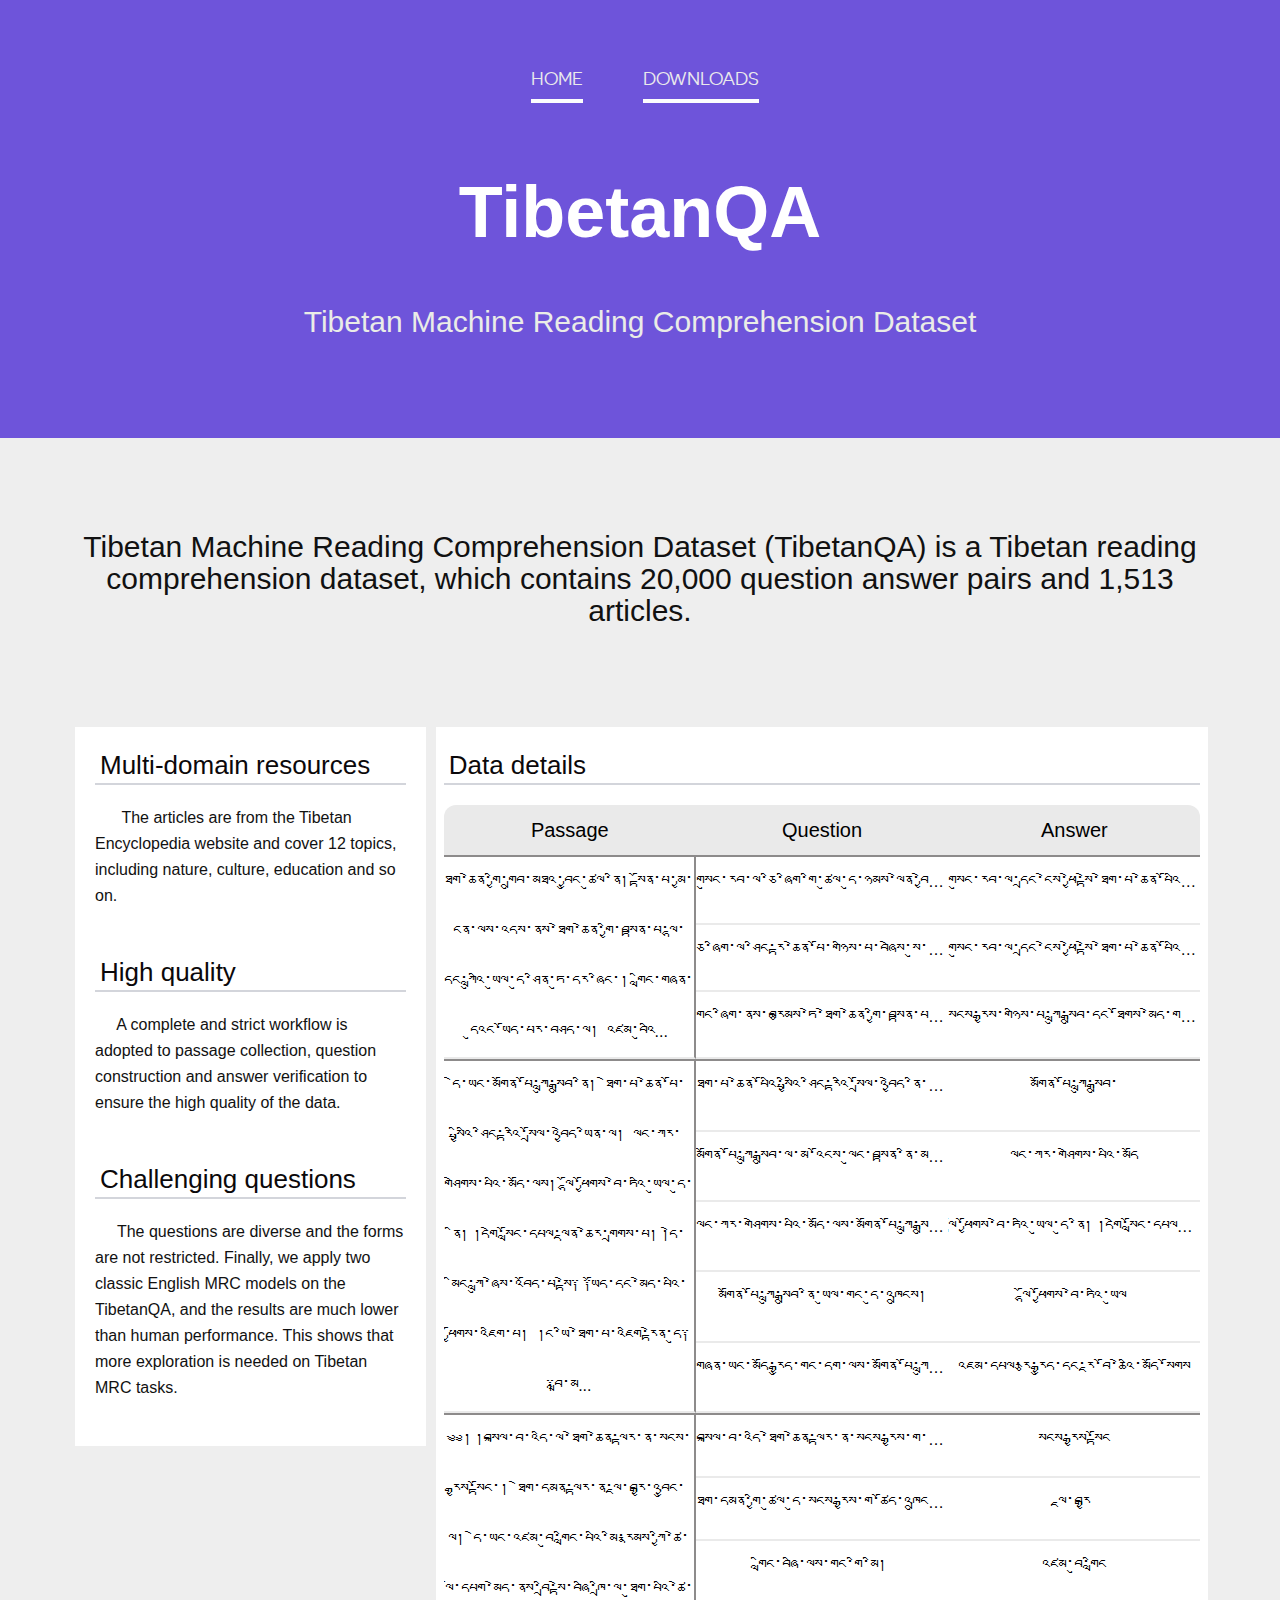
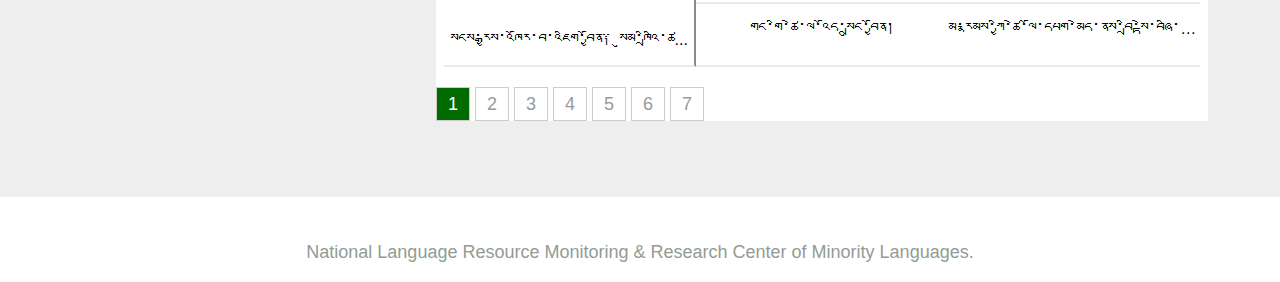
<file: index.html>
<!DOCTYPE html>
<!--[if lte IE 8]> <html class="oldie" lang="en"> <![endif]-->
<!--[if IE 9]> <html class="ie9" lang="en"> <![endif]-->
<!--[if gt IE 9]><!--> <html lang="en"> <!--<![endif]-->
<head>
	<meta charset="utf-8">
	<meta name="viewport" content="width=device-width, initial-scale=1, maximum-scale=1, minimum-scale=1, user-scalable=no">
	<meta http-equiv="X-UA-Compatible" content="IE=edge,chrome=1">
	<meta name="format-detection" content="telephone=no">
	<title>TibetanQA</title>
	<link rel="stylesheet" href="js/fancybox/jquery.fancybox.css" type="text/css" media="screen" />
	<link rel="stylesheet" href="css/all.css" />
	<link rel="stylesheet" href="css/screen.css" />
	<!--[if lt IE 9]>
		<script src="//html5shiv.googlecode.com/svn/trunk/html5.js"></script>
	<![endif]-->
	<style>
        #table_wrap > table {
			width: 98%;
            font-size: 16px;
            text-align: center;
            margin: 0 auto;
            border-collapse: separate;
            border-spacing: 0;
            border: 2px #000;
			color: black;
			table-layout: fixed;
        }
        table thead tr,table tbody tr {
            height: 50px;
            line-height: 50px;
            /*background-color: pink;*/
        }
		table thead tr th{
			font-size: 20px;
			line-height: 26px;
			vertical-align: middle;
		}
		table tbody tr td {
			overflow: hidden;
			text-overflow: ellipsis;
			white-space: nowrap;
		}

        table tr th:first-child,table tr td:first-child {/*设置table左边边框*/
            /* border-left: 2px solid #eaeaea; */
        }
        table tr th:last-child,table tr td:last-child {/*设置table右边边框*/
            /* border-right: 2px solid #eaeaea; */
        }
		/* table tr td:first-child{
			overflow: hidden;
			text-overflow: ellipsis;
			white-space: normal;
		} */
        table tr td:first-child,
        table tr td:nth-child(2),
        table tr td:nth-child(3),
		table tr td:nth-child(4),
        table tr td:last-child{/*设置table表格每列底部边框*/
            border-bottom: 2px solid #eaeaea;
        }
        /*table tr:last-child td:first-child,
        table tr:last-child td:nth-child(2),
        table tr:last-child td:nth-child(3),
        table tr:last-child td:last-child{/!*设置table表格最后一列底部边框*!/
            border-bottom: 2px solid #000;
        }*/
        table tr th {
            background: #eaeaea;
        }
        table tr:first-child th:first-child {
            border-top-left-radius: 12px;
        }

        table tr:first-child th:last-child {
            border-top-right-radius: 12px;
        }
        table tr:last-child td:first-child {
            border-bottom-left-radius: 12px;
        }

        table tr:last-child td:last-child {
            border-bottom-right-radius: 12px;
        }
		.merge_first{
			white-space: normal;
			border-right: 2px solid #8d8b8b;
		}
		.merge_td{
			white-space: normal;
			border-right: 2px solid #8d8b8b;
			border-top: 2px solid #8d8b8b;
		}
		.merge_td_second{
			/* border-left: 2px solid #0a0909; */
			border-top: 2px solid #8d8b8b;
		}
		.merge_td_third{
			border-top: 2px solid #8d8b8b;
		}
		/* .other_td_first{
			border-left: 2px solid #0a0909;
		} */


		#pageStyle{  
    display:inline-block;  
    width:32px;  
    height:32px;  
    border:1px solid #CCC;  
    line-height:32px;  
    text-align:center;  
    color:#999;  
    margin-top:20px;  
    text-decoration:none;  
 
    }  
 #pageStyle:hover{  
     background-color:#CCC;  
     }  
 #pageStyle .active{  
     background-color:#0CF;  
     color:#ffffff;  
     }        
    .style1
    {
        font-size: 12pt;
    }
    </style>
</head>

<body>
	<div id="wrapper">
		<div class="wrapper-holder">
			<header id="header">
				<a class="menu_trigger" href="#">menu</a>
					<nav id="nav">
						<ul>
							<li><a class="active" href="index.html">Home</a></li>
							<li><a href="downloads.html">Downloads</a></li>
							<!--li><a href="model.html">Model</a></li>
							<li><a href="contact.html">Contact</a></li-->
						</ul>
					</nav>
				<h1 class="logo">TibetanQA</h1>
				<h2 class="slogan">Tibetan Machine Reading Comprehension Dataset</h2>
			</header>
		</div>
		<div class="wrapper-holder grey">
			<section id="main">
				<h2>Tibetan Machine Reading Comprehension Dataset (TibetanQA) is a Tibetan reading comprehension dataset, which contains 20,000 question answer pairs and 1,513 articles.</h2>
				<div class="box_timeline_holder">
					<div class="box_timeline">
						<ul>
							<li>
								<!--div class="date">
									<span>01</span>
								</div-->
								<h3>Multi-domain resources</h3>
								<p> &nbsp;&nbsp;&nbsp; &nbsp;  The articles are from the Tibetan Encyclopedia website and cover 12 topics, including nature, culture, education and so on.</p>
							<!-- </li> -->

							<!-- <li> -->
								<!--div class="date">
									<span>02</span>
								</div-->
								<h3>High quality</h3>
								<p> &nbsp;&nbsp;&nbsp;&nbsp;   A complete and strict workflow is adopted to passage collection, question construction and answer verification to ensure the high quality of the data.</p>
							<!-- </li> -->

							<!-- <li> -->
								<!--div class="date">
									<span>03</span>
								</div-->
								<h3>Challenging questions</h3>
								<p>  &nbsp;&nbsp;&nbsp;&nbsp;  The questions are diverse and the forms are not restricted. Finally, we apply two classic English MRC models on the TibetanQA, and the results are much lower than human performance. This shows that more exploration is needed on Tibetan MRC tasks. </p>
							</li>
						</ul>
					</div>
					<div class="table_display">
						<ul>
							<li id="example">
								<h3>Data details</h3>
								<div id='table_wrap'>
									<table class="table" cellspacing="0" cellpadding="0">
										<thead class="table_head">
											<tr>
											<!-- <th>topics</th> -->
											<!-- <th>title</th> -->
											<th>Passage</th>
											<th>Question</th>
											<th>Answer</th>
											</tr>
										</thead>
										<tbody rows id='data_table'>
										</tbody>
									</table>
								</div>	
							</li>
						</ul>
					</div>
				</div>
			</section>
		</div>

		<footer id="footer">
			<div class="footer-content">
				<!--ul class="social">
					<li class="email"><a href="#">Email</a></li>
					<li class="facebook"><a href="#">Facebook</a></li>
					<li class="google"><a href="#">Google+</a></li>
					<li class="twitter"><a href="#">Twitter</a></li>
					<li class="pinterest"><a href="#">Pinterest</a></li>
				</ul-->
				<p class="copy">National Language Resource Monitoring & Research Center of Minority Languages.</p>
			</div>
		</footer>	
	</div>
	
	<script src="https://code.jquery.com/jquery-1.11.1.min.js"></script>
	<script src="js/isotope.pkgd.min.js"></script>
	<script src="js/cells-by-row.js"></script>
	<script type="text/javascript" src="js/fancybox/jquery.fancybox.pack.js"></script>
	<script type="text/javascript" src="js/main.js"></script>
	<script>
		function createTable(){
			data_old = [['Nature', 'བྱང་སྣེའི་འོད།', 'གླིང་སྣེའི་འོད་ཟེར་གྱི་གྲུབ་རྐྱེན་ཐད་ལ་མི་རྣམས་ལ་བཤད་ཚུལ་གང་འདྲ་ཞིག་ཡིན།', 'དུས་ཡུན་རིང་བོ་ཞིག་ལ་གླིང་སྣེའི་འོད་ཟེར་གྱི་གྲུབ་རྐྱེན་ནི་མི་རྣམས་ཀྱི་གླིང་གཞི་རུ་གྱུར་ཡོད་ཅིང་། མི་ལ་ལས་དེ་ནི་སའི་གོ་ལའི་ཕྱིའི་མཐའ་མཚམས་སུ་འབར་བའི་མེ་ཕུང་ཆེན་པོ་ཞིག་ཡིན་པར་འདོད་ལ། མི་ལ་ལས་དེ་ནི་ཉི་མ་ནུབ་རིར་ཡལ་རྗེས་ནམ་མཁའི་མཐོངས་སུ་འཕྲོས་པའི་འོད་ཅིག་ཡིན་པར་འདོད། ཡང་མི་ལ་ལས་དེ་ནི་གླིང་སྣེའི་འཁྱག་རོམ་གྱིས་ཉིན་དཀར་གྱི་དུས་སུ་ཉི་མའི་འོད་བཞིབས་རྗེས།', 'དུས་ཡུན་རིང་བོ་ཞིག་ལ་གླིང་སྣེའི་འོད་ཟེར་གྱི་གྲུབ་རྐྱེན་ནི་མི་རྣམས་ཀྱི་གླིང་གཞི་རུ་གྱུར་ཡོད་ཅིང་། མི་ལ་ལས་དེ་ནི་སའི་གོ་ལའི་ཕྱིའི་མཐའ་མཚམས་སུ་འབར་བའི་མེ་ཕུང་ཆེན་པོ་ཞིག་ཡིན་པར་འདོད་ལ། མི་ལ་ལས་དེ་ནི་ཉི་མ་ནུབ་རིར་ཡལ་རྗེས་ནམ་མཁའི་མཐོངས་སུ་འཕྲོས་པའི་འོད་ཅིག་ཡིན་པར་འདོད། ཡང་མི་ལ་ལས་དེ་ནི་གླིང་སྣེའི་འཁྱག་རོམ་གྱིས་ཉིན་དཀར་གྱི་དུས་སུ་ཉི་མའི་འོད་བཞིབས་རྗེས། མཚན་མོའི་དུས་སུ་ནུས་ཚད་རིགས་ཤིག་ཕྱིར་གཏོང་བྱ་བ་ཞིག་ཡིན་པར་འདོད། གཞན་བར་སྣང་ཁམས་ཀྱི་སྣང་ཚུལ་དེའི་རིགས་ཀྱི་གསང་བ་ལ་མིའི་རིགས་ཀྱིས་འཁོར་སྐར་འཕུར་མདའ་བར་སྣང་དུ་བཏང་བའི་རྗེས་སུ། ད་གཟོད་དངོས་ལུགས་རང་བཞིན་དང་ཚད་དང་རན་པའི་བདེན་དཔང་ཐོབ།'],
			['Nature', 'བྱང་སྣེའི་འོད།', 'གླིང་སྣེའི་འོད་ཟེར་ནི་ཅི་ཞིག་ཡིན།', 'གླིང་སྣེའི་འོད་ཟེར་ནི་རང་བྱུང་ཁམས་ཆེན་པོའི་གནམ་དཔྱད་ལྗོངས་རྣམ་ཁྱད་པར་བའི་རིགས་ཤིག་ཡིན་ལ།', 'གླིང་སྣེའི་འོད་ཟེར་ནི་རང་བྱུང་ཁམས་ཆེན་པོའི་གནམ་དཔྱད་ལྗོངས་རྣམ་ཁྱད་པར་བའི་རིགས་ཤིག་ཡིན་ལ། དེ་ལ་གཏན་འཇགས་ཀྱི་གྲུབ་ཚུལ་མེད་པ་དང་། ཁ་དོག་ཡང་མི་འདྲ་བ་སྣ་ཚོགས་ཡོད་དེ། ལྗང་གུ་དང་དཀར་པོ། སེར་པོ། སྔོན་པོ་བཅས་ཡིན་ཞིང་། དེའི་ནང་ནས་མང་ཆེ་བ་ནི་མདོག་སྔོན་པོ་ཡིན་པ་དང་། སྐབས་ལ་ལར་མིག་དབང་འཕྲོག་པར་བྱེད་པའི་དམར་སྨུག་གི་མདོག་ཀྱང་ཡོད། ཡང་གླིང་སྣེའི་འོད་ཟེར་ནི་གྲང་ངར་ཤིན་ཏུ་ཆེ་བའི་སྟོན་ཁ་དང་དགུན་དུས་ཀྱི་མཚན་མོ་ཁོ་ནར་འབྱུང་བ་ཞིག་ཡིན་ལ། འཕྲེད་ཐིག་མཐོན་པོའི་ས་ཁུལ་དུ་མ་གཏོགས་ལྗོངས་རྣམ་ཁྱད་པར་བ་དེ་མཐོང་བའི་གོ་སྐབས་དབེན། དེ་ཡང་གྲང་ངར་ཆེ་བའི་སྨག་ནག་གི་མཚན་མོའི་དུས་སུ་བྱང་སྣེའི་འོད་ཟེར་འབྱུང་བ་མང་བའི་རྐྱེན་གྱིས། དེ་ལ་བལྟ་བའི་དུས་ཚོད་ཆེས་བཟང་ཤོས་ནི་ལོ་རེའི་ཟླ11པ་ནས་ཕྱི་ལོའི་ཟླ2པའི་བར་གྱི་དགུང་མོའི་ཆུ་ཚོད10བ་ནས་ནམ་གུང་གི་ཆུ་ཚོད2པའི་བར་ཡིན་ལ། སྐབས་ལ་ལར་མཛེས་སྡུག་ལྡན་པའི་ལྗོངས་རྣམ་དེའི་རྒྱུན་ནི་ཆུ་ཚོད1རིང་ལ་བསྲིང་ཐུབ་པ་ཡིན་ཞིང་། དེ་ནི་དབྱིབས་དང་གྲུབ་ཚུལ་རྣམ་པ་སྣ་ཚོགས་ཡོད་པར་མ་ཟད། ཤིན་ཏུ་ནས་གསང་བ་ལྐོག་གྱུར་ཞིག་ཀྱང་ཡིན།'],
			['Nature', 'བྱང་སྣེའི་འོད།', 'དེ་ལ་གཏན་འཇགས་ཀྱི་གྲུབ་ཚུལ་མེད་པ་དང་། ཁ་དོག་ཡང་མི་འདྲ་བ་སྣ་ཚོགས་ཡོད་དེ་དེ་དག་རེ་རེ་ནི།', 'དེ་ལ་གཏན་འཇགས་ཀྱི་གྲུབ་ཚུལ་མེད་པ་དང་། ཁ་དོག་ཡང་མི་འདྲ་བ་སྣ་ཚོགས་ཡོད་དེ། ལྗང་གུ་དང་དཀར་པོ། སེར་པོ། སྔོན་པོ་བཅས་ཡིན་ཞིང་།', 'གླིང་སྣེའི་འོད་ཟེར་ནི་རང་བྱུང་ཁམས་ཆེན་པོའི་གནམ་དཔྱད་ལྗོངས་རྣམ་ཁྱད་པར་བའི་རིགས་ཤིག་ཡིན་ལ། དེ་ལ་གཏན་འཇགས་ཀྱི་གྲུབ་ཚུལ་མེད་པ་དང་། ཁ་དོག་ཡང་མི་འདྲ་བ་སྣ་ཚོགས་ཡོད་དེ། ལྗང་གུ་དང་དཀར་པོ། སེར་པོ། སྔོན་པོ་བཅས་ཡིན་ཞིང་། དེའི་ནང་ནས་མང་ཆེ་བ་ནི་མདོག་སྔོན་པོ་ཡིན་པ་དང་། སྐབས་ལ་ལར་མིག་དབང་འཕྲོག་པར་བྱེད་པའི་དམར་སྨུག་གི་མདོག་ཀྱང་ཡོད། ཡང་གླིང་སྣེའི་འོད་ཟེར་ནི་གྲང་ངར་ཤིན་ཏུ་ཆེ་བའི་སྟོན་ཁ་དང་དགུན་དུས་ཀྱི་མཚན་མོ་ཁོ་ནར་འབྱུང་བ་ཞིག་ཡིན་ལ། འཕྲེད་ཐིག་མཐོན་པོའི་ས་ཁུལ་དུ་མ་གཏོགས་ལྗོངས་རྣམ་ཁྱད་པར་བ་དེ་མཐོང་བའི་གོ་སྐབས་དབེན། དེ་ཡང་གྲང་ངར་ཆེ་བའི་སྨག་ནག་གི་མཚན་མོའི་དུས་སུ་བྱང་སྣེའི་འོད་ཟེར་འབྱུང་བ་མང་བའི་རྐྱེན་གྱིས། དེ་ལ་བལྟ་བའི་དུས་ཚོད་ཆེས་བཟང་ཤོས་ནི་ལོ་རེའི་ཟླ11པ་ནས་ཕྱི་ལོའི་ཟླ2པའི་བར་གྱི་དགུང་མོའི་ཆུ་ཚོད10བ་ནས་ནམ་གུང་གི་ཆུ་ཚོད2པའི་བར་ཡིན་ལ། སྐབས་ལ་ལར་མཛེས་སྡུག་ལྡན་པའི་ལྗོངས་རྣམ་དེའི་རྒྱུན་ནི་ཆུ་ཚོད1རིང་ལ་བསྲིང་ཐུབ་པ་ཡིན་ཞིང་། དེ་ནི་དབྱིབས་དང་གྲུབ་ཚུལ་རྣམ་པ་སྣ་ཚོགས་ཡོད་པར་མ་ཟད། ཤིན་ཏུ་ནས་གསང་བ་ལྐོག་གྱུར་ཞིག་ཀྱང་ཡིན།'],
			['Nature', 'བྱང་སྣེའི་འོད།', 'ཡང་གླིང་སྣེའི་འོད་ཟེར་ནི་ཅི་ཞིག་ཡིན།', 'ཡང་གླིང་སྣེའི་འོད་ཟེར་ནི་གྲང་ངར་ཤིན་ཏུ་ཆེ་བའི་སྟོན་ཁ་དང་དགུན་དུས་ཀྱི་མཚན་མོ་ཁོ་ནར་འབྱུང་བ་ཞིག་ཡིན་ལ། འཕྲེད་ཐིག་མཐོན་པོའི་ས་ཁུལ་དུ་མ་གཏོགས་ལྗོངས་རྣམ་ཁྱད་པར་བ་དེ་མཐོང་བའི་གོ་སྐབས་དབེན།', 'གླིང་སྣེའི་འོད་ཟེར་ནི་རང་བྱུང་ཁམས་ཆེན་པོའི་གནམ་དཔྱད་ལྗོངས་རྣམ་ཁྱད་པར་བའི་རིགས་ཤིག་ཡིན་ལ། དེ་ལ་གཏན་འཇགས་ཀྱི་གྲུབ་ཚུལ་མེད་པ་དང་། ཁ་དོག་ཡང་མི་འདྲ་བ་སྣ་ཚོགས་ཡོད་དེ། ལྗང་གུ་དང་དཀར་པོ། སེར་པོ། སྔོན་པོ་བཅས་ཡིན་ཞིང་། དེའི་ནང་ནས་མང་ཆེ་བ་ནི་མདོག་སྔོན་པོ་ཡིན་པ་དང་། སྐབས་ལ་ལར་མིག་དབང་འཕྲོག་པར་བྱེད་པའི་དམར་སྨུག་གི་མདོག་ཀྱང་ཡོད། ཡང་གླིང་སྣེའི་འོད་ཟེར་ནི་གྲང་ངར་ཤིན་ཏུ་ཆེ་བའི་སྟོན་ཁ་དང་དགུན་དུས་ཀྱི་མཚན་མོ་ཁོ་ནར་འབྱུང་བ་ཞིག་ཡིན་ལ། འཕྲེད་ཐིག་མཐོན་པོའི་ས་ཁུལ་དུ་མ་གཏོགས་ལྗོངས་རྣམ་ཁྱད་པར་བ་དེ་མཐོང་བའི་གོ་སྐབས་དབེན། དེ་ཡང་གྲང་ངར་ཆེ་བའི་སྨག་ནག་གི་མཚན་མོའི་དུས་སུ་བྱང་སྣེའི་འོད་ཟེར་འབྱུང་བ་མང་བའི་རྐྱེན་གྱིས། དེ་ལ་བལྟ་བའི་དུས་ཚོད་ཆེས་བཟང་ཤོས་ནི་ལོ་རེའི་ཟླ11པ་ནས་ཕྱི་ལོའི་ཟླ2པའི་བར་གྱི་དགུང་མོའི་ཆུ་ཚོད10བ་ནས་ནམ་གུང་གི་ཆུ་ཚོད2པའི་བར་ཡིན་ལ། སྐབས་ལ་ལར་མཛེས་སྡུག་ལྡན་པའི་ལྗོངས་རྣམ་དེའི་རྒྱུན་ནི་ཆུ་ཚོད1རིང་ལ་བསྲིང་ཐུབ་པ་ཡིན་ཞིང་། དེ་ནི་དབྱིབས་དང་གྲུབ་ཚུལ་རྣམ་པ་སྣ་ཚོགས་ཡོད་པར་མ་ཟད། ཤིན་ཏུ་ནས་གསང་བ་ལྐོག་གྱུར་ཞིག་ཀྱང་ཡིན།'],
			['Nature', 'བྱང་སྣེའི་འོད།', 'དེའི་རྒྱུ་མཚན་ནི་ཅི་ཞིག་ཡིན།', 'དེ་ཡང་གྲང་ངར་ཆེ་བའི་སྨག་ནག་གི་མཚན་མོའི་དུས་སུ་བྱང་སྣེའི་འོད་ཟེར་འབྱུང་བ་མང་བའི་རྐྱེན་གྱིས།', 'གླིང་སྣེའི་འོད་ཟེར་ནི་རང་བྱུང་ཁམས་ཆེན་པོའི་གནམ་དཔྱད་ལྗོངས་རྣམ་ཁྱད་པར་བའི་རིགས་ཤིག་ཡིན་ལ། དེ་ལ་གཏན་འཇགས་ཀྱི་གྲུབ་ཚུལ་མེད་པ་དང་། ཁ་དོག་ཡང་མི་འདྲ་བ་སྣ་ཚོགས་ཡོད་དེ། ལྗང་གུ་དང་དཀར་པོ། སེར་པོ། སྔོན་པོ་བཅས་ཡིན་ཞིང་། དེའི་ནང་ནས་མང་ཆེ་བ་ནི་མདོག་སྔོན་པོ་ཡིན་པ་དང་། སྐབས་ལ་ལར་མིག་དབང་འཕྲོག་པར་བྱེད་པའི་དམར་སྨུག་གི་མདོག་ཀྱང་ཡོད། ཡང་གླིང་སྣེའི་འོད་ཟེར་ནི་གྲང་ངར་ཤིན་ཏུ་ཆེ་བའི་སྟོན་ཁ་དང་དགུན་དུས་ཀྱི་མཚན་མོ་ཁོ་ནར་འབྱུང་བ་ཞིག་ཡིན་ལ། འཕྲེད་ཐིག་མཐོན་པོའི་ས་ཁུལ་དུ་མ་གཏོགས་ལྗོངས་རྣམ་ཁྱད་པར་བ་དེ་མཐོང་བའི་གོ་སྐབས་དབེན། དེ་ཡང་གྲང་ངར་ཆེ་བའི་སྨག་ནག་གི་མཚན་མོའི་དུས་སུ་བྱང་སྣེའི་འོད་ཟེར་འབྱུང་བ་མང་བའི་རྐྱེན་གྱིས། དེ་ལ་བལྟ་བའི་དུས་ཚོད་ཆེས་བཟང་ཤོས་ནི་ལོ་རེའི་ཟླ11པ་ནས་ཕྱི་ལོའི་ཟླ2པའི་བར་གྱི་དགུང་མོའི་ཆུ་ཚོད10བ་ནས་ནམ་གུང་གི་ཆུ་ཚོད2པའི་བར་ཡིན་ལ། སྐབས་ལ་ལར་མཛེས་སྡུག་ལྡན་པའི་ལྗོངས་རྣམ་དེའི་རྒྱུན་ནི་ཆུ་ཚོད1རིང་ལ་བསྲིང་ཐུབ་པ་ཡིན་ཞིང་། དེ་ནི་དབྱིབས་དང་གྲུབ་ཚུལ་རྣམ་པ་སྣ་ཚོགས་ཡོད་པར་མ་ཟད། ཤིན་ཏུ་ནས་གསང་བ་ལྐོག་གྱུར་ཞིག་ཀྱང་ཡིན།'],
			['Nature', 'བྱང་སྣེའི་འོད།', 'དེ་ལ་བལྟ་བའི་དུས་ཚོད་ཆེས་བཟང་ཤོས་ནི་ལོ་རེའི་ཟླ་བ་གང་གི་ནང་ཡིན།', 'དེ་ལ་བལྟ་བའི་དུས་ཚོད་ཆེས་བཟང་ཤོས་ནི་ལོ་རེའི་ཟླ11པ་ནས་ཕྱི་ལོའི་ཟླ2པའི་བར་གྱི་དགུང་མོའི་ཆུ་ཚོད10བ་ནས་ནམ་གུང་གི་ཆུ་ཚོད2པའི་བར་ཡིན་ལ།', 'གླིང་སྣེའི་འོད་ཟེར་ནི་རང་བྱུང་ཁམས་ཆེན་པོའི་གནམ་དཔྱད་ལྗོངས་རྣམ་ཁྱད་པར་བའི་རིགས་ཤིག་ཡིན་ལ། དེ་ལ་གཏན་འཇགས་ཀྱི་གྲུབ་ཚུལ་མེད་པ་དང་། ཁ་དོག་ཡང་མི་འདྲ་བ་སྣ་ཚོགས་ཡོད་དེ། ལྗང་གུ་དང་དཀར་པོ། སེར་པོ། སྔོན་པོ་བཅས་ཡིན་ཞིང་། དེའི་ནང་ནས་མང་ཆེ་བ་ནི་མདོག་སྔོན་པོ་ཡིན་པ་དང་། སྐབས་ལ་ལར་མིག་དབང་འཕྲོག་པར་བྱེད་པའི་དམར་སྨུག་གི་མདོག་ཀྱང་ཡོད། ཡང་གླིང་སྣེའི་འོད་ཟེར་ནི་གྲང་ངར་ཤིན་ཏུ་ཆེ་བའི་སྟོན་ཁ་དང་དགུན་དུས་ཀྱི་མཚན་མོ་ཁོ་ནར་འབྱུང་བ་ཞིག་ཡིན་ལ། འཕྲེད་ཐིག་མཐོན་པོའི་ས་ཁུལ་དུ་མ་གཏོགས་ལྗོངས་རྣམ་ཁྱད་པར་བ་དེ་མཐོང་བའི་གོ་སྐབས་དབེན། དེ་ཡང་གྲང་ངར་ཆེ་བའི་སྨག་ནག་གི་མཚན་མོའི་དུས་སུ་བྱང་སྣེའི་འོད་ཟེར་འབྱུང་བ་མང་བའི་རྐྱེན་གྱིས། དེ་ལ་བལྟ་བའི་དུས་ཚོད་ཆེས་བཟང་ཤོས་ནི་ལོ་རེའི་ཟླ11པ་ནས་ཕྱི་ལོའི་ཟླ2པའི་བར་གྱི་དགུང་མོའི་ཆུ་ཚོད10བ་ནས་ནམ་གུང་གི་ཆུ་ཚོད2པའི་བར་ཡིན་ལ། སྐབས་ལ་ལར་མཛེས་སྡུག་ལྡན་པའི་ལྗོངས་རྣམ་དེའི་རྒྱུན་ནི་ཆུ་ཚོད1རིང་ལ་བསྲིང་ཐུབ་པ་ཡིན་ཞིང་། དེ་ནི་དབྱིབས་དང་གྲུབ་ཚུལ་རྣམ་པ་སྣ་ཚོགས་ཡོད་པར་མ་ཟད། ཤིན་ཏུ་ནས་གསང་བ་ལྐོག་གྱུར་ཞིག་ཀྱང་ཡིན།'],
			['Nature', 'བྱང་སྣེའི་འོད།', 'སྐབས་ལ་ལར་མཛེས་སྡུག་ལྡན་པའི་ལྗོངས་རྣམ་དེའི་རྒྱུན་ནི་ཆུ་ཚོད་ག་ཚོད་ཀྱི་རིང་ལ་བསྲིང་ཐུབ།', 'སྐབས་ལ་ལར་མཛེས་སྡུག་ལྡན་པའི་ལྗོངས་རྣམ་དེའི་རྒྱུན་ནི་ཆུ་ཚོད1རིང་ལ་བསྲིང་ཐུབ་པ་ཡིན་ཞིང་།', 'གླིང་སྣེའི་འོད་ཟེར་ནི་རང་བྱུང་ཁམས་ཆེན་པོའི་གནམ་དཔྱད་ལྗོངས་རྣམ་ཁྱད་པར་བའི་རིགས་ཤིག་ཡིན་ལ། དེ་ལ་གཏན་འཇགས་ཀྱི་གྲུབ་ཚུལ་མེད་པ་དང་། ཁ་དོག་ཡང་མི་འདྲ་བ་སྣ་ཚོགས་ཡོད་དེ། ལྗང་གུ་དང་དཀར་པོ། སེར་པོ། སྔོན་པོ་བཅས་ཡིན་ཞིང་། དེའི་ནང་ནས་མང་ཆེ་བ་ནི་མདོག་སྔོན་པོ་ཡིན་པ་དང་། སྐབས་ལ་ལར་མིག་དབང་འཕྲོག་པར་བྱེད་པའི་དམར་སྨུག་གི་མདོག་ཀྱང་ཡོད། ཡང་གླིང་སྣེའི་འོད་ཟེར་ནི་གྲང་ངར་ཤིན་ཏུ་ཆེ་བའི་སྟོན་ཁ་དང་དགུན་དུས་ཀྱི་མཚན་མོ་ཁོ་ནར་འབྱུང་བ་ཞིག་ཡིན་ལ། འཕྲེད་ཐིག་མཐོན་པོའི་ས་ཁུལ་དུ་མ་གཏོགས་ལྗོངས་རྣམ་ཁྱད་པར་བ་དེ་མཐོང་བའི་གོ་སྐབས་དབེན། དེ་ཡང་གྲང་ངར་ཆེ་བའི་སྨག་ནག་གི་མཚན་མོའི་དུས་སུ་བྱང་སྣེའི་འོད་ཟེར་འབྱུང་བ་མང་བའི་རྐྱེན་གྱིས། དེ་ལ་བལྟ་བའི་དུས་ཚོད་ཆེས་བཟང་ཤོས་ནི་ལོ་རེའི་ཟླ11པ་ནས་ཕྱི་ལོའི་ཟླ2པའི་བར་གྱི་དགུང་མོའི་ཆུ་ཚོད10བ་ནས་ནམ་གུང་གི་ཆུ་ཚོད2པའི་བར་ཡིན་ལ། སྐབས་ལ་ལར་མཛེས་སྡུག་ལྡན་པའི་ལྗོངས་རྣམ་དེའི་རྒྱུན་ནི་ཆུ་ཚོད1རིང་ལ་བསྲིང་ཐུབ་པ་ཡིན་ཞིང་། དེ་ནི་དབྱིབས་དང་གྲུབ་ཚུལ་རྣམ་པ་སྣ་ཚོགས་ཡོད་པར་མ་ཟད། ཤིན་ཏུ་ནས་གསང་བ་ལྐོག་གྱུར་ཞིག་ཀྱང་ཡིན།'],
			['Nature', 'བྱང་སྣེའི་འོད།', 'དེའི་དབྱིབས་དང་གྲུབ་ཚུལ་ནི་གང་འདྲ་ཞིག་ཡིན།', 'དེ་ནི་དབྱིབས་དང་གྲུབ་ཚུལ་རྣམ་པ་སྣ་ཚོགས་ཡོད་པར་མ་ཟད། ཤིན་ཏུ་ནས་གསང་བ་ལྐོག་གྱུར་ཞིག་ཀྱང་ཡིན།', 'གླིང་སྣེའི་འོད་ཟེར་ནི་རང་བྱུང་ཁམས་ཆེན་པོའི་གནམ་དཔྱད་ལྗོངས་རྣམ་ཁྱད་པར་བའི་རིགས་ཤིག་ཡིན་ལ། དེ་ལ་གཏན་འཇགས་ཀྱི་གྲུབ་ཚུལ་མེད་པ་དང་། ཁ་དོག་ཡང་མི་འདྲ་བ་སྣ་ཚོགས་ཡོད་དེ། ལྗང་གུ་དང་དཀར་པོ། སེར་པོ། སྔོན་པོ་བཅས་ཡིན་ཞིང་། དེའི་ནང་ནས་མང་ཆེ་བ་ནི་མདོག་སྔོན་པོ་ཡིན་པ་དང་། སྐབས་ལ་ལར་མིག་དབང་འཕྲོག་པར་བྱེད་པའི་དམར་སྨུག་གི་མདོག་ཀྱང་ཡོད། ཡང་གླིང་སྣེའི་འོད་ཟེར་ནི་གྲང་ངར་ཤིན་ཏུ་ཆེ་བའི་སྟོན་ཁ་དང་དགུན་དུས་ཀྱི་མཚན་མོ་ཁོ་ནར་འབྱུང་བ་ཞིག་ཡིན་ལ། འཕྲེད་ཐིག་མཐོན་པོའི་ས་ཁུལ་དུ་མ་གཏོགས་ལྗོངས་རྣམ་ཁྱད་པར་བ་དེ་མཐོང་བའི་གོ་སྐབས་དབེན། དེ་ཡང་གྲང་ངར་ཆེ་བའི་སྨག་ནག་གི་མཚན་མོའི་དུས་སུ་བྱང་སྣེའི་འོད་ཟེར་འབྱུང་བ་མང་བའི་རྐྱེན་གྱིས། དེ་ལ་བལྟ་བའི་དུས་ཚོད་ཆེས་བཟང་ཤོས་ནི་ལོ་རེའི་ཟླ11པ་ནས་ཕྱི་ལོའི་ཟླ2པའི་བར་གྱི་དགུང་མོའི་ཆུ་ཚོད10བ་ནས་ནམ་གུང་གི་ཆུ་ཚོད2པའི་བར་ཡིན་ལ། སྐབས་ལ་ལར་མཛེས་སྡུག་ལྡན་པའི་ལྗོངས་རྣམ་དེའི་རྒྱུན་ནི་ཆུ་ཚོད1རིང་ལ་བསྲིང་ཐུབ་པ་ཡིན་ཞིང་། དེ་ནི་དབྱིབས་དང་གྲུབ་ཚུལ་རྣམ་པ་སྣ་ཚོགས་ཡོད་པར་མ་ཟད། ཤིན་ཏུ་ནས་གསང་བ་ལྐོག་གྱུར་ཞིག་ཀྱང་ཡིན།'],
			
			['Culture', 'ཚད་མིན་གྱི་ཤེས་པ།', 'བཅད་ཤེས་ཀྱི་མཚན་ཉིད་ནི་ཅི་ཞིག་ཡིན།', 'རྟོགས་ཟིན་རྟོགས་པའི་རིག་པ་བཅད་ཤེས་ཀྱི་མཚན་ཉིད།', 'རྟོགས་ཟིན་རྟོགས་པའི་རིག་པ་བཅད་ཤེས་ཀྱི་མཚན་ཉིད། དེ་ཡང་རང་འདྲེན་བྱེད་ཀྱི་ཚད་མ་སྔ་མས་རྟོགས་ཟིན་པའི་བྱེད་པ་མ་ཉམས་པའི་དོན་དེ་ཉིད་སླར་ཡང་འཛིན་པའམ་རྟོགས་པ་ཞིག་ཡིན། མཚན་གཞི་ནི། བུམ་འཛིན་མངོན་སུམ་སྐད་ཅིག་གཉིས་པ་དང་། སྒྲ་མི་རྟག་པར་རྟོགས་པའི་རྗེས་དཔག་སྐད་ཅིག་གཉིས་པ་ལྟ་བུའོ།།'],
			['Culture', 'ཚད་མིན་གྱི་ཤེས་པ།', 'རྟོགས་ཟིན་རྟོགས་པའི་རིག་པ་ཞེས་པ་ནི་ཅི་འདྲ་ཞིག་ཡིན།', 'དེ་ཡང་རང་འདྲེན་བྱེད་ཀྱི་ཚད་མ་སྔ་མས་རྟོགས་ཟིན་པའི་བྱེད་པ་མ་ཉམས་པའི་དོན་དེ་ཉིད་སླར་ཡང་འཛིན་པའམ་རྟོགས་པ་ཞིག་ཡིན།', 'རྟོགས་ཟིན་རྟོགས་པའི་རིག་པ་བཅད་ཤེས་ཀྱི་མཚན་ཉིད། དེ་ཡང་རང་འདྲེན་བྱེད་ཀྱི་ཚད་མ་སྔ་མས་རྟོགས་ཟིན་པའི་བྱེད་པ་མ་ཉམས་པའི་དོན་དེ་ཉིད་སླར་ཡང་འཛིན་པའམ་རྟོགས་པ་ཞིག་ཡིན། མཚན་གཞི་ནི། བུམ་འཛིན་མངོན་སུམ་སྐད་ཅིག་གཉིས་པ་དང་། སྒྲ་མི་རྟག་པར་རྟོགས་པའི་རྗེས་དཔག་སྐད་ཅིག་གཉིས་པ་ལྟ་བུའོ།།'],
			['Culture', 'ཚད་མིན་གྱི་ཤེས་པ།', 'བཅད་ཤེས་ཀྱི་མཚན་གཞི་ལ་གང་དག་ཡོད།', 'བུམ་འཛིན་མངོན་སུམ་སྐད་ཅིག་གཉིས་པ་དང་། སྒྲ་མི་རྟག་པར་རྟོགས་པའི་རྗེས་དཔག་སྐད་ཅིག་གཉིས་པ་ལྟ་བུའོ།།', 'རྟོགས་ཟིན་རྟོགས་པའི་རིག་པ་བཅད་ཤེས་ཀྱི་མཚན་ཉིད། དེ་ཡང་རང་འདྲེན་བྱེད་ཀྱི་ཚད་མ་སྔ་མས་རྟོགས་ཟིན་པའི་བྱེད་པ་མ་ཉམས་པའི་དོན་དེ་ཉིད་སླར་ཡང་འཛིན་པའམ་རྟོགས་པ་ཞིག་ཡིན། མཚན་གཞི་ནི། བུམ་འཛིན་མངོན་སུམ་སྐད་ཅིག་གཉིས་པ་དང་། སྒྲ་མི་རྟག་པར་རྟོགས་པའི་རྗེས་དཔག་སྐད་ཅིག་གཉིས་པ་ལྟ་བུའོ།།'],
			['Culture', 'ཚད་མིན་གྱི་ཤེས་པ།', 'ཡིད་དཔྱོད་ཀྱི་མཚན་ཉིད་ནི་ཅི་ཡིན།', 'མྱོང་སྟོབས་དང་རང་གི་རྟེན་རྟགས་ཡང་དག་གང་རུང་ལ་བརྟེན་ནས་དངོས་སུ་སྒྲོ་འདོགས་གཅོད་པའི་ངེས་པ་བྲལ་ཞིང་རང་ཡུལ་བདེན་པ་ལ་མཐའ་གཅིག་ཏུ་གསར་དུ་ཞེན་པའི་ཞེན་རིག་དེ་ཡིད་དཔྱོད་ཀྱི་མཚན་ཉིད།', 'མྱོང་སྟོབས་དང་རང་གི་རྟེན་རྟགས་ཡང་དག་གང་རུང་ལ་བརྟེན་ནས་དངོས་སུ་སྒྲོ་འདོགས་གཅོད་པའི་ངེས་པ་བྲལ་ཞིང་རང་ཡུལ་བདེན་པ་ལ་མཐའ་གཅིག་ཏུ་གསར་དུ་ཞེན་པའི་ཞེན་རིག་དེ་ཡིད་དཔྱོད་ཀྱི་མཚན་ཉིད། རྒྱུ་མཚན་གྱིས་ངེས་པ་མིན་པར་མཐའ་གཅིག་ཏུ་སྐྱེ་བ་ཕྱི་མ་ཡོད་པར་འཛིན་པའི་རྟོག་པ་ལྟ་བུའོ།། དེ་ཡང་མཚན་ཉིད་ཀྱི་ཟུར་དུ་མྱོང་སྟོབས་ཀྱི་ངེས་པ་དང་བྲལ་ཞེས་པས་མངོན་སུམ་དང་ཡིད་དཔྱོད་ཀྱི་གཞི་མཐུན་ཡོད་པ་གཅོད། རྟགས་ཡང་དག་གི་ངེས་པ་དང་བྲལ་ཞེས་པས་རྗེས་དཔག་དང་ཡིད་དཔྱོད་ཀྱི་གཞི་མཐུན་ཡོད་པ་གཅོད། རང་ཡུལ་བདེན་པ་ཞེན་པས་ལོག་ཤེས་དང་ཡིད་དཔྱོད་ཀྱི་གཞི་མཐུན་པ་གཅོད། མཐའ་གཅིག་ཏུ་ཞེས་པས་ཐེ་ཚོམ་དང་ཡིད་དཔྱོད་ཀྱི་གཞི་མཐུན་ཡོད་པ་གཅོད། གསར་དུ་ཞེས་པས་བཅད་ཤེས་དང་ཡིད་དཔྱོད་ཀྱི་གཞི་མཐུན་ཡོད་པ་གཅོད་པའོ།'],
			['Culture', 'ཚད་མིན་གྱི་ཤེས་པ།', 'ཡིད་དཔྱོད་ཀྱི་མཚན་གཞི་ལ་ཅི་ཡོད།', 'རྒྱུ་མཚན་གྱིས་ངེས་པ་མིན་པར་མཐའ་གཅིག་ཏུ་སྐྱེ་བ་ཕྱི་མ་ཡོད་པར་འཛིན་པའི་རྟོག་པ་ལྟ་བུའོ།།', 'མྱོང་སྟོབས་དང་རང་གི་རྟེན་རྟགས་ཡང་དག་གང་རུང་ལ་བརྟེན་ནས་དངོས་སུ་སྒྲོ་འདོགས་གཅོད་པའི་ངེས་པ་བྲལ་ཞིང་རང་ཡུལ་བདེན་པ་ལ་མཐའ་གཅིག་ཏུ་གསར་དུ་ཞེན་པའི་ཞེན་རིག་དེ་ཡིད་དཔྱོད་ཀྱི་མཚན་ཉིད། རྒྱུ་མཚན་གྱིས་ངེས་པ་མིན་པར་མཐའ་གཅིག་ཏུ་སྐྱེ་བ་ཕྱི་མ་ཡོད་པར་འཛིན་པའི་རྟོག་པ་ལྟ་བུའོ།། དེ་ཡང་མཚན་ཉིད་ཀྱི་ཟུར་དུ་མྱོང་སྟོབས་ཀྱི་ངེས་པ་དང་བྲལ་ཞེས་པས་མངོན་སུམ་དང་ཡིད་དཔྱོད་ཀྱི་གཞི་མཐུན་ཡོད་པ་གཅོད། རྟགས་ཡང་དག་གི་ངེས་པ་དང་བྲལ་ཞེས་པས་རྗེས་དཔག་དང་ཡིད་དཔྱོད་ཀྱི་གཞི་མཐུན་ཡོད་པ་གཅོད། རང་ཡུལ་བདེན་པ་ཞེན་པས་ལོག་ཤེས་དང་ཡིད་དཔྱོད་ཀྱི་གཞི་མཐུན་པ་གཅོད། མཐའ་གཅིག་ཏུ་ཞེས་པས་ཐེ་ཚོམ་དང་ཡིད་དཔྱོད་ཀྱི་གཞི་མཐུན་ཡོད་པ་གཅོད། གསར་དུ་ཞེས་པས་བཅད་ཤེས་དང་ཡིད་དཔྱོད་ཀྱི་གཞི་མཐུན་ཡོད་པ་གཅོད་པའོ།།'],
			['Culture', 'ཚད་མིན་གྱི་ཤེས་པ།', 'མཚན་ཉིད་ཀྱི་ཟུར་དུ་མྱོང་སྟོབས་ཀྱི་ངེས་པ་དང་བྲལ་ཞེས་པས་ཅི་ཞིག་གཅོད་པ་ཡིན།', 'དེ་ཡང་མཚན་ཉིད་ཀྱི་ཟུར་དུ་མྱོང་སྟོབས་ཀྱི་ངེས་པ་དང་བྲལ་ཞེས་པས་མངོན་སུམ་དང་ཡིད་དཔྱོད་ཀྱི་གཞི་མཐུན་ཡོད་པ་གཅོད།', 'མྱོང་སྟོབས་དང་རང་གི་རྟེན་རྟགས་ཡང་དག་གང་རུང་ལ་བརྟེན་ནས་དངོས་སུ་སྒྲོ་འདོགས་གཅོད་པའི་ངེས་པ་བྲལ་ཞིང་རང་ཡུལ་བདེན་པ་ལ་མཐའ་གཅིག་ཏུ་གསར་དུ་ཞེན་པའི་ཞེན་རིག་དེ་ཡིད་དཔྱོད་ཀྱི་མཚན་ཉིད། རྒྱུ་མཚན་གྱིས་ངེས་པ་མིན་པར་མཐའ་གཅིག་ཏུ་སྐྱེ་བ་ཕྱི་མ་ཡོད་པར་འཛིན་པའི་རྟོག་པ་ལྟ་བུའོ།། དེ་ཡང་མཚན་ཉིད་ཀྱི་ཟུར་དུ་མྱོང་སྟོབས་ཀྱི་ངེས་པ་དང་བྲལ་ཞེས་པས་མངོན་སུམ་དང་ཡིད་དཔྱོད་ཀྱི་གཞི་མཐུན་ཡོད་པ་གཅོད། རྟགས་ཡང་དག་གི་ངེས་པ་དང་བྲལ་ཞེས་པས་རྗེས་དཔག་དང་ཡིད་དཔྱོད་ཀྱི་གཞི་མཐུན་ཡོད་པ་གཅོད། རང་ཡུལ་བདེན་པ་ཞེན་པས་ལོག་ཤེས་དང་ཡིད་དཔྱོད་ཀྱི་གཞི་མཐུན་པ་གཅོད། མཐའ་གཅིག་ཏུ་ཞེས་པས་ཐེ་ཚོམ་དང་ཡིད་དཔྱོད་ཀྱི་གཞི་མཐུན་ཡོད་པ་གཅོད། གསར་དུ་ཞེས་པས་བཅད་ཤེས་དང་ཡིད་དཔྱོད་ཀྱི་གཞི་མཐུན་ཡོད་པ་གཅོད་པའོ།།'],
			['Culture', 'ཚད་མིན་གྱི་ཤེས་པ།', 'རྗེས་དཔག་དང་ཡིད་དཔྱོད་ཀྱི་གཞི་མཐུན་ཡོད་པ་ཅི་ལྟར་གཅོད་པ་ཡིན།', 'རྟགས་ཡང་དག་གི་ངེས་པ་དང་བྲལ་ཞེས་པས་རྗེས་དཔག་དང་ཡིད་དཔྱོད་ཀྱི་གཞི་མཐུན་ཡོད་པ་གཅོད།', 'མྱོང་སྟོབས་དང་རང་གི་རྟེན་རྟགས་ཡང་དག་གང་རུང་ལ་བརྟེན་ནས་དངོས་སུ་སྒྲོ་འདོགས་གཅོད་པའི་ངེས་པ་བྲལ་ཞིང་རང་ཡུལ་བདེན་པ་ལ་མཐའ་གཅིག་ཏུ་གསར་དུ་ཞེན་པའི་ཞེན་རིག་དེ་ཡིད་དཔྱོད་ཀྱི་མཚན་ཉིད། རྒྱུ་མཚན་གྱིས་ངེས་པ་མིན་པར་མཐའ་གཅིག་ཏུ་སྐྱེ་བ་ཕྱི་མ་ཡོད་པར་འཛིན་པའི་རྟོག་པ་ལྟ་བུའོ།། དེ་ཡང་མཚན་ཉིད་ཀྱི་ཟུར་དུ་མྱོང་སྟོབས་ཀྱི་ངེས་པ་དང་བྲལ་ཞེས་པས་མངོན་སུམ་དང་ཡིད་དཔྱོད་ཀྱི་གཞི་མཐུན་ཡོད་པ་གཅོད། རྟགས་ཡང་དག་གི་ངེས་པ་དང་བྲལ་ཞེས་པས་རྗེས་དཔག་དང་ཡིད་དཔྱོད་ཀྱི་གཞི་མཐུན་ཡོད་པ་གཅོད། རང་ཡུལ་བདེན་པ་ཞེན་པས་ལོག་ཤེས་དང་ཡིད་དཔྱོད་ཀྱི་གཞི་མཐུན་པ་གཅོད། མཐའ་གཅིག་ཏུ་ཞེས་པས་ཐེ་ཚོམ་དང་ཡིད་དཔྱོད་ཀྱི་གཞི་མཐུན་ཡོད་པ་གཅོད། གསར་དུ་ཞེས་པས་བཅད་ཤེས་དང་ཡིད་དཔྱོད་ཀྱི་གཞི་མཐུན་ཡོད་པ་གཅོད་པའོ།།'],
			['Culture', 'ཚད་མིན་གྱི་ཤེས་པ།', 'རང་ཡུལ་བདེན་པ་ཞེན་པས་ཅི་ཞིག་གཅོད་པ་ཡིན།', 'རང་ཡུལ་བདེན་པ་ཞེན་པས་ལོག་ཤེས་དང་ཡིད་དཔྱོད་ཀྱི་གཞི་མཐུན་པ་གཅོད།', 'མྱོང་སྟོབས་དང་རང་གི་རྟེན་རྟགས་ཡང་དག་གང་རུང་ལ་བརྟེན་ནས་དངོས་སུ་སྒྲོ་འདོགས་གཅོད་པའི་ངེས་པ་བྲལ་ཞིང་རང་ཡུལ་བདེན་པ་ལ་མཐའ་གཅིག་ཏུ་གསར་དུ་ཞེན་པའི་ཞེན་རིག་དེ་ཡིད་དཔྱོད་ཀྱི་མཚན་ཉིད། རྒྱུ་མཚན་གྱིས་ངེས་པ་མིན་པར་མཐའ་གཅིག་ཏུ་སྐྱེ་བ་ཕྱི་མ་ཡོད་པར་འཛིན་པའི་རྟོག་པ་ལྟ་བུའོ།། དེ་ཡང་མཚན་ཉིད་ཀྱི་ཟུར་དུ་མྱོང་སྟོབས་ཀྱི་ངེས་པ་དང་བྲལ་ཞེས་པས་མངོན་སུམ་དང་ཡིད་དཔྱོད་ཀྱི་གཞི་མཐུན་ཡོད་པ་གཅོད། རྟགས་ཡང་དག་གི་ངེས་པ་དང་བྲལ་ཞེས་པས་རྗེས་དཔག་དང་ཡིད་དཔྱོད་ཀྱི་གཞི་མཐུན་ཡོད་པ་གཅོད། རང་ཡུལ་བདེན་པ་ཞེན་པས་ལོག་ཤེས་དང་ཡིད་དཔྱོད་ཀྱི་གཞི་མཐུན་པ་གཅོད། མཐའ་གཅིག་ཏུ་ཞེས་པས་ཐེ་ཚོམ་དང་ཡིད་དཔྱོད་ཀྱི་གཞི་མཐུན་ཡོད་པ་གཅོད། གསར་དུ་ཞེས་པས་བཅད་ཤེས་དང་ཡིད་དཔྱོད་ཀྱི་གཞི་མཐུན་ཡོད་པ་གཅོད་པའོ།།'],
			['Culture', 'ཚད་མིན་གྱི་ཤེས་པ།', 'རང་ཡུལ་ལ་རང་སྟོབས་ཀྱིས་མཐའ་གཉིས་སུ་དོགས་པའི་རིག་པ་ཅི་ཞིག་གི་མཚན་ཉིད་ཡིན།', 'ཐེ་ཚོམ་གྱི་མཚན་ཉིད།', 'རང་ཡུལ་ལ་རང་སྟོབས་ཀྱིས་མཐའ་གཉིས་སུ་དོགས་པའི་རིག་པ་ཐེ་ཚོམ་གྱི་མཚན་ཉིད། མཚན་གཞི་ནི། སྐྱེ་བ་ཕྱི་མ་ཡོད་དམ་མེད་སྙམ་པ་ལྟ་བུའོ།།'],
			['Culture', 'ཚད་མིན་གྱི་ཤེས་པ།', 'ཐེ་ཚོམ་གྱི་མཚན་གཞི་ལ་ཅི་ཡོད།', 'སྐྱེ་བ་ཕྱི་མ་ཡོད་དམ་མེད་སྙམ་པ་ལྟ་བུའོ།།', 'རང་ཡུལ་ལ་རང་སྟོབས་ཀྱིས་མཐའ་གཉིས་སུ་དོགས་པའི་རིག་པ་ཐེ་ཚོམ་གྱི་མཚན་ཉིད། མཚན་གཞི་ནི། སྐྱེ་བ་ཕྱི་མ་ཡོད་དམ་མེད་སྙམ་པ་ལྟ་བུའོ།།'],
			
			['Geography', 'བྱ་དར་སྐྱིད་པོ་རི།', 'བྱ་དར་སྐྱིད་པོ་རི་གང་དུ་ཡོད།', 'བྱ་དར་སྐྱིད་པོ་རི་ནི་རྨ་ལྷོ་བོད་རིགས་རང་སྐྱོང་ཁུལ་རྩེ་ཁོག་རྫོང་སྲིད་གཞུང་གི་ནུབ་ཕྱོགས་སུ་ཡོད་ལ།', 'བྱ་དར་སྐྱིད་པོ་རི་ནི་རྨ་ལྷོ་བོད་རིགས་རང་སྐྱོང་ཁུལ་རྩེ་ཁོག་རྫོང་སྲིད་གཞུང་གི་ནུབ་ཕྱོགས་སུ་ཡོད་ལ། རྩེ་ཆུ་གྲོང་རྡལ་བྱ་དར་དགོན་པའི་ཡན་ལག་གི་གནས་རི་བྱེ་བྲག་པ་ཞིག་ཡིན་ཞིང་། བསྡུས་མིང་ལ་སྐྱིད་རི་ཞེས་འབོད། མཚོ་ངོས་ལས་མཐོ་ཚད་སྨི3685.5ཡོད་པ་དང་། ཆགས་གནས་རི་རྒྱུད་གཞན་དང་མ་འདྲེས་པའི་སྤང་རི་ཆུང་ཆུང་ཞིག་སྟེ། རྩེ་གཞུང་སའི་སྙིང་བོ་དང་ཀླུའི་རྒྱལ་བོའི་རིན་ཆེན་གཏེར་གྱི་བུམ་པ་ཡིན་པར་བཤད་ཅིང་། ཕྱོགས་མཚམས་བརྒྱད་ན་གནས་པའི་རྩེ་ལྷ་བཅུ་གསུམ་ནི་གཏེར་མཛོད་རི་ཆུང་འདིའི་མཛོད་བདག་ཡིན་པར་གླེང་། གནས་རི་འདི་ལ་སྤྱི་ཁྱབ་ཏུ་བྱ་དར་ཞེས་འབོད་ཅིང་། བདེ་སྐྱིད་ལོངས་སྤྱོད་འཛོམས་པའི་གནས་རི་གཏེར་གྱི་སྙིང་བོ་ཞིག་ཡིན་པས་བྱ་དར་སྐྱིད་རི་ཞེས་བཏགས་མོད། ཡིན་ནའང་ཁ་ཅིག་གིས་སྔོན་རབས་ཀྱི་བླ་དཔོན་མི་ཆེན་ཚང་མས་འབངས་ཀྱི་འཚོ་བ་བདེ་ཞིང་སྐྱིད་པར་རྟག་པའི་ཆེད་དུ་ལྷ་བསང་གཏོང་སའི་རི་ཆུང་ཆུང་ཞིག་ཡིན་ལ། ད་ལྟའང་སེར་སྐྱ་རྒན་གཞོན་ཕོ་མོ་ཚང་མས་ལྷ་བསང་གཏོང་བའི་སྲོལ་རྒྱུན་མ་ཆད་པར་ཡོད་པས་མིང་དེ་ལྟར་དུ་ཐོགས་པར་ཡང་བཤད། དེ་ཡང་སོ་ནག་ས་བསྟོད་ལས། ས་གཏེར་མཛོད་གཏེར་གྱི་སྙིང་བོ། ། རི་བདེ་སྐྱིད་སྐྱིད་པོ་རི་ཡིན། ། སྐྱིད་ལོངས་སྤྱོད་འཛོམས་ས་འདི་ཡིན། ། འདི་མཛོད་བདག་རྩེ་ལྷ་བཅུ་གསུམ། ། ཕྱོགས་ཕྱོགས་མཚམས་བརྒྱད་ན་བསྐོར་ཡོད། ། ཞེས་བསྔགས་པ་ལྟར་དུ། མདོར་ན་གང་ལ་གང་འདོད་པའི་དགེ་བཅུའི་དཔལ་ཡོངས་སུ་འཛོམས་པའི་གནས་འགངས་ཆེན་ཞིག་ཡིན་ནོ། ། སྤྱི་ལོ1980ལོར་པཎ་ཆེན་སྐུ་ཕྲེང་བཅུ་བ་མཆོག་རྩེ་ཁོག་ཏུ་ཕེབས་སྐབས་སྐྱིད་རིའི་རི་སྟེང་འདིར་དད་ལྡན་སེར་སྐྱ་མང་ཚོགས་རྣམས་ལ་ཁྲིད་ལུང་དང་ཆོས་ཀྱི་བཀའ་སློབ་མང་དུ་བསྩལ་ཞིང་། བྱ་དར་དགོན་ནམ་སོ་ནག་དགོན་པའི་ཆོས་སྒོ་གསར་དུ་ཕྱེས། ཤར་སྐྱབས་མགོན་ཆེན་པོས་ཀྱང་གནས་འདིར་ཐུགས་རྗེ་ཆེན་པོའི་བཀའ་དབང་བསྩལ། སྤྱི་ལོ1989ལོའི་ཟླ7པར་རྫོང་མི་དམངས་སྲིད་གཞུང་གི་གཞུང་ཞབས་པ་མགོན་ཤུལ་སྒར་བའི་ཇོ་མོ་ནས་ལྷག་བསམ་ཟོལ་མེད་ཀྱིས་རྩ་བའི་འགན་བླངས་ཤིང་། དད་ལྡན་མི་ཉུང་བ་ཞིག་གིས་ཞབས་འགྱུར་གང་ཐུབ་དང་། སོ་ནག་དགོན་པའི་དགེ་འདུན་ཚོའི་རོགས་རམ་ལ་བརྟེན་ནས་པན་ཆེན་བཞུགས་ཁྲིའི་ཁར་མཐོ་ཚད་ལ་སྨི6ལྷག་ཡོད་པའི་བྱང་ཆུབ་མཆོད་རྟེན་གསར་བཞེངས་བགྱིས་ཏེ། གཟུངས་གཞུག་ཚད་ལྡན་དང་ནང་རྟེན་རིམ་པ་ལ་བདེ་བར་གཤེགས་པའི་རིང་བསྲེལ་རྡོག་གསུམ་དང་། མ་ཡུམ་དངོས་ནས་གནང་བའི་ཀུན་གཟིགས་མཆོག་གི་ན་བཟའ་སྟོད་གོས་ཧྲིལ་བོ། ཤངས་མཚལ། དབུ་ལྗོན། ཕྱག་ཚའི་སྟོན་པ། འཇམ་དབྱངས། རྗེ་སྐུ། སྐུ་ཕྲེང་རིམ་བྱོན་གྱི་རྟེན་སྣ་བཅས་འདུས་པའི་རིལ་བུ་བཅས་གཙོ་བོར་བཞུགས་ཤིང་། གཞན་ཡང་འཇམ་མགོན་ཆོས་ཀྱི་རྒྱལ་བོའི་སྐུ་རུས་ཀྱི་ཆ་ཤས། དབུ་ཐོད་ཀྱི་རུས་ཕྱེ་གཙོ་བྱས་པའི་རྟེན་འདུས། གདུང་ཚའི་འཇམ་དབྱངས་ཀྱི་སྐུ་གསུམ། དབུ་ལྗོན། རྣམ་སྦྱར་གྱི་ཚལ་བུ། ན་བཟའི་ཚལ་བུ། མཁས་གྲུབ་ཆོས་ཀྱི་རྒྱལ་བོའི་ན་བཟའི་ཚལ་བུ། གོང་ས་རྒྱལ་དབང་སྐུ་ཕྲེང་རིམ་བྱོན་གྱི་ན་བཟའི་ཚལ་བུ་དང་རྟེན་འདུས་ཀྱི་རིགས་སྣ་ཚོགས། ཆོས་རྗེ་དོན་འགྲུབ་རིན་ཆེན་གྱི་རྣམ་སྦྱར། འདུལ་འཛིན་གྲགས་པ་རྒྱལ་མཚན་གྱི་སྐུ་ཆོས། པཎ་ཆེན་བློ་བཟང་ཡེ་ཤེས་ཀྱི་སྐུ་ཆོས། པཎ་ཆེན་ཐུབ་བསྟན་ཆོས་ཀྱི་ཉི་མའི་སྐུ་ཤམས། ལྷོ་བྲག་གྲུབ་ཆེན་གྱི་ན་བཟའ། ཡབ་རྗེ་སྐལ་ལྡན་རྒྱ་མཚོའི་རྣམ་སྦྱར། ཡབ་རྗེ་གསེར་ཁང་བའི་སྐུ་ལྕུགས། བླ་མ་བྱམས་པ་རིན་པོ་ཆེའི་ན་བཟའ། སྐྱབས་མགོན་དྲུག་པ་ཆེན་པོའི་སྐུ་གཟན། སྐྱབས་མགོན་བདུན་པ་ཆེན་པོའི་ན་བཟའ། ཨ་རོལ་རིན་པོ་ཆེའི་སྐུ་གཟན། སྐུ་ཐུལ། ཨ་རོལ་ལུང་རིགས་རྒྱ་མཚོའི་ན་བཟའ། གྲུབ་དབང་འཇིགས་མེད་བསམ་གཏན་གྱི་སྐུ་གཟན། ཁྲི་རྒན་འཇམ་དབྱངས་ཐུབ་བསྟན་རྒྱ་མཚོའི་ན་བཟའ། ཞྭ་དམར་པཎྚི་ཏའི་ན་བཟའ། ཡོངས་འཛིན་བློ་བཟང་དཔལ་བའི་ན་བཟའ། ལྷ་སའི་ཇོ་བོའི་ན་བཟའ། རང་བྱོན་ལྔ་ལྡན་གྱི་ན་བཟའ་བཅས་ཀྱི་ཚལ་བུ་དང་། བྱ་ཁྱུང་གསེར་གདུང་རིལ་བུ། རི་བོ་རྩེ་ལྔའི་གནས་རྟེན་ཇོ་བོ་རིན་པོ་ཆེའི་ལྷུང་འབྲུ། གཞན་ཡང་གང་འབྱོར་གྱི་རྟེན་སྣ་བྱིན་རྫས་མང་པོས་བྱུར་བུར་གཏམས་པ་གོ་རིམ་མ་འཆོལ་བར་བཞུགས། སྤྱི་ལོ2007ལོར་རིག་གནས་ལོ་རྒྱུས་རིན་ཐང་ཆེས་ཆེར་མངའ་བའི་གནས་མཆོག་འདི་ལ་སྲུང་སྐྱོབ་དང་མཛེས་སྡུག་ལྡན་པའི་ཁོར་ཡུག་ཅིག་བསྐྲུན་ཆེད་བྱ་དར་དགོན་པ་ནས་གོང་རིམ་པའི་སྲིང་གཞུང་ལ་སྙན་ཞུ་ཕུལ་ཏེ་རྫོང་དཔོན་འབྲུག་རྒྱལ་ཚེ་རིང་ནས་འཛུགས་སྐྲུན་གྱི་རྨིང་འདིང་བའི་འཆར་འགོད་བཟོས། སྤྱི་ལོ2010ལོ་ནས་རྫོང་དཔོན་གསང་བདག་ལགས་ཀྱིས་མི་རིགས་སྲོལ་རྒྱུན་གྱི་བཟོ་བཀོད་ལྟར་འཛུགས་སྐྲུན་རྒྱ་ཆེར་བྱས་ཏེ། དེང་སྐབས་རི་སྟེང་དུ་ཐོག་ཁང་བཞི་བརྩེགས་ཅན་གྱི་པཎ་ཆེན་རྗེས་དྲན་ལྷ་ཁང་དང་། ལྷོ་ངོས་སུ་མཆོད་རྟེན་ཆེ་ཆུང་བཅུ་ལྷག རི་འདབས་སུ་མ་ཎི་འཁོར་ཁང་གིས་ཟླུམ་པོར་བསྐོར་ཞིང་། མདུན་དུ་ཐང་ཆེན་དང་ཐེམ་སྐས་རིམ་པ་སོགས་ཡུལ་སྲོལ་རིག་གནས་ཀྱིས་མཛེས་པར་སྤྲས་པ་བཅས་བྱ་དར་དགོན་པ་རང་ཉིད་ནས་བདག་སྐྱོང་གནང་མུས་སུ་མཆིས་སོ། །'],
			['Geography', 'བྱ་དར་སྐྱིད་པོ་རི།', 'དེའི་བསྡུས་མིང་ལ་ཅི་ཞིག་ཟེར།', 'བསྡུས་མིང་ལ་སྐྱིད་རི་ཞེས་འབོད།', 'བྱ་དར་སྐྱིད་པོ་རི་ནི་རྨ་ལྷོ་བོད་རིགས་རང་སྐྱོང་ཁུལ་རྩེ་ཁོག་རྫོང་སྲིད་གཞུང་གི་ནུབ་ཕྱོགས་སུ་ཡོད་ལ། རྩེ་ཆུ་གྲོང་རྡལ་བྱ་དར་དགོན་པའི་ཡན་ལག་གི་གནས་རི་བྱེ་བྲག་པ་ཞིག་ཡིན་ཞིང་། བསྡུས་མིང་ལ་སྐྱིད་རི་ཞེས་འབོད། མཚོ་ངོས་ལས་མཐོ་ཚད་སྨི3685.5ཡོད་པ་དང་། ཆགས་གནས་རི་རྒྱུད་གཞན་དང་མ་འདྲེས་པའི་སྤང་རི་ཆུང་ཆུང་ཞིག་སྟེ། རྩེ་གཞུང་སའི་སྙིང་བོ་དང་ཀླུའི་རྒྱལ་བོའི་རིན་ཆེན་གཏེར་གྱི་བུམ་པ་ཡིན་པར་བཤད་ཅིང་། ཕྱོགས་མཚམས་བརྒྱད་ན་གནས་པའི་རྩེ་ལྷ་བཅུ་གསུམ་ནི་གཏེར་མཛོད་རི་ཆུང་འདིའི་མཛོད་བདག་ཡིན་པར་གླེང་། གནས་རི་འདི་ལ་སྤྱི་ཁྱབ་ཏུ་བྱ་དར་ཞེས་འབོད་ཅིང་། བདེ་སྐྱིད་ལོངས་སྤྱོད་འཛོམས་པའི་གནས་རི་གཏེར་གྱི་སྙིང་བོ་ཞིག་ཡིན་པས་བྱ་དར་སྐྱིད་རི་ཞེས་བཏགས་མོད། ཡིན་ནའང་ཁ་ཅིག་གིས་སྔོན་རབས་ཀྱི་བླ་དཔོན་མི་ཆེན་ཚང་མས་འབངས་ཀྱི་འཚོ་བ་བདེ་ཞིང་སྐྱིད་པར་རྟག་པའི་ཆེད་དུ་ལྷ་བསང་གཏོང་སའི་རི་ཆུང་ཆུང་ཞིག་ཡིན་ལ། ད་ལྟའང་སེར་སྐྱ་རྒན་གཞོན་ཕོ་མོ་ཚང་མས་ལྷ་བསང་གཏོང་བའི་སྲོལ་རྒྱུན་མ་ཆད་པར་ཡོད་པས་མིང་དེ་ལྟར་དུ་ཐོགས་པར་ཡང་བཤད། དེ་ཡང་སོ་ནག་ས་བསྟོད་ལས། ས་གཏེར་མཛོད་གཏེར་གྱི་སྙིང་བོ། ། རི་བདེ་སྐྱིད་སྐྱིད་པོ་རི་ཡིན། ། སྐྱིད་ལོངས་སྤྱོད་འཛོམས་ས་འདི་ཡིན། ། འདི་མཛོད་བདག་རྩེ་ལྷ་བཅུ་གསུམ། ། ཕྱོགས་ཕྱོགས་མཚམས་བརྒྱད་ན་བསྐོར་ཡོད། ། ཞེས་བསྔགས་པ་ལྟར་དུ། མདོར་ན་གང་ལ་གང་འདོད་པའི་དགེ་བཅུའི་དཔལ་ཡོངས་སུ་འཛོམས་པའི་གནས་འགངས་ཆེན་ཞིག་ཡིན་ནོ། ། སྤྱི་ལོ1980ལོར་པཎ་ཆེན་སྐུ་ཕྲེང་བཅུ་བ་མཆོག་རྩེ་ཁོག་ཏུ་ཕེབས་སྐབས་སྐྱིད་རིའི་རི་སྟེང་འདིར་དད་ལྡན་སེར་སྐྱ་མང་ཚོགས་རྣམས་ལ་ཁྲིད་ལུང་དང་ཆོས་ཀྱི་བཀའ་སློབ་མང་དུ་བསྩལ་ཞིང་། བྱ་དར་དགོན་ནམ་སོ་ནག་དགོན་པའི་ཆོས་སྒོ་གསར་དུ་ཕྱེས། ཤར་སྐྱབས་མགོན་ཆེན་པོས་ཀྱང་གནས་འདིར་ཐུགས་རྗེ་ཆེན་པོའི་བཀའ་དབང་བསྩལ། སྤྱི་ལོ1989ལོའི་ཟླ7པར་རྫོང་མི་དམངས་སྲིད་གཞུང་གི་གཞུང་ཞབས་པ་མགོན་ཤུལ་སྒར་བའི་ཇོ་མོ་ནས་ལྷག་བསམ་ཟོལ་མེད་ཀྱིས་རྩ་བའི་འགན་བླངས་ཤིང་། དད་ལྡན་མི་ཉུང་བ་ཞིག་གིས་ཞབས་འགྱུར་གང་ཐུབ་དང་། སོ་ནག་དགོན་པའི་དགེ་འདུན་ཚོའི་རོགས་རམ་ལ་བརྟེན་ནས་པན་ཆེན་བཞུགས་ཁྲིའི་ཁར་མཐོ་ཚད་ལ་སྨི6ལྷག་ཡོད་པའི་བྱང་ཆུབ་མཆོད་རྟེན་གསར་བཞེངས་བགྱིས་ཏེ། གཟུངས་གཞུག་ཚད་ལྡན་དང་ནང་རྟེན་རིམ་པ་ལ་བདེ་བར་གཤེགས་པའི་རིང་བསྲེལ་རྡོག་གསུམ་དང་། མ་ཡུམ་དངོས་ནས་གནང་བའི་ཀུན་གཟིགས་མཆོག་གི་ན་བཟའ་སྟོད་གོས་ཧྲིལ་བོ། ཤངས་མཚལ། དབུ་ལྗོན། ཕྱག་ཚའི་སྟོན་པ། འཇམ་དབྱངས། རྗེ་སྐུ། སྐུ་ཕྲེང་རིམ་བྱོན་གྱི་རྟེན་སྣ་བཅས་འདུས་པའི་རིལ་བུ་བཅས་གཙོ་བོར་བཞུགས་ཤིང་། གཞན་ཡང་འཇམ་མགོན་ཆོས་ཀྱི་རྒྱལ་བོའི་སྐུ་རུས་ཀྱི་ཆ་ཤས། དབུ་ཐོད་ཀྱི་རུས་ཕྱེ་གཙོ་བྱས་པའི་རྟེན་འདུས། གདུང་ཚའི་འཇམ་དབྱངས་ཀྱི་སྐུ་གསུམ། དབུ་ལྗོན། རྣམ་སྦྱར་གྱི་ཚལ་བུ། ན་བཟའི་ཚལ་བུ། མཁས་གྲུབ་ཆོས་ཀྱི་རྒྱལ་བོའི་ན་བཟའི་ཚལ་བུ། གོང་ས་རྒྱལ་དབང་སྐུ་ཕྲེང་རིམ་བྱོན་གྱི་ན་བཟའི་ཚལ་བུ་དང་རྟེན་འདུས་ཀྱི་རིགས་སྣ་ཚོགས། ཆོས་རྗེ་དོན་འགྲུབ་རིན་ཆེན་གྱི་རྣམ་སྦྱར། འདུལ་འཛིན་གྲགས་པ་རྒྱལ་མཚན་གྱི་སྐུ་ཆོས། པཎ་ཆེན་བློ་བཟང་ཡེ་ཤེས་ཀྱི་སྐུ་ཆོས། པཎ་ཆེན་ཐུབ་བསྟན་ཆོས་ཀྱི་ཉི་མའི་སྐུ་ཤམས། ལྷོ་བྲག་གྲུབ་ཆེན་གྱི་ན་བཟའ། ཡབ་རྗེ་སྐལ་ལྡན་རྒྱ་མཚོའི་རྣམ་སྦྱར། ཡབ་རྗེ་གསེར་ཁང་བའི་སྐུ་ལྕུགས། བླ་མ་བྱམས་པ་རིན་པོ་ཆེའི་ན་བཟའ། སྐྱབས་མགོན་དྲུག་པ་ཆེན་པོའི་སྐུ་གཟན། སྐྱབས་མགོན་བདུན་པ་ཆེན་པོའི་ན་བཟའ། ཨ་རོལ་རིན་པོ་ཆེའི་སྐུ་གཟན། སྐུ་ཐུལ། ཨ་རོལ་ལུང་རིགས་རྒྱ་མཚོའི་ན་བཟའ། གྲུབ་དབང་འཇིགས་མེད་བསམ་གཏན་གྱི་སྐུ་གཟན། ཁྲི་རྒན་འཇམ་དབྱངས་ཐུབ་བསྟན་རྒྱ་མཚོའི་ན་བཟའ། ཞྭ་དམར་པཎྚི་ཏའི་ན་བཟའ། ཡོངས་འཛིན་བློ་བཟང་དཔལ་བའི་ན་བཟའ། ལྷ་སའི་ཇོ་བོའི་ན་བཟའ། རང་བྱོན་ལྔ་ལྡན་གྱི་ན་བཟའ་བཅས་ཀྱི་ཚལ་བུ་དང་། བྱ་ཁྱུང་གསེར་གདུང་རིལ་བུ། རི་བོ་རྩེ་ལྔའི་གནས་རྟེན་ཇོ་བོ་རིན་པོ་ཆེའི་ལྷུང་འབྲུ། གཞན་ཡང་གང་འབྱོར་གྱི་རྟེན་སྣ་བྱིན་རྫས་མང་པོས་བྱུར་བུར་གཏམས་པ་གོ་རིམ་མ་འཆོལ་བར་བཞུགས། སྤྱི་ལོ2007ལོར་རིག་གནས་ལོ་རྒྱུས་རིན་ཐང་ཆེས་ཆེར་མངའ་བའི་གནས་མཆོག་འདི་ལ་སྲུང་སྐྱོབ་དང་མཛེས་སྡུག་ལྡན་པའི་ཁོར་ཡུག་ཅིག་བསྐྲུན་ཆེད་བྱ་དར་དགོན་པ་ནས་གོང་རིམ་པའི་སྲིང་གཞུང་ལ་སྙན་ཞུ་ཕུལ་ཏེ་རྫོང་དཔོན་འབྲུག་རྒྱལ་ཚེ་རིང་ནས་འཛུགས་སྐྲུན་གྱི་རྨིང་འདིང་བའི་འཆར་འགོད་བཟོས། སྤྱི་ལོ2010ལོ་ནས་རྫོང་དཔོན་གསང་བདག་ལགས་ཀྱིས་མི་རིགས་སྲོལ་རྒྱུན་གྱི་བཟོ་བཀོད་ལྟར་འཛུགས་སྐྲུན་རྒྱ་ཆེར་བྱས་ཏེ། དེང་སྐབས་རི་སྟེང་དུ་ཐོག་ཁང་བཞི་བརྩེགས་ཅན་གྱི་པཎ་ཆེན་རྗེས་དྲན་ལྷ་ཁང་དང་། ལྷོ་ངོས་སུ་མཆོད་རྟེན་ཆེ་ཆུང་བཅུ་ལྷག རི་འདབས་སུ་མ་ཎི་འཁོར་ཁང་གིས་ཟླུམ་པོར་བསྐོར་ཞིང་། མདུན་དུ་ཐང་ཆེན་དང་ཐེམ་སྐས་རིམ་པ་སོགས་ཡུལ་སྲོལ་རིག་གནས་ཀྱིས་མཛེས་པར་སྤྲས་པ་བཅས་བྱ་དར་དགོན་པ་རང་ཉིད་ནས་བདག་སྐྱོང་གནང་མུས་སུ་མཆིས་སོ། །'],
			['Geography', 'བྱ་དར་སྐྱིད་པོ་རི།', 'དེའི་མཚོ་ངོས་མཐོ་ཚད་ཅི་འདྲ་རེད།', 'མཚོ་ངོས་ལས་མཐོ་ཚད་སྨི3685.5ཡོད་པ་དང་།', 'བྱ་དར་སྐྱིད་པོ་རི་ནི་རྨ་ལྷོ་བོད་རིགས་རང་སྐྱོང་ཁུལ་རྩེ་ཁོག་རྫོང་སྲིད་གཞུང་གི་ནུབ་ཕྱོགས་སུ་ཡོད་ལ། རྩེ་ཆུ་གྲོང་རྡལ་བྱ་དར་དགོན་པའི་ཡན་ལག་གི་གནས་རི་བྱེ་བྲག་པ་ཞིག་ཡིན་ཞིང་། བསྡུས་མིང་ལ་སྐྱིད་རི་ཞེས་འབོད། མཚོ་ངོས་ལས་མཐོ་ཚད་སྨི3685.5ཡོད་པ་དང་། ཆགས་གནས་རི་རྒྱུད་གཞན་དང་མ་འདྲེས་པའི་སྤང་རི་ཆུང་ཆུང་ཞིག་སྟེ། རྩེ་གཞུང་སའི་སྙིང་བོ་དང་ཀླུའི་རྒྱལ་བོའི་རིན་ཆེན་གཏེར་གྱི་བུམ་པ་ཡིན་པར་བཤད་ཅིང་། ཕྱོགས་མཚམས་བརྒྱད་ན་གནས་པའི་རྩེ་ལྷ་བཅུ་གསུམ་ནི་གཏེར་མཛོད་རི་ཆུང་འདིའི་མཛོད་བདག་ཡིན་པར་གླེང་། གནས་རི་འདི་ལ་སྤྱི་ཁྱབ་ཏུ་བྱ་དར་ཞེས་འབོད་ཅིང་། བདེ་སྐྱིད་ལོངས་སྤྱོད་འཛོམས་པའི་གནས་རི་གཏེར་གྱི་སྙིང་བོ་ཞིག་ཡིན་པས་བྱ་དར་སྐྱིད་རི་ཞེས་བཏགས་མོད། ཡིན་ནའང་ཁ་ཅིག་གིས་སྔོན་རབས་ཀྱི་བླ་དཔོན་མི་ཆེན་ཚང་མས་འབངས་ཀྱི་འཚོ་བ་བདེ་ཞིང་སྐྱིད་པར་རྟག་པའི་ཆེད་དུ་ལྷ་བསང་གཏོང་སའི་རི་ཆུང་ཆུང་ཞིག་ཡིན་ལ། ད་ལྟའང་སེར་སྐྱ་རྒན་གཞོན་ཕོ་མོ་ཚང་མས་ལྷ་བསང་གཏོང་བའི་སྲོལ་རྒྱུན་མ་ཆད་པར་ཡོད་པས་མིང་དེ་ལྟར་དུ་ཐོགས་པར་ཡང་བཤད། དེ་ཡང་སོ་ནག་ས་བསྟོད་ལས། ས་གཏེར་མཛོད་གཏེར་གྱི་སྙིང་བོ། ། རི་བདེ་སྐྱིད་སྐྱིད་པོ་རི་ཡིན། ། སྐྱིད་ལོངས་སྤྱོད་འཛོམས་ས་འདི་ཡིན། ། འདི་མཛོད་བདག་རྩེ་ལྷ་བཅུ་གསུམ། ། ཕྱོགས་ཕྱོགས་མཚམས་བརྒྱད་ན་བསྐོར་ཡོད། ། ཞེས་བསྔགས་པ་ལྟར་དུ། མདོར་ན་གང་ལ་གང་འདོད་པའི་དགེ་བཅུའི་དཔལ་ཡོངས་སུ་འཛོམས་པའི་གནས་འགངས་ཆེན་ཞིག་ཡིན་ནོ། ། སྤྱི་ལོ1980ལོར་པཎ་ཆེན་སྐུ་ཕྲེང་བཅུ་བ་མཆོག་རྩེ་ཁོག་ཏུ་ཕེབས་སྐབས་སྐྱིད་རིའི་རི་སྟེང་འདིར་དད་ལྡན་སེར་སྐྱ་མང་ཚོགས་རྣམས་ལ་ཁྲིད་ལུང་དང་ཆོས་ཀྱི་བཀའ་སློབ་མང་དུ་བསྩལ་ཞིང་། བྱ་དར་དགོན་ནམ་སོ་ནག་དགོན་པའི་ཆོས་སྒོ་གསར་དུ་ཕྱེས། ཤར་སྐྱབས་མགོན་ཆེན་པོས་ཀྱང་གནས་འདིར་ཐུགས་རྗེ་ཆེན་པོའི་བཀའ་དབང་བསྩལ། སྤྱི་ལོ1989ལོའི་ཟླ7པར་རྫོང་མི་དམངས་སྲིད་གཞུང་གི་གཞུང་ཞབས་པ་མགོན་ཤུལ་སྒར་བའི་ཇོ་མོ་ནས་ལྷག་བསམ་ཟོལ་མེད་ཀྱིས་རྩ་བའི་འགན་བླངས་ཤིང་། དད་ལྡན་མི་ཉུང་བ་ཞིག་གིས་ཞབས་འགྱུར་གང་ཐུབ་དང་། སོ་ནག་དགོན་པའི་དགེ་འདུན་ཚོའི་རོགས་རམ་ལ་བརྟེན་ནས་པན་ཆེན་བཞུགས་ཁྲིའི་ཁར་མཐོ་ཚད་ལ་སྨི6ལྷག་ཡོད་པའི་བྱང་ཆུབ་མཆོད་རྟེན་གསར་བཞེངས་བགྱིས་ཏེ། གཟུངས་གཞུག་ཚད་ལྡན་དང་ནང་རྟེན་རིམ་པ་ལ་བདེ་བར་གཤེགས་པའི་རིང་བསྲེལ་རྡོག་གསུམ་དང་། མ་ཡུམ་དངོས་ནས་གནང་བའི་ཀུན་གཟིགས་མཆོག་གི་ན་བཟའ་སྟོད་གོས་ཧྲིལ་བོ། ཤངས་མཚལ། དབུ་ལྗོན། ཕྱག་ཚའི་སྟོན་པ། འཇམ་དབྱངས། རྗེ་སྐུ། སྐུ་ཕྲེང་རིམ་བྱོན་གྱི་རྟེན་སྣ་བཅས་འདུས་པའི་རིལ་བུ་བཅས་གཙོ་བོར་བཞུགས་ཤིང་། གཞན་ཡང་འཇམ་མགོན་ཆོས་ཀྱི་རྒྱལ་བོའི་སྐུ་རུས་ཀྱི་ཆ་ཤས། དབུ་ཐོད་ཀྱི་རུས་ཕྱེ་གཙོ་བྱས་པའི་རྟེན་འདུས། གདུང་ཚའི་འཇམ་དབྱངས་ཀྱི་སྐུ་གསུམ། དབུ་ལྗོན། རྣམ་སྦྱར་གྱི་ཚལ་བུ། ན་བཟའི་ཚལ་བུ། མཁས་གྲུབ་ཆོས་ཀྱི་རྒྱལ་བོའི་ན་བཟའི་ཚལ་བུ། གོང་ས་རྒྱལ་དབང་སྐུ་ཕྲེང་རིམ་བྱོན་གྱི་ན་བཟའི་ཚལ་བུ་དང་རྟེན་འདུས་ཀྱི་རིགས་སྣ་ཚོགས། ཆོས་རྗེ་དོན་འགྲུབ་རིན་ཆེན་གྱི་རྣམ་སྦྱར། འདུལ་འཛིན་གྲགས་པ་རྒྱལ་མཚན་གྱི་སྐུ་ཆོས། པཎ་ཆེན་བློ་བཟང་ཡེ་ཤེས་ཀྱི་སྐུ་ཆོས། པཎ་ཆེན་ཐུབ་བསྟན་ཆོས་ཀྱི་ཉི་མའི་སྐུ་ཤམས། ལྷོ་བྲག་གྲུབ་ཆེན་གྱི་ན་བཟའ། ཡབ་རྗེ་སྐལ་ལྡན་རྒྱ་མཚོའི་རྣམ་སྦྱར། ཡབ་རྗེ་གསེར་ཁང་བའི་སྐུ་ལྕུགས། བླ་མ་བྱམས་པ་རིན་པོ་ཆེའི་ན་བཟའ། སྐྱབས་མགོན་དྲུག་པ་ཆེན་པོའི་སྐུ་གཟན། སྐྱབས་མགོན་བདུན་པ་ཆེན་པོའི་ན་བཟའ། ཨ་རོལ་རིན་པོ་ཆེའི་སྐུ་གཟན། སྐུ་ཐུལ། ཨ་རོལ་ལུང་རིགས་རྒྱ་མཚོའི་ན་བཟའ། གྲུབ་དབང་འཇིགས་མེད་བསམ་གཏན་གྱི་སྐུ་གཟན། ཁྲི་རྒན་འཇམ་དབྱངས་ཐུབ་བསྟན་རྒྱ་མཚོའི་ན་བཟའ། ཞྭ་དམར་པཎྚི་ཏའི་ན་བཟའ། ཡོངས་འཛིན་བློ་བཟང་དཔལ་བའི་ན་བཟའ། ལྷ་སའི་ཇོ་བོའི་ན་བཟའ། རང་བྱོན་ལྔ་ལྡན་གྱི་ན་བཟའ་བཅས་ཀྱི་ཚལ་བུ་དང་། བྱ་ཁྱུང་གསེར་གདུང་རིལ་བུ། རི་བོ་རྩེ་ལྔའི་གནས་རྟེན་ཇོ་བོ་རིན་པོ་ཆེའི་ལྷུང་འབྲུ། གཞན་ཡང་གང་འབྱོར་གྱི་རྟེན་སྣ་བྱིན་རྫས་མང་པོས་བྱུར་བུར་གཏམས་པ་གོ་རིམ་མ་འཆོལ་བར་བཞུགས། སྤྱི་ལོ2007ལོར་རིག་གནས་ལོ་རྒྱུས་རིན་ཐང་ཆེས་ཆེར་མངའ་བའི་གནས་མཆོག་འདི་ལ་སྲུང་སྐྱོབ་དང་མཛེས་སྡུག་ལྡན་པའི་ཁོར་ཡུག་ཅིག་བསྐྲུན་ཆེད་བྱ་དར་དགོན་པ་ནས་གོང་རིམ་པའི་སྲིང་གཞུང་ལ་སྙན་ཞུ་ཕུལ་ཏེ་རྫོང་དཔོན་འབྲུག་རྒྱལ་ཚེ་རིང་ནས་འཛུགས་སྐྲུན་གྱི་རྨིང་འདིང་བའི་འཆར་འགོད་བཟོས། སྤྱི་ལོ2010ལོ་ནས་རྫོང་དཔོན་གསང་བདག་ལགས་ཀྱིས་མི་རིགས་སྲོལ་རྒྱུན་གྱི་བཟོ་བཀོད་ལྟར་འཛུགས་སྐྲུན་རྒྱ་ཆེར་བྱས་ཏེ། དེང་སྐབས་རི་སྟེང་དུ་ཐོག་ཁང་བཞི་བརྩེགས་ཅན་གྱི་པཎ་ཆེན་རྗེས་དྲན་ལྷ་ཁང་དང་། ལྷོ་ངོས་སུ་མཆོད་རྟེན་ཆེ་ཆུང་བཅུ་ལྷག རི་འདབས་སུ་མ་ཎི་འཁོར་ཁང་གིས་ཟླུམ་པོར་བསྐོར་ཞིང་། མདུན་དུ་ཐང་ཆེན་དང་ཐེམ་སྐས་རིམ་པ་སོགས་ཡུལ་སྲོལ་རིག་གནས་ཀྱིས་མཛེས་པར་སྤྲས་པ་བཅས་བྱ་དར་དགོན་པ་རང་ཉིད་ནས་བདག་སྐྱོང་གནང་མུས་སུ་མཆིས་སོ། །'],
			['Geography', 'བྱ་དར་སྐྱིད་པོ་རི།', 'རི་བོ་འདི་ལ་ཅིའི་ཕྱིར་བྱ་དར་སྐྱིད་རི་ཟེར་རམ།', 'བདེ་སྐྱིད་ལོངས་སྤྱོད་འཛོམས་པའི་གནས་རི་གཏེར་གྱི་སྙིང་བོ་ཞིག་ཡིན་པས་བྱ་དར་སྐྱིད་རི་ཞེས་བཏགས་མོད།', 'བྱ་དར་སྐྱིད་པོ་རི་ནི་རྨ་ལྷོ་བོད་རིགས་རང་སྐྱོང་ཁུལ་རྩེ་ཁོག་རྫོང་སྲིད་གཞུང་གི་ནུབ་ཕྱོགས་སུ་ཡོད་ལ། རྩེ་ཆུ་གྲོང་རྡལ་བྱ་དར་དགོན་པའི་ཡན་ལག་གི་གནས་རི་བྱེ་བྲག་པ་ཞིག་ཡིན་ཞིང་། བསྡུས་མིང་ལ་སྐྱིད་རི་ཞེས་འབོད། མཚོ་ངོས་ལས་མཐོ་ཚད་སྨི3685.5ཡོད་པ་དང་། ཆགས་གནས་རི་རྒྱུད་གཞན་དང་མ་འདྲེས་པའི་སྤང་རི་ཆུང་ཆུང་ཞིག་སྟེ། རྩེ་གཞུང་སའི་སྙིང་བོ་དང་ཀླུའི་རྒྱལ་བོའི་རིན་ཆེན་གཏེར་གྱི་བུམ་པ་ཡིན་པར་བཤད་ཅིང་། ཕྱོགས་མཚམས་བརྒྱད་ན་གནས་པའི་རྩེ་ལྷ་བཅུ་གསུམ་ནི་གཏེར་མཛོད་རི་ཆུང་འདིའི་མཛོད་བདག་ཡིན་པར་གླེང་། གནས་རི་འདི་ལ་སྤྱི་ཁྱབ་ཏུ་བྱ་དར་ཞེས་འབོད་ཅིང་། བདེ་སྐྱིད་ལོངས་སྤྱོད་འཛོམས་པའི་གནས་རི་གཏེར་གྱི་སྙིང་བོ་ཞིག་ཡིན་པས་བྱ་དར་སྐྱིད་རི་ཞེས་བཏགས་མོད། ཡིན་ནའང་ཁ་ཅིག་གིས་སྔོན་རབས་ཀྱི་བླ་དཔོན་མི་ཆེན་ཚང་མས་འབངས་ཀྱི་འཚོ་བ་བདེ་ཞིང་སྐྱིད་པར་རྟག་པའི་ཆེད་དུ་ལྷ་བསང་གཏོང་སའི་རི་ཆུང་ཆུང་ཞིག་ཡིན་ལ། ད་ལྟའང་སེར་སྐྱ་རྒན་གཞོན་ཕོ་མོ་ཚང་མས་ལྷ་བསང་གཏོང་བའི་སྲོལ་རྒྱུན་མ་ཆད་པར་ཡོད་པས་མིང་དེ་ལྟར་དུ་ཐོགས་པར་ཡང་བཤད། དེ་ཡང་སོ་ནག་ས་བསྟོད་ལས། ས་གཏེར་མཛོད་གཏེར་གྱི་སྙིང་བོ། ། རི་བདེ་སྐྱིད་སྐྱིད་པོ་རི་ཡིན། ། སྐྱིད་ལོངས་སྤྱོད་འཛོམས་ས་འདི་ཡིན། ། འདི་མཛོད་བདག་རྩེ་ལྷ་བཅུ་གསུམ། ། ཕྱོགས་ཕྱོགས་མཚམས་བརྒྱད་ན་བསྐོར་ཡོད། ། ཞེས་བསྔགས་པ་ལྟར་དུ། མདོར་ན་གང་ལ་གང་འདོད་པའི་དགེ་བཅུའི་དཔལ་ཡོངས་སུ་འཛོམས་པའི་གནས་འགངས་ཆེན་ཞིག་ཡིན་ནོ། ། སྤྱི་ལོ1980ལོར་པཎ་ཆེན་སྐུ་ཕྲེང་བཅུ་བ་མཆོག་རྩེ་ཁོག་ཏུ་ཕེབས་སྐབས་སྐྱིད་རིའི་རི་སྟེང་འདིར་དད་ལྡན་སེར་སྐྱ་མང་ཚོགས་རྣམས་ལ་ཁྲིད་ལུང་དང་ཆོས་ཀྱི་བཀའ་སློབ་མང་དུ་བསྩལ་ཞིང་། བྱ་དར་དགོན་ནམ་སོ་ནག་དགོན་པའི་ཆོས་སྒོ་གསར་དུ་ཕྱེས། ཤར་སྐྱབས་མགོན་ཆེན་པོས་ཀྱང་གནས་འདིར་ཐུགས་རྗེ་ཆེན་པོའི་བཀའ་དབང་བསྩལ། སྤྱི་ལོ1989ལོའི་ཟླ7པར་རྫོང་མི་དམངས་སྲིད་གཞུང་གི་གཞུང་ཞབས་པ་མགོན་ཤུལ་སྒར་བའི་ཇོ་མོ་ནས་ལྷག་བསམ་ཟོལ་མེད་ཀྱིས་རྩ་བའི་འགན་བླངས་ཤིང་། དད་ལྡན་མི་ཉུང་བ་ཞིག་གིས་ཞབས་འགྱུར་གང་ཐུབ་དང་། སོ་ནག་དགོན་པའི་དགེ་འདུན་ཚོའི་རོགས་རམ་ལ་བརྟེན་ནས་པན་ཆེན་བཞུགས་ཁྲིའི་ཁར་མཐོ་ཚད་ལ་སྨི6ལྷག་ཡོད་པའི་བྱང་ཆུབ་མཆོད་རྟེན་གསར་བཞེངས་བགྱིས་ཏེ། གཟུངས་གཞུག་ཚད་ལྡན་དང་ནང་རྟེན་རིམ་པ་ལ་བདེ་བར་གཤེགས་པའི་རིང་བསྲེལ་རྡོག་གསུམ་དང་། མ་ཡུམ་དངོས་ནས་གནང་བའི་ཀུན་གཟིགས་མཆོག་གི་ན་བཟའ་སྟོད་གོས་ཧྲིལ་བོ། ཤངས་མཚལ། དབུ་ལྗོན། ཕྱག་ཚའི་སྟོན་པ། འཇམ་དབྱངས། རྗེ་སྐུ། སྐུ་ཕྲེང་རིམ་བྱོན་གྱི་རྟེན་སྣ་བཅས་འདུས་པའི་རིལ་བུ་བཅས་གཙོ་བོར་བཞུགས་ཤིང་། གཞན་ཡང་འཇམ་མགོན་ཆོས་ཀྱི་རྒྱལ་བོའི་སྐུ་རུས་ཀྱི་ཆ་ཤས། དབུ་ཐོད་ཀྱི་རུས་ཕྱེ་གཙོ་བྱས་པའི་རྟེན་འདུས། གདུང་ཚའི་འཇམ་དབྱངས་ཀྱི་སྐུ་གསུམ། དབུ་ལྗོན། རྣམ་སྦྱར་གྱི་ཚལ་བུ། ན་བཟའི་ཚལ་བུ། མཁས་གྲུབ་ཆོས་ཀྱི་རྒྱལ་བོའི་ན་བཟའི་ཚལ་བུ། གོང་ས་རྒྱལ་དབང་སྐུ་ཕྲེང་རིམ་བྱོན་གྱི་ན་བཟའི་ཚལ་བུ་དང་རྟེན་འདུས་ཀྱི་རིགས་སྣ་ཚོགས། ཆོས་རྗེ་དོན་འགྲུབ་རིན་ཆེན་གྱི་རྣམ་སྦྱར། འདུལ་འཛིན་གྲགས་པ་རྒྱལ་མཚན་གྱི་སྐུ་ཆོས། པཎ་ཆེན་བློ་བཟང་ཡེ་ཤེས་ཀྱི་སྐུ་ཆོས། པཎ་ཆེན་ཐུབ་བསྟན་ཆོས་ཀྱི་ཉི་མའི་སྐུ་ཤམས། ལྷོ་བྲག་གྲུབ་ཆེན་གྱི་ན་བཟའ། ཡབ་རྗེ་སྐལ་ལྡན་རྒྱ་མཚོའི་རྣམ་སྦྱར། ཡབ་རྗེ་གསེར་ཁང་བའི་སྐུ་ལྕུགས། བླ་མ་བྱམས་པ་རིན་པོ་ཆེའི་ན་བཟའ། སྐྱབས་མགོན་དྲུག་པ་ཆེན་པོའི་སྐུ་གཟན། སྐྱབས་མགོན་བདུན་པ་ཆེན་པོའི་ན་བཟའ། ཨ་རོལ་རིན་པོ་ཆེའི་སྐུ་གཟན། སྐུ་ཐུལ། ཨ་རོལ་ལུང་རིགས་རྒྱ་མཚོའི་ན་བཟའ། གྲུབ་དབང་འཇིགས་མེད་བསམ་གཏན་གྱི་སྐུ་གཟན། ཁྲི་རྒན་འཇམ་དབྱངས་ཐུབ་བསྟན་རྒྱ་མཚོའི་ན་བཟའ། ཞྭ་དམར་པཎྚི་ཏའི་ན་བཟའ། ཡོངས་འཛིན་བློ་བཟང་དཔལ་བའི་ན་བཟའ། ལྷ་སའི་ཇོ་བོའི་ན་བཟའ། རང་བྱོན་ལྔ་ལྡན་གྱི་ན་བཟའ་བཅས་ཀྱི་ཚལ་བུ་དང་། བྱ་ཁྱུང་གསེར་གདུང་རིལ་བུ། རི་བོ་རྩེ་ལྔའི་གནས་རྟེན་ཇོ་བོ་རིན་པོ་ཆེའི་ལྷུང་འབྲུ། གཞན་ཡང་གང་འབྱོར་གྱི་རྟེན་སྣ་བྱིན་རྫས་མང་པོས་བྱུར་བུར་གཏམས་པ་གོ་རིམ་མ་འཆོལ་བར་བཞུགས། སྤྱི་ལོ2007ལོར་རིག་གནས་ལོ་རྒྱུས་རིན་ཐང་ཆེས་ཆེར་མངའ་བའི་གནས་མཆོག་འདི་ལ་སྲུང་སྐྱོབ་དང་མཛེས་སྡུག་ལྡན་པའི་ཁོར་ཡུག་ཅིག་བསྐྲུན་ཆེད་བྱ་དར་དགོན་པ་ནས་གོང་རིམ་པའི་སྲིང་གཞུང་ལ་སྙན་ཞུ་ཕུལ་ཏེ་རྫོང་དཔོན་འབྲུག་རྒྱལ་ཚེ་རིང་ནས་འཛུགས་སྐྲུན་གྱི་རྨིང་འདིང་བའི་འཆར་འགོད་བཟོས། སྤྱི་ལོ2010ལོ་ནས་རྫོང་དཔོན་གསང་བདག་ལགས་ཀྱིས་མི་རིགས་སྲོལ་རྒྱུན་གྱི་བཟོ་བཀོད་ལྟར་འཛུགས་སྐྲུན་རྒྱ་ཆེར་བྱས་ཏེ། དེང་སྐབས་རི་སྟེང་དུ་ཐོག་ཁང་བཞི་བརྩེགས་ཅན་གྱི་པཎ་ཆེན་རྗེས་དྲན་ལྷ་ཁང་དང་། ལྷོ་ངོས་སུ་མཆོད་རྟེན་ཆེ་ཆུང་བཅུ་ལྷག རི་འདབས་སུ་མ་ཎི་འཁོར་ཁང་གིས་ཟླུམ་པོར་བསྐོར་ཞིང་། མདུན་དུ་ཐང་ཆེན་དང་ཐེམ་སྐས་རིམ་པ་སོགས་ཡུལ་སྲོལ་རིག་གནས་ཀྱིས་མཛེས་པར་སྤྲས་པ་བཅས་བྱ་དར་དགོན་པ་རང་ཉིད་ནས་བདག་སྐྱོང་གནང་མུས་སུ་མཆིས་སོ། །'],
			['Geography', 'བྱ་དར་སྐྱིད་པོ་རི།', '2007ལོར་གནས་མཆོག་ཤ་ཏི་དགོན་པར་སྲུང་སྐྱོབ་བྱེད་ཆེད་བྱ་སྤྱོད་ཅི་ཞིག་ཡོད།', 'བྱ་དར་དགོན་པ་ནས་གོང་རིམ་པའི་སྲིང་གཞུང་ལ་སྙན་ཞུ་ཕུལ་ཏེ་རྫོང་དཔོན་འབྲུག་རྒྱལ་ཚེ་རིང་ནས་འཛུགས་སྐྲུན་གྱི་རྨིང་འདིང་བའི་འཆར་འགོད་བཟོས།', 'བྱ་དར་སྐྱིད་པོ་རི་ནི་རྨ་ལྷོ་བོད་རིགས་རང་སྐྱོང་ཁུལ་རྩེ་ཁོག་རྫོང་སྲིད་གཞུང་གི་ནུབ་ཕྱོགས་སུ་ཡོད་ལ། རྩེ་ཆུ་གྲོང་རྡལ་བྱ་དར་དགོན་པའི་ཡན་ལག་གི་གནས་རི་བྱེ་བྲག་པ་ཞིག་ཡིན་ཞིང་། བསྡུས་མིང་ལ་སྐྱིད་རི་ཞེས་འབོད། མཚོ་ངོས་ལས་མཐོ་ཚད་སྨི3685.5ཡོད་པ་དང་། ཆགས་གནས་རི་རྒྱུད་གཞན་དང་མ་འདྲེས་པའི་སྤང་རི་ཆུང་ཆུང་ཞིག་སྟེ། རྩེ་གཞུང་སའི་སྙིང་བོ་དང་ཀླུའི་རྒྱལ་བོའི་རིན་ཆེན་གཏེར་གྱི་བུམ་པ་ཡིན་པར་བཤད་ཅིང་། ཕྱོགས་མཚམས་བརྒྱད་ན་གནས་པའི་རྩེ་ལྷ་བཅུ་གསུམ་ནི་གཏེར་མཛོད་རི་ཆུང་འདིའི་མཛོད་བདག་ཡིན་པར་གླེང་། གནས་རི་འདི་ལ་སྤྱི་ཁྱབ་ཏུ་བྱ་དར་ཞེས་འབོད་ཅིང་། བདེ་སྐྱིད་ལོངས་སྤྱོད་འཛོམས་པའི་གནས་རི་གཏེར་གྱི་སྙིང་བོ་ཞིག་ཡིན་པས་བྱ་དར་སྐྱིད་རི་ཞེས་བཏགས་མོད། ཡིན་ནའང་ཁ་ཅིག་གིས་སྔོན་རབས་ཀྱི་བླ་དཔོན་མི་ཆེན་ཚང་མས་འབངས་ཀྱི་འཚོ་བ་བདེ་ཞིང་སྐྱིད་པར་རྟག་པའི་ཆེད་དུ་ལྷ་བསང་གཏོང་སའི་རི་ཆུང་ཆུང་ཞིག་ཡིན་ལ། ད་ལྟའང་སེར་སྐྱ་རྒན་གཞོན་ཕོ་མོ་ཚང་མས་ལྷ་བསང་གཏོང་བའི་སྲོལ་རྒྱུན་མ་ཆད་པར་ཡོད་པས་མིང་དེ་ལྟར་དུ་ཐོགས་པར་ཡང་བཤད། དེ་ཡང་སོ་ནག་ས་བསྟོད་ལས། ས་གཏེར་མཛོད་གཏེར་གྱི་སྙིང་བོ། ། རི་བདེ་སྐྱིད་སྐྱིད་པོ་རི་ཡིན། ། སྐྱིད་ལོངས་སྤྱོད་འཛོམས་ས་འདི་ཡིན། ། འདི་མཛོད་བདག་རྩེ་ལྷ་བཅུ་གསུམ། ། ཕྱོགས་ཕྱོགས་མཚམས་བརྒྱད་ན་བསྐོར་ཡོད། ། ཞེས་བསྔགས་པ་ལྟར་དུ། མདོར་ན་གང་ལ་གང་འདོད་པའི་དགེ་བཅུའི་དཔལ་ཡོངས་སུ་འཛོམས་པའི་གནས་འགངས་ཆེན་ཞིག་ཡིན་ནོ། ། སྤྱི་ལོ1980ལོར་པཎ་ཆེན་སྐུ་ཕྲེང་བཅུ་བ་མཆོག་རྩེ་ཁོག་ཏུ་ཕེབས་སྐབས་སྐྱིད་རིའི་རི་སྟེང་འདིར་དད་ལྡན་སེར་སྐྱ་མང་ཚོགས་རྣམས་ལ་ཁྲིད་ལུང་དང་ཆོས་ཀྱི་བཀའ་སློབ་མང་དུ་བསྩལ་ཞིང་། བྱ་དར་དགོན་ནམ་སོ་ནག་དགོན་པའི་ཆོས་སྒོ་གསར་དུ་ཕྱེས། ཤར་སྐྱབས་མགོན་ཆེན་པོས་ཀྱང་གནས་འདིར་ཐུགས་རྗེ་ཆེན་པོའི་བཀའ་དབང་བསྩལ། སྤྱི་ལོ1989ལོའི་ཟླ7པར་རྫོང་མི་དམངས་སྲིད་གཞུང་གི་གཞུང་ཞབས་པ་མགོན་ཤུལ་སྒར་བའི་ཇོ་མོ་ནས་ལྷག་བསམ་ཟོལ་མེད་ཀྱིས་རྩ་བའི་འགན་བླངས་ཤིང་། དད་ལྡན་མི་ཉུང་བ་ཞིག་གིས་ཞབས་འགྱུར་གང་ཐུབ་དང་། སོ་ནག་དགོན་པའི་དགེ་འདུན་ཚོའི་རོགས་རམ་ལ་བརྟེན་ནས་པན་ཆེན་བཞུགས་ཁྲིའི་ཁར་མཐོ་ཚད་ལ་སྨི6ལྷག་ཡོད་པའི་བྱང་ཆུབ་མཆོད་རྟེན་གསར་བཞེངས་བགྱིས་ཏེ། གཟུངས་གཞུག་ཚད་ལྡན་དང་ནང་རྟེན་རིམ་པ་ལ་བདེ་བར་གཤེགས་པའི་རིང་བསྲེལ་རྡོག་གསུམ་དང་། མ་ཡུམ་དངོས་ནས་གནང་བའི་ཀུན་གཟིགས་མཆོག་གི་ན་བཟའ་སྟོད་གོས་ཧྲིལ་བོ། ཤངས་མཚལ། དབུ་ལྗོན། ཕྱག་ཚའི་སྟོན་པ། འཇམ་དབྱངས། རྗེ་སྐུ། སྐུ་ཕྲེང་རིམ་བྱོན་གྱི་རྟེན་སྣ་བཅས་འདུས་པའི་རིལ་བུ་བཅས་གཙོ་བོར་བཞུགས་ཤིང་། གཞན་ཡང་འཇམ་མགོན་ཆོས་ཀྱི་རྒྱལ་བོའི་སྐུ་རུས་ཀྱི་ཆ་ཤས། དབུ་ཐོད་ཀྱི་རུས་ཕྱེ་གཙོ་བྱས་པའི་རྟེན་འདུས། གདུང་ཚའི་འཇམ་དབྱངས་ཀྱི་སྐུ་གསུམ། དབུ་ལྗོན། རྣམ་སྦྱར་གྱི་ཚལ་བུ། ན་བཟའི་ཚལ་བུ། མཁས་གྲུབ་ཆོས་ཀྱི་རྒྱལ་བོའི་ན་བཟའི་ཚལ་བུ། གོང་ས་རྒྱལ་དབང་སྐུ་ཕྲེང་རིམ་བྱོན་གྱི་ན་བཟའི་ཚལ་བུ་དང་རྟེན་འདུས་ཀྱི་རིགས་སྣ་ཚོགས། ཆོས་རྗེ་དོན་འགྲུབ་རིན་ཆེན་གྱི་རྣམ་སྦྱར། འདུལ་འཛིན་གྲགས་པ་རྒྱལ་མཚན་གྱི་སྐུ་ཆོས། པཎ་ཆེན་བློ་བཟང་ཡེ་ཤེས་ཀྱི་སྐུ་ཆོས། པཎ་ཆེན་ཐུབ་བསྟན་ཆོས་ཀྱི་ཉི་མའི་སྐུ་ཤམས། ལྷོ་བྲག་གྲུབ་ཆེན་གྱི་ན་བཟའ། ཡབ་རྗེ་སྐལ་ལྡན་རྒྱ་མཚོའི་རྣམ་སྦྱར། ཡབ་རྗེ་གསེར་ཁང་བའི་སྐུ་ལྕུགས། བླ་མ་བྱམས་པ་རིན་པོ་ཆེའི་ན་བཟའ། སྐྱབས་མགོན་དྲུག་པ་ཆེན་པོའི་སྐུ་གཟན། སྐྱབས་མགོན་བདུན་པ་ཆེན་པོའི་ན་བཟའ། ཨ་རོལ་རིན་པོ་ཆེའི་སྐུ་གཟན། སྐུ་ཐུལ། ཨ་རོལ་ལུང་རིགས་རྒྱ་མཚོའི་ན་བཟའ། གྲུབ་དབང་འཇིགས་མེད་བསམ་གཏན་གྱི་སྐུ་གཟན། ཁྲི་རྒན་འཇམ་དབྱངས་ཐུབ་བསྟན་རྒྱ་མཚོའི་ན་བཟའ། ཞྭ་དམར་པཎྚི་ཏའི་ན་བཟའ། ཡོངས་འཛིན་བློ་བཟང་དཔལ་བའི་ན་བཟའ། ལྷ་སའི་ཇོ་བོའི་ན་བཟའ། རང་བྱོན་ལྔ་ལྡན་གྱི་ན་བཟའ་བཅས་ཀྱི་ཚལ་བུ་དང་། བྱ་ཁྱུང་གསེར་གདུང་རིལ་བུ། རི་བོ་རྩེ་ལྔའི་གནས་རྟེན་ཇོ་བོ་རིན་པོ་ཆེའི་ལྷུང་འབྲུ། གཞན་ཡང་གང་འབྱོར་གྱི་རྟེན་སྣ་བྱིན་རྫས་མང་པོས་བྱུར་བུར་གཏམས་པ་གོ་རིམ་མ་འཆོལ་བར་བཞུགས། སྤྱི་ལོ2007ལོར་རིག་གནས་ལོ་རྒྱུས་རིན་ཐང་ཆེས་ཆེར་མངའ་བའི་གནས་མཆོག་འདི་ལ་སྲུང་སྐྱོབ་དང་མཛེས་སྡུག་ལྡན་པའི་ཁོར་ཡུག་ཅིག་བསྐྲུན་ཆེད་བྱ་དར་དགོན་པ་ནས་གོང་རིམ་པའི་སྲིང་གཞུང་ལ་སྙན་ཞུ་ཕུལ་ཏེ་རྫོང་དཔོན་འབྲུག་རྒྱལ་ཚེ་རིང་ནས་འཛུགས་སྐྲུན་གྱི་རྨིང་འདིང་བའི་འཆར་འགོད་བཟོས། སྤྱི་ལོ2010ལོ་ནས་རྫོང་དཔོན་གསང་བདག་ལགས་ཀྱིས་མི་རིགས་སྲོལ་རྒྱུན་གྱི་བཟོ་བཀོད་ལྟར་འཛུགས་སྐྲུན་རྒྱ་ཆེར་བྱས་ཏེ། དེང་སྐབས་རི་སྟེང་དུ་ཐོག་ཁང་བཞི་བརྩེགས་ཅན་གྱི་པཎ་ཆེན་རྗེས་དྲན་ལྷ་ཁང་དང་། ལྷོ་ངོས་སུ་མཆོད་རྟེན་ཆེ་ཆུང་བཅུ་ལྷག རི་འདབས་སུ་མ་ཎི་འཁོར་ཁང་གིས་ཟླུམ་པོར་བསྐོར་ཞིང་། མདུན་དུ་ཐང་ཆེན་དང་ཐེམ་སྐས་རིམ་པ་སོགས་ཡུལ་སྲོལ་རིག་གནས་ཀྱིས་མཛེས་པར་སྤྲས་པ་བཅས་བྱ་དར་དགོན་པ་རང་ཉིད་ནས་བདག་སྐྱོང་གནང་མུས་སུ་མཆིས་སོ། །'],
			['Geography', 'བྱ་དར་སྐྱིད་པོ་རི།', '2010ལོ་ནས་བཟུང་རྫོང་དཔོན་ལ་བྱེད་ཐབས་ཅི་ཞིག་ཡོད།', 'སྤྱི་ལོ2010ལོ་ནས་རྫོང་དཔོན་གསང་བདག་ལགས་ཀྱིས་མི་རིགས་སྲོལ་རྒྱུན་གྱི་བཟོ་བཀོད་ལྟར་འཛུགས་སྐྲུན་རྒྱ་ཆེར་བྱས་ཏེ།', 'བྱ་དར་སྐྱིད་པོ་རི་ནི་རྨ་ལྷོ་བོད་རིགས་རང་སྐྱོང་ཁུལ་རྩེ་ཁོག་རྫོང་སྲིད་གཞུང་གི་ནུབ་ཕྱོགས་སུ་ཡོད་ལ། རྩེ་ཆུ་གྲོང་རྡལ་བྱ་དར་དགོན་པའི་ཡན་ལག་གི་གནས་རི་བྱེ་བྲག་པ་ཞིག་ཡིན་ཞིང་། བསྡུས་མིང་ལ་སྐྱིད་རི་ཞེས་འབོད། མཚོ་ངོས་ལས་མཐོ་ཚད་སྨི3685.5ཡོད་པ་དང་། ཆགས་གནས་རི་རྒྱུད་གཞན་དང་མ་འདྲེས་པའི་སྤང་རི་ཆུང་ཆུང་ཞིག་སྟེ། རྩེ་གཞུང་སའི་སྙིང་བོ་དང་ཀླུའི་རྒྱལ་བོའི་རིན་ཆེན་གཏེར་གྱི་བུམ་པ་ཡིན་པར་བཤད་ཅིང་། ཕྱོགས་མཚམས་བརྒྱད་ན་གནས་པའི་རྩེ་ལྷ་བཅུ་གསུམ་ནི་གཏེར་མཛོད་རི་ཆུང་འདིའི་མཛོད་བདག་ཡིན་པར་གླེང་། གནས་རི་འདི་ལ་སྤྱི་ཁྱབ་ཏུ་བྱ་དར་ཞེས་འབོད་ཅིང་། བདེ་སྐྱིད་ལོངས་སྤྱོད་འཛོམས་པའི་གནས་རི་གཏེར་གྱི་སྙིང་བོ་ཞིག་ཡིན་པས་བྱ་དར་སྐྱིད་རི་ཞེས་བཏགས་མོད། ཡིན་ནའང་ཁ་ཅིག་གིས་སྔོན་རབས་ཀྱི་བླ་དཔོན་མི་ཆེན་ཚང་མས་འབངས་ཀྱི་འཚོ་བ་བདེ་ཞིང་སྐྱིད་པར་རྟག་པའི་ཆེད་དུ་ལྷ་བསང་གཏོང་སའི་རི་ཆུང་ཆུང་ཞིག་ཡིན་ལ། ད་ལྟའང་སེར་སྐྱ་རྒན་གཞོན་ཕོ་མོ་ཚང་མས་ལྷ་བསང་གཏོང་བའི་སྲོལ་རྒྱུན་མ་ཆད་པར་ཡོད་པས་མིང་དེ་ལྟར་དུ་ཐོགས་པར་ཡང་བཤད། དེ་ཡང་སོ་ནག་ས་བསྟོད་ལས། ས་གཏེར་མཛོད་གཏེར་གྱི་སྙིང་བོ། ། རི་བདེ་སྐྱིད་སྐྱིད་པོ་རི་ཡིན། ། སྐྱིད་ལོངས་སྤྱོད་འཛོམས་ས་འདི་ཡིན། ། འདི་མཛོད་བདག་རྩེ་ལྷ་བཅུ་གསུམ། ། ཕྱོགས་ཕྱོགས་མཚམས་བརྒྱད་ན་བསྐོར་ཡོད། ། ཞེས་བསྔགས་པ་ལྟར་དུ། མདོར་ན་གང་ལ་གང་འདོད་པའི་དགེ་བཅུའི་དཔལ་ཡོངས་སུ་འཛོམས་པའི་གནས་འགངས་ཆེན་ཞིག་ཡིན་ནོ། ། སྤྱི་ལོ1980ལོར་པཎ་ཆེན་སྐུ་ཕྲེང་བཅུ་བ་མཆོག་རྩེ་ཁོག་ཏུ་ཕེབས་སྐབས་སྐྱིད་རིའི་རི་སྟེང་འདིར་དད་ལྡན་སེར་སྐྱ་མང་ཚོགས་རྣམས་ལ་ཁྲིད་ལུང་དང་ཆོས་ཀྱི་བཀའ་སློབ་མང་དུ་བསྩལ་ཞིང་། བྱ་དར་དགོན་ནམ་སོ་ནག་དགོན་པའི་ཆོས་སྒོ་གསར་དུ་ཕྱེས། ཤར་སྐྱབས་མགོན་ཆེན་པོས་ཀྱང་གནས་འདིར་ཐུགས་རྗེ་ཆེན་པོའི་བཀའ་དབང་བསྩལ། སྤྱི་ལོ1989ལོའི་ཟླ7པར་རྫོང་མི་དམངས་སྲིད་གཞུང་གི་གཞུང་ཞབས་པ་མགོན་ཤུལ་སྒར་བའི་ཇོ་མོ་ནས་ལྷག་བསམ་ཟོལ་མེད་ཀྱིས་རྩ་བའི་འགན་བླངས་ཤིང་། དད་ལྡན་མི་ཉུང་བ་ཞིག་གིས་ཞབས་འགྱུར་གང་ཐུབ་དང་། སོ་ནག་དགོན་པའི་དགེ་འདུན་ཚོའི་རོགས་རམ་ལ་བརྟེན་ནས་པན་ཆེན་བཞུགས་ཁྲིའི་ཁར་མཐོ་ཚད་ལ་སྨི6ལྷག་ཡོད་པའི་བྱང་ཆུབ་མཆོད་རྟེན་གསར་བཞེངས་བགྱིས་ཏེ། གཟུངས་གཞུག་ཚད་ལྡན་དང་ནང་རྟེན་རིམ་པ་ལ་བདེ་བར་གཤེགས་པའི་རིང་བསྲེལ་རྡོག་གསུམ་དང་། མ་ཡུམ་དངོས་ནས་གནང་བའི་ཀུན་གཟིགས་མཆོག་གི་ན་བཟའ་སྟོད་གོས་ཧྲིལ་བོ། ཤངས་མཚལ། དབུ་ལྗོན། ཕྱག་ཚའི་སྟོན་པ། འཇམ་དབྱངས། རྗེ་སྐུ། སྐུ་ཕྲེང་རིམ་བྱོན་གྱི་རྟེན་སྣ་བཅས་འདུས་པའི་རིལ་བུ་བཅས་གཙོ་བོར་བཞུགས་ཤིང་། གཞན་ཡང་འཇམ་མགོན་ཆོས་ཀྱི་རྒྱལ་བོའི་སྐུ་རུས་ཀྱི་ཆ་ཤས། དབུ་ཐོད་ཀྱི་རུས་ཕྱེ་གཙོ་བྱས་པའི་རྟེན་འདུས། གདུང་ཚའི་འཇམ་དབྱངས་ཀྱི་སྐུ་གསུམ། དབུ་ལྗོན། རྣམ་སྦྱར་གྱི་ཚལ་བུ། ན་བཟའི་ཚལ་བུ། མཁས་གྲུབ་ཆོས་ཀྱི་རྒྱལ་བོའི་ན་བཟའི་ཚལ་བུ། གོང་ས་རྒྱལ་དབང་སྐུ་ཕྲེང་རིམ་བྱོན་གྱི་ན་བཟའི་ཚལ་བུ་དང་རྟེན་འདུས་ཀྱི་རིགས་སྣ་ཚོགས། ཆོས་རྗེ་དོན་འགྲུབ་རིན་ཆེན་གྱི་རྣམ་སྦྱར། འདུལ་འཛིན་གྲགས་པ་རྒྱལ་མཚན་གྱི་སྐུ་ཆོས། པཎ་ཆེན་བློ་བཟང་ཡེ་ཤེས་ཀྱི་སྐུ་ཆོས། པཎ་ཆེན་ཐུབ་བསྟན་ཆོས་ཀྱི་ཉི་མའི་སྐུ་ཤམས། ལྷོ་བྲག་གྲུབ་ཆེན་གྱི་ན་བཟའ། ཡབ་རྗེ་སྐལ་ལྡན་རྒྱ་མཚོའི་རྣམ་སྦྱར། ཡབ་རྗེ་གསེར་ཁང་བའི་སྐུ་ལྕུགས། བླ་མ་བྱམས་པ་རིན་པོ་ཆེའི་ན་བཟའ། སྐྱབས་མགོན་དྲུག་པ་ཆེན་པོའི་སྐུ་གཟན། སྐྱབས་མགོན་བདུན་པ་ཆེན་པོའི་ན་བཟའ། ཨ་རོལ་རིན་པོ་ཆེའི་སྐུ་གཟན། སྐུ་ཐུལ། ཨ་རོལ་ལུང་རིགས་རྒྱ་མཚོའི་ན་བཟའ། གྲུབ་དབང་འཇིགས་མེད་བསམ་གཏན་གྱི་སྐུ་གཟན། ཁྲི་རྒན་འཇམ་དབྱངས་ཐུབ་བསྟན་རྒྱ་མཚོའི་ན་བཟའ། ཞྭ་དམར་པཎྚི་ཏའི་ན་བཟའ། ཡོངས་འཛིན་བློ་བཟང་དཔལ་བའི་ན་བཟའ། ལྷ་སའི་ཇོ་བོའི་ན་བཟའ། རང་བྱོན་ལྔ་ལྡན་གྱི་ན་བཟའ་བཅས་ཀྱི་ཚལ་བུ་དང་། བྱ་ཁྱུང་གསེར་གདུང་རིལ་བུ། རི་བོ་རྩེ་ལྔའི་གནས་རྟེན་ཇོ་བོ་རིན་པོ་ཆེའི་ལྷུང་འབྲུ། གཞན་ཡང་གང་འབྱོར་གྱི་རྟེན་སྣ་བྱིན་རྫས་མང་པོས་བྱུར་བུར་གཏམས་པ་གོ་རིམ་མ་འཆོལ་བར་བཞུགས། སྤྱི་ལོ2007ལོར་རིག་གནས་ལོ་རྒྱུས་རིན་ཐང་ཆེས་ཆེར་མངའ་བའི་གནས་མཆོག་འདི་ལ་སྲུང་སྐྱོབ་དང་མཛེས་སྡུག་ལྡན་པའི་ཁོར་ཡུག་ཅིག་བསྐྲུན་ཆེད་བྱ་དར་དགོན་པ་ནས་གོང་རིམ་པའི་སྲིང་གཞུང་ལ་སྙན་ཞུ་ཕུལ་ཏེ་རྫོང་དཔོན་འབྲུག་རྒྱལ་ཚེ་རིང་ནས་འཛུགས་སྐྲུན་གྱི་རྨིང་འདིང་བའི་འཆར་འགོད་བཟོས། སྤྱི་ལོ2010ལོ་ནས་རྫོང་དཔོན་གསང་བདག་ལགས་ཀྱིས་མི་རིགས་སྲོལ་རྒྱུན་གྱི་བཟོ་བཀོད་ལྟར་འཛུགས་སྐྲུན་རྒྱ་ཆེར་བྱས་ཏེ། དེང་སྐབས་རི་སྟེང་དུ་ཐོག་ཁང་བཞི་བརྩེགས་ཅན་གྱི་པཎ་ཆེན་རྗེས་དྲན་ལྷ་ཁང་དང་། ལྷོ་ངོས་སུ་མཆོད་རྟེན་ཆེ་ཆུང་བཅུ་ལྷག རི་འདབས་སུ་མ་ཎི་འཁོར་ཁང་གིས་ཟླུམ་པོར་བསྐོར་ཞིང་། མདུན་དུ་ཐང་ཆེན་དང་ཐེམ་སྐས་རིམ་པ་སོགས་ཡུལ་སྲོལ་རིག་གནས་ཀྱིས་མཛེས་པར་སྤྲས་པ་བཅས་བྱ་དར་དགོན་པ་རང་ཉིད་ནས་བདག་སྐྱོང་གནང་མུས་སུ་མཆིས་སོ། །'],
			['Geography', 'བྱ་དར་སྐྱིད་པོ་རི།', 'མིག་སྔར་རི་སྟེང་དུ་ལྷ་ཁང་ག་ཚོད་ཡོད་རེད།', 'དེང་སྐབས་རི་སྟེང་དུ་ཐོག་ཁང་བཞི་བརྩེགས་ཅན་གྱི་པཎ་ཆེན་རྗེས་དྲན་ལྷ་ཁང', 'བྱ་དར་སྐྱིད་པོ་རི་ནི་རྨ་ལྷོ་བོད་རིགས་རང་སྐྱོང་ཁུལ་རྩེ་ཁོག་རྫོང་སྲིད་གཞུང་གི་ནུབ་ཕྱོགས་སུ་ཡོད་ལ། རྩེ་ཆུ་གྲོང་རྡལ་བྱ་དར་དགོན་པའི་ཡན་ལག་གི་གནས་རི་བྱེ་བྲག་པ་ཞིག་ཡིན་ཞིང་། བསྡུས་མིང་ལ་སྐྱིད་རི་ཞེས་འབོད། མཚོ་ངོས་ལས་མཐོ་ཚད་སྨི3685.5ཡོད་པ་དང་། ཆགས་གནས་རི་རྒྱུད་གཞན་དང་མ་འདྲེས་པའི་སྤང་རི་ཆུང་ཆུང་ཞིག་སྟེ། རྩེ་གཞུང་སའི་སྙིང་བོ་དང་ཀླུའི་རྒྱལ་བོའི་རིན་ཆེན་གཏེར་གྱི་བུམ་པ་ཡིན་པར་བཤད་ཅིང་། ཕྱོགས་མཚམས་བརྒྱད་ན་གནས་པའི་རྩེ་ལྷ་བཅུ་གསུམ་ནི་གཏེར་མཛོད་རི་ཆུང་འདིའི་མཛོད་བདག་ཡིན་པར་གླེང་། གནས་རི་འདི་ལ་སྤྱི་ཁྱབ་ཏུ་བྱ་དར་ཞེས་འབོད་ཅིང་། བདེ་སྐྱིད་ལོངས་སྤྱོད་འཛོམས་པའི་གནས་རི་གཏེར་གྱི་སྙིང་བོ་ཞིག་ཡིན་པས་བྱ་དར་སྐྱིད་རི་ཞེས་བཏགས་མོད། ཡིན་ནའང་ཁ་ཅིག་གིས་སྔོན་རབས་ཀྱི་བླ་དཔོན་མི་ཆེན་ཚང་མས་འབངས་ཀྱི་འཚོ་བ་བདེ་ཞིང་སྐྱིད་པར་རྟག་པའི་ཆེད་དུ་ལྷ་བསང་གཏོང་སའི་རི་ཆུང་ཆུང་ཞིག་ཡིན་ལ། ད་ལྟའང་སེར་སྐྱ་རྒན་གཞོན་ཕོ་མོ་ཚང་མས་ལྷ་བསང་གཏོང་བའི་སྲོལ་རྒྱུན་མ་ཆད་པར་ཡོད་པས་མིང་དེ་ལྟར་དུ་ཐོགས་པར་ཡང་བཤད། དེ་ཡང་སོ་ནག་ས་བསྟོད་ལས། ས་གཏེར་མཛོད་གཏེར་གྱི་སྙིང་བོ། ། རི་བདེ་སྐྱིད་སྐྱིད་པོ་རི་ཡིན། ། སྐྱིད་ལོངས་སྤྱོད་འཛོམས་ས་འདི་ཡིན། ། འདི་མཛོད་བདག་རྩེ་ལྷ་བཅུ་གསུམ། ། ཕྱོགས་ཕྱོགས་མཚམས་བརྒྱད་ན་བསྐོར་ཡོད། ། ཞེས་བསྔགས་པ་ལྟར་དུ། མདོར་ན་གང་ལ་གང་འདོད་པའི་དགེ་བཅུའི་དཔལ་ཡོངས་སུ་འཛོམས་པའི་གནས་འགངས་ཆེན་ཞིག་ཡིན་ནོ། ། སྤྱི་ལོ1980ལོར་པཎ་ཆེན་སྐུ་ཕྲེང་བཅུ་བ་མཆོག་རྩེ་ཁོག་ཏུ་ཕེབས་སྐབས་སྐྱིད་རིའི་རི་སྟེང་འདིར་དད་ལྡན་སེར་སྐྱ་མང་ཚོགས་རྣམས་ལ་ཁྲིད་ལུང་དང་ཆོས་ཀྱི་བཀའ་སློབ་མང་དུ་བསྩལ་ཞིང་། བྱ་དར་དགོན་ནམ་སོ་ནག་དགོན་པའི་ཆོས་སྒོ་གསར་དུ་ཕྱེས། ཤར་སྐྱབས་མགོན་ཆེན་པོས་ཀྱང་གནས་འདིར་ཐུགས་རྗེ་ཆེན་པོའི་བཀའ་དབང་བསྩལ། སྤྱི་ལོ1989ལོའི་ཟླ7པར་རྫོང་མི་དམངས་སྲིད་གཞུང་གི་གཞུང་ཞབས་པ་མགོན་ཤུལ་སྒར་བའི་ཇོ་མོ་ནས་ལྷག་བསམ་ཟོལ་མེད་ཀྱིས་རྩ་བའི་འགན་བླངས་ཤིང་། དད་ལྡན་མི་ཉུང་བ་ཞིག་གིས་ཞབས་འགྱུར་གང་ཐུབ་དང་། སོ་ནག་དགོན་པའི་དགེ་འདུན་ཚོའི་རོགས་རམ་ལ་བརྟེན་ནས་པན་ཆེན་བཞུགས་ཁྲིའི་ཁར་མཐོ་ཚད་ལ་སྨི6ལྷག་ཡོད་པའི་བྱང་ཆུབ་མཆོད་རྟེན་གསར་བཞེངས་བགྱིས་ཏེ། གཟུངས་གཞུག་ཚད་ལྡན་དང་ནང་རྟེན་རིམ་པ་ལ་བདེ་བར་གཤེགས་པའི་རིང་བསྲེལ་རྡོག་གསུམ་དང་། མ་ཡུམ་དངོས་ནས་གནང་བའི་ཀུན་གཟིགས་མཆོག་གི་ན་བཟའ་སྟོད་གོས་ཧྲིལ་བོ། ཤངས་མཚལ། དབུ་ལྗོན། ཕྱག་ཚའི་སྟོན་པ། འཇམ་དབྱངས། རྗེ་སྐུ། སྐུ་ཕྲེང་རིམ་བྱོན་གྱི་རྟེན་སྣ་བཅས་འདུས་པའི་རིལ་བུ་བཅས་གཙོ་བོར་བཞུགས་ཤིང་། གཞན་ཡང་འཇམ་མགོན་ཆོས་ཀྱི་རྒྱལ་བོའི་སྐུ་རུས་ཀྱི་ཆ་ཤས། དབུ་ཐོད་ཀྱི་རུས་ཕྱེ་གཙོ་བྱས་པའི་རྟེན་འདུས། གདུང་ཚའི་འཇམ་དབྱངས་ཀྱི་སྐུ་གསུམ། དབུ་ལྗོན། རྣམ་སྦྱར་གྱི་ཚལ་བུ། ན་བཟའི་ཚལ་བུ། མཁས་གྲུབ་ཆོས་ཀྱི་རྒྱལ་བོའི་ན་བཟའི་ཚལ་བུ། གོང་ས་རྒྱལ་དབང་སྐུ་ཕྲེང་རིམ་བྱོན་གྱི་ན་བཟའི་ཚལ་བུ་དང་རྟེན་འདུས་ཀྱི་རིགས་སྣ་ཚོགས། ཆོས་རྗེ་དོན་འགྲུབ་རིན་ཆེན་གྱི་རྣམ་སྦྱར། འདུལ་འཛིན་གྲགས་པ་རྒྱལ་མཚན་གྱི་སྐུ་ཆོས། པཎ་ཆེན་བློ་བཟང་ཡེ་ཤེས་ཀྱི་སྐུ་ཆོས། པཎ་ཆེན་ཐུབ་བསྟན་ཆོས་ཀྱི་ཉི་མའི་སྐུ་ཤམས། ལྷོ་བྲག་གྲུབ་ཆེན་གྱི་ན་བཟའ། ཡབ་རྗེ་སྐལ་ལྡན་རྒྱ་མཚོའི་རྣམ་སྦྱར། ཡབ་རྗེ་གསེར་ཁང་བའི་སྐུ་ལྕུགས། བླ་མ་བྱམས་པ་རིན་པོ་ཆེའི་ན་བཟའ། སྐྱབས་མགོན་དྲུག་པ་ཆེན་པོའི་སྐུ་གཟན། སྐྱབས་མགོན་བདུན་པ་ཆེན་པོའི་ན་བཟའ། ཨ་རོལ་རིན་པོ་ཆེའི་སྐུ་གཟན། སྐུ་ཐུལ། ཨ་རོལ་ལུང་རིགས་རྒྱ་མཚོའི་ན་བཟའ། གྲུབ་དབང་འཇིགས་མེད་བསམ་གཏན་གྱི་སྐུ་གཟན། ཁྲི་རྒན་འཇམ་དབྱངས་ཐུབ་བསྟན་རྒྱ་མཚོའི་ན་བཟའ། ཞྭ་དམར་པཎྚི་ཏའི་ན་བཟའ། ཡོངས་འཛིན་བློ་བཟང་དཔལ་བའི་ན་བཟའ། ལྷ་སའི་ཇོ་བོའི་ན་བཟའ། རང་བྱོན་ལྔ་ལྡན་གྱི་ན་བཟའ་བཅས་ཀྱི་ཚལ་བུ་དང་། བྱ་ཁྱུང་གསེར་གདུང་རིལ་བུ། རི་བོ་རྩེ་ལྔའི་གནས་རྟེན་ཇོ་བོ་རིན་པོ་ཆེའི་ལྷུང་འབྲུ། གཞན་ཡང་གང་འབྱོར་གྱི་རྟེན་སྣ་བྱིན་རྫས་མང་པོས་བྱུར་བུར་གཏམས་པ་གོ་རིམ་མ་འཆོལ་བར་བཞུགས། སྤྱི་ལོ2007ལོར་རིག་གནས་ལོ་རྒྱུས་རིན་ཐང་ཆེས་ཆེར་མངའ་བའི་གནས་མཆོག་འདི་ལ་སྲུང་སྐྱོབ་དང་མཛེས་སྡུག་ལྡན་པའི་ཁོར་ཡུག་ཅིག་བསྐྲུན་ཆེད་བྱ་དར་དགོན་པ་ནས་གོང་རིམ་པའི་སྲིང་གཞུང་ལ་སྙན་ཞུ་ཕུལ་ཏེ་རྫོང་དཔོན་འབྲུག་རྒྱལ་ཚེ་རིང་ནས་འཛུགས་སྐྲུན་གྱི་རྨིང་འདིང་བའི་འཆར་འགོད་བཟོས། སྤྱི་ལོ2010ལོ་ནས་རྫོང་དཔོན་གསང་བདག་ལགས་ཀྱིས་མི་རིགས་སྲོལ་རྒྱུན་གྱི་བཟོ་བཀོད་ལྟར་འཛུགས་སྐྲུན་རྒྱ་ཆེར་བྱས་ཏེ། དེང་སྐབས་རི་སྟེང་དུ་ཐོག་ཁང་བཞི་བརྩེགས་ཅན་གྱི་པཎ་ཆེན་རྗེས་དྲན་ལྷ་ཁང་དང་། ལྷོ་ངོས་སུ་མཆོད་རྟེན་ཆེ་ཆུང་བཅུ་ལྷག རི་འདབས་སུ་མ་ཎི་འཁོར་ཁང་གིས་ཟླུམ་པོར་བསྐོར་ཞིང་། མདུན་དུ་ཐང་ཆེན་དང་ཐེམ་སྐས་རིམ་པ་སོགས་ཡུལ་སྲོལ་རིག་གནས་ཀྱིས་མཛེས་པར་སྤྲས་པ་བཅས་བྱ་དར་དགོན་པ་རང་ཉིད་ནས་བདག་སྐྱོང་གནང་མུས་སུ་མཆིས་སོ། །'],
			['Geography', 'བྱ་དར་སྐྱིད་པོ་རི།', 'མཆོད་རྟེན་ལ་ག་ཚོད་ཡོད་རེད།', 'ལྷོ་ངོས་སུ་མཆོད་རྟེན་ཆེ་ཆུང་བཅུ་ལྷག', 'བྱ་དར་སྐྱིད་པོ་རི་ནི་རྨ་ལྷོ་བོད་རིགས་རང་སྐྱོང་ཁུལ་རྩེ་ཁོག་རྫོང་སྲིད་གཞུང་གི་ནུབ་ཕྱོགས་སུ་ཡོད་ལ། རྩེ་ཆུ་གྲོང་རྡལ་བྱ་དར་དགོན་པའི་ཡན་ལག་གི་གནས་རི་བྱེ་བྲག་པ་ཞིག་ཡིན་ཞིང་། བསྡུས་མིང་ལ་སྐྱིད་རི་ཞེས་འབོད། མཚོ་ངོས་ལས་མཐོ་ཚད་སྨི3685.5ཡོད་པ་དང་། ཆགས་གནས་རི་རྒྱུད་གཞན་དང་མ་འདྲེས་པའི་སྤང་རི་ཆུང་ཆུང་ཞིག་སྟེ། རྩེ་གཞུང་སའི་སྙིང་བོ་དང་ཀླུའི་རྒྱལ་བོའི་རིན་ཆེན་གཏེར་གྱི་བུམ་པ་ཡིན་པར་བཤད་ཅིང་། ཕྱོགས་མཚམས་བརྒྱད་ན་གནས་པའི་རྩེ་ལྷ་བཅུ་གསུམ་ནི་གཏེར་མཛོད་རི་ཆུང་འདིའི་མཛོད་བདག་ཡིན་པར་གླེང་། གནས་རི་འདི་ལ་སྤྱི་ཁྱབ་ཏུ་བྱ་དར་ཞེས་འབོད་ཅིང་། བདེ་སྐྱིད་ལོངས་སྤྱོད་འཛོམས་པའི་གནས་རི་གཏེར་གྱི་སྙིང་བོ་ཞིག་ཡིན་པས་བྱ་དར་སྐྱིད་རི་ཞེས་བཏགས་མོད། ཡིན་ནའང་ཁ་ཅིག་གིས་སྔོན་རབས་ཀྱི་བླ་དཔོན་མི་ཆེན་ཚང་མས་འབངས་ཀྱི་འཚོ་བ་བདེ་ཞིང་སྐྱིད་པར་རྟག་པའི་ཆེད་དུ་ལྷ་བསང་གཏོང་སའི་རི་ཆུང་ཆུང་ཞིག་ཡིན་ལ། ད་ལྟའང་སེར་སྐྱ་རྒན་གཞོན་ཕོ་མོ་ཚང་མས་ལྷ་བསང་གཏོང་བའི་སྲོལ་རྒྱུན་མ་ཆད་པར་ཡོད་པས་མིང་དེ་ལྟར་དུ་ཐོགས་པར་ཡང་བཤད། དེ་ཡང་སོ་ནག་ས་བསྟོད་ལས། ས་གཏེར་མཛོད་གཏེར་གྱི་སྙིང་བོ། ། རི་བདེ་སྐྱིད་སྐྱིད་པོ་རི་ཡིན། ། སྐྱིད་ལོངས་སྤྱོད་འཛོམས་ས་འདི་ཡིན། ། འདི་མཛོད་བདག་རྩེ་ལྷ་བཅུ་གསུམ། ། ཕྱོགས་ཕྱོགས་མཚམས་བརྒྱད་ན་བསྐོར་ཡོད། ། ཞེས་བསྔགས་པ་ལྟར་དུ། མདོར་ན་གང་ལ་གང་འདོད་པའི་དགེ་བཅུའི་དཔལ་ཡོངས་སུ་འཛོམས་པའི་གནས་འགངས་ཆེན་ཞིག་ཡིན་ནོ། ། སྤྱི་ལོ1980ལོར་པཎ་ཆེན་སྐུ་ཕྲེང་བཅུ་བ་མཆོག་རྩེ་ཁོག་ཏུ་ཕེབས་སྐབས་སྐྱིད་རིའི་རི་སྟེང་འདིར་དད་ལྡན་སེར་སྐྱ་མང་ཚོགས་རྣམས་ལ་ཁྲིད་ལུང་དང་ཆོས་ཀྱི་བཀའ་སློབ་མང་དུ་བསྩལ་ཞིང་། བྱ་དར་དགོན་ནམ་སོ་ནག་དགོན་པའི་ཆོས་སྒོ་གསར་དུ་ཕྱེས། ཤར་སྐྱབས་མགོན་ཆེན་པོས་ཀྱང་གནས་འདིར་ཐུགས་རྗེ་ཆེན་པོའི་བཀའ་དབང་བསྩལ། སྤྱི་ལོ1989ལོའི་ཟླ7པར་རྫོང་མི་དམངས་སྲིད་གཞུང་གི་གཞུང་ཞབས་པ་མགོན་ཤུལ་སྒར་བའི་ཇོ་མོ་ནས་ལྷག་བསམ་ཟོལ་མེད་ཀྱིས་རྩ་བའི་འགན་བླངས་ཤིང་། དད་ལྡན་མི་ཉུང་བ་ཞིག་གིས་ཞབས་འགྱུར་གང་ཐུབ་དང་། སོ་ནག་དགོན་པའི་དགེ་འདུན་ཚོའི་རོགས་རམ་ལ་བརྟེན་ནས་པན་ཆེན་བཞུགས་ཁྲིའི་ཁར་མཐོ་ཚད་ལ་སྨི6ལྷག་ཡོད་པའི་བྱང་ཆུབ་མཆོད་རྟེན་གསར་བཞེངས་བགྱིས་ཏེ། གཟུངས་གཞུག་ཚད་ལྡན་དང་ནང་རྟེན་རིམ་པ་ལ་བདེ་བར་གཤེགས་པའི་རིང་བསྲེལ་རྡོག་གསུམ་དང་། མ་ཡུམ་དངོས་ནས་གནང་བའི་ཀུན་གཟིགས་མཆོག་གི་ན་བཟའ་སྟོད་གོས་ཧྲིལ་བོ། ཤངས་མཚལ། དབུ་ལྗོན། ཕྱག་ཚའི་སྟོན་པ། འཇམ་དབྱངས། རྗེ་སྐུ། སྐུ་ཕྲེང་རིམ་བྱོན་གྱི་རྟེན་སྣ་བཅས་འདུས་པའི་རིལ་བུ་བཅས་གཙོ་བོར་བཞུགས་ཤིང་། གཞན་ཡང་འཇམ་མགོན་ཆོས་ཀྱི་རྒྱལ་བོའི་སྐུ་རུས་ཀྱི་ཆ་ཤས། དབུ་ཐོད་ཀྱི་རུས་ཕྱེ་གཙོ་བྱས་པའི་རྟེན་འདུས། གདུང་ཚའི་འཇམ་དབྱངས་ཀྱི་སྐུ་གསུམ། དབུ་ལྗོན། རྣམ་སྦྱར་གྱི་ཚལ་བུ། ན་བཟའི་ཚལ་བུ། མཁས་གྲུབ་ཆོས་ཀྱི་རྒྱལ་བོའི་ན་བཟའི་ཚལ་བུ། གོང་ས་རྒྱལ་དབང་སྐུ་ཕྲེང་རིམ་བྱོན་གྱི་ན་བཟའི་ཚལ་བུ་དང་རྟེན་འདུས་ཀྱི་རིགས་སྣ་ཚོགས། ཆོས་རྗེ་དོན་འགྲུབ་རིན་ཆེན་གྱི་རྣམ་སྦྱར། འདུལ་འཛིན་གྲགས་པ་རྒྱལ་མཚན་གྱི་སྐུ་ཆོས། པཎ་ཆེན་བློ་བཟང་ཡེ་ཤེས་ཀྱི་སྐུ་ཆོས། པཎ་ཆེན་ཐུབ་བསྟན་ཆོས་ཀྱི་ཉི་མའི་སྐུ་ཤམས། ལྷོ་བྲག་གྲུབ་ཆེན་གྱི་ན་བཟའ། ཡབ་རྗེ་སྐལ་ལྡན་རྒྱ་མཚོའི་རྣམ་སྦྱར། ཡབ་རྗེ་གསེར་ཁང་བའི་སྐུ་ལྕུགས། བླ་མ་བྱམས་པ་རིན་པོ་ཆེའི་ན་བཟའ། སྐྱབས་མགོན་དྲུག་པ་ཆེན་པོའི་སྐུ་གཟན། སྐྱབས་མགོན་བདུན་པ་ཆེན་པོའི་ན་བཟའ། ཨ་རོལ་རིན་པོ་ཆེའི་སྐུ་གཟན། སྐུ་ཐུལ། ཨ་རོལ་ལུང་རིགས་རྒྱ་མཚོའི་ན་བཟའ། གྲུབ་དབང་འཇིགས་མེད་བསམ་གཏན་གྱི་སྐུ་གཟན། ཁྲི་རྒན་འཇམ་དབྱངས་ཐུབ་བསྟན་རྒྱ་མཚོའི་ན་བཟའ། ཞྭ་དམར་པཎྚི་ཏའི་ན་བཟའ། ཡོངས་འཛིན་བློ་བཟང་དཔལ་བའི་ན་བཟའ། ལྷ་སའི་ཇོ་བོའི་ན་བཟའ། རང་བྱོན་ལྔ་ལྡན་གྱི་ན་བཟའ་བཅས་ཀྱི་ཚལ་བུ་དང་། བྱ་ཁྱུང་གསེར་གདུང་རིལ་བུ། རི་བོ་རྩེ་ལྔའི་གནས་རྟེན་ཇོ་བོ་རིན་པོ་ཆེའི་ལྷུང་འབྲུ། གཞན་ཡང་གང་འབྱོར་གྱི་རྟེན་སྣ་བྱིན་རྫས་མང་པོས་བྱུར་བུར་གཏམས་པ་གོ་རིམ་མ་འཆོལ་བར་བཞུགས། སྤྱི་ལོ2007ལོར་རིག་གནས་ལོ་རྒྱུས་རིན་ཐང་ཆེས་ཆེར་མངའ་བའི་གནས་མཆོག་འདི་ལ་སྲུང་སྐྱོབ་དང་མཛེས་སྡུག་ལྡན་པའི་ཁོར་ཡུག་ཅིག་བསྐྲུན་ཆེད་བྱ་དར་དགོན་པ་ནས་གོང་རིམ་པའི་སྲིང་གཞུང་ལ་སྙན་ཞུ་ཕུལ་ཏེ་རྫོང་དཔོན་འབྲུག་རྒྱལ་ཚེ་རིང་ནས་འཛུགས་སྐྲུན་གྱི་རྨིང་འདིང་བའི་འཆར་འགོད་བཟོས། སྤྱི་ལོ2010ལོ་ནས་རྫོང་དཔོན་གསང་བདག་ལགས་ཀྱིས་མི་རིགས་སྲོལ་རྒྱུན་གྱི་བཟོ་བཀོད་ལྟར་འཛུགས་སྐྲུན་རྒྱ་ཆེར་བྱས་ཏེ། དེང་སྐབས་རི་སྟེང་དུ་ཐོག་ཁང་བཞི་བརྩེགས་ཅན་གྱི་པཎ་ཆེན་རྗེས་དྲན་ལྷ་ཁང་དང་། ལྷོ་ངོས་སུ་མཆོད་རྟེན་ཆེ་ཆུང་བཅུ་ལྷག རི་འདབས་སུ་མ་ཎི་འཁོར་ཁང་གིས་ཟླུམ་པོར་བསྐོར་ཞིང་། མདུན་དུ་ཐང་ཆེན་དང་ཐེམ་སྐས་རིམ་པ་སོགས་ཡུལ་སྲོལ་རིག་གནས་ཀྱིས་མཛེས་པར་སྤྲས་པ་བཅས་བྱ་དར་དགོན་པ་རང་ཉིད་ནས་བདག་སྐྱོང་གནང་མུས་སུ་མཆིས་སོ། །'],
			['Geography', 'བྱ་དར་སྐྱིད་པོ་རི།', 'མ་ཎི་འཁོར་ཁང་གནས་གང་དུ་ཡོད།', 'རི་འདབས་སུ་མ་ཎི་འཁོར་ཁང་གིས་ཟླུམ་པོར་བསྐོར་ཞིང་།', 'བྱ་དར་སྐྱིད་པོ་རི་ནི་རྨ་ལྷོ་བོད་རིགས་རང་སྐྱོང་ཁུལ་རྩེ་ཁོག་རྫོང་སྲིད་གཞུང་གི་ནུབ་ཕྱོགས་སུ་ཡོད་ལ། རྩེ་ཆུ་གྲོང་རྡལ་བྱ་དར་དགོན་པའི་ཡན་ལག་གི་གནས་རི་བྱེ་བྲག་པ་ཞིག་ཡིན་ཞིང་། བསྡུས་མིང་ལ་སྐྱིད་རི་ཞེས་འབོད། མཚོ་ངོས་ལས་མཐོ་ཚད་སྨི3685.5ཡོད་པ་དང་། ཆགས་གནས་རི་རྒྱུད་གཞན་དང་མ་འདྲེས་པའི་སྤང་རི་ཆུང་ཆུང་ཞིག་སྟེ། རྩེ་གཞུང་སའི་སྙིང་བོ་དང་ཀླུའི་རྒྱལ་བོའི་རིན་ཆེན་གཏེར་གྱི་བུམ་པ་ཡིན་པར་བཤད་ཅིང་། ཕྱོགས་མཚམས་བརྒྱད་ན་གནས་པའི་རྩེ་ལྷ་བཅུ་གསུམ་ནི་གཏེར་མཛོད་རི་ཆུང་འདིའི་མཛོད་བདག་ཡིན་པར་གླེང་། གནས་རི་འདི་ལ་སྤྱི་ཁྱབ་ཏུ་བྱ་དར་ཞེས་འབོད་ཅིང་། བདེ་སྐྱིད་ལོངས་སྤྱོད་འཛོམས་པའི་གནས་རི་གཏེར་གྱི་སྙིང་བོ་ཞིག་ཡིན་པས་བྱ་དར་སྐྱིད་རི་ཞེས་བཏགས་མོད། ཡིན་ནའང་ཁ་ཅིག་གིས་སྔོན་རབས་ཀྱི་བླ་དཔོན་མི་ཆེན་ཚང་མས་འབངས་ཀྱི་འཚོ་བ་བདེ་ཞིང་སྐྱིད་པར་རྟག་པའི་ཆེད་དུ་ལྷ་བསང་གཏོང་སའི་རི་ཆུང་ཆུང་ཞིག་ཡིན་ལ། ད་ལྟའང་སེར་སྐྱ་རྒན་གཞོན་ཕོ་མོ་ཚང་མས་ལྷ་བསང་གཏོང་བའི་སྲོལ་རྒྱུན་མ་ཆད་པར་ཡོད་པས་མིང་དེ་ལྟར་དུ་ཐོགས་པར་ཡང་བཤད། དེ་ཡང་སོ་ནག་ས་བསྟོད་ལས། ས་གཏེར་མཛོད་གཏེར་གྱི་སྙིང་བོ། ། རི་བདེ་སྐྱིད་སྐྱིད་པོ་རི་ཡིན། ། སྐྱིད་ལོངས་སྤྱོད་འཛོམས་ས་འདི་ཡིན། ། འདི་མཛོད་བདག་རྩེ་ལྷ་བཅུ་གསུམ། ། ཕྱོགས་ཕྱོགས་མཚམས་བརྒྱད་ན་བསྐོར་ཡོད། ། ཞེས་བསྔགས་པ་ལྟར་དུ། མདོར་ན་གང་ལ་གང་འདོད་པའི་དགེ་བཅུའི་དཔལ་ཡོངས་སུ་འཛོམས་པའི་གནས་འགངས་ཆེན་ཞིག་ཡིན་ནོ། ། སྤྱི་ལོ1980ལོར་པཎ་ཆེན་སྐུ་ཕྲེང་བཅུ་བ་མཆོག་རྩེ་ཁོག་ཏུ་ཕེབས་སྐབས་སྐྱིད་རིའི་རི་སྟེང་འདིར་དད་ལྡན་སེར་སྐྱ་མང་ཚོགས་རྣམས་ལ་ཁྲིད་ལུང་དང་ཆོས་ཀྱི་བཀའ་སློབ་མང་དུ་བསྩལ་ཞིང་། བྱ་དར་དགོན་ནམ་སོ་ནག་དགོན་པའི་ཆོས་སྒོ་གསར་དུ་ཕྱེས། ཤར་སྐྱབས་མགོན་ཆེན་པོས་ཀྱང་གནས་འདིར་ཐུགས་རྗེ་ཆེན་པོའི་བཀའ་དབང་བསྩལ། སྤྱི་ལོ1989ལོའི་ཟླ7པར་རྫོང་མི་དམངས་སྲིད་གཞུང་གི་གཞུང་ཞབས་པ་མགོན་ཤུལ་སྒར་བའི་ཇོ་མོ་ནས་ལྷག་བསམ་ཟོལ་མེད་ཀྱིས་རྩ་བའི་འགན་བླངས་ཤིང་། དད་ལྡན་མི་ཉུང་བ་ཞིག་གིས་ཞབས་འགྱུར་གང་ཐུབ་དང་། སོ་ནག་དགོན་པའི་དགེ་འདུན་ཚོའི་རོགས་རམ་ལ་བརྟེན་ནས་པན་ཆེན་བཞུགས་ཁྲིའི་ཁར་མཐོ་ཚད་ལ་སྨི6ལྷག་ཡོད་པའི་བྱང་ཆུབ་མཆོད་རྟེན་གསར་བཞེངས་བགྱིས་ཏེ། གཟུངས་གཞུག་ཚད་ལྡན་དང་ནང་རྟེན་རིམ་པ་ལ་བདེ་བར་གཤེགས་པའི་རིང་བསྲེལ་རྡོག་གསུམ་དང་། མ་ཡུམ་དངོས་ནས་གནང་བའི་ཀུན་གཟིགས་མཆོག་གི་ན་བཟའ་སྟོད་གོས་ཧྲིལ་བོ། ཤངས་མཚལ། དབུ་ལྗོན། ཕྱག་ཚའི་སྟོན་པ། འཇམ་དབྱངས། རྗེ་སྐུ། སྐུ་ཕྲེང་རིམ་བྱོན་གྱི་རྟེན་སྣ་བཅས་འདུས་པའི་རིལ་བུ་བཅས་གཙོ་བོར་བཞུགས་ཤིང་། གཞན་ཡང་འཇམ་མགོན་ཆོས་ཀྱི་རྒྱལ་བོའི་སྐུ་རུས་ཀྱི་ཆ་ཤས། དབུ་ཐོད་ཀྱི་རུས་ཕྱེ་གཙོ་བྱས་པའི་རྟེན་འདུས། གདུང་ཚའི་འཇམ་དབྱངས་ཀྱི་སྐུ་གསུམ། དབུ་ལྗོན། རྣམ་སྦྱར་གྱི་ཚལ་བུ། ན་བཟའི་ཚལ་བུ། མཁས་གྲུབ་ཆོས་ཀྱི་རྒྱལ་བོའི་ན་བཟའི་ཚལ་བུ། གོང་ས་རྒྱལ་དབང་སྐུ་ཕྲེང་རིམ་བྱོན་གྱི་ན་བཟའི་ཚལ་བུ་དང་རྟེན་འདུས་ཀྱི་རིགས་སྣ་ཚོགས། ཆོས་རྗེ་དོན་འགྲུབ་རིན་ཆེན་གྱི་རྣམ་སྦྱར། འདུལ་འཛིན་གྲགས་པ་རྒྱལ་མཚན་གྱི་སྐུ་ཆོས། པཎ་ཆེན་བློ་བཟང་ཡེ་ཤེས་ཀྱི་སྐུ་ཆོས། པཎ་ཆེན་ཐུབ་བསྟན་ཆོས་ཀྱི་ཉི་མའི་སྐུ་ཤམས། ལྷོ་བྲག་གྲུབ་ཆེན་གྱི་ན་བཟའ། ཡབ་རྗེ་སྐལ་ལྡན་རྒྱ་མཚོའི་རྣམ་སྦྱར། ཡབ་རྗེ་གསེར་ཁང་བའི་སྐུ་ལྕུགས། བླ་མ་བྱམས་པ་རིན་པོ་ཆེའི་ན་བཟའ། སྐྱབས་མགོན་དྲུག་པ་ཆེན་པོའི་སྐུ་གཟན། སྐྱབས་མགོན་བདུན་པ་ཆེན་པོའི་ན་བཟའ། ཨ་རོལ་རིན་པོ་ཆེའི་སྐུ་གཟན། སྐུ་ཐུལ། ཨ་རོལ་ལུང་རིགས་རྒྱ་མཚོའི་ན་བཟའ། གྲུབ་དབང་འཇིགས་མེད་བསམ་གཏན་གྱི་སྐུ་གཟན། ཁྲི་རྒན་འཇམ་དབྱངས་ཐུབ་བསྟན་རྒྱ་མཚོའི་ན་བཟའ། ཞྭ་དམར་པཎྚི་ཏའི་ན་བཟའ། ཡོངས་འཛིན་བློ་བཟང་དཔལ་བའི་ན་བཟའ། ལྷ་སའི་ཇོ་བོའི་ན་བཟའ། རང་བྱོན་ལྔ་ལྡན་གྱི་ན་བཟའ་བཅས་ཀྱི་ཚལ་བུ་དང་། བྱ་ཁྱུང་གསེར་གདུང་རིལ་བུ། རི་བོ་རྩེ་ལྔའི་གནས་རྟེན་ཇོ་བོ་རིན་པོ་ཆེའི་ལྷུང་འབྲུ། གཞན་ཡང་གང་འབྱོར་གྱི་རྟེན་སྣ་བྱིན་རྫས་མང་པོས་བྱུར་བུར་གཏམས་པ་གོ་རིམ་མ་འཆོལ་བར་བཞུགས། སྤྱི་ལོ2007ལོར་རིག་གནས་ལོ་རྒྱུས་རིན་ཐང་ཆེས་ཆེར་མངའ་བའི་གནས་མཆོག་འདི་ལ་སྲུང་སྐྱོབ་དང་མཛེས་སྡུག་ལྡན་པའི་ཁོར་ཡུག་ཅིག་བསྐྲུན་ཆེད་བྱ་དར་དགོན་པ་ནས་གོང་རིམ་པའི་སྲིང་གཞུང་ལ་སྙན་ཞུ་ཕུལ་ཏེ་རྫོང་དཔོན་འབྲུག་རྒྱལ་ཚེ་རིང་ནས་འཛུགས་སྐྲུན་གྱི་རྨིང་འདིང་བའི་འཆར་འགོད་བཟོས། སྤྱི་ལོ2010ལོ་ནས་རྫོང་དཔོན་གསང་བདག་ལགས་ཀྱིས་མི་རིགས་སྲོལ་རྒྱུན་གྱི་བཟོ་བཀོད་ལྟར་འཛུགས་སྐྲུན་རྒྱ་ཆེར་བྱས་ཏེ། དེང་སྐབས་རི་སྟེང་དུ་ཐོག་ཁང་བཞི་བརྩེགས་ཅན་གྱི་པཎ་ཆེན་རྗེས་དྲན་ལྷ་ཁང་དང་། ལྷོ་ངོས་སུ་མཆོད་རྟེན་ཆེ་ཆུང་བཅུ་ལྷག རི་འདབས་སུ་མ་ཎི་འཁོར་ཁང་གིས་ཟླུམ་པོར་བསྐོར་ཞིང་། མདུན་དུ་ཐང་ཆེན་དང་ཐེམ་སྐས་རིམ་པ་སོགས་ཡུལ་སྲོལ་རིག་གནས་ཀྱིས་མཛེས་པར་སྤྲས་པ་བཅས་བྱ་དར་དགོན་པ་རང་ཉིད་ནས་བདག་སྐྱོང་གནང་མུས་སུ་མཆིས་སོ། །'],
			['Geography', 'དྲོད་རྒྱུད་དུས་རླུང་གི་ནམ་ཟླ།', 'དྲོད་རྒྱུད་དུས་རླུང་གི་ནམ་ཟླ་ལ་ཁྱད་ཆོས་ཅི་ཡོད།', 'དྲོད་རྒྱུད་དུས་རླུང་གི་ནམ་ཟླ་ནི་སྐམ་ས་ཆེས་ཆེན་པོ', 'དྲོད་རྒྱུད་དུས་རླུང་གི་ནམ་ཟླ་ནི་སྐམ་ས་ཆེས་ཆེན་པོ་སྟེ་ཡ་ཨའོ་སྐམ་ས་ཆེན་པོ་དང་ཆེས་ཆེ་བའི་རྒྱ་མཚོ་སྟེ་ཞི་བདེ་རྒྱ་མཚོ་ཆེན་མོའི་བར་དུ་གནས་ཤིང་།     རྒྱ་མཚོ་དང་སྐམ་སའི་ཚ་བའི་ཆེ་ཆུང་གི་ངོ་བོའི་ཁྱད་པར་མངོན་གསལ་ཡིན་ལ།     དབྱར་དུས་ཀྱི་ཡ་ཨའོ་སྐམ་ས་ཆེན་པོའི་གནོན་ཤུགས་དམའ་བ་མུ་འབྲེལ་དུ་གནས་པ་དེ་དང་རྒྱ་མཚོ་སྟེང་གི་དྲོད་མ་ཚ་རྒྱུད་ཀྱི་གནོན་ཤུགས་མཐོན་པོ་ནུབ་དུ་བསྲིངས་ནས་བྱང་ནས་ཞུགས་པ་ན་ལྷོ་ཤར་དུས་རླུང་གིས་ཆར་ཆུ་ཤིན་ཏུ་མང་བར་འགྱུར་བ་ཡིན།   '],

			['History', 'སྤུ་རྒྱལ་བཙན་པོའི་སྐབས་ཀྱི་སྐུ་བླ་གསོལ་བའི་ཆོ་ག', 'སྐུ་བླའི་ཆོ་ག་འདི་དཔེ་ཆ་གང་གི་ནང་དུ་བཤད་པ་མང་།', 'སྐུ་བླའི་ཆོ་ག་འདི《བོད་བཙན་པོའི་སྐབས་ཀྱི་ལོ་རྒྱུས་དོན་ཆེན་གནད་བསྡུས།》(PT 1288, IOL Tib J 750, Or . 8210/ 187)སུ་བྱུང་མེད་མོད།', 'སྐུ་བླའི་ཆོ་ག་འདི《བོད་བཙན་པོའི་སྐབས་ཀྱི་ལོ་རྒྱུས་དོན་ཆེན་གནད་བསྡུས།》(PT 1288, IOL Tib J 750, Or . 8210/ 187)སུ་བྱུང་མེད་མོད། ལོ་རྒྱུས་འགོད་སྟངས་རིགས་འདྲ་བའི་བཙན་པོའི་མངའ་འོག་གི་རྒྱལ་ཕྲན་《འ་ཞའི་ལོ་ཚིགས་དོན་ཆེན་གནད་བསྡུས》 (IOL Tib J 1368)སུ་བྱུང་ཡོད། སྐུ་བླ་བྱུང་སའི་ཡིག་ཚང་མི་འདྲ་བའི་སྟེང་ནས་ལྟ་བ་མི་འདྲ་བ་གཉིས་གྱེས་ཡོད། མེ་ཁི་རྡ་ནོ་(Ariane Macdonald)ཡིས་སྐུ་བླའི་ཐ་སྙད་འབྱུང་སའི་ཡུལ་མི་འདྲ་བ་འ་ཞའི་ལོ་ཚིགས་དོན་ཆེན་གནད་བསྡུས་དང་《ཀོང་པོ་གཡུང་དྲུང་འཛིན་རྡོ་བརྐོས་》གཉིས་སུ་བྱུང་ཡོད་པར་གཞིགས་ནས་རིག་གནས་འདི་བོད་དམ་བོད་དུ་གྱུར་བའི་མཐོ་རིམ་སྤྱི་ཚོགས་ནང་རྒྱུགས་ཆེ་བ་ཞིག་རེད་ཅེས་དང་།  བོད་བཙན་པོའི་སྐབས་ཀྱི་ལོ་རྒྱུས་དོན་ཆེན་གནད་བསྡུས་སུ་བྱུང་མེད་མོད། གོང་གི་ཡིག་ཆ་མི་འདྲ་བ་གཉིས་ནི་ཆོ་ག་དེ་བོད་དུ་དར་ཆེ་བའི་བདེན་དབང་འཛོམས་པོ་ཞིག་ཏུ་བསམ་པ་མ་ཟད། རིགས་འདྲ་བའི་ཆོ་ག་བཙན་པོའི་ཕོ་བྲང་དུ་ཡང་གསོལ་བར་སྣང་ཞེས་གསུངས་འདུག'],
			['History', 'སྤུ་རྒྱལ་བཙན་པོའི་སྐབས་ཀྱི་སྐུ་བླ་གསོལ་བའི་ཆོ་ག', 'ལོ་རྒྱུས་འགོད་སྟངས་རིགས་འདྲ་བའི་བཙན་པོའི་མངའ་འོག་གི་རྒྱལ་ཕྲན་དེ་དཔེ་ཆ་གང་དུ་བྱུང་ཡོད་པ་བྲེས་ཡོད།', 'ལོ་རྒྱུས་འགོད་སྟངས་རིགས་འདྲ་བའི་བཙན་པོའི་མངའ་འོག་གི་རྒྱལ་ཕྲན་《འ་ཞའི་ལོ་ཚིགས་དོན་ཆེན་གནད་བསྡུས》 (IOL Tib J 1368)སུ་བྱུང་ཡོད།', 'སྐུ་བླའི་ཆོ་ག་འདི《བོད་བཙན་པོའི་སྐབས་ཀྱི་ལོ་རྒྱུས་དོན་ཆེན་གནད་བསྡུས།》(PT 1288, IOL Tib J 750, Or . 8210/ 187)སུ་བྱུང་མེད་མོད། ལོ་རྒྱུས་འགོད་སྟངས་རིགས་འདྲ་བའི་བཙན་པོའི་མངའ་འོག་གི་རྒྱལ་ཕྲན་《འ་ཞའི་ལོ་ཚིགས་དོན་ཆེན་གནད་བསྡུས》 (IOL Tib J 1368)སུ་བྱུང་ཡོད། སྐུ་བླ་བྱུང་སའི་ཡིག་ཚང་མི་འདྲ་བའི་སྟེང་ནས་ལྟ་བ་མི་འདྲ་བ་གཉིས་གྱེས་ཡོད། མེ་ཁི་རྡ་ནོ་(Ariane Macdonald)ཡིས་སྐུ་བླའི་ཐ་སྙད་འབྱུང་སའི་ཡུལ་མི་འདྲ་བ་འ་ཞའི་ལོ་ཚིགས་དོན་ཆེན་གནད་བསྡུས་དང་《ཀོང་པོ་གཡུང་དྲུང་འཛིན་རྡོ་བརྐོས་》གཉིས་སུ་བྱུང་ཡོད་པར་གཞིགས་ནས་རིག་གནས་འདི་བོད་དམ་བོད་དུ་གྱུར་བའི་མཐོ་རིམ་སྤྱི་ཚོགས་ནང་རྒྱུགས་ཆེ་བ་ཞིག་རེད་ཅེས་དང་།  བོད་བཙན་པོའི་སྐབས་ཀྱི་ལོ་རྒྱུས་དོན་ཆེན་གནད་བསྡུས་སུ་བྱུང་མེད་མོད། གོང་གི་ཡིག་ཆ་མི་འདྲ་བ་གཉིས་ནི་ཆོ་ག་དེ་བོད་དུ་དར་ཆེ་བའི་བདེན་དབང་འཛོམས་པོ་ཞིག་ཏུ་བསམ་པ་མ་ཟད། རིགས་འདྲ་བའི་ཆོ་ག་བཙན་པོའི་ཕོ་བྲང་དུ་ཡང་གསོལ་བར་སྣང་ཞེས་གསུངས་འདུག'],
			['History', 'སྤུ་རྒྱལ་བཙན་པོའི་སྐབས་ཀྱི་སྐུ་བླ་གསོལ་བའི་ཆོ་ག', 'སྐུ་བླ་བྱུང་སའི་ཡིག་ཚང་མི་འདྲ་བའི་སྟེང་ནས་ལྟ་བ་མི་འདྲ་བ་ག་ཚོད་ཡོད།', 'སྐུ་བླ་བྱུང་སའི་ཡིག་ཚང་མི་འདྲ་བའི་སྟེང་ནས་ལྟ་བ་མི་འདྲ་བ་གཉིས་གྱེས་ཡོད།', 'སྐུ་བླའི་ཆོ་ག་འདི《བོད་བཙན་པོའི་སྐབས་ཀྱི་ལོ་རྒྱུས་དོན་ཆེན་གནད་བསྡུས།》(PT 1288, IOL Tib J 750, Or . 8210/ 187)སུ་བྱུང་མེད་མོད། ལོ་རྒྱུས་འགོད་སྟངས་རིགས་འདྲ་བའི་བཙན་པོའི་མངའ་འོག་གི་རྒྱལ་ཕྲན་《འ་ཞའི་ལོ་ཚིགས་དོན་ཆེན་གནད་བསྡུས》 (IOL Tib J 1368)སུ་བྱུང་ཡོད། སྐུ་བླ་བྱུང་སའི་ཡིག་ཚང་མི་འདྲ་བའི་སྟེང་ནས་ལྟ་བ་མི་འདྲ་བ་གཉིས་གྱེས་ཡོད། མེ་ཁི་རྡ་ནོ་(Ariane Macdonald)ཡིས་སྐུ་བླའི་ཐ་སྙད་འབྱུང་སའི་ཡུལ་མི་འདྲ་བ་འ་ཞའི་ལོ་ཚིགས་དོན་ཆེན་གནད་བསྡུས་དང་《ཀོང་པོ་གཡུང་དྲུང་འཛིན་རྡོ་བརྐོས་》གཉིས་སུ་བྱུང་ཡོད་པར་གཞིགས་ནས་རིག་གནས་འདི་བོད་དམ་བོད་དུ་གྱུར་བའི་མཐོ་རིམ་སྤྱི་ཚོགས་ནང་རྒྱུགས་ཆེ་བ་ཞིག་རེད་ཅེས་དང་།  བོད་བཙན་པོའི་སྐབས་ཀྱི་ལོ་རྒྱུས་དོན་ཆེན་གནད་བསྡུས་སུ་བྱུང་མེད་མོད། གོང་གི་ཡིག་ཆ་མི་འདྲ་བ་གཉིས་ནི་ཆོ་ག་དེ་བོད་དུ་དར་ཆེ་བའི་བདེན་དབང་འཛོམས་པོ་ཞིག་ཏུ་བསམ་པ་མ་ཟད། རིགས་འདྲ་བའི་ཆོ་ག་བཙན་པོའི་ཕོ་བྲང་དུ་ཡང་གསོལ་བར་སྣང་ཞེས་གསུངས་འདུག'],
			['History', 'སྤུ་རྒྱལ་བཙན་པོའི་སྐབས་ཀྱི་སྐུ་བླ་གསོལ་བའི་ཆོ་ག', 'མེ་ཁི་རྡ་ནོ་(Ariane Macdonald)ཡིས་སྐུ་བླའི་ཐ་སྙད་འབྱུང་སའི་ཡུལ་མི་འདྲ་བ་དེ་གང་དང་གང་གི་ནང་དུ་བྲིས་ཡོད།', 'མེ་ཁི་རྡ་ནོ་(Ariane Macdonald)ཡིས་སྐུ་བླའི་ཐ་སྙད་འབྱུང་སའི་ཡུལ་མི་འདྲ་བ་འ་ཞའི་ལོ་ཚིགས་དོན་ཆེན་གནད་བསྡུས་དང་《ཀོང་པོ་གཡུང་དྲུང་འཛིན་རྡོ་བརྐོས་》གཉིས་སུ་བྱུང་ཡོད་པར་གཞིགས་ནས་རིག་གནས་འདི་བོད་དམ་བོད་དུ་གྱུར་བའི་མཐོ་རིམ་སྤྱི་ཚོགས་ནང་རྒྱུགས་ཆེ་བ་ཞིག་རེད་ཅེས་དང་།  བོད་བཙན་པོའི་སྐབས་ཀྱི་ལོ་རྒྱུས་དོན་ཆེན་གནད་བསྡུས་སུ་བྱུང་མེད་མོད། གོང་གི་ཡིག་ཆ་མི་འདྲ་བ་གཉིས་ནི་ཆོ་ག་དེ་བོད་དུ་དར་ཆེ་བའི་བདེན་དབང་འཛོམས་པོ་ཞིག་ཏུ་བསམ་པ་མ་ཟད། རིགས་འདྲ་བའི་ཆོ་ག་བཙན་པོའི་ཕོ་བྲང་དུ་ཡང་གསོལ་བར་སྣང་ཞེས་གསུངས་འདུག', 'སྐུ་བླའི་ཆོ་ག་འདི《བོད་བཙན་པོའི་སྐབས་ཀྱི་ལོ་རྒྱུས་དོན་ཆེན་གནད་བསྡུས།》(PT 1288, IOL Tib J 750, Or . 8210/ 187)སུ་བྱུང་མེད་མོད། ལོ་རྒྱུས་འགོད་སྟངས་རིགས་འདྲ་བའི་བཙན་པོའི་མངའ་འོག་གི་རྒྱལ་ཕྲན་《འ་ཞའི་ལོ་ཚིགས་དོན་ཆེན་གནད་བསྡུས》 (IOL Tib J 1368)སུ་བྱུང་ཡོད། སྐུ་བླ་བྱུང་སའི་ཡིག་ཚང་མི་འདྲ་བའི་སྟེང་ནས་ལྟ་བ་མི་འདྲ་བ་གཉིས་གྱེས་ཡོད། མེ་ཁི་རྡ་ནོ་(Ariane Macdonald)ཡིས་སྐུ་བླའི་ཐ་སྙད་འབྱུང་སའི་ཡུལ་མི་འདྲ་བ་འ་ཞའི་ལོ་ཚིགས་དོན་ཆེན་གནད་བསྡུས་དང་《ཀོང་པོ་གཡུང་དྲུང་འཛིན་རྡོ་བརྐོས་》གཉིས་སུ་བྱུང་ཡོད་པར་གཞིགས་ནས་རིག་གནས་འདི་བོད་དམ་བོད་དུ་གྱུར་བའི་མཐོ་རིམ་སྤྱི་ཚོགས་ནང་རྒྱུགས་ཆེ་བ་ཞིག་རེད་ཅེས་དང་།  བོད་བཙན་པོའི་སྐབས་ཀྱི་ལོ་རྒྱུས་དོན་ཆེན་གནད་བསྡུས་སུ་བྱུང་མེད་མོད། གོང་གི་ཡིག་ཆ་མི་འདྲ་བ་གཉིས་ནི་ཆོ་ག་དེ་བོད་དུ་དར་ཆེ་བའི་བདེན་དབང་འཛོམས་པོ་ཞིག་ཏུ་བསམ་པ་མ་ཟད། རིགས་འདྲ་བའི་ཆོ་ག་བཙན་པོའི་ཕོ་བྲང་དུ་ཡང་གསོལ་བར་སྣང་ཞེས་གསུངས་འདུག'],
			['History', 'ལིའོ་ཏུང་གཡུལ་འགྱེད།', 'འཇའ་དམག་གིས་ནམ་ལམ་ཁག་གཉིས་སུ་བགོས་ནས་ཀྲུང་གོར་དཔུང་འཇུག་བྱས།', 'རྒྱ་མཚོ་སེར་བོའི་འཁྲུག་ཆེན་གྱི་རྗེས་སུ', 'རྒྱ་མཚོ་སེར་བོའི་འཁྲུག་ཆེན་གྱི་རྗེས་སུ། འཇའ་དམག་གིས་ལམ་ཁག་གཉིས་སུ་བགོས་ནས་ཀྲུང་གོར་དཔུང་འཇུག་བྱས།  ལམ་ཁག་གཅིག་གིས་ཀོ་རི་ཨ་ནས་ཡ་ལུའུ་ཅང་གཙང་བོར་བརྒལ་ཏེ་ལིའོ་ཏུང་དུ་དཔུང་འཇུག་བྱས། མཚོ་རྒྱུད་འགོག་སྲུང་བྱེད་པའི་ཆིང་དམག་ལས་ཉི་ཧྲི་ཁྲེང་གིས་རང་འོག་གི་དམག་དཔུང་ཁྲིད་དེ་འགོག་རྒོལ་བྱས་པ་ལས་གཞན་མང་ཤོས་འཐོར་ནས་བྲོས་བྱོལ་བརྒྱབ་པས། འཇའ་དམག་གིས་ཅིའུ་ལེན་མཁར་ལ་སོགས་པའི་ས་ཆ་བཙན་བཟུང་བྱས། ལམ་ཁག་གཞན་ཞིག་གི་འཇའ་དམག་ལིའོ་ཏུང་ཕྱེད་གླིང་གི་ཧྭ་ཡོན་ཁུའུ་ནས་སྐམ་སར་བུད་དེ། ཏ་ལེན་དང་ལུའི་ཧྲུན་བཙན་བཟུང་བྱས། ལུའོ་ཧྲུན་དུ་འཇའ་དམག་གིས་དེའི་ཞི་བདེའི་སྡོད་དམངས་ལ་གདུག་རྩུབ་ཀྱིས་དམར་གསོད་དྲག་པོ་བྱས། '],
			['History', 'ལིའོ་ཏུང་གཡུལ་འགྱེད།', 'ལམ་ཁག་གཅིག་གིས་གང་ནས་དཔུང་འཇུག་བྱས།', 'ལམ་ཁག་གཅིག་གིས་ཀོ་རི་ཨ་ནས་ཡ་ལུའུ་ཅང་གཙང་བོར་བརྒལ་ཏེ་ལིའོ་ཏུང་དུ་དཔུང་འཇུག་བྱས།', 'རྒྱ་མཚོ་སེར་བོའི་འཁྲུག་ཆེན་གྱི་རྗེས་སུ། འཇའ་དམག་གིས་ལམ་ཁག་གཉིས་སུ་བགོས་ནས་ཀྲུང་གོར་དཔུང་འཇུག་བྱས།  ལམ་ཁག་གཅིག་གིས་ཀོ་རི་ཨ་ནས་ཡ་ལུའུ་ཅང་གཙང་བོར་བརྒལ་ཏེ་ལིའོ་ཏུང་དུ་དཔུང་འཇུག་བྱས། མཚོ་རྒྱུད་འགོག་སྲུང་བྱེད་པའི་ཆིང་དམག་ལས་ཉི་ཧྲི་ཁྲེང་གིས་རང་འོག་གི་དམག་དཔུང་ཁྲིད་དེ་འགོག་རྒོལ་བྱས་པ་ལས་གཞན་མང་ཤོས་འཐོར་ནས་བྲོས་བྱོལ་བརྒྱབ་པས། འཇའ་དམག་གིས་ཅིའུ་ལེན་མཁར་ལ་སོགས་པའི་ས་ཆ་བཙན་བཟུང་བྱས། ལམ་ཁག་གཞན་ཞིག་གི་འཇའ་དམག་ལིའོ་ཏུང་ཕྱེད་གླིང་གི་ཧྭ་ཡོན་ཁུའུ་ནས་སྐམ་སར་བུད་དེ། ཏ་ལེན་དང་ལུའི་ཧྲུན་བཙན་བཟུང་བྱས། ལུའོ་ཧྲུན་དུ་འཇའ་དམག་གིས་དེའི་ཞི་བདེའི་སྡོད་དམངས་ལ་གདུག་རྩུབ་ཀྱིས་དམར་གསོད་དྲག་པོ་བྱས། '],
			['History', 'ལིའོ་ཏུང་གཡུལ་འགྱེད།', 'སུས་དེ་ལ་འགོག་རྒོལ་བྱས།', 'ཉི་ཧྲི་ཁྲེང་གིས་རང་འོག་གི་དམག་དཔུང་ཁྲིད་དེ་འགོག་རྒོལ་བྱས', 'རྒྱ་མཚོ་སེར་བོའི་འཁྲུག་ཆེན་གྱི་རྗེས་སུ། འཇའ་དམག་གིས་ལམ་ཁག་གཉིས་སུ་བགོས་ནས་ཀྲུང་གོར་དཔུང་འཇུག་བྱས།  ལམ་ཁག་གཅིག་གིས་ཀོ་རི་ཨ་ནས་ཡ་ལུའུ་ཅང་གཙང་བོར་བརྒལ་ཏེ་ལིའོ་ཏུང་དུ་དཔུང་འཇུག་བྱས། མཚོ་རྒྱུད་འགོག་སྲུང་བྱེད་པའི་ཆིང་དམག་ལས་ཉི་ཧྲི་ཁྲེང་གིས་རང་འོག་གི་དམག་དཔུང་ཁྲིད་དེ་འགོག་རྒོལ་བྱས་པ་ལས་གཞན་མང་ཤོས་འཐོར་ནས་བྲོས་བྱོལ་བརྒྱབ་པས། འཇའ་དམག་གིས་ཅིའུ་ལེན་མཁར་ལ་སོགས་པའི་ས་ཆ་བཙན་བཟུང་བྱས། ལམ་ཁག་གཞན་ཞིག་གི་འཇའ་དམག་ལིའོ་ཏུང་ཕྱེད་གླིང་གི་ཧྭ་ཡོན་ཁུའུ་ནས་སྐམ་སར་བུད་དེ། ཏ་ལེན་དང་ལུའི་ཧྲུན་བཙན་བཟུང་བྱས། ལུའོ་ཧྲུན་དུ་འཇའ་དམག་གིས་དེའི་ཞི་བདེའི་སྡོད་དམངས་ལ་གདུག་རྩུབ་ཀྱིས་དམར་གསོད་དྲག་པོ་བྱས། '],
			['History', 'ལིའོ་ཏུང་གཡུལ་འགྱེད།', 'གཞན་མང་ཆེ་བས་བྱས།', 'གཞན་མང་ཤོས་འཐོར་ནས་བྲོས་བྱོལ་བརྒྱབ་', 'རྒྱ་མཚོ་སེར་བོའི་འཁྲུག་ཆེན་གྱི་རྗེས་སུ། འཇའ་དམག་གིས་ལམ་ཁག་གཉིས་སུ་བགོས་ནས་ཀྲུང་གོར་དཔུང་འཇུག་བྱས།  ལམ་ཁག་གཅིག་གིས་ཀོ་རི་ཨ་ནས་ཡ་ལུའུ་ཅང་གཙང་བོར་བརྒལ་ཏེ་ལིའོ་ཏུང་དུ་དཔུང་འཇུག་བྱས། མཚོ་རྒྱུད་འགོག་སྲུང་བྱེད་པའི་ཆིང་དམག་ལས་ཉི་ཧྲི་ཁྲེང་གིས་རང་འོག་གི་དམག་དཔུང་ཁྲིད་དེ་འགོག་རྒོལ་བྱས་པ་ལས་གཞན་མང་ཤོས་འཐོར་ནས་བྲོས་བྱོལ་བརྒྱབ་པས། འཇའ་དམག་གིས་ཅིའུ་ལེན་མཁར་ལ་སོགས་པའི་ས་ཆ་བཙན་བཟུང་བྱས། ལམ་ཁག་གཞན་ཞིག་གི་འཇའ་དམག་ལིའོ་ཏུང་ཕྱེད་གླིང་གི་ཧྭ་ཡོན་ཁུའུ་ནས་སྐམ་སར་བུད་དེ། ཏ་ལེན་དང་ལུའི་ཧྲུན་བཙན་བཟུང་བྱས། ལུའོ་ཧྲུན་དུ་འཇའ་དམག་གིས་དེའི་ཞི་བདེའི་སྡོད་དམངས་ལ་གདུག་རྩུབ་ཀྱིས་དམར་གསོད་དྲག་པོ་བྱས། '],
			['History', 'ལིའོ་ཏུང་གཡུལ་འགྱེད།', 'འཇའ་དམག་གིས་ས་ཆ་གང་དག་བཙན་བཟུང་བྱས།', 'ལམ་ཁག་གཞན་ཞིག་གི་འཇའ་དམག་ལིའོ་ཏུང་ཕྱེད་གླིང་གི་ཧྭ་ཡོན་ཁུའུ་ནས་སྐམ་སར་བུད་', 'རྒྱ་མཚོ་སེར་བོའི་འཁྲུག་ཆེན་གྱི་རྗེས་སུ། འཇའ་དམག་གིས་ལམ་ཁག་གཉིས་སུ་བགོས་ནས་ཀྲུང་གོར་དཔུང་འཇུག་བྱས།  ལམ་ཁག་གཅིག་གིས་ཀོ་རི་ཨ་ནས་ཡ་ལུའུ་ཅང་གཙང་བོར་བརྒལ་ཏེ་ལིའོ་ཏུང་དུ་དཔུང་འཇུག་བྱས། མཚོ་རྒྱུད་འགོག་སྲུང་བྱེད་པའི་ཆིང་དམག་ལས་ཉི་ཧྲི་ཁྲེང་གིས་རང་འོག་གི་དམག་དཔུང་ཁྲིད་དེ་འགོག་རྒོལ་བྱས་པ་ལས་གཞན་མང་ཤོས་འཐོར་ནས་བྲོས་བྱོལ་བརྒྱབ་པས། འཇའ་དམག་གིས་ཅིའུ་ལེན་མཁར་ལ་སོགས་པའི་ས་ཆ་བཙན་བཟུང་བྱས། ལམ་ཁག་གཞན་ཞིག་གི་འཇའ་དམག་ལིའོ་ཏུང་ཕྱེད་གླིང་གི་ཧྭ་ཡོན་ཁུའུ་ནས་སྐམ་སར་བུད་དེ། ཏ་ལེན་དང་ལུའི་ཧྲུན་བཙན་བཟུང་བྱས། ལུའོ་ཧྲུན་དུ་འཇའ་དམག་གིས་དེའི་ཞི་བདེའི་སྡོད་དམངས་ལ་གདུག་རྩུབ་ཀྱིས་དམར་གསོད་དྲག་པོ་བྱས། '],
			['History', 'ལིའོ་ཏུང་གཡུལ་འགྱེད།', 'ལམ་ཁག་གཞན་ཞིག་གི་གང་ནས་སྐམ་སར་བུད།', 'ལམ་ཁག་གཞན་ཞིག་གི་འཇའ་དམག་ལིའོ་ཏུང་ཕྱེད་གླིང་གི་ཧྭ་ཡོན་ཁུའུ་ནས་སྐམ་སར་བུད', 'རྒྱ་མཚོ་སེར་བོའི་འཁྲུག་ཆེན་གྱི་རྗེས་སུ། འཇའ་དམག་གིས་ལམ་ཁག་གཉིས་སུ་བགོས་ནས་ཀྲུང་གོར་དཔུང་འཇུག་བྱས།  ལམ་ཁག་གཅིག་གིས་ཀོ་རི་ཨ་ནས་ཡ་ལུའུ་ཅང་གཙང་བོར་བརྒལ་ཏེ་ལིའོ་ཏུང་དུ་དཔུང་འཇུག་བྱས། མཚོ་རྒྱུད་འགོག་སྲུང་བྱེད་པའི་ཆིང་དམག་ལས་ཉི་ཧྲི་ཁྲེང་གིས་རང་འོག་གི་དམག་དཔུང་ཁྲིད་དེ་འགོག་རྒོལ་བྱས་པ་ལས་གཞན་མང་ཤོས་འཐོར་ནས་བྲོས་བྱོལ་བརྒྱབ་པས། འཇའ་དམག་གིས་ཅིའུ་ལེན་མཁར་ལ་སོགས་པའི་ས་ཆ་བཙན་བཟུང་བྱས། ལམ་ཁག་གཞན་ཞིག་གི་འཇའ་དམག་ལིའོ་ཏུང་ཕྱེད་གླིང་གི་ཧྭ་ཡོན་ཁུའུ་ནས་སྐམ་སར་བུད་དེ། ཏ་ལེན་དང་ལུའི་ཧྲུན་བཙན་བཟུང་བྱས། ལུའོ་ཧྲུན་དུ་འཇའ་དམག་གིས་དེའི་ཞི་བདེའི་སྡོད་དམངས་ལ་གདུག་རྩུབ་ཀྱིས་དམར་གསོད་དྲག་པོ་བྱས། '],

			['Life', 'ཞིང་ལས།', 'ཞིང་བ་རྣམས་ཀྱིས་གནས་གཏན་ཁེལ་གཅིག་ཏུ་བསྡད་ནས་ཅི་ལས་པ་ཡིན།', 'ཞིང་བ་རྣམས་ཀྱིས་གནས་གཏན་ཁེལ་གཅིག་ཏུ་བསྡད་ནས་ས་ཞིང་བཏབ་སྟེ་འབྲུ་རིགས་གསོག་འཇོག་བྱེད་ཀྱིན་ཡོད་པ་རེད།', 'ཞིང་བ་རྣམས་ཀྱིས་གནས་གཏན་ཁེལ་གཅིག་ཏུ་བསྡད་ནས་ས་ཞིང་བཏབ་སྟེ་འབྲུ་རིགས་གསོག་འཇོག་བྱེད་ཀྱིན་ཡོད་པ་རེད། ཞིང་བ་མང་ཆེ་བའི་སྡོད་ཁང་ཉིས་བརྩེགས་ཡིན་པ་དང་སྟེང་ཁང་མི་སྡོད་ས་དང་ཅ་དངོས་འཇོག་ས། འོག་ཁང་དུ་བ་ཕྱུགས་དང་རྩྭ་ཤིང་འཇོག་ས་བྱེད་ཀྱི་ཡོད། ལོ་གཅིག་གི་རིང་དུས་ཚིགས་བཞི་བོ་ཐམས་ཅད་ལ་ཞིང་ལས་བྱེད་དགོས་པ་དཔེར་ན། དགུན་དུས་སུ་ཞིང་ནང་དུ་ལུད་བཀྲམས་དགོས་པ་དང་། དཔྱིད་དུས་སུ་ས་ཞིང་རྨོ་ཞིང་ས་བོན་འདེབས་པ། དེ་ཡང་ས་ཁུལ་ཀྱི་མཐོ་དམའ་ལ་གཞིགས་ནས་སྔ་འདེབས་དང་བར་འདེབས། ཕྱི་འདེབས་བཅས་སུ་ཡོད། ས་བོན་བཏབས་རྗེས་སུ་ལོ་ཏོག་ཡག་པོ་ཞིག་ཡོང་མིན་ས་ཞིང་བདག་སྐྱོང་བྱེད་སྟངས་ལ་རག་ལས་ཡོད་སྟབས། དབྱར་དུས་སུ་སྐྱ་ཡུར་དང་ལྡུམ་འཐོག་རྣམས་ཡག་པོར་བྱས་ཏེ་ལྗང་བུར་སྲུང་སྐྱོབས་ཡག་པོ་བྱ་དགོས།'],
			['Life', 'ཞིང་ལས།', 'ཞིང་བ་མང་ཆེ་བའི་སྡོད་ཁང་བརྩེགས་ག་ཚོད་ཡིན།', 'ཞིང་བ་མང་ཆེ་བའི་སྡོད་ཁང་ཉིས་བརྩེགས་ཡིན་པ', 'ཞིང་བ་རྣམས་ཀྱིས་གནས་གཏན་ཁེལ་གཅིག་ཏུ་བསྡད་ནས་ས་ཞིང་བཏབ་སྟེ་འབྲུ་རིགས་གསོག་འཇོག་བྱེད་ཀྱིན་ཡོད་པ་རེད། ཞིང་བ་མང་ཆེ་བའི་སྡོད་ཁང་ཉིས་བརྩེགས་ཡིན་པ་དང་སྟེང་ཁང་མི་སྡོད་ས་དང་ཅ་དངོས་འཇོག་ས། འོག་ཁང་དུ་བ་ཕྱུགས་དང་རྩྭ་ཤིང་འཇོག་ས་བྱེད་ཀྱི་ཡོད། ལོ་གཅིག་གི་རིང་དུས་ཚིགས་བཞི་བོ་ཐམས་ཅད་ལ་ཞིང་ལས་བྱེད་དགོས་པ་དཔེར་ན། དགུན་དུས་སུ་ཞིང་ནང་དུ་ལུད་བཀྲམས་དགོས་པ་དང་། དཔྱིད་དུས་སུ་ས་ཞིང་རྨོ་ཞིང་ས་བོན་འདེབས་པ། དེ་ཡང་ས་ཁུལ་ཀྱི་མཐོ་དམའ་ལ་གཞིགས་ནས་སྔ་འདེབས་དང་བར་འདེབས། ཕྱི་འདེབས་བཅས་སུ་ཡོད། ས་བོན་བཏབས་རྗེས་སུ་ལོ་ཏོག་ཡག་པོ་ཞིག་ཡོང་མིན་ས་ཞིང་བདག་སྐྱོང་བྱེད་སྟངས་ལ་རག་ལས་ཡོད་སྟབས། དབྱར་དུས་སུ་སྐྱ་ཡུར་དང་ལྡུམ་འཐོག་རྣམས་ཡག་པོར་བྱས་ཏེ་ལྗང་བུར་སྲུང་སྐྱོབས་ཡག་པོ་བྱ་དགོས།'],
			['Life', 'ཞིང་ལས།', 'སྟེང་ཁང་དུ་ཅི་ལས་ས་ཡིན།', 'སྟེང་ཁང་མི་སྡོད་ས་དང་ཅ་དངོས་འཇོག་ས།', 'ཞིང་བ་རྣམས་ཀྱིས་གནས་གཏན་ཁེལ་གཅིག་ཏུ་བསྡད་ནས་ས་ཞིང་བཏབ་སྟེ་འབྲུ་རིགས་གསོག་འཇོག་བྱེད་ཀྱིན་ཡོད་པ་རེད། ཞིང་བ་མང་ཆེ་བའི་སྡོད་ཁང་ཉིས་བརྩེགས་ཡིན་པ་དང་སྟེང་ཁང་མི་སྡོད་ས་དང་ཅ་དངོས་འཇོག་ས། འོག་ཁང་དུ་བ་ཕྱུགས་དང་རྩྭ་ཤིང་འཇོག་ས་བྱེད་ཀྱི་ཡོད། ལོ་གཅིག་གི་རིང་དུས་ཚིགས་བཞི་བོ་ཐམས་ཅད་ལ་ཞིང་ལས་བྱེད་དགོས་པ་དཔེར་ན། དགུན་དུས་སུ་ཞིང་ནང་དུ་ལུད་བཀྲམས་དགོས་པ་དང་། དཔྱིད་དུས་སུ་ས་ཞིང་རྨོ་ཞིང་ས་བོན་འདེབས་པ། དེ་ཡང་ས་ཁུལ་ཀྱི་མཐོ་དམའ་ལ་གཞིགས་ནས་སྔ་འདེབས་དང་བར་འདེབས། ཕྱི་འདེབས་བཅས་སུ་ཡོད། ས་བོན་བཏབས་རྗེས་སུ་ལོ་ཏོག་ཡག་པོ་ཞིག་ཡོང་མིན་ས་ཞིང་བདག་སྐྱོང་བྱེད་སྟངས་ལ་རག་ལས་ཡོད་སྟབས། དབྱར་དུས་སུ་སྐྱ་ཡུར་དང་ལྡུམ་འཐོག་རྣམས་ཡག་པོར་བྱས་ཏེ་ལྗང་བུར་སྲུང་སྐྱོབས་ཡག་པོ་བྱ་དགོས།'],
			['Life', 'ཞིང་ལས།', 'འོག་ཁང་དུ་གང་དུ་བཀོལ་བ་ཡིན།', 'འོག་ཁང་དུ་བ་ཕྱུགས་དང་རྩྭ་ཤིང་འཇོག་ས་བྱེད་ཀྱི་ཡོད།', 'ཞིང་བ་རྣམས་ཀྱིས་གནས་གཏན་ཁེལ་གཅིག་ཏུ་བསྡད་ནས་ས་ཞིང་བཏབ་སྟེ་འབྲུ་རིགས་གསོག་འཇོག་བྱེད་ཀྱིན་ཡོད་པ་རེད། ཞིང་བ་མང་ཆེ་བའི་སྡོད་ཁང་ཉིས་བརྩེགས་ཡིན་པ་དང་སྟེང་ཁང་མི་སྡོད་ས་དང་ཅ་དངོས་འཇོག་ས། འོག་ཁང་དུ་བ་ཕྱུགས་དང་རྩྭ་ཤིང་འཇོག་ས་བྱེད་ཀྱི་ཡོད། ལོ་གཅིག་གི་རིང་དུས་ཚིགས་བཞི་བོ་ཐམས་ཅད་ལ་ཞིང་ལས་བྱེད་དགོས་པ་དཔེར་ན། དགུན་དུས་སུ་ཞིང་ནང་དུ་ལུད་བཀྲམས་དགོས་པ་དང་། དཔྱིད་དུས་སུ་ས་ཞིང་རྨོ་ཞིང་ས་བོན་འདེབས་པ། དེ་ཡང་ས་ཁུལ་ཀྱི་མཐོ་དམའ་ལ་གཞིགས་ནས་སྔ་འདེབས་དང་བར་འདེབས། ཕྱི་འདེབས་བཅས་སུ་ཡོད། ས་བོན་བཏབས་རྗེས་སུ་ལོ་ཏོག་ཡག་པོ་ཞིག་ཡོང་མིན་ས་ཞིང་བདག་སྐྱོང་བྱེད་སྟངས་ལ་རག་ལས་ཡོད་སྟབས། དབྱར་དུས་སུ་སྐྱ་ཡུར་དང་ལྡུམ་འཐོག་རྣམས་ཡག་པོར་བྱས་ཏེ་ལྗང་བུར་སྲུང་སྐྱོབས་ཡག་པོ་བྱ་དགོས།'],
			['Life', 'ཞིང་ལས།', 'ལོ་གཅིག་གི་རིང་དུས་ཚིགས་བཞི་བོ་ཐམས་ཅད་ལ་ཅི་ལས་དགོས།', 'ལོ་གཅིག་གི་རིང་དུས་ཚིགས་བཞི་བོ་ཐམས་ཅད་ལ་ཞིང་ལས་བྱེད་དགོས་པ', 'ཞིང་བ་རྣམས་ཀྱིས་གནས་གཏན་ཁེལ་གཅིག་ཏུ་བསྡད་ནས་ས་ཞིང་བཏབ་སྟེ་འབྲུ་རིགས་གསོག་འཇོག་བྱེད་ཀྱིན་ཡོད་པ་རེད། ཞིང་བ་མང་ཆེ་བའི་སྡོད་ཁང་ཉིས་བརྩེགས་ཡིན་པ་དང་སྟེང་ཁང་མི་སྡོད་ས་དང་ཅ་དངོས་འཇོག་ས། འོག་ཁང་དུ་བ་ཕྱུགས་དང་རྩྭ་ཤིང་འཇོག་ས་བྱེད་ཀྱི་ཡོད། ལོ་གཅིག་གི་རིང་དུས་ཚིགས་བཞི་བོ་ཐམས་ཅད་ལ་ཞིང་ལས་བྱེད་དགོས་པ་དཔེར་ན། དགུན་དུས་སུ་ཞིང་ནང་དུ་ལུད་བཀྲམས་དགོས་པ་དང་། དཔྱིད་དུས་སུ་ས་ཞིང་རྨོ་ཞིང་ས་བོན་འདེབས་པ། དེ་ཡང་ས་ཁུལ་ཀྱི་མཐོ་དམའ་ལ་གཞིགས་ནས་སྔ་འདེབས་དང་བར་འདེབས། ཕྱི་འདེབས་བཅས་སུ་ཡོད། ས་བོན་བཏབས་རྗེས་སུ་ལོ་ཏོག་ཡག་པོ་ཞིག་ཡོང་མིན་ས་ཞིང་བདག་སྐྱོང་བྱེད་སྟངས་ལ་རག་ལས་ཡོད་སྟབས། དབྱར་དུས་སུ་སྐྱ་ཡུར་དང་ལྡུམ་འཐོག་རྣམས་ཡག་པོར་བྱས་ཏེ་ལྗང་བུར་སྲུང་སྐྱོབས་ཡག་པོ་བྱ་དགོས།'],
			['Life', 'ཞིང་ལས།', 'དགུན་དུས་ཅི་ལས་དགོས།', 'དགུན་དུས་སུ་ཞིང་ནང་དུ་ལུད་བཀྲམས་དགོས་པ་', 'ཞིང་བ་རྣམས་ཀྱིས་གནས་གཏན་ཁེལ་གཅིག་ཏུ་བསྡད་ནས་ས་ཞིང་བཏབ་སྟེ་འབྲུ་རིགས་གསོག་འཇོག་བྱེད་ཀྱིན་ཡོད་པ་རེད། ཞིང་བ་མང་ཆེ་བའི་སྡོད་ཁང་ཉིས་བརྩེགས་ཡིན་པ་དང་སྟེང་ཁང་མི་སྡོད་ས་དང་ཅ་དངོས་འཇོག་ས། འོག་ཁང་དུ་བ་ཕྱུགས་དང་རྩྭ་ཤིང་འཇོག་ས་བྱེད་ཀྱི་ཡོད། ལོ་གཅིག་གི་རིང་དུས་ཚིགས་བཞི་བོ་ཐམས་ཅད་ལ་ཞིང་ལས་བྱེད་དགོས་པ་དཔེར་ན། དགུན་དུས་སུ་ཞིང་ནང་དུ་ལུད་བཀྲམས་དགོས་པ་དང་། དཔྱིད་དུས་སུ་ས་ཞིང་རྨོ་ཞིང་ས་བོན་འདེབས་པ། དེ་ཡང་ས་ཁུལ་ཀྱི་མཐོ་དམའ་ལ་གཞིགས་ནས་སྔ་འདེབས་དང་བར་འདེབས། ཕྱི་འདེབས་བཅས་སུ་ཡོད། ས་བོན་བཏབས་རྗེས་སུ་ལོ་ཏོག་ཡག་པོ་ཞིག་ཡོང་མིན་ས་ཞིང་བདག་སྐྱོང་བྱེད་སྟངས་ལ་རག་ལས་ཡོད་སྟབས། དབྱར་དུས་སུ་སྐྱ་ཡུར་དང་ལྡུམ་འཐོག་རྣམས་ཡག་པོར་བྱས་ཏེ་ལྗང་བུར་སྲུང་སྐྱོབས་ཡག་པོ་བྱ་དགོས།'],
			['Life', 'ཞིང་ལས།', 'དཔྱིད་དུས་ཅི་ལས་དགོས།', 'དཔྱིད་དུས་སུ་ས་ཞིང་རྨོ་ཞིང་ས་བོན་འདེབས་པ།', 'ཞིང་བ་རྣམས་ཀྱིས་གནས་གཏན་ཁེལ་གཅིག་ཏུ་བསྡད་ནས་ས་ཞིང་བཏབ་སྟེ་འབྲུ་རིགས་གསོག་འཇོག་བྱེད་ཀྱིན་ཡོད་པ་རེད། ཞིང་བ་མང་ཆེ་བའི་སྡོད་ཁང་ཉིས་བརྩེགས་ཡིན་པ་དང་སྟེང་ཁང་མི་སྡོད་ས་དང་ཅ་དངོས་འཇོག་ས། འོག་ཁང་དུ་བ་ཕྱུགས་དང་རྩྭ་ཤིང་འཇོག་ས་བྱེད་ཀྱི་ཡོད། ལོ་གཅིག་གི་རིང་དུས་ཚིགས་བཞི་བོ་ཐམས་ཅད་ལ་ཞིང་ལས་བྱེད་དགོས་པ་དཔེར་ན། དགུན་དུས་སུ་ཞིང་ནང་དུ་ལུད་བཀྲམས་དགོས་པ་དང་། དཔྱིད་དུས་སུ་ས་ཞིང་རྨོ་ཞིང་ས་བོན་འདེབས་པ། དེ་ཡང་ས་ཁུལ་ཀྱི་མཐོ་དམའ་ལ་གཞིགས་ནས་སྔ་འདེབས་དང་བར་འདེབས། ཕྱི་འདེབས་བཅས་སུ་ཡོད། ས་བོན་བཏབས་རྗེས་སུ་ལོ་ཏོག་ཡག་པོ་ཞིག་ཡོང་མིན་ས་ཞིང་བདག་སྐྱོང་བྱེད་སྟངས་ལ་རག་ལས་ཡོད་སྟབས། དབྱར་དུས་སུ་སྐྱ་ཡུར་དང་ལྡུམ་འཐོག་རྣམས་ཡག་པོར་བྱས་ཏེ་ལྗང་བུར་སྲུང་སྐྱོབས་ཡག་པོ་བྱ་དགོས།'],
			['Life', 'ཞིང་ལས།', 'དབྱར་དུས་ཅི་ལས་དགོས།', 'དབྱར་དུས་སུ་སྐྱ་ཡུར་དང་ལྡུམ་འཐོག་རྣམས་ཡག་པོར་བྱས་ཏེ་ལྗང་བུར་སྲུང་སྐྱོབས་ཡག་པོ་བྱ་དགོས།', 'ཞིང་བ་རྣམས་ཀྱིས་གནས་གཏན་ཁེལ་གཅིག་ཏུ་བསྡད་ནས་ས་ཞིང་བཏབ་སྟེ་འབྲུ་རིགས་གསོག་འཇོག་བྱེད་ཀྱིན་ཡོད་པ་རེད། ཞིང་བ་མང་ཆེ་བའི་སྡོད་ཁང་ཉིས་བརྩེགས་ཡིན་པ་དང་སྟེང་ཁང་མི་སྡོད་ས་དང་ཅ་དངོས་འཇོག་ས། འོག་ཁང་དུ་བ་ཕྱུགས་དང་རྩྭ་ཤིང་འཇོག་ས་བྱེད་ཀྱི་ཡོད། ལོ་གཅིག་གི་རིང་དུས་ཚིགས་བཞི་བོ་ཐམས་ཅད་ལ་ཞིང་ལས་བྱེད་དགོས་པ་དཔེར་ན། དགུན་དུས་སུ་ཞིང་ནང་དུ་ལུད་བཀྲམས་དགོས་པ་དང་། དཔྱིད་དུས་སུ་ས་ཞིང་རྨོ་ཞིང་ས་བོན་འདེབས་པ། དེ་ཡང་ས་ཁུལ་ཀྱི་མཐོ་དམའ་ལ་གཞིགས་ནས་སྔ་འདེབས་དང་བར་འདེབས། ཕྱི་འདེབས་བཅས་སུ་ཡོད། ས་བོན་བཏབས་རྗེས་སུ་ལོ་ཏོག་ཡག་པོ་ཞིག་ཡོང་མིན་ས་ཞིང་བདག་སྐྱོང་བྱེད་སྟངས་ལ་རག་ལས་ཡོད་སྟབས། དབྱར་དུས་སུ་སྐྱ་ཡུར་དང་ལྡུམ་འཐོག་རྣམས་ཡག་པོར་བྱས་ཏེ་ལྗང་བུར་སྲུང་སྐྱོབས་ཡག་པོ་བྱ་དགོས།'],
			['Life', 'ཞིང་ལས།', 'འདེབས་ལ་རིགས་གང་དག་ཡོད།', 'སྔ་འདེབས་དང་བར་འདེབས། ཕྱི་འདེབས་བཅས་སུ་ཡོད།', 'ཞིང་བ་རྣམས་ཀྱིས་གནས་གཏན་ཁེལ་གཅིག་ཏུ་བསྡད་ནས་ས་ཞིང་བཏབ་སྟེ་འབྲུ་རིགས་གསོག་འཇོག་བྱེད་ཀྱིན་ཡོད་པ་རེད། ཞིང་བ་མང་ཆེ་བའི་སྡོད་ཁང་ཉིས་བརྩེགས་ཡིན་པ་དང་སྟེང་ཁང་མི་སྡོད་ས་དང་ཅ་དངོས་འཇོག་ས། འོག་ཁང་དུ་བ་ཕྱུགས་དང་རྩྭ་ཤིང་འཇོག་ས་བྱེད་ཀྱི་ཡོད། ལོ་གཅིག་གི་རིང་དུས་ཚིགས་བཞི་བོ་ཐམས་ཅད་ལ་ཞིང་ལས་བྱེད་དགོས་པ་དཔེར་ན། དགུན་དུས་སུ་ཞིང་ནང་དུ་ལུད་བཀྲམས་དགོས་པ་དང་། དཔྱིད་དུས་སུ་ས་ཞིང་རྨོ་ཞིང་ས་བོན་འདེབས་པ། དེ་ཡང་ས་ཁུལ་ཀྱི་མཐོ་དམའ་ལ་གཞིགས་ནས་སྔ་འདེབས་དང་བར་འདེབས། ཕྱི་འདེབས་བཅས་སུ་ཡོད། ས་བོན་བཏབས་རྗེས་སུ་ལོ་ཏོག་ཡག་པོ་ཞིག་ཡོང་མིན་ས་ཞིང་བདག་སྐྱོང་བྱེད་སྟངས་ལ་རག་ལས་ཡོད་སྟབས། དབྱར་དུས་སུ་སྐྱ་ཡུར་དང་ལྡུམ་འཐོག་རྣམས་ཡག་པོར་བྱས་ཏེ་ལྗང་བུར་སྲུང་སྐྱོབས་ཡག་པོ་བྱ་དགོས།'],
			['Life', 'ཞིང་ལས།', 'དེ་ནི་གང་ལ་གཞིགས་ནས་བཀར་བ་ཡིན།', 'དེ་ཡང་ས་ཁུལ་ཀྱི་མཐོ་དམའ་ལ་གཞིགས་ནས', 'ཞིང་བ་རྣམས་ཀྱིས་གནས་གཏན་ཁེལ་གཅིག་ཏུ་བསྡད་ནས་ས་ཞིང་བཏབ་སྟེ་འབྲུ་རིགས་གསོག་འཇོག་བྱེད་ཀྱིན་ཡོད་པ་རེད། ཞིང་བ་མང་ཆེ་བའི་སྡོད་ཁང་ཉིས་བརྩེགས་ཡིན་པ་དང་སྟེང་ཁང་མི་སྡོད་ས་དང་ཅ་དངོས་འཇོག་ས། འོག་ཁང་དུ་བ་ཕྱུགས་དང་རྩྭ་ཤིང་འཇོག་ས་བྱེད་ཀྱི་ཡོད། ལོ་གཅིག་གི་རིང་དུས་ཚིགས་བཞི་བོ་ཐམས་ཅད་ལ་ཞིང་ལས་བྱེད་དགོས་པ་དཔེར་ན། དགུན་དུས་སུ་ཞིང་ནང་དུ་ལུད་བཀྲམས་དགོས་པ་དང་། དཔྱིད་དུས་སུ་ས་ཞིང་རྨོ་ཞིང་ས་བོན་འདེབས་པ། དེ་ཡང་ས་ཁུལ་ཀྱི་མཐོ་དམའ་ལ་གཞིགས་ནས་སྔ་འདེབས་དང་བར་འདེབས། ཕྱི་འདེབས་བཅས་སུ་ཡོད། ས་བོན་བཏབས་རྗེས་སུ་ལོ་ཏོག་ཡག་པོ་ཞིག་ཡོང་མིན་ས་ཞིང་བདག་སྐྱོང་བྱེད་སྟངས་ལ་རག་ལས་ཡོད་སྟབས། དབྱར་དུས་སུ་སྐྱ་ཡུར་དང་ལྡུམ་འཐོག་རྣམས་ཡག་པོར་བྱས་ཏེ་ལྗང་བུར་སྲུང་སྐྱོབས་ཡག་པོ་བྱ་དགོས།'],

			['Society', 'སྤྱི་ཚོགས་འཚོ་བ།', 'དངོས་པོའི་འཚོ་བའི་ཁྲོད། དངོས་པོའི་རྒྱུ་ཆའི་ཐོན་སྐྱེད་བྱ་འགུལ་ནི་ཅི་འདྲ་ཞིག་ཡིན།', 'དངོས་པོའི་འཚོ་བའི་ཁྲོད། དངོས་པོའི་རྒྱུ་ཆའི་ཐོན་སྐྱེད་བྱ་འགུལ་ནི་ནི་སྤྱི་ཚོགས་འཚོ་བའི་གཙོ་གནད་དང་རྩ་བའི་ནང་དོན་ཡིན་ཞིང་། སྲོག་ཆགས་རྣམས་ཀྱིས་འཚོ་བའི་བྱ་འགུལ་གཞན་ལ་ཞུགས་པའི་རྨང་གཞི་ཡང་ཡིན།', 'དངོས་པོའི་འཚོ་བའི་ཁྲོད། དངོས་པོའི་རྒྱུ་ཆའི་ཐོན་སྐྱེད་བྱ་འགུལ་ནི་ནི་སྤྱི་ཚོགས་འཚོ་བའི་གཙོ་གནད་དང་རྩ་བའི་ནང་དོན་ཡིན་ཞིང་། སྲོག་ཆགས་རྣམས་ཀྱིས་འཚོ་བའི་བྱ་འགུལ་གཞན་ལ་ཞུགས་པའི་རྨང་གཞི་ཡང་ཡིན། དངོས་པོའི་ཐོན་སྐྱེད་བྱ་འགུལ་ལ་དམ་པོར་འབྲེལ་བ་ནི་དངོས་པོའི་འཚོ་བའི་རྒྱུ་ཆ(ཟས་གོས་འགྲོ་འདུག་ཐད་ཀྱི་འཚོ་གནས་དང་ལོངས་སྤྱོད། འཕེལ་རྒྱས་རྒྱུ་ཆ)ཡི་འཛད་སྤྱོད་བྱ་འགུལ་ཡིན། འཛད་སྤྱོད་བྱ་འགུལ་འདིའི་རིགས་ཀྱང་དངོས་པོའི་འཚོ་བའི་གྲུབ་ཆ་གཙོ་བོ་ཡིན་ཞིང་། དེ་ནི་སྲོག་ཆགས་རང་ངོས་ནས་འཚོ་གནས་དང་རྒྱུད་སྤེལ། འཕེལ་རྒྱས་ལ་ངེས་པར་དུ་མཁོ་བའི་ཆ་རྐྱེན་ཡིན། འཛད་སྤྱོད་ནི་དཔལ་འབྱོར་བྱ་འགུལ་ཡིན་པའི་ཆ་ནས། མིའི་རིགས་ལ་ཕན་པ་ཆེན་པོ་ལྡན་པ་རེད།'],
			['Society', 'སྤྱི་ཚོགས་འཚོ་བ།', 'དངོས་པོའི་ཐོན་སྐྱེད་བྱ་འགུལ་ལ་དམ་པོར་འབྲེལ་བ་ནི།', 'དངོས་པོའི་ཐོན་སྐྱེད་བྱ་འགུལ་ལ་དམ་པོར་འབྲེལ་བ་ནི་དངོས་པོའི་འཚོ་བའི་རྒྱུ་ཆ(ཟས་གོས་འགྲོ་འདུག་ཐད་ཀྱི་འཚོ་གནས་དང་ལོངས་སྤྱོད། འཕེལ་རྒྱས་རྒྱུ་ཆ)ཡི་འཛད་སྤྱོད་བྱ་འགུལ་ཡིན། འཛད་སྤྱོད་བྱ་འགུལ་འདིའི་རིགས་ཀྱང་དངོས་པོའི་འཚོ་བའི་གྲུབ་ཆ་གཙོ་བོ་ཡིན་ཞིང་། དེ་ནི་སྲོག་ཆགས་རང་ངོས་ནས་འཚོ་གནས་དང་རྒྱུད་སྤེལ། འཕེལ་རྒྱས་ལ་ངེས་པར་དུ་མཁོ་བའི་ཆ་རྐྱེན་ཡིན།', 'དངོས་པོའི་འཚོ་བའི་ཁྲོད། དངོས་པོའི་རྒྱུ་ཆའི་ཐོན་སྐྱེད་བྱ་འགུལ་ནི་ནི་སྤྱི་ཚོགས་འཚོ་བའི་གཙོ་གནད་དང་རྩ་བའི་ནང་དོན་ཡིན་ཞིང་། སྲོག་ཆགས་རྣམས་ཀྱིས་འཚོ་བའི་བྱ་འགུལ་གཞན་ལ་ཞུགས་པའི་རྨང་གཞི་ཡང་ཡིན། དངོས་པོའི་ཐོན་སྐྱེད་བྱ་འགུལ་ལ་དམ་པོར་འབྲེལ་བ་ནི་དངོས་པོའི་འཚོ་བའི་རྒྱུ་ཆ(ཟས་གོས་འགྲོ་འདུག་ཐད་ཀྱི་འཚོ་གནས་དང་ལོངས་སྤྱོད། འཕེལ་རྒྱས་རྒྱུ་ཆ)ཡི་འཛད་སྤྱོད་བྱ་འགུལ་ཡིན། འཛད་སྤྱོད་བྱ་འགུལ་འདིའི་རིགས་ཀྱང་དངོས་པོའི་འཚོ་བའི་གྲུབ་ཆ་གཙོ་བོ་ཡིན་ཞིང་། དེ་ནི་སྲོག་ཆགས་རང་ངོས་ནས་འཚོ་གནས་དང་རྒྱུད་སྤེལ། འཕེལ་རྒྱས་ལ་ངེས་པར་དུ་མཁོ་བའི་ཆ་རྐྱེན་ཡིན། འཛད་སྤྱོད་ནི་དཔལ་འབྱོར་བྱ་འགུལ་ཡིན་པའི་ཆ་ནས། མིའི་རིགས་ལ་ཕན་པ་ཆེན་པོ་ལྡན་པ་རེད།'],
			['Society', 'སྤྱི་ཚོགས་འཚོ་བ།', 'འཛད་སྤྱོད་ནི་ཅི་ཞིག་ཡིན།', 'འཛད་སྤྱོད་ནི་དཔལ་འབྱོར་བྱ་འགུལ་ཡིན་པའི་ཆ་ནས། མིའི་རིགས་ལ་ཕན་པ་ཆེན་པོ་ལྡན་པ་རེད།', 'དངོས་པོའི་འཚོ་བའི་ཁྲོད། དངོས་པོའི་རྒྱུ་ཆའི་ཐོན་སྐྱེད་བྱ་འགུལ་ནི་ནི་སྤྱི་ཚོགས་འཚོ་བའི་གཙོ་གནད་དང་རྩ་བའི་ནང་དོན་ཡིན་ཞིང་། སྲོག་ཆགས་རྣམས་ཀྱིས་འཚོ་བའི་བྱ་འགུལ་གཞན་ལ་ཞུགས་པའི་རྨང་གཞི་ཡང་ཡིན། དངོས་པོའི་ཐོན་སྐྱེད་བྱ་འགུལ་ལ་དམ་པོར་འབྲེལ་བ་ནི་དངོས་པོའི་འཚོ་བའི་རྒྱུ་ཆ(ཟས་གོས་འགྲོ་འདུག་ཐད་ཀྱི་འཚོ་གནས་དང་ལོངས་སྤྱོད། འཕེལ་རྒྱས་རྒྱུ་ཆ)ཡི་འཛད་སྤྱོད་བྱ་འགུལ་ཡིན། འཛད་སྤྱོད་བྱ་འགུལ་འདིའི་རིགས་ཀྱང་དངོས་པོའི་འཚོ་བའི་གྲུབ་ཆ་གཙོ་བོ་ཡིན་ཞིང་། དེ་ནི་སྲོག་ཆགས་རང་ངོས་ནས་འཚོ་གནས་དང་རྒྱུད་སྤེལ། འཕེལ་རྒྱས་ལ་ངེས་པར་དུ་མཁོ་བའི་ཆ་རྐྱེན་ཡིན། འཛད་སྤྱོད་ནི་དཔལ་འབྱོར་བྱ་འགུལ་ཡིན་པའི་ཆ་ནས། མིའི་རིགས་ལ་ཕན་པ་ཆེན་པོ་ལྡན་པ་རེད།'],
			['Society', 'སྤྱི་ཚོགས་འཚོ་བ།', 'སྤྱི་ཚོགས་ཀྱི་བསམ་པའི་འཚོ་བ་ཡི་རྨང་གཞི་ནི་གང་འདྲ་ཞིག་ཡིན།', 'སྤྱི་ཚོགས་ཀྱི་བསམ་པའི་འཚོ་བ་ཡི་རྨང་གཞི་ནི་དངོས་པོའི་འཚོ་བ་ཡིན། དེའི་ནང་དོན་ལ་ཚན་རིག་དང་གཏན་ཚིགས། མི་ཆོས། ཆབ་སྲིད། ཁྲིམས་ལུགས། སྒྲིག་ལམ། སྐད་ཡིག  དམངས་སྲོལ། སློབ་གསོ། སྒྱུ་རྩལ། ཆོས་ལུགས་སོགས་བསམ་པའི་ཐོན་རྫས་ཀྱི་ཐོན་སྐྱེད་བྱ་འགུལ་འདུ་བ་ཡིན།', 'སྤྱི་ཚོགས་ཀྱི་བསམ་པའི་འཚོ་བ་ཡི་རྨང་གཞི་ནི་དངོས་པོའི་འཚོ་བ་ཡིན། དེའི་ནང་དོན་ལ་ཚན་རིག་དང་གཏན་ཚིགས། མི་ཆོས། ཆབ་སྲིད། ཁྲིམས་ལུགས། སྒྲིག་ལམ། སྐད་ཡིག  དམངས་སྲོལ། སློབ་གསོ། སྒྱུ་རྩལ། ཆོས་ལུགས་སོགས་བསམ་པའི་ཐོན་རྫས་ཀྱི་ཐོན་སྐྱེད་བྱ་འགུལ་འདུ་བ་ཡིན། དེ་མིན་ད་དུང་སྤྱི་ཚོགས་འབྲེལ་བ་དང་སློབ་སྦྱོང་། ལུས་རྩལ། ཡིག་རིས། རོལ་རྩེད་སོགས་བསམ་པའི་ཐོན་རྫས་ཀྱི་འཛད་སྤྱོད་བྱ་འགུལ་ཡང་འདུ་བ་ཡིན། སྤྱི་ཚོགས་འཚོ་བས་ཕྱོགས་འདི་གཉིས་གནས་ཚུལ་མང་པོའི་ཁྲོད་ཕན་ཚུན་སིམ་བསྲེས་དང་མཉམ་འདྲེས་བྱས་ཡོད་དེ། དཔེར་ན། ཟས་རིགས་དང་གྱོན་གོས། འཛུགས་སྐྲུན་སོགས་མིའི་རིགས་ཀྱིས་ཚབ་བྱེད་པའི་སྲོག་ཆགས་ཀྱི་དངོས་པོའི་འཚོ་བའི་ཁྱབས་ཁོངས་ལ་གཏོགས་པ་དང་། བསམ་པའི་འཚོ་བ་ལའང་གཏོགས། སྤྱི་ཚོགས་འཚོ་བའི་རྨང་གཞིའི་སྡེ་ཚན་དུ་བྱས་པའི་ཁྱིམ་ཚང་འཚོ་བ་ལས་དངོས་པོའི་འཚོ་བ་དང་བསམ་པའི་འཚོ་བ་གཅིག་གྱུར་ཡིན་པ་མངོན་པར་མཚོན་ཡོད།'],
			['Society', 'སྤྱི་ཚོགས་འཚོ་བ།', 'སྤྱི་ཚོགས་ཀྱི་བསམ་པའི་འཚོ་བ་ཡི་རྨང་གཞིའི་ནང་དུ་ད་དུང་གང་དག་འདུས།', 'དེ་མིན་ད་དུང་སྤྱི་ཚོགས་འབྲེལ་བ་དང་སློབ་སྦྱོང་། ལུས་རྩལ། ཡིག་རིས། རོལ་རྩེད་སོགས་བསམ་པའི་ཐོན་རྫས་ཀྱི་འཛད་སྤྱོད་བྱ་འགུལ་ཡང་འདུ་བ་ཡིན། སྤྱི་ཚོགས་འཚོ་བས་ཕྱོགས་འདི་གཉིས་གནས་ཚུལ་མང་པོའི་ཁྲོད་ཕན་ཚུན་སིམ་བསྲེས་དང་མཉམ་འདྲེས་བྱས་ཡོད་དེ།', 'སྤྱི་ཚོགས་ཀྱི་བསམ་པའི་འཚོ་བ་ཡི་རྨང་གཞི་ནི་དངོས་པོའི་འཚོ་བ་ཡིན། དེའི་ནང་དོན་ལ་ཚན་རིག་དང་གཏན་ཚིགས། མི་ཆོས། ཆབ་སྲིད། ཁྲིམས་ལུགས། སྒྲིག་ལམ། སྐད་ཡིག  དམངས་སྲོལ། སློབ་གསོ། སྒྱུ་རྩལ། ཆོས་ལུགས་སོགས་བསམ་པའི་ཐོན་རྫས་ཀྱི་ཐོན་སྐྱེད་བྱ་འགུལ་འདུ་བ་ཡིན། དེ་མིན་ད་དུང་སྤྱི་ཚོགས་འབྲེལ་བ་དང་སློབ་སྦྱོང་། ལུས་རྩལ། ཡིག་རིས། རོལ་རྩེད་སོགས་བསམ་པའི་ཐོན་རྫས་ཀྱི་འཛད་སྤྱོད་བྱ་འགུལ་ཡང་འདུ་བ་ཡིན། སྤྱི་ཚོགས་འཚོ་བས་ཕྱོགས་འདི་གཉིས་གནས་ཚུལ་མང་པོའི་ཁྲོད་ཕན་ཚུན་སིམ་བསྲེས་དང་མཉམ་འདྲེས་བྱས་ཡོད་དེ། དཔེར་ན། ཟས་རིགས་དང་གྱོན་གོས། འཛུགས་སྐྲུན་སོགས་མིའི་རིགས་ཀྱིས་ཚབ་བྱེད་པའི་སྲོག་ཆགས་ཀྱི་དངོས་པོའི་འཚོ་བའི་ཁྱབས་ཁོངས་ལ་གཏོགས་པ་དང་། བསམ་པའི་འཚོ་བ་ལའང་གཏོགས། སྤྱི་ཚོགས་འཚོ་བའི་རྨང་གཞིའི་སྡེ་ཚན་དུ་བྱས་པའི་ཁྱིམ་ཚང་འཚོ་བ་ལས་དངོས་པོའི་འཚོ་བ་དང་བསམ་པའི་འཚོ་བ་གཅིག་གྱུར་ཡིན་པ་མངོན་པར་མཚོན་ཡོད།'],
			['Society', 'སྤྱི་ཚོགས་འཚོ་བ།', 'དེ་ལ་དཔེ་བརྫོད་རེ་བཞག་ན་ཅི་འདྲ་ཞིག་རེད།', 'དཔེར་ན། ཟས་རིགས་དང་གྱོན་གོས། འཛུགས་སྐྲུན་སོགས་མིའི་རིགས་ཀྱིས་ཚབ་བྱེད་པའི་སྲོག་ཆགས་ཀྱི་དངོས་པོའི་འཚོ་བའི་ཁྱབས་ཁོངས་ལ་གཏོགས་པ་དང་། བསམ་པའི་འཚོ་བ་ལའང་གཏོགས། སྤྱི་ཚོགས་འཚོ་བའི་རྨང་གཞིའི་སྡེ་ཚན་དུ་བྱས་པའི་ཁྱིམ་ཚང་འཚོ་བ་ལས་དངོས་པོའི་འཚོ་བ་དང་བསམ་པའི་འཚོ་བ་གཅིག་གྱུར་ཡིན་པ་མངོན་པར་མཚོན་ཡོད།', 'སྤྱི་ཚོགས་ཀྱི་བསམ་པའི་འཚོ་བ་ཡི་རྨང་གཞི་ནི་དངོས་པོའི་འཚོ་བ་ཡིན། དེའི་ནང་དོན་ལ་ཚན་རིག་དང་གཏན་ཚིགས། མི་ཆོས། ཆབ་སྲིད། ཁྲིམས་ལུགས། སྒྲིག་ལམ། སྐད་ཡིག  དམངས་སྲོལ། སློབ་གསོ། སྒྱུ་རྩལ། ཆོས་ལུགས་སོགས་བསམ་པའི་ཐོན་རྫས་ཀྱི་ཐོན་སྐྱེད་བྱ་འགུལ་འདུ་བ་ཡིན། དེ་མིན་ད་དུང་སྤྱི་ཚོགས་འབྲེལ་བ་དང་སློབ་སྦྱོང་། ལུས་རྩལ། ཡིག་རིས། རོལ་རྩེད་སོགས་བསམ་པའི་ཐོན་རྫས་ཀྱི་འཛད་སྤྱོད་བྱ་འགུལ་ཡང་འདུ་བ་ཡིན། སྤྱི་ཚོགས་འཚོ་བས་ཕྱོགས་འདི་གཉིས་གནས་ཚུལ་མང་པོའི་ཁྲོད་ཕན་ཚུན་སིམ་བསྲེས་དང་མཉམ་འདྲེས་བྱས་ཡོད་དེ། དཔེར་ན། ཟས་རིགས་དང་གྱོན་གོས། འཛུགས་སྐྲུན་སོགས་མིའི་རིགས་ཀྱིས་ཚབ་བྱེད་པའི་སྲོག་ཆགས་ཀྱི་དངོས་པོའི་འཚོ་བའི་ཁྱབས་ཁོངས་ལ་གཏོགས་པ་དང་། བསམ་པའི་འཚོ་བ་ལའང་གཏོགས། སྤྱི་ཚོགས་འཚོ་བའི་རྨང་གཞིའི་སྡེ་ཚན་དུ་བྱས་པའི་ཁྱིམ་ཚང་འཚོ་བ་ལས་དངོས་པོའི་འཚོ་བ་དང་བསམ་པའི་འཚོ་བ་གཅིག་གྱུར་ཡིན་པ་མངོན་པར་མཚོན་ཡོད།'],
			['Society', 'སྤྱི་ཚོགས་འཚོ་བ།', 'སྤྱི་ཚོགས་འཚོ་བ་ནི་གང་འདྲ་ཞིག་ཡིན།', 'སྤྱི་ཚོགས་འཚོ་བ་ནི་སྤྱི་ཚོགས་འབྲེལ་བ་ངེས་ཅན་གྱི་སྦྲེལ་ཐག་ཡིན། དེ་སྤྱི་ཚོགས་དཔལ་འབྱོར་དང་ཆབ་སྲིད། རིག་གནས། སེམས་ཁམས། ཁོར་ཡུག་སོགས་རྒྱུ་རྐྱེན་མང་པོ་ཞིག་གི་ཕྱོགས་བསྡུས་ནུས་པར་བརྟེན། རྙོག་འཛིང་ཆེ་ཞིང་རིམ་པ་མང་པོའི་སྤྱི་ཚོགས་ཀྱི་སྣང་ཚུལ་རབ་དང་རིམ་པ་གྲུབ་པ་རེད།', 'སྤྱི་ཚོགས་འཚོ་བ་ནི་སྤྱི་ཚོགས་འབྲེལ་བ་ངེས་ཅན་གྱི་སྦྲེལ་ཐག་ཡིན། དེ་སྤྱི་ཚོགས་དཔལ་འབྱོར་དང་ཆབ་སྲིད། རིག་གནས། སེམས་ཁམས། ཁོར་ཡུག་སོགས་རྒྱུ་རྐྱེན་མང་པོ་ཞིག་གི་ཕྱོགས་བསྡུས་ནུས་པར་བརྟེན། རྙོག་འཛིང་ཆེ་ཞིང་རིམ་པ་མང་པོའི་སྤྱི་ཚོགས་ཀྱི་སྣང་ཚུལ་རབ་དང་རིམ་པ་གྲུབ་པ་རེད། སྤྱི་ཚོགས་འཚོ་བ་གྲུབ་པའི་གཞི་རྩའི་རྒྱུ་རྐྱེན་འགའ་ཡོད་དེ། ས་ཁམས་གནས་ཡུལ་དང་ས་ཁམས། སྐྱེ་དངོས། རང་བྱུང་ཐོན་ཁུངས་སོགས་འདུས་པའི་རང་བྱུང་ཁོར་ཡུག་དང་། རིགས་ཚོགས་གྲངས་ཚད། ངལ་རྩོལ། འབྲེལ་འདྲིས་ཀྱི་རྣམ་པ། རྩ་འཛུགས། ཀུན་སྤྱོད་བཅས་ཡོད་དོ། །'],
			['Society', 'སྤྱི་ཚོགས་འཚོ་བ།', 'སྤྱི་ཚོགས་འཚོ་བ་གྲུབ་པའི་གཞི་རྩའི་རྒྱུ་རྐྱེན་འགའ་ཡོད་དེ།དེ་དག་ནི་གང་རེད།', 'སྤྱི་ཚོགས་འཚོ་བ་གྲུབ་པའི་གཞི་རྩའི་རྒྱུ་རྐྱེན་འགའ་ཡོད་དེ། ས་ཁམས་གནས་ཡུལ་དང་ས་ཁམས། སྐྱེ་དངོས། རང་བྱུང་ཐོན་ཁུངས་སོགས་འདུས་པའི་རང་བྱུང་ཁོར་ཡུག་དང་། རིགས་ཚོགས་གྲངས་ཚད། ངལ་རྩོལ། འབྲེལ་འདྲིས་ཀྱི་རྣམ་པ། རྩ་འཛུགས། ཀུན་སྤྱོད་བཅས་ཡོད་དོ། །', 'སྤྱི་ཚོགས་འཚོ་བ་ནི་སྤྱི་ཚོགས་འབྲེལ་བ་ངེས་ཅན་གྱི་སྦྲེལ་ཐག་ཡིན། དེ་སྤྱི་ཚོགས་དཔལ་འབྱོར་དང་ཆབ་སྲིད། རིག་གནས། སེམས་ཁམས། ཁོར་ཡུག་སོགས་རྒྱུ་རྐྱེན་མང་པོ་ཞིག་གི་ཕྱོགས་བསྡུས་ནུས་པར་བརྟེན། རྙོག་འཛིང་ཆེ་ཞིང་རིམ་པ་མང་པོའི་སྤྱི་ཚོགས་ཀྱི་སྣང་ཚུལ་རབ་དང་རིམ་པ་གྲུབ་པ་རེད། སྤྱི་ཚོགས་འཚོ་བ་གྲུབ་པའི་གཞི་རྩའི་རྒྱུ་རྐྱེན་འགའ་ཡོད་དེ། ས་ཁམས་གནས་ཡུལ་དང་ས་ཁམས། སྐྱེ་དངོས། རང་བྱུང་ཐོན་ཁུངས་སོགས་འདུས་པའི་རང་བྱུང་ཁོར་ཡུག་དང་། རིགས་ཚོགས་གྲངས་ཚད། ངལ་རྩོལ། འབྲེལ་འདྲིས་ཀྱི་རྣམ་པ། རྩ་འཛུགས། ཀུན་སྤྱོད་བཅས་ཡོད་དོ། །'],
			['Society', 'སྤྱི་ཚོགས་འཕེལ་རྒྱས།', 'སྤྱི་ཚོགས་འཕེལ་རྒྱས་ལ་དོན་དུ་རུ་འདུ་བ་ཡིན།', 'དོན་གཉིས་སུ་འདུ་བ', 'སྤྱི་ཚོགས་འཕེལ་རྒྱས་ནི་སྤྱི་ཚོགས་ཡོངས་སྔོན་ལ་བསྐྱོད་པའི་འགུལ་སྐྱོད་ཀྱི་བརྒྱུད་རིམ་ལ་ཟེར་བ་ཡིན། དེ་ལ་དོན་གཉིས་སུ་འདུ་བ་སྟེ། གཞུང་ཕྱོགས་ནི་སྤྱི་ཚོགས་ཀྱི་འོག་རིམ་ནས་གོང་རིམ་དུ་འཕེལ་བའི་འགུལ་སྐྱོད་དང་འཕེལ་རྒྱས་བརྒྱུད་རིམ་ལ་སྟོན་པ་ཡིན། འཕྲེད་ཕྱོགས་ནི་དམིགས་བསལ་གྱི་སྤྱི་ཚོགས་འཕེལ་རྒྱས་དུས་རིམ་ཁྲོད་སྤྱི་ཚོགས་ཞིག་གི་ཕྱོགས་སོ་སོ་ནས་ཁྱོན་ཡོངས་སྒོས་འགུལ་སྐྱོད་དང་འཕེལ་རྒྱས་འབྱུང་བའི་བརྒྱུད་རིམ་ལ་ཟེར།'],
			['Society', 'སྤྱི་ཚོགས་འཕེལ་རྒྱས།', 'སྤྱི་ཚོགས་འཕེལ་རྒྱས་ནི་གང་ལ་ཟེར་པ་ཡིན།', 'མི་སྒེར་རྨང་གཞི་བྱས་པའི་སྤྱི་ཚོགས་འབྲེལ་བ་བྱུང་བ་དེ་མི་སྒེར་ནས་སྤྱི་ཚོགས་ཁྱོན་ཡོངས་ལ་གང་རུང་དུ་བསྐྱེད་པ་དང་། མི་སྒེར་གྱི་རང་དགར་རྒྱ་བསྐྱེད་ནས་སྤྱི་ཚོགས་ཀྱི་ཕྱོགས་ཡོངས་ལ་ཟེར་བ་', 'སྤྱི་ཚོགས་འཕེལ་རྒྱས་ནི་མི་སྒེར་རྨང་གཞི་བྱས་པའི་སྤྱི་ཚོགས་འབྲེལ་བ་བྱུང་བ་དེ་མི་སྒེར་ནས་སྤྱི་ཚོགས་ཁྱོན་ཡོངས་ལ་གང་རུང་དུ་བསྐྱེད་པ་དང་། མི་སྒེར་གྱི་རང་དགར་རྒྱ་བསྐྱེད་ནས་སྤྱི་ཚོགས་ཀྱི་ཕྱོགས་ཡོངས་ལ་ཟེར་བ་སྟེ། མི་སྒེར་གྱི་བསམ་པ་དང་དངོས་པོ་རང་དགར་གྱིས་སྤྱི་ཚོགས་ཀྱི་ངོས་ཐད་ལ་འཕེལ་བར་མ་ཟད། སྤྱི་ཚོགས་ཅན་གྱི་གཅིག་གྱུར་ཐོན་ཐུབ། དེའི་ནང་ལ་དཔལ་འབྱོར་དང་རིག་གནས། ཆབ་སྲིད། གོམས་སྲོལ། ལམ་ལུགས་སོགས་རབ་དང་རིམ་པའི་སྤྱི་ཚོགས་ཁྲོད་གནས་པའི་སྤྱི་ཁོག་གི་འཕེལ་རྒྱས་སོགས་འདུ་བ་ཡིན། གཞན་རྣམས་ནི་སྤྱི་ཚོགས་ཡར་རྒྱས་ཁྲོད་ཀྱི་སྤྱི་ཚོགས་དཔལ་འབྱོར་གྱི་འཕེལ་རྒྱས་དང་། ལྷག་པར་དུ་སྤྱི་ཚོགས་ཐོན་སྐྱེད་ནུས་ཤུགས་ཀྱི་འཕེལ་རྒྱས་ལ་ཟེར་བ་ཡིན། སྤྱི་ཚོགས་འཕེལ་རྒྱས་ནི་དཔལ་འབྱོར་མ་ཡིན་པའི་གྲུབ་ཆ་ལ་ཟེར་བ་ཡིན།'],

			['Art', 'བོད་ཀྱི་སྒྲ་སྙན།', 'ལག་གཡས་པས་སྒྲ་སྙན་དཀྲོལ་ཐབས་ལ་གང་ཟེར་རམ།', 'ལག་གཡས་པས་སྒྲ་སྙན་དཀྲོལ་ཐབས་ལ་སེན་ལྡེ་སྤྱོད་ཐབས་ཀྱང་ཟེར་', 'ལག་གཡས་པས་སྒྲ་སྙན་དཀྲོལ་ཐབས་ལ་སེན་ལྡེ་སྤྱོད་ཐབས་ཀྱང་ཟེར་ཞིང་། དེར་ཡང་མར་སྐྲོག་དང་། ཡར་སྐྲོག སྡེབ་སྐྲོག བརྩེགས་གཏོང་བཅས་བཞི་ཡོད།'],
			['Art', 'བོད་ཀྱི་སྒྲ་སྙན།', 'ལག་གཡས་པས་སྒྲ་སྙན་དཀྲོལ་ཐབས་ལ་གང་བཅས་བཞི་ཡོད་དམ།', 'དེར་ཡང་མར་སྐྲོག་དང་། ཡར་སྐྲོག སྡེབ་སྐྲོག བརྩེགས་གཏོང་བཅས་བཞི་ཡོད།', 'ལག་གཡས་པས་སྒྲ་སྙན་དཀྲོལ་ཐབས་ལ་སེན་ལྡེ་སྤྱོད་ཐབས་ཀྱང་ཟེར་ཞིང་། དེར་ཡང་མར་སྐྲོག་དང་། ཡར་སྐྲོག སྡེབ་སྐྲོག བརྩེགས་གཏོང་བཅས་བཞི་ཡོད།'],
			['Art', 'བོད་ཀྱི་སྒྲ་སྙན།', 'ཡར་སྐྲོག་ནི་གང་ལ་ཟེར་རམ།', 'ཡར་སྐྲོག་ནི་སེན་ལྡེ་རྒྱུད་སྐུད་ཀྱི་སྨད་ནས་སྟོད་དུ་ཡར་བརྡར་བར་ཟེར།', '2.ཡར་སྐྲོག ཡར་སྐྲོག་ནི་སེན་ལྡེ་རྒྱུད་སྐུད་ཀྱི་སྨད་ནས་སྟོད་དུ་ཡར་བརྡར་བར་ཟེར།'],
			['Art', 'བོད་ཀྱི་སྒྲ་སྙན།', 'སྡེབ་སྐྲོག་ནི་གང་ལ་ཟེར་རམ།', 'སྡེབ་སྐྲོག་ནི་ཡར་བརྡར་དང་མར་བརྡར་ཟུང་དུ་འབྲེལ་བར་ཟེར།', '3.སྡེབ་སྐྲོག སྡེབ་སྐྲོག་ནི་ཡར་བརྡར་དང་མར་བརྡར་ཟུང་དུ་འབྲེལ་བར་ཟེར། '],
			['Art', 'བོད་ཀྱི་སྒྲ་སྙན།', 'སེན་ལྡེ་བརྡར་བའི་གྲངས་ཚད་ལའང་གང་ཞེས་པ་ཡིན་ནམ།', 'སེན་ལྡེ་བརྡར་བའི་གྲངས་ཚད་ལའང་གཅིག་བརྡུང་ཞེས་པ།', 'ད་དུང་སེན་ལྡེ་བརྡར་བའི་གྲངས་ཚད་ལའང་གཅིག་བརྡུང་ཞེས་པ། དཔེར་ན། “མར་བརྡར”(↓ )དང་། “ཡར་བརྡར”（ ↑） ལྟ་བུ་དང་། གཉིས་བརྡུང་། དཔེར་ན། “མར་གཉིས་བརྡར”（ ↓↓）དང་། “མར་བརྡར་ཡར་བརྡར”（↓↑）དང་། “ཡར་གཉིས་བརྡར”（ ↑↑）（སྤྱོད་མཁན་ཉུང）“ཡར་གཅིག་མར་གཅིག”（ ↑↓）（སྤྱོད་མཁན་ཉུང）ལྟ་བུ། གསུམ་བརྡུང་དཔེར་ན། “མར་གཉིས་ཡར་གཅིག”（ ↓↓↑） “མར་གཅིག་ཡར་གཅིག་མར་གཅིག”（ ↓↑↓）（སྤྱོད་མཁན་ཉུང） “ཡར་གཅིག་མར་གཅིག་ཡར་གཅིག”（ ↑↓↑）（སྤྱོད་མཁན་ཉུང）ལྟ་བུ་ཡོད། བསྲེས་བརྡུང་དཔེར་ན། “མར་ཡར་ཟུང་འབྲེལ”（ ↓↑↓↑） “ཡར་མར་ཟུང་འབྲེལ”（ ↑↓↑↓）（སྤྱོད་མཁན་ཉུང）ལྟ་བུ་ཡོད། དེ་དག་ཁྲོད་ནས་མར་ཡར་ཟུང་འབྲེལ་དང་ཡར་མར་ཟུང་འབྲེལ་གཉིས་དཀྲོལ་གཏོང་མྱུར་ཚད་མགྱོགས་ལ་དབྱངས་རྟགས་མང་བའི་རོལ་དབྱངས་དཀྲོལ་སྐབས་སྤྱོད་པ་དཔེར་ན། བཅུ་དྲུག་ཆའི་སྒྲ་རྟགས་བསྟུན་མར་དཀྲོལ་སྐབས་སྤྱོད་པ་དང་། ད་དུང་རེས་སྐོར་བསྟུད་དཀྲོལ་གྱི་ཐབས་རྩལ་གྱི་ངོས་ནས་སྒྲ་རིང་པོ་དཀྲོལ་སྐབས་སྤྱོད་པར་བྱེད།'],
			['Art', 'བོད་ཀྱི་སྒྲ་སྙན།', 'བརྩེགས་གཏོང་ནི་གང་ལ་ཟེར་རམ།', 'བརྩེགས་གཏོང་ནི་འགྲོས་བརྡབ་ཀྱི་དྲག་གནས་ཀྱི་སྒྲ་དཀྲོལ་རྗེས། འགྲོས་བརྡབ་ཀྱི་ཞན་གནས་སུ་སེན་ལྡེ་ཡང་བརྡར་བ་ལས་བྱུང་བའི་རྗེས་འབྲེལ་གྱི་རྒྱན་སྤྲོས་སྒྲ་དབྱངས་ཤིག་གྲགས་པར་བྱེད་པའི་རྩལ་ལ་ཟེར།', '4.བརྩེགས་གཏོང་། བརྩེགས་གཏོང་ནི་འགྲོས་བརྡབ་ཀྱི་དྲག་གནས་ཀྱི་སྒྲ་དཀྲོལ་རྗེས། འགྲོས་བརྡབ་ཀྱི་ཞན་གནས་སུ་སེན་ལྡེ་ཡང་བརྡར་བ་ལས་བྱུང་བའི་རྗེས་འབྲེལ་གྱི་རྒྱན་སྤྲོས་སྒྲ་དབྱངས་ཤིག་གྲགས་པར་བྱེད་པའི་རྩལ་ལ་ཟེར། རྗེས་འབྲེལ་གྱི་རྒྱུན་སྤྲོས་སྒྲ་དབྱངས་དེའི་ནང་སྒྲ་བརྩེགས་ཀྱང་ཡོད།        མ་གཞི་སྒྲ་སྙན་གྱི་སེན་ལྡེ་སྤྱོད་སྟངས་སྟབས་བདེ་བར་སྣང་ཡང་། དེ་ནི་སྒྲ་སྙན་དཀྲོལ་རྩལ་དངོས་མངོན་པའི་རྩལ་ཐབས་ཤིག་ཡིན་ཞིང་། དེ་ཡང་དཀྲོལ་གཏོང་གི་སྒྲ་སྤུས་དང་། སྒྲ་ཤུགས། མྱུར་ཚད། དེ་བཞིན་སེན་ལྡེ་རྒྱུད་སྐུད་ལ་བརྡར་བའི་གཏིང་རིང་ཐུང་དང་། མགྱོགས་མྱུར་ངང་དཀྲོལ་སྐབས་སྒྲ་དབྱངས་དོ་སྙོམས་པོ་ཡོད་མེད་སོགས་ནས་མངོན་གྱི་ཡོད། སྤྱིར་བཏང་བྱས་ན། མྱུར་ཚད་ཅུང་དལ་བའི་རོལ་དབྱངས་དཀྲོལ་གཏོང་བྱེད་སྐབས་མང་ཆེ་བ་མར་བརྡར་བའམ་ཡར་བརྡར་ལས་མར་བརྡར་མང་བ་ཡོད་ཅིང་། དེ་ལྟར་བྱས་ན་དཀྲོལ་གཏོང་གི་སྒྲ་སྤུས་ཡག་པ་ཡོང་གི་ཡོད། རྒྱུ་མཚན་ནི་མར་བརྡར་གྱི་སྒྲ་ཤུགས་དང་སྒྲ་ཉམས་སོགས་ཡར་བརྡར་ལས་ཡག་པ་ཡོད་པས་རེད། ཡིན་ནའང་དཀྲོལ་གཏོང་མྱུར་ཚད་མགྱོགས་སུ་གཏོང་བའམ་སྒྲ་རྟགས་མང་བའི་རོལ་དབྱངས་དཀྲོལ་སྐབས་ཡར་བརྡར་གྱི་གྲངས་ཚད་ཀྱང་དེ་དང་བསྟུན་ནས་མང་དུ་འགྲོ་བ་དང་ལྷག་པར་དུ། སྦྲེལ་དཀྲོལ་ལས་གྲུབ་པའི་སྒྲ་རིང་པོ་དཀྲོལ་སྐབས་དེ་གཉིས་ཧ་ལམ་ཆ་སྙོམས་པར་སྤྱོད་ཀྱི་ཡོད།'],
			['Art', 'བོད་ཀྱི་སྒྲ་སྙན།', 'དེ་ཡང་དཀྲོལ་གཏོང་གི་གང་དང་ དེ་བཞིན་སེན་ལྡེ་རྒྱུད་སྐུད་ལ་བརྡར་བའི་གང་དང་མགྱོགས་མྱུར་ངང་དཀྲོལ་སྐབས་ཡོད་མེད་སོགས་ནས་མངོན་གྱི་ཡོད་དམ།', 'དེ་ཡང་དཀྲོལ་གཏོང་གི་སྒྲ་སྤུས་དང་། སྒྲ་ཤུགས། མྱུར་ཚད། དེ་བཞིན་སེན་ལྡེ་རྒྱུད་སྐུད་ལ་བརྡར་བའི་གཏིང་རིང་ཐུང་དང་། མགྱོགས་མྱུར་ངང་དཀྲོལ་སྐབས་སྒྲ་དབྱངས་དོ་སྙོམས་པོ་ཡོད་མེད་སོགས་ནས་མངོན་གྱི་ཡོད།', '4.བརྩེགས་གཏོང་། བརྩེགས་གཏོང་ནི་འགྲོས་བརྡབ་ཀྱི་དྲག་གནས་ཀྱི་སྒྲ་དཀྲོལ་རྗེས། འགྲོས་བརྡབ་ཀྱི་ཞན་གནས་སུ་སེན་ལྡེ་ཡང་བརྡར་བ་ལས་བྱུང་བའི་རྗེས་འབྲེལ་གྱི་རྒྱན་སྤྲོས་སྒྲ་དབྱངས་ཤིག་གྲགས་པར་བྱེད་པའི་རྩལ་ལ་ཟེར། རྗེས་འབྲེལ་གྱི་རྒྱུན་སྤྲོས་སྒྲ་དབྱངས་དེའི་ནང་སྒྲ་བརྩེགས་ཀྱང་ཡོད།        མ་གཞི་སྒྲ་སྙན་གྱི་སེན་ལྡེ་སྤྱོད་སྟངས་སྟབས་བདེ་བར་སྣང་ཡང་། དེ་ནི་སྒྲ་སྙན་དཀྲོལ་རྩལ་དངོས་མངོན་པའི་རྩལ་ཐབས་ཤིག་ཡིན་ཞིང་། དེ་ཡང་དཀྲོལ་གཏོང་གི་སྒྲ་སྤུས་དང་། སྒྲ་ཤུགས། མྱུར་ཚད། དེ་བཞིན་སེན་ལྡེ་རྒྱུད་སྐུད་ལ་བརྡར་བའི་གཏིང་རིང་ཐུང་དང་། མགྱོགས་མྱུར་ངང་དཀྲོལ་སྐབས་སྒྲ་དབྱངས་དོ་སྙོམས་པོ་ཡོད་མེད་སོགས་ནས་མངོན་གྱི་ཡོད། སྤྱིར་བཏང་བྱས་ན། མྱུར་ཚད་ཅུང་དལ་བའི་རོལ་དབྱངས་དཀྲོལ་གཏོང་བྱེད་སྐབས་མང་ཆེ་བ་མར་བརྡར་བའམ་ཡར་བརྡར་ལས་མར་བརྡར་མང་བ་ཡོད་ཅིང་། དེ་ལྟར་བྱས་ན་དཀྲོལ་གཏོང་གི་སྒྲ་སྤུས་ཡག་པ་ཡོང་གི་ཡོད། རྒྱུ་མཚན་ནི་མར་བརྡར་གྱི་སྒྲ་ཤུགས་དང་སྒྲ་ཉམས་སོགས་ཡར་བརྡར་ལས་ཡག་པ་ཡོད་པས་རེད། ཡིན་ནའང་དཀྲོལ་གཏོང་མྱུར་ཚད་མགྱོགས་སུ་གཏོང་བའམ་སྒྲ་རྟགས་མང་བའི་རོལ་དབྱངས་དཀྲོལ་སྐབས་ཡར་བརྡར་གྱི་གྲངས་ཚད་ཀྱང་དེ་དང་བསྟུན་ནས་མང་དུ་འགྲོ་བ་དང་ལྷག་པར་དུ། སྦྲེལ་དཀྲོལ་ལས་གྲུབ་པའི་སྒྲ་རིང་པོ་དཀྲོལ་སྐབས་དེ་གཉིས་ཧ་ལམ་ཆ་སྙོམས་པར་སྤྱོད་ཀྱི་ཡོད།'],
			['Art', 'བོད་ཀྱི་སྒྲ་སྙན།', 'གང་བྱ་རྒྱུ་ནི་ཧ་ལམ་རོལ་ཆ་ཚང་མའི་དཀྲོལ་གཏོང་ཐད་ཁོང་དུ་ཆུད་པ་བྱ་དགོས་པའི་རྩལ་ནུས་གལ་ཆེན་པོ་ཞིག་ཡིན་ནམ།', 'ག་གཉིས་ཕན་ཚུན་གཞོགས་འདེགས་བྱ་རྒྱུ་ནི་ཧ་ལམ་རོལ་ཆ་ཚང་མའི་དཀྲོལ་གཏོང་ཐད་ཁོང་དུ་ཆུད་པ་བྱ་དགོས་པའི་རྩལ་ནུས་གལ་ཆེན་པོ་ཞིག་ཡིན་', 'ལག་གཉིས་ཕན་ཚུན་གཞོགས་འདེགས་བྱ་རྒྱུ་ནི་ཧ་ལམ་རོལ་ཆ་ཚང་མའི་དཀྲོལ་གཏོང་ཐད་ཁོང་དུ་ཆུད་པ་བྱ་དགོས་པའི་རྩལ་ནུས་གལ་ཆེན་པོ་ཞིག་ཡིན་ལ། སྒྲ་སྙན་དཀྲོལ་སྐབས་ཀྱང་དེ་ལྟར་ཡིན། དོ་སྣང་བྱ་དགོས་པ་ཞིག་ལ། བོད་ལྗོངས་ལྷ་རྩེ་རྫོང་གི་སྐུ་ཞབས་བཀྲ་ཤིས་དབང་ལགས་ཀྱིས་ལག་གཉིས་གཞོགས་འདེགས་བྱེད་པའི་རྣམ་པ་དམིགས་བསལ་ཞིག་འཚོལ་བསྡུ་ལེགས་སྒྲིག་དང་ཆབས་ཅིག་ལེགས་བཅོས་བྱས་ནས་གླུ་གར་འཁྲབ་སྟོན་ནང་སྤྱད་ཡོད། དེ་ཡང་གླུ་གར་འཁྲབ་སྟོན་པའི་རུ་སྟར་ནང་གཞོགས་གཡོན་ནས་རྩིས་པའི་འཁྲབ་སྟོན་པ་དང་པོ་དེའི་ལག་གཡོན་མས། དེའི་གཡས་སུ་ཡོད་པའི་འཁྲབ་སྟོན་པ་གཉིས་པའི་སྒྲ་སྙན་གྱི་མཐེབ་རྒྱག་པ་དང་། འཁྲབ་སྟོན་པ་གཉིས་པ་དེས་ཀྱང་ལག་གཡོན་མས་རང་ཉིད་ཀྱི་གཡས་སུ་ཡོད་པའི་འཁྲབ་སྟོན་པ་གསུམ་པའི་སྒྲ་སྙན་གྱི་མཐེབ་རྒྱག་པ། དེ་ལྟར་རིམ་བཞིན་འཁྲབ་སྟོན་པ་ཕན་ཚུན་གཞོགས་འདེགས་བྱས་ནས་སྒྲ་སྙན་དཀྲོལ་གཏོང་བྱེད་པའི་དམིགས་བསལ་གྱི་རྣམ་པ་ཞིག་ཡིན། དཀྲོལ་ཐབས་དེ་རིགས་སྤྱད་པ་དེས་གཅིག་ནས་སྒྲ་སྙན་འདི་བཞིན་གླུ་གར་འཁྲབ་སྟོན་ནང་སྤྱོད་པའི་རྣམ་པ་མང་དུ་ཕྱིན་ཡོད་ལ། ད་དུང་སྒྲ་སྙན་དཀྲོལ་ཐབས་ཕུན་སུམ་ཚོགས་སུ་ཡང་ཕྱིན་ཡོད། རྒྱུ་མཚན་ནི་ལག་གཉིས་གཞོགས་འདེགས་བྱེད་པའི་དམིགས་བསལ་གྱི་དཀྲོལ་ཐབས་དེ་རིགས་དམངས་ཁྲོད་དུ་ཐར་ཐོར་དུ་མཐོང་རྒྱུ་ཡོད་ཀྱང་མཉམ་སྡེབ་ཞབས་བྲོའི་ནང་གཞི་ཁྱོན་ཆེན་པོའི་སྒོ་ནས་སྤྱད་པ་ནི་སྔར་མཐོང་དཀོན་པའི་རྣམ་པ་གསར་པ་ཞིག་ཡིན།'],
			['Art', 'བོད་ཀྱི་སྒྲ་སྙན།', 'བོད་ལྗོངས་ལྷ་རྩེ་རྫོང་གི་སྐུ་ཞབས་བཀྲ་ཤིས་དབང་ལགས་ཀྱིས་ལག་གཉིས་གཞོགས་འདེགས་བྱེད་པའི་རྣམ་པ་དམིགས་བསལ་ཞིག་འཚོལ་བསྡུ་ལེགས་སྒྲིག་དང་ཆབས་ཅིག་ལེགས་བཅོས་བྱས་ནས་གླུ་གར་འཁྲབ་སྟོན་ནང་སྤྱད་ཡོད་པ་གང་ཡིན་ནམ།', 'དེ་ཡང་གླུ་གར་འཁྲབ་སྟོན་པའི་རུ་སྟར་ནང་གཞོགས་གཡོན་ནས་རྩིས་པའི་འཁྲབ་སྟོན་པ་དང་པོ་དེའི་ལག་གཡོན་མས། དེའི་གཡས་སུ་ཡོད་པའི་འཁྲབ་སྟོན་པ་གཉིས་པའི་སྒྲ་སྙན་གྱི་མཐེབ་རྒྱག་པ་དང་། འཁྲབ་སྟོན་པ་གཉིས་པ་དེས་ཀྱང་ལག་གཡོན་མས་རང་ཉིད་ཀྱི་གཡས་སུ་ཡོད་པའི་འཁྲབ་སྟོན་པ་གསུམ་པའི་སྒྲ་སྙན་གྱི་མཐེབ་རྒྱག་པ། དེ་ལྟར་རིམ་བཞིན་འཁྲབ་སྟོན་པ་ཕན་ཚུན་གཞོགས་འདེགས་བྱས་ནས་སྒྲ་སྙན་དཀྲོལ་གཏོང་བྱེད་པའི་དམིགས་བསལ་གྱི་རྣམ་པ་ཞིག་ཡིན།', 'ལག་གཉིས་ཕན་ཚུན་གཞོགས་འདེགས་བྱ་རྒྱུ་ནི་ཧ་ལམ་རོལ་ཆ་ཚང་མའི་དཀྲོལ་གཏོང་ཐད་ཁོང་དུ་ཆུད་པ་བྱ་དགོས་པའི་རྩལ་ནུས་གལ་ཆེན་པོ་ཞིག་ཡིན་ལ། སྒྲ་སྙན་དཀྲོལ་སྐབས་ཀྱང་དེ་ལྟར་ཡིན། དོ་སྣང་བྱ་དགོས་པ་ཞིག་ལ། བོད་ལྗོངས་ལྷ་རྩེ་རྫོང་གི་སྐུ་ཞབས་བཀྲ་ཤིས་དབང་ལགས་ཀྱིས་ལག་གཉིས་གཞོགས་འདེགས་བྱེད་པའི་རྣམ་པ་དམིགས་བསལ་ཞིག་འཚོལ་བསྡུ་ལེགས་སྒྲིག་དང་ཆབས་ཅིག་ལེགས་བཅོས་བྱས་ནས་གླུ་གར་འཁྲབ་སྟོན་ནང་སྤྱད་ཡོད། དེ་ཡང་གླུ་གར་འཁྲབ་སྟོན་པའི་རུ་སྟར་ནང་གཞོགས་གཡོན་ནས་རྩིས་པའི་འཁྲབ་སྟོན་པ་དང་པོ་དེའི་ལག་གཡོན་མས། དེའི་གཡས་སུ་ཡོད་པའི་འཁྲབ་སྟོན་པ་གཉིས་པའི་སྒྲ་སྙན་གྱི་མཐེབ་རྒྱག་པ་དང་། འཁྲབ་སྟོན་པ་གཉིས་པ་དེས་ཀྱང་ལག་གཡོན་མས་རང་ཉིད་ཀྱི་གཡས་སུ་ཡོད་པའི་འཁྲབ་སྟོན་པ་གསུམ་པའི་སྒྲ་སྙན་གྱི་མཐེབ་རྒྱག་པ། དེ་ལྟར་རིམ་བཞིན་འཁྲབ་སྟོན་པ་ཕན་ཚུན་གཞོགས་འདེགས་བྱས་ནས་སྒྲ་སྙན་དཀྲོལ་གཏོང་བྱེད་པའི་དམིགས་བསལ་གྱི་རྣམ་པ་ཞིག་ཡིན། དཀྲོལ་ཐབས་དེ་རིགས་སྤྱད་པ་དེས་གཅིག་ནས་སྒྲ་སྙན་འདི་བཞིན་གླུ་གར་འཁྲབ་སྟོན་ནང་སྤྱོད་པའི་རྣམ་པ་མང་དུ་ཕྱིན་ཡོད་ལ། ད་དུང་སྒྲ་སྙན་དཀྲོལ་ཐབས་ཕུན་སུམ་ཚོགས་སུ་ཡང་ཕྱིན་ཡོད། རྒྱུ་མཚན་ནི་ལག་གཉིས་གཞོགས་འདེགས་བྱེད་པའི་དམིགས་བསལ་གྱི་དཀྲོལ་ཐབས་དེ་རིགས་དམངས་ཁྲོད་དུ་ཐར་ཐོར་དུ་མཐོང་རྒྱུ་ཡོད་ཀྱང་མཉམ་སྡེབ་ཞབས་བྲོའི་ནང་གཞི་ཁྱོན་ཆེན་པོའི་སྒོ་ནས་སྤྱད་པ་ནི་སྔར་མཐོང་དཀོན་པའི་རྣམ་པ་གསར་པ་ཞིག་ཡིན།'],
			['Art', 'བོད་ཀྱི་སྒྲ་སྙན།', 'དཀྲོལ་ཐབས་དེ་རིགས་སྤྱད་པ་དེས་གཅིག་ནས་སྒྲ་སྙན་འདི་བཞིན་གླུ་གར་འཁྲབ་སྟོན་ནང་སྤྱོད་པའི་རྣམ་པ་མང་དུ་ཕྱིན་ཡོད་ལ། ད་དུང་སྒྲ་སྙན་དཀྲོལ་ཐབས་ཕུན་སུམ་ཚོགས་སུ་ཡང་ཕྱིན་ཡོད་པའི་རྒྱུ་མཚན་ནི་གང་ཡིན་ནམ།', 'རྒྱུ་མཚན་ནི་ལག་གཉིས་གཞོགས་འདེགས་བྱེད་པའི་དམིགས་བསལ་གྱི་དཀྲོལ་ཐབས་དེ་རིགས་དམངས་ཁྲོད་དུ་ཐར་ཐོར་དུ་མཐོང་རྒྱུ་ཡོད་ཀྱང་མཉམ་སྡེབ་ཞབས་བྲོའི་ནང་གཞི་ཁྱོན་ཆེན་པོའི་སྒོ་ནས་སྤྱད་པ་ནི་སྔར་མཐོང་དཀོན་པའི་རྣམ་པ་གསར་པ་ཞིག་ཡིན།', 'ལག་གཉིས་ཕན་ཚུན་གཞོགས་འདེགས་བྱ་རྒྱུ་ནི་ཧ་ལམ་རོལ་ཆ་ཚང་མའི་དཀྲོལ་གཏོང་ཐད་ཁོང་དུ་ཆུད་པ་བྱ་དགོས་པའི་རྩལ་ནུས་གལ་ཆེན་པོ་ཞིག་ཡིན་ལ། སྒྲ་སྙན་དཀྲོལ་སྐབས་ཀྱང་དེ་ལྟར་ཡིན། དོ་སྣང་བྱ་དགོས་པ་ཞིག་ལ། བོད་ལྗོངས་ལྷ་རྩེ་རྫོང་གི་སྐུ་ཞབས་བཀྲ་ཤིས་དབང་ལགས་ཀྱིས་ལག་གཉིས་གཞོགས་འདེགས་བྱེད་པའི་རྣམ་པ་དམིགས་བསལ་ཞིག་འཚོལ་བསྡུ་ལེགས་སྒྲིག་དང་ཆབས་ཅིག་ལེགས་བཅོས་བྱས་ནས་གླུ་གར་འཁྲབ་སྟོན་ནང་སྤྱད་ཡོད། དེ་ཡང་གླུ་གར་འཁྲབ་སྟོན་པའི་རུ་སྟར་ནང་གཞོགས་གཡོན་ནས་རྩིས་པའི་འཁྲབ་སྟོན་པ་དང་པོ་དེའི་ལག་གཡོན་མས། དེའི་གཡས་སུ་ཡོད་པའི་འཁྲབ་སྟོན་པ་གཉིས་པའི་སྒྲ་སྙན་གྱི་མཐེབ་རྒྱག་པ་དང་། འཁྲབ་སྟོན་པ་གཉིས་པ་དེས་ཀྱང་ལག་གཡོན་མས་རང་ཉིད་ཀྱི་གཡས་སུ་ཡོད་པའི་འཁྲབ་སྟོན་པ་གསུམ་པའི་སྒྲ་སྙན་གྱི་མཐེབ་རྒྱག་པ། དེ་ལྟར་རིམ་བཞིན་འཁྲབ་སྟོན་པ་ཕན་ཚུན་གཞོགས་འདེགས་བྱས་ནས་སྒྲ་སྙན་དཀྲོལ་གཏོང་བྱེད་པའི་དམིགས་བསལ་གྱི་རྣམ་པ་ཞིག་ཡིན། དཀྲོལ་ཐབས་དེ་རིགས་སྤྱད་པ་དེས་གཅིག་ནས་སྒྲ་སྙན་འདི་བཞིན་གླུ་གར་འཁྲབ་སྟོན་ནང་སྤྱོད་པའི་རྣམ་པ་མང་དུ་ཕྱིན་ཡོད་ལ། ད་དུང་སྒྲ་སྙན་དཀྲོལ་ཐབས་ཕུན་སུམ་ཚོགས་སུ་ཡང་ཕྱིན་ཡོད། རྒྱུ་མཚན་ནི་ལག་གཉིས་གཞོགས་འདེགས་བྱེད་པའི་དམིགས་བསལ་གྱི་དཀྲོལ་ཐབས་དེ་རིགས་དམངས་ཁྲོད་དུ་ཐར་ཐོར་དུ་མཐོང་རྒྱུ་ཡོད་ཀྱང་མཉམ་སྡེབ་ཞབས་བྲོའི་ནང་གཞི་ཁྱོན་ཆེན་པོའི་སྒོ་ནས་སྤྱད་པ་ནི་སྔར་མཐོང་དཀོན་པའི་རྣམ་པ་གསར་པ་ཞིག་ཡིན།'],

			['Technology', 'སྒྱུ་རྩལ་ཤེར་རྟོགས་རིག་པ།', 'སྒྱུ་རྩལ་ཤེར་རྟོགས་རིག་པ་ནི་ནུབ་ཕྱོགས་སྲོལ་རྒྱུན་གྱི་གང་གི་གཞུང་ལུགས་ཡིན།', 'མཛེས་རིག་གི་གཞུང་ལུགས', 'སྒྱུ་རྩལ་ཤེར་རྟོགས་རིག་པ་ནི་ནུབ་ཕྱོགས་སྲོལ་རྒྱུན་གྱི་མཛེས་རིག་གི་གཞུང་ལུགས་ཤིག་དང་། དང་ཐོག་ཤེར་རྟོགས་རིག་པའི་ཡ་གྱལ་ཞིག་ལ་བརྩི། འཇར་མན་གྱི་ཤེར་རྟོགས་རིག་པ་བ་སྤའུ་མུ་ཅ་ཐན་ནས་མིའི་སེམས་ཁམས་ཀྱི་འགུལ་སྐྱོད་ཁྲོད་དུ་གཏན་ཚིགས་རིག་པ་དང་མི་ཆོས་རིག་པས་རྗེས་དཔག་གི་ངོས་འཛིན་དང་ཀུན་གཞིར་ཞིབ་འཇུག་བྱས་ཡོད་པར་སེམས། སྤྱི་ལོ1750ལོར་མཛེས་རིག་གི་ལྟ་བ་གསར་བཏོད་དང་། ཚོར་བ་དང་བརྩེ་སེམས་ལ་ཞིབ་འཇུག་བྱས་པ་རེད། ཁང་ཐའི་མཛེས་རིག་གི་གནད་དོན་གླེང་བའི་གསུང་རྩོམ་གཙོ་བོ་ནི«བརྡར་གཅོད་ནུས་ཤུགས་ཀྱི་རྩོད་སྤོངས»ཡིན་ལ། དེས་ཁང་ཐའི་རྩོད་སྤོངས་ཤེར་རྟོགས་པའི་གཞུང་ལུགས་ཀྱི་གསུམ་ཆའི་གཅིག་ཙམ་ཟིན་ཡོད་པར་བཤད།'],
			['Technology', 'སྒྱུ་རྩལ་ཤེར་རྟོགས་རིག་པ།', 'སྒྱུ་རྩལ་ཤེར་རྟོགས་རིག་པ་ནི་དང་ཐོག་རིག་པ་གང་གི་ཡ་གྱལ་ལ་བརྩི་པ་ཡིན།', 'ཤེར་རྟོགས་རིག་པའི་ཡ་གྱལ་ཞིག་ལ་བརྩི', 'སྒྱུ་རྩལ་ཤེར་རྟོགས་རིག་པ་ནི་ནུབ་ཕྱོགས་སྲོལ་རྒྱུན་གྱི་མཛེས་རིག་གི་གཞུང་ལུགས་ཤིག་དང་། དང་ཐོག་ཤེར་རྟོགས་རིག་པའི་ཡ་གྱལ་ཞིག་ལ་བརྩི། འཇར་མན་གྱི་ཤེར་རྟོགས་རིག་པ་བ་སྤའུ་མུ་ཅ་ཐན་ནས་མིའི་སེམས་ཁམས་ཀྱི་འགུལ་སྐྱོད་ཁྲོད་དུ་གཏན་ཚིགས་རིག་པ་དང་མི་ཆོས་རིག་པས་རྗེས་དཔག་གི་ངོས་འཛིན་དང་ཀུན་གཞིར་ཞིབ་འཇུག་བྱས་ཡོད་པར་སེམས། སྤྱི་ལོ1750ལོར་མཛེས་རིག་གི་ལྟ་བ་གསར་བཏོད་དང་། ཚོར་བ་དང་བརྩེ་སེམས་ལ་ཞིབ་འཇུག་བྱས་པ་རེད། ཁང་ཐའི་མཛེས་རིག་གི་གནད་དོན་གླེང་བའི་གསུང་རྩོམ་གཙོ་བོ་ནི«བརྡར་གཅོད་ནུས་ཤུགས་ཀྱི་རྩོད་སྤོངས»ཡིན་ལ། དེས་ཁང་ཐའི་རྩོད་སྤོངས་ཤེར་རྟོགས་པའི་གཞུང་ལུགས་ཀྱི་གསུམ་ཆའི་གཅིག་ཙམ་ཟིན་ཡོད་པར་བཤད།'],
			['Technology', 'ཉི་འོད་དྲོད་ཁང་གི་ཞིང་ཁའི་དོ་དམ།', 'སྔོ་ཚོད་སྐྱེ་འཚར་གྱི་ཆེས་འཚམ་པའི་དྲོད་ཚད་ག་ཚོད་རེད།', 'ཕལ་ཆེར10-20℃ཡིན', 'སྔོ་ཚོད་སྐྱེ་བའི་དུས་སྐབས་སུ་སྔོ་ཚོད་ལ་འཕྲོད་པའི་དྲོད་ཚད་ཕལ་ཆེར10-20℃ཡིན། དྲོད་ཚད་མཐོ་དྲགས་པའམ་ཡང་ན་མང་དྲགས་ན་སྔོ་ཚོད་ལ་གནོད་པ་ཡོད། དེ་བས་རྒྱུན་དུ་དྲོད་ཁང་ནང་གི་དྲོད་ཚད་ཀྱི་འགྱུར་ལྡོག་ལ་ཁ་ལོ་བསྒྱུར་དགོས། ཉིན་མོར་དྲོད་ཚད་མཐོ་བ་དང་མཚན་མོར་དྲོད་ཚད་དམའ་བས། དྲོད་ཁང་ནང་དུ་དྲོད་ཚད་དཔྱད་ཆས་ཤིག་བཞག་ནས་རྒྱུན་དུ་བལྟ་དགོས། དྲོད་ཚད་མཐོ་དུས་སྒོ་ཕྱེ་ནས་བསེར་བུ་རྒྱག་ཏུ་འཇུག་པ་དང་། དྲོད་ཚད་དམའ་དུས་སྒོ་བརྒྱབ་ནས་དྲོད་ཚད་རྒྱུན་འཁྱོངས་བྱེད་དགོས།'],
			['Technology', 'ཉི་འོད་དྲོད་ཁང་གི་ཞིང་ཁའི་དོ་དམ།', 'ཅིའི་ཕྱིར་དུས་རྒྱུན་དུ་དྲོད་ཁང་ནང་གི་དྲོད་ཚད་ཀྱི་འགྱུར་བར་ཚོད་འཛིན་བྱེད་དགོས།', 'དྲོད་ཚད་མཐོ་དྲགས་པའམ་ཡང་ན་མང་དྲགས་ན་སྔོ་ཚོད་ལ་གནོད་པ་ཡོད།', 'སྔོ་ཚོད་སྐྱེ་བའི་དུས་སྐབས་སུ་སྔོ་ཚོད་ལ་འཕྲོད་པའི་དྲོད་ཚད་ཕལ་ཆེར10-20℃ཡིན། དྲོད་ཚད་མཐོ་དྲགས་པའམ་ཡང་ན་མང་དྲགས་ན་སྔོ་ཚོད་ལ་གནོད་པ་ཡོད། དེ་བས་རྒྱུན་དུ་དྲོད་ཁང་ནང་གི་དྲོད་ཚད་ཀྱི་འགྱུར་ལྡོག་ལ་ཁ་ལོ་བསྒྱུར་དགོས། ཉིན་མོར་དྲོད་ཚད་མཐོ་བ་དང་མཚན་མོར་དྲོད་ཚད་དམའ་བས། དྲོད་ཁང་ནང་དུ་དྲོད་ཚད་དཔྱད་ཆས་ཤིག་བཞག་ནས་རྒྱུན་དུ་བལྟ་དགོས། དྲོད་ཚད་མཐོ་དུས་སྒོ་ཕྱེ་ནས་བསེར་བུ་རྒྱག་ཏུ་འཇུག་པ་དང་། དྲོད་ཚད་དམའ་དུས་སྒོ་བརྒྱབ་ནས་དྲོད་ཚད་རྒྱུན་འཁྱོངས་བྱེད་དགོས།'],
			['Technology', 'ཉི་འོད་དྲོད་ཁང་གི་ཞིང་ཁའི་དོ་དམ།', 'ཇི་ལྟར་བྱས་ནས་དྲོད་ཁང་ནང་གི་དྲོད་ཚད་འགྱུར་ལྡོག་ལ་ཚོད་འཛིན་བྱེད་དགོས།', 'དྲོད་ཚད་མཐོ་དུས་སྒོ་ཕྱེ་ནས་བསེར་བུ་རྒྱག་ཏུ་འཇུག་པ་དང་། དྲོད་ཚད་དམའ་དུས་སྒོ་བརྒྱབ་ནས་དྲོད་ཚད་རྒྱུན་འཁྱོངས་བྱེད་དགོས།', 'སྔོ་ཚོད་སྐྱེ་བའི་དུས་སྐབས་སུ་སྔོ་ཚོད་ལ་འཕྲོད་པའི་དྲོད་ཚད་ཕལ་ཆེར10-20℃ཡིན། དྲོད་ཚད་མཐོ་དྲགས་པའམ་ཡང་ན་མང་དྲགས་ན་སྔོ་ཚོད་ལ་གནོད་པ་ཡོད། དེ་བས་རྒྱུན་དུ་དྲོད་ཁང་ནང་གི་དྲོད་ཚད་ཀྱི་འགྱུར་ལྡོག་ལ་ཁ་ལོ་བསྒྱུར་དགོས། ཉིན་མོར་དྲོད་ཚད་མཐོ་བ་དང་མཚན་མོར་དྲོད་ཚད་དམའ་བས། དྲོད་ཁང་ནང་དུ་དྲོད་ཚད་དཔྱད་ཆས་ཤིག་བཞག་ནས་རྒྱུན་དུ་བལྟ་དགོས། དྲོད་ཚད་མཐོ་དུས་སྒོ་ཕྱེ་ནས་བསེར་བུ་རྒྱག་ཏུ་འཇུག་པ་དང་། དྲོད་ཚད་དམའ་དུས་སྒོ་བརྒྱབ་ནས་དྲོད་ཚད་རྒྱུན་འཁྱོངས་བྱེད་དགོས།'],
			['Technology', 'ཉི་འོད་དྲོད་ཁང་གི་ཞིང་ཁའི་དོ་དམ།', 'ནམ་ཞིག་ལ་རྩྭ་ལྡུམ་བཀོག་ན་འཚམ་མམ།', 'རྩྭ་ལྡུམ་སྐྱེས་ནས5cm-10cmབར་ཐོན་དུས་མྱུར་དུ་འབལ་དགོས།', 'དེ་ནི་རྩྭ་ལྡུམ་འབལ་བ་ལ་ཟེར། ཞིང་སའི་ནང་དུ་རྩྭ་ལྡུམ་ཡོད་ན་སྔོ་ཚོད་སྐྱེ་བར་གནོད། རྩྭ་ལྡུམ་སྐྱེས་ནས5cm-10cmབར་ཐོན་དུས་མྱུར་དུ་འབལ་དགོས། སྤྱིར་བཏང་དུ་འདེབས་སར་སྐྱེས་པའི་རྩྭ་ལྡུམ་ལ་ཡིག་ཚལ་དང་། ཁུར་མོང་། ཚོ་ཨར་ཚལ་སོགས་ཡོད།'],
			['Technology', 'ཉི་འོད་དྲོད་ཁང་གི་ཞིང་ཁའི་དོ་དམ།', 'སྔོ་ཚོད་ལ་སྤྱིར་བཏང་དུ་ཆུ་ཐེངས་ག་ཚོད་རྒྱག་དགོས།', 'ཐེངས3-5ལ་གཏོང་དགོས', 'སྔོ་ཚོད་ཀྱི་རིགས་དང་དབྱེ་བ། ཕན་ནུས། སྐྱེ་ཡུན། འབྲས་སྨིན་སོགས་མི་འདྲ་བའི་དབང་གིས་ཆུའི་གཏོང་ཚུལ་དང་གཏོང་ཐེངས་ཀྱང་མི་འདྲ། སྔོ་ཚོད་ལ་ལར་ཆུ་ཆུང་ཆུང་སྒོས་དལ་གཏོང་བྱེད་དགོས་པ་དང་། ལ་ལར་ཆུ་ཆེན་པོས་མགྱོགས་གཏོང་བྱ་ཆོག སྔོ་ཚོད་ཁ་ཤས་ལ་ཆུ་ཐེངས་མང་ལ་གཏོང་དགོས་པ་དང་། ཁ་ཤས་ལ་ཆུ་ཉུང་གཏོང་བྱས་ན་ཆོག དེ་ནི་སྔོ་ཚོད་རེ་རེའི་རང་གི་ཁྱད་གཤིས་དང་། གནམ་གྱི་ཐང་རུབ། ཆར་ཆུའི་མང་ཉུང་བཅས་ཀྱིས་ཐག་བཅད་པ་རེད། དེ་བས་སྔོ་ཚོད་འདེབས་མཁན་སུ་ཞིག་ཡིན་རུང་རང་གིས་བཏབ་པའི་སྔོ་ཚོད་ཀྱི་རིགས་དང་ཁྱད་གཤིས། སྐྱེ་བའི་གནས་ཚུལ། ཕྱི་ཡུལ་གྱི་ཆ་རྐྱེན་བཅས་ལ་བལྟས་ནས་ཆུ་ཐེངས་དུ་མར་གཏོང་བ་དང་ཇི་ལྟར་གཏོང་བར་བསམ་བློ་གཏོང་དགོས། གང་ལྟར་ཡང་སྤྱི་ཕྱོགས་ནས་བཤད་ན་སྔོ་ཚོད་གང་ཞིག་ཡིན་རུང་ཆུ་ཐེངས3-5ལ་གཏོང་དགོས།'],
			['Technology', 'ཉི་འོད་དྲོད་ཁང་གི་ཞིང་ཁའི་དོ་དམ།', 'སྔོ་ཚོད་གྱི་ནད་འབུ་འགོག་པའི་ཐབས་ལམ་གང་དག་ཡོད།', 'ཞིང་ལས་ཀྱི་འགོག་བཅོས་དང་རྫས་འགྱུར་གྱི་འགོག་བཅོས། དངོས་ལུགས་ཀྱི་འགོག་བཅོས། སྐྱེ་དངོས་ཀྱི་འགོག་བཅོས་བཅས་སོ།།', 'སྤྱིར་ན་ཉི་འོད་དྲོད་ཁང་ནང་དུ་འདེབས་གསོ་བྱེད་པའི་སྔོ་ཚོད་ལ་རྒྱུན་འབྱུང་གི་ནད་དང་གནོད་འབུ་མང་པོ་ཞིག་ཡོད་པ་བཞིན་དེ་དག་འགོག་བཅོས་བྱེད་པའི་ཐབས་ལའང་དེ་ལྟར་མང་པོ་ཞིག་ཡོད་མོད། མདོར་བསྡུས་ན་བཞི་སྟེ། ཞིང་ལས་ཀྱི་འགོག་བཅོས་དང་རྫས་འགྱུར་གྱི་འགོག་བཅོས། དངོས་ལུགས་ཀྱི་འགོག་བཅོས། སྐྱེ་དངོས་ཀྱི་འགོག་བཅོས་བཅས་སོ།།'],
			['Technology', 'ཉི་འོད་དྲོད་ཁང་གི་ཞིང་ཁའི་དོ་དམ།', 'ཞིང་སྨན་ནི་ཅི་འདྲ་རེད།', 'འདི་ནི་རྫས་འགྱུར་སྨན་རྫས་ཀྱི་དུག་གཤིས་སྤྱད་ནས་གནོད་འབུ་འགོག་བཅོས་བྱེད་པ་ཞིག་ཡིན་པ་དང་། སྐྱེ་དངོས་སྲུང་སྐྱོང་ལ་རྒྱུན་དུ་སྤྱོད་པའི་བྱེད་ཐབས་ཤིག་ཡིན་ལ། ཕྱོགས་བསྡུས་འགོག་བཅོས་ཀྱི་བྱེད་ཐབས་གལ་ཆེ་བ་ཞིག་ཀྱང་ཡིན།', 'འདི་ལ་ཞིང་སྨན་གྱི་འགོག་བཅོས་ཀྱང་ཟེར། འདི་ནི་རྫས་འགྱུར་སྨན་རྫས་ཀྱི་དུག་གཤིས་སྤྱད་ནས་གནོད་འབུ་འགོག་བཅོས་བྱེད་པ་ཞིག་ཡིན་པ་དང་། སྐྱེ་དངོས་སྲུང་སྐྱོང་ལ་རྒྱུན་དུ་སྤྱོད་པའི་བྱེད་ཐབས་ཤིག་ཡིན་ལ། ཕྱོགས་བསྡུས་འགོག་བཅོས་ཀྱི་བྱེད་ཐབས་གལ་ཆེ་བ་ཞིག་ཀྱང་ཡིན།'],
			['Technology', 'ཉི་འོད་དྲོད་ཁང་གི་ཞིང་ཁའི་དོ་དམ།', 'སྐྱེ་དངོས་འགོག་བཅོས་ལ་རིགས་གང་དག་ཡོད།', 'སྐྱེ་དངོས་ཀྱི་འགོག་བཅོས་ལ་ཧ་ལམ་འབུ་ཡིས་འབུ་འདུལ་བ་དང་བྱ་ཡིས་འབུ་འདུལ་བ། སྲིན་གྱིས་འབུ་འདུལ་བ་བཅས་རིགས་ཆེན་པོ་གསུམ་ཡོད་པ་དང་།', 'འདི་ནི་སྐྱེ་དངོས་ཤིག་བེད་སྤྱད་ནས་སྐྱེ་དངོས་གཞན་ཞིག་འདུལ་བའི་ཐབས་དམ་པ་ཞིག་ཡིན། སྐྱེ་དངོས་ཀྱི་འགོག་བཅོས་ལ་ཧ་ལམ་འབུ་ཡིས་འབུ་འདུལ་བ་དང་བྱ་ཡིས་འབུ་འདུལ་བ། སྲིན་གྱིས་འབུ་འདུལ་བ་བཅས་རིགས་ཆེན་པོ་གསུམ་ཡོད་པ་དང་། རྩྭ་ལྡུམ་དང་གནོད་འབུ་སོགས་གནོད་ལྡན་སྐྱེ་དངོས་ཚོགས་ཀྱི་འདུས་ཚད་ཇེ་ཉུང་དུ་གཏོང་བའི་བྱེད་ཐབས་ཤིག་ཀྱང་ཡིན།'],

			['Person', 'རྡོ་དགོན་གསང་བདག་རྡོ་རྗེ།', 'རྡོ་དགོན་གསང་བདག་རྡོ་རྗེ་ནི་དུས་ནམ་ཞིག་ལ་སྐྱེས།', 'རྡོ་དགོན་གསང་བདག་རྡོ་རྗེ་ནི་སྤྱི་ལོ1945ལོར་སྐྱེས།', 'རྡོ་དགོན་གསང་བདག་རྡོ་རྗེ་ནི་སྤྱི་ལོ1945ལོར་སྐྱེས། བོད་ལྗོངས་སློབ་གྲྭ་ཆེན་མོའི་རིག་གཞུང་སློབ་གླིང་གི་དགེ་རྒན་ཆེན་མོ་དང་། ཞིབ་འཇུག་སློབ་མའི་སློབ་དཔོན། རིག་གཞུང་སློབ་གླིང་གི་བོད་སྐད་ཡིག་རྩོམ་རིག་གི་རྒྱལ་ཁབ་རིམ་པའི་སློབ་གསོའི་རུ་ཁག་གི་སྣེ་ཁྲིད་པ། བོད་ལྗོངས་རིག་རྩལ་ལྷན་ཚོགས་ཀྱི་གདན་ཞུས་ཞིབ་འཇུག་པ། བོད་རང་སྐྱོང་ལྗོངས་སློབ་གསོ་ཞིབ་བཤེར་ཨུ་ཡོན། ཀྲུང་གོ་རྩོམ་པ་པོ་མཐུན་ཚོགས་བོད་ལྗོངས་ཡན་ལག་མཐུན་ཚོགས་ཀྱི་ཚོགས་མི་བཅས་ཡིན། སྤྱི་ལོ2006ལོར་རྒྱལ་ཁབ་སློབ་གསོ་པུའུ་ནས་རྒྱལ་ཁབ་དང་ཞིང་ཆེན་རིམ་པའི་གྲགས་ཅན་དགེ་རྒན་གྱི་མིང་གནས་བསྩལ་བ་སོགས་རྒྱལ་ཁབ་དང་ཞིང་ཆེན་རིམ་པའི་གཟིགས་བཟོས་ཀྱང་མི་ཉུང་བ་ཞིག་ཐོབ་ཡོད། མི་ལོ་ལྔ་བཅུ་ཙམ་གྱི་རིང་སློབ་གསོའི་བྱ་གཞག་ཁོ་ནའི་ཐོག་ལྷག་བསམ་རྣམ་དག་གི་ཐོག་ནས་འབད་པ་ལྷོད་མེད་ཀྱིས་སློབ་མ་མང་པོ་ཞིག་གསོ་སྐྱོང་གནང་ཡོད་ཅིང་། སློབ་མ་དེ་དག་ཀྱང་རང་རང་གི་ལས་གནས་ཐོག་གཙོ་ཤུགས་ཀྱི་ནུས་པ་འདོན་བཞིན་ཡོད་ལ་སློབ་མ་མི་ཉུང་བ་ཞིག་ལ་མཐོ་རིམ་ཆེད་ལས་ཀྱི་གོ་མིང་ཡང་ཐོབ་ཡོད། '],
			['Person', 'རྡོ་དགོན་གསང་བདག་རྡོ་རྗེ།', 'རྡོ་དགོན་གསང་བདག་རྡོ་རྗེ་ངོ་སྤྲོད་མདོར་བསྡུས།', 'བོད་ལྗོངས་སློབ་གྲྭ་ཆེན་མོའི་རིག་གཞུང་སློབ་གླིང་གི་དགེ་རྒན་ཆེན་མོ་དང་། ཞིབ་འཇུག་སློབ་མའི་སློབ་དཔོན། རིག་གཞུང་སློབ་གླིང་གི་བོད་སྐད་ཡིག་རྩོམ་རིག་གི་རྒྱལ་ཁབ་རིམ་པའི་སློབ་གསོའི་རུ་ཁག་གི་སྣེ་ཁྲིད་པ། བོད་ལྗོངས་རིག་རྩལ་ལྷན་ཚོགས་ཀྱི་གདན་ཞུས་ཞིབ་འཇུག་པ། བོད་རང་སྐྱོང་ལྗོངས་སློབ་གསོ་ཞིབ་བཤེར་ཨུ་ཡོན། ཀྲུང་གོ་རྩོམ་པ་པོ་མཐུན་ཚོགས་བོད་ལྗོངས་ཡན་ལག་མཐུན་ཚོགས་ཀྱི་ཚོགས་མི་བཅས་ཡིན། སྤྱི་ལོ2006ལོར་རྒྱལ་ཁབ་སློབ་གསོ་པུའུ་ནས་རྒྱལ་ཁབ་དང་ཞིང་ཆེན་རིམ་པའི་གྲགས་ཅན་དགེ་རྒན་གྱི་མིང་གནས་བསྩལ་བ་སོགས་རྒྱལ་ཁབ་དང་ཞིང་ཆེན་རིམ་པའི་གཟིགས་བཟོས་ཀྱང་མི་ཉུང་བ་ཞིག་ཐོབ་ཡོད། མི་ལོ་ལྔ་བཅུ་ཙམ་གྱི་རིང་སློབ་གསོའི་བྱ་གཞག་ཁོ་ནའི་ཐོག་ལྷག་བསམ་རྣམ་དག་གི་ཐོག་ནས་འབད་པ་ལྷོད་མེད་ཀྱིས་སློབ་མ་མང་པོ་ཞིག་གསོ་སྐྱོང་གནང་ཡོད་ཅིང་། སློབ་མ་དེ་དག་ཀྱང་རང་རང་གི་ལས་གནས་ཐོག་གཙོ་ཤུགས་ཀྱི་ནུས་པ་འདོན་བཞིན་ཡོད་ལ་སློབ་མ་མི་ཉུང་བ་ཞིག་ལ་མཐོ་རིམ་ཆེད་ལས་ཀྱི་གོ་མིང་ཡང་ཐོབ་ཡོད། ', 'རྡོ་དགོན་གསང་བདག་རྡོ་རྗེ་ནི་སྤྱི་ལོ1945ལོར་སྐྱེས། བོད་ལྗོངས་སློབ་གྲྭ་ཆེན་མོའི་རིག་གཞུང་སློབ་གླིང་གི་དགེ་རྒན་ཆེན་མོ་དང་། ཞིབ་འཇུག་སློབ་མའི་སློབ་དཔོན། རིག་གཞུང་སློབ་གླིང་གི་བོད་སྐད་ཡིག་རྩོམ་རིག་གི་རྒྱལ་ཁབ་རིམ་པའི་སློབ་གསོའི་རུ་ཁག་གི་སྣེ་ཁྲིད་པ། བོད་ལྗོངས་རིག་རྩལ་ལྷན་ཚོགས་ཀྱི་གདན་ཞུས་ཞིབ་འཇུག་པ། བོད་རང་སྐྱོང་ལྗོངས་སློབ་གསོ་ཞིབ་བཤེར་ཨུ་ཡོན། ཀྲུང་གོ་རྩོམ་པ་པོ་མཐུན་ཚོགས་བོད་ལྗོངས་ཡན་ལག་མཐུན་ཚོགས་ཀྱི་ཚོགས་མི་བཅས་ཡིན། སྤྱི་ལོ2006ལོར་རྒྱལ་ཁབ་སློབ་གསོ་པུའུ་ནས་རྒྱལ་ཁབ་དང་ཞིང་ཆེན་རིམ་པའི་གྲགས་ཅན་དགེ་རྒན་གྱི་མིང་གནས་བསྩལ་བ་སོགས་རྒྱལ་ཁབ་དང་ཞིང་ཆེན་རིམ་པའི་གཟིགས་བཟོས་ཀྱང་མི་ཉུང་བ་ཞིག་ཐོབ་ཡོད། མི་ལོ་ལྔ་བཅུ་ཙམ་གྱི་རིང་སློབ་གསོའི་བྱ་གཞག་ཁོ་ནའི་ཐོག་ལྷག་བསམ་རྣམ་དག་གི་ཐོག་ནས་འབད་པ་ལྷོད་མེད་ཀྱིས་སློབ་མ་མང་པོ་ཞིག་གསོ་སྐྱོང་གནང་ཡོད་ཅིང་། སློབ་མ་དེ་དག་ཀྱང་རང་རང་གི་ལས་གནས་ཐོག་གཙོ་ཤུགས་ཀྱི་ནུས་པ་འདོན་བཞིན་ཡོད་ལ་སློབ་མ་མི་ཉུང་བ་ཞིག་ལ་མཐོ་རིམ་ཆེད་ལས་ཀྱི་གོ་མིང་ཡང་ཐོབ་ཡོད། '],
			['Person', 'རྔོག་ལོ་ཙཱ་བ་བློ་ལྡན་ཤེས་རབ།', 'རྔོག་ལོ་ཙཱ་བ་བློ་ལྡན་ཤེས་རབ་ནི་དུས་ནམ་ཞིག་ལ་འཁྲུངས།', 'རྔོག་ལོ་ཙཱ་བ་བློ་ལྡན་ཤེས་རབ་ནི་རབ་བྱུང་དང་པོའི་ས་ཕག་སྤྱི་ལོ1059ལོར་སྐུ་འཁྲུངས།', 'རྔོག་ལོ་ཙཱ་བ་བློ་ལྡན་ཤེས་རབ་ནི་རབ་བྱུང་དང་པོའི་ས་ཕག་སྤྱི་ལོ1059ལོར་སྐུ་འཁྲུངས། དགུང་ལོ་བཅུ་བདུན་གྱི་སྐབས་ཁུ་བོ་རྔོག་ལེགས་པའི་ཤེས་རབ་ཀྱི་དྲུང་དུ་བྲོས་ནས་ལོ་གཅིག་ཙམ་བཞུགས། ཁུ་བོས་བཀའ་སློབ་དང་མཐུན་རྐྱེན་ལ་བརྟེན་ནས་རྒྱ་གར་དུ་སློབ་གཉེར་ལ་ཕེབས། དེའི་ཚེ་རྭ་ལོ་ཙཱ་བ་དང་གཉན་ལོ་ཙཱ་བ། ཁྱུང་བོ་ཆོས་བརྩོན། རྡོ་སྟོན། བཙན་ཁ་བོ་ཆེ་རྣམས་དང་འགྲོགས་ནས་བྱོན། རྒྱ་གར་དབུས་དང་ཡུལ་དང་ཁ་ཆེ་བཅས་སུ་ལོ་བཅུ་བདུན་རིང་མདོ་དང་། སྔགས། སྒྲ་རིག་པ། ཚད་མ་རིག་པ་སོགས་ལ་སྦྱངས་པས་མཁས་པ་ཆེན་པོར་གྱུར། རབ་བྱུང་དང་པོའི་ཆུ་སྤྲེལ་སྤྱི་ལོ1092ལོར་བོད་དུ་ཕྱིར་ཕེབས།  ཚད་མ་རིག་པ་དང་ཕར་ཕྱིན་སོགས་གཞུང་རིགས་མི་འདྲ་བ་སྟོང་ཕྲག་ཁ་ཤས་རྒྱ་གར་སྐད་ནས་བོད་སྐད་དུ་བསྒྱུར་བར་མཛད་པས། བོད་ཀྱི་ལོ་ཙཱ་བའི་ནང་ནས་གཞུང་བསྒྱུར་ཆེས་མང་ཤོས་དང་མཁས་ཤོས་ཡིན། དགུང་ལོ་ང་གཉིས་པ་ལ་བསམ་ཡས་མ་རིའི་དྲུང་དུ་སྐུ་གཤེགས།'],
			['Person', 'རྔོག་ལོ་ཙཱ་བ་བློ་ལྡན་ཤེས་རབ།', 'རྔོག་ལོ་ཙཱ་བ་བློ་ལྡན་ཤེས་རབ་ནི་དུས་ནམ་ཞིག་ལ་ས་ཆ་གང་དུ་འཁྲུངས།', 'རྔོག་ལོ་ཙཱ་བ་བློ་ལྡན་ཤེས་རབ་ནི་རབ་བྱུང་དང་པོའི་ས་ཕག་སྤྱི་ལོ1059ལོར་སྐུ་འཁྲུངས།', 'རྔོག་ལོ་ཙཱ་བ་བློ་ལྡན་ཤེས་རབ་ནི་རབ་བྱུང་དང་པོའི་ས་ཕག་སྤྱི་ལོ1059ལོར་སྐུ་འཁྲུངས། དགུང་ལོ་བཅུ་བདུན་གྱི་སྐབས་ཁུ་བོ་རྔོག་ལེགས་པའི་ཤེས་རབ་ཀྱི་དྲུང་དུ་བྲོས་ནས་ལོ་གཅིག་ཙམ་བཞུགས། ཁུ་བོས་བཀའ་སློབ་དང་མཐུན་རྐྱེན་ལ་བརྟེན་ནས་རྒྱ་གར་དུ་སློབ་གཉེར་ལ་ཕེབས། དེའི་ཚེ་རྭ་ལོ་ཙཱ་བ་དང་གཉན་ལོ་ཙཱ་བ། ཁྱུང་བོ་ཆོས་བརྩོན། རྡོ་སྟོན། བཙན་ཁ་བོ་ཆེ་རྣམས་དང་འགྲོགས་ནས་བྱོན། རྒྱ་གར་དབུས་དང་ཡུལ་དང་ཁ་ཆེ་བཅས་སུ་ལོ་བཅུ་བདུན་རིང་མདོ་དང་། སྔགས། སྒྲ་རིག་པ། ཚད་མ་རིག་པ་སོགས་ལ་སྦྱངས་པས་མཁས་པ་ཆེན་པོར་གྱུར། རབ་བྱུང་དང་པོའི་ཆུ་སྤྲེལ་སྤྱི་ལོ1092ལོར་བོད་དུ་ཕྱིར་ཕེབས།  ཚད་མ་རིག་པ་དང་ཕར་ཕྱིན་སོགས་གཞུང་རིགས་མི་འདྲ་བ་སྟོང་ཕྲག་ཁ་ཤས་རྒྱ་གར་སྐད་ནས་བོད་སྐད་དུ་བསྒྱུར་བར་མཛད་པས། བོད་ཀྱི་ལོ་ཙཱ་བའི་ནང་ནས་གཞུང་བསྒྱུར་ཆེས་མང་ཤོས་དང་མཁས་ཤོས་ཡིན། དགུང་ལོ་ང་གཉིས་པ་ལ་བསམ་ཡས་མ་རིའི་དྲུང་དུ་སྐུ་གཤེགས།'],
			['Person', 'རྔོག་ལོ་ཙཱ་བ་བློ་ལྡན་ཤེས་རབ།', 'རྔོག་ལོ་ཙཱ་བ་བློ་ལྡན་ཤེས་རབ་སློབ་གཉེར་ཇི་ལྟར་མཛད།', 'རྔོག་ལོ་ཙཱ་བ་བློ་ལྡན་ཤེས་རབ་ནི་རབ་བྱུང་དང་པོའི་ས་ཕག་སྤྱི་ལོ1059ལོར་སྐུ་འཁྲུངས། དགུང་ལོ་བཅུ་བདུན་གྱི་སྐབས་ཁུ་བོ་རྔོག་ལེགས་པའི་ཤེས་རབ་ཀྱི་དྲུང་དུ་བྲོས་ནས་ལོ་གཅིག་ཙམ་བཞུགས། ཁུ་བོས་བཀའ་སློབ་དང་མཐུན་རྐྱེན་ལ་བརྟེན་ནས་རྒྱ་གར་དུ་སློབ་གཉེར་ལ་ཕེབས། དེའི་ཚེ་རྭ་ལོ་ཙཱ་བ་དང་གཉན་ལོ་ཙཱ་བ། ཁྱུང་བོ་ཆོས་བརྩོན། རྡོ་སྟོན། བཙན་ཁ་བོ་ཆེ་རྣམས་དང་འགྲོགས་ནས་བྱོན། རྒྱ་གར་དབུས་དང་ཡུལ་དང་ཁ་ཆེ་བཅས་སུ་ལོ་བཅུ་བདུན་རིང་མདོ་དང་། སྔགས། སྒྲ་རིག་པ། ཚད་མ་རིག་པ་སོགས་ལ་སྦྱངས་པས་མཁས་པ་ཆེན་པོར་གྱུར། རབ་བྱུང་དང་པོའི་ཆུ་སྤྲེལ་སྤྱི་ལོ1092ལོར་བོད་དུ་ཕྱིར་ཕེབས།  ཚད་མ་རིག་པ་དང་ཕར་ཕྱིན་སོགས་གཞུང་རིགས་མི་འདྲ་བ་སྟོང་ཕྲག་ཁ་ཤས་རྒྱ་གར་སྐད་ནས་བོད་སྐད་དུ་བསྒྱུར་བར་མཛད་པས། བོད་ཀྱི་ལོ་ཙཱ་བའི་ནང་ནས་གཞུང་བསྒྱུར་ཆེས་མང་ཤོས་དང་མཁས་ཤོས་ཡིན། དགུང་ལོ་ང་གཉིས་པ་ལ་བསམ་ཡས་མ་རིའི་དྲུང་དུ་སྐུ་གཤེགས།', 'རྔོག་ལོ་ཙཱ་བ་བློ་ལྡན་ཤེས་རབ་ནི་རབ་བྱུང་དང་པོའི་ས་ཕག་སྤྱི་ལོ1059ལོར་སྐུ་འཁྲུངས། དགུང་ལོ་བཅུ་བདུན་གྱི་སྐབས་ཁུ་བོ་རྔོག་ལེགས་པའི་ཤེས་རབ་ཀྱི་དྲུང་དུ་བྲོས་ནས་ལོ་གཅིག་ཙམ་བཞུགས། ཁུ་བོས་བཀའ་སློབ་དང་མཐུན་རྐྱེན་ལ་བརྟེན་ནས་རྒྱ་གར་དུ་སློབ་གཉེར་ལ་ཕེབས། དེའི་ཚེ་རྭ་ལོ་ཙཱ་བ་དང་གཉན་ལོ་ཙཱ་བ། ཁྱུང་བོ་ཆོས་བརྩོན། རྡོ་སྟོན། བཙན་ཁ་བོ་ཆེ་རྣམས་དང་འགྲོགས་ནས་བྱོན། རྒྱ་གར་དབུས་དང་ཡུལ་དང་ཁ་ཆེ་བཅས་སུ་ལོ་བཅུ་བདུན་རིང་མདོ་དང་། སྔགས། སྒྲ་རིག་པ། ཚད་མ་རིག་པ་སོགས་ལ་སྦྱངས་པས་མཁས་པ་ཆེན་པོར་གྱུར། རབ་བྱུང་དང་པོའི་ཆུ་སྤྲེལ་སྤྱི་ལོ1092ལོར་བོད་དུ་ཕྱིར་ཕེབས།  ཚད་མ་རིག་པ་དང་ཕར་ཕྱིན་སོགས་གཞུང་རིགས་མི་འདྲ་བ་སྟོང་ཕྲག་ཁ་ཤས་རྒྱ་གར་སྐད་ནས་བོད་སྐད་དུ་བསྒྱུར་བར་མཛད་པས། བོད་ཀྱི་ལོ་ཙཱ་བའི་ནང་ནས་གཞུང་བསྒྱུར་ཆེས་མང་ཤོས་དང་མཁས་ཤོས་ཡིན། དགུང་ལོ་ང་གཉིས་པ་ལ་བསམ་ཡས་མ་རིའི་དྲུང་དུ་སྐུ་གཤེགས།'],
			['Person', 'རྔོག་ལོ་ཙཱ་བ་བློ་ལྡན་ཤེས་རབ།', 'རྔོག་ལོ་ཙཱ་བ་བློ་ལྡན་ཤེས་རབ་ཀྱིས་བསྒྱུར་བའི་བསྟན་བཅོས་ཀྱི་ཆེ་བ་ལ་གང་དག་ཡོད།', 'ལོ་ཙཱ་བ་ཆེན་པོ་འདིས་བསྒྱུར་བའི་བསྟན་བཅོས་ཀྱི་ཆེ་བ་ལ། གྲོ་ལུང་པས། དམ་ཆོས་སྒྱུར་ལ་མངའ་བརྙེས་པ། །རྒྱལ་ཡུམ་གཉིས་དང་བསྟན་བཅོས་གཞུང༌། །འབུམ་ཕྲག་གཅིག་དང་ཁྲི་ཁྲག་གསུམ། །སྟོང་ཕྲག་བདུན་ནི་ལྷག་བཅས་བསྒྱུར། །ཞེས་འབྱུང་བ་དེའོ། །', 'ལོ་ཙཱ་བ་ཆེན་པོ་འདིས་བསྒྱུར་བའི་བསྟན་བཅོས་ཀྱི་ཆེ་བ་ལ། གྲོ་ལུང་པས། དམ་ཆོས་སྒྱུར་ལ་མངའ་བརྙེས་པ། །རྒྱལ་ཡུམ་གཉིས་དང་བསྟན་བཅོས་གཞུང༌། །འབུམ་ཕྲག་གཅིག་དང་ཁྲི་ཁྲག་གསུམ། །སྟོང་ཕྲག་བདུན་ནི་ལྷག་བཅས་བསྒྱུར། །ཞེས་འབྱུང་བ་དེའོ། །'],
			['Person', 'རྔོག་ལོ་ཙཱ་བ་བློ་ལྡན་ཤེས་རབ།', 'རྔོག་ལོ་ཙཱ་བ་བློ་ལྡན་ཤེས་རབ་ཀྱི་མཛད་རྣམ་གང་དག་ཡོད།', 'ལྷ་ས་དང༌། བསམ་ཡས། གཉལ་སྒང་ཐོག རྒྱང་མཁར་དང༌། ངན་ལམ་གྱི་མྱུ་གུ་སྣ་ལ་སོགས་པར་བཤད་པ་མཛད་པའི་ཚེ། མཁས་བཙུན་གྲྭ་པ་རིམ་པ་བཞིན་དུ་ལྷ་སར་ཁྲི་དང་སུམ་སྟོང་བདུན་བརྒྱ། བསམ་ཡས་དང་སྒང་ཐོག་གཉིས་སུ་སྟོང་ཚོ་བཅུ་གསུམ་རེ་དང༌། རྒྱང་མཁར་དུ་ཁྲི་ཚོ་གཉིས། ངན་ལམ་དུ་དགེ་བཤེས་ཁྲི་ཚོ་གཅིག་དང༌། རྣལ་འབྱོར་ཕོ་མོ་ཁྲི་ཚོ་གཉིས་ཏེ་ཁྲི་ཚོ་གསུམ་འཚོགས་སོ། །ཟུར་ཆོས་པའི་གྲངས་ཀྱང༌། རྒྱན་དང་ཆོས་མཆོག་འཆད་མཁན་ལྔ་བཅུ་རྩ་ལྔ། རྣམ་ངེས་འཆད་མཁན་ཉིས་བརྒྱ་རྩ་ལྔ། ལུང་ཆོས་སྨྲ་བ་སྟོང་ལྔ་བརྒྱ་བདུན་ཅུ་དོན་ལྔ། དྲིལ་བས་ཆོས་སྨྲ་བ་སྟོང་བརྒྱད་བརྒྱ་བརྒྱད་ཅུ་རྩ་ལྔ་བྱུང༌། ཚད་མ་དང་བྱམས་ཆོས་དང༌། དབུ་མ་ལ་སོགས་པའི་རྣམ་པར་བཤད་པ་མང་དུ་མཛད་དོ། །', 'ལྷ་ས་དང༌། བསམ་ཡས། གཉལ་སྒང་ཐོག རྒྱང་མཁར་དང༌། ངན་ལམ་གྱི་མྱུ་གུ་སྣ་ལ་སོགས་པར་བཤད་པ་མཛད་པའི་ཚེ། མཁས་བཙུན་གྲྭ་པ་རིམ་པ་བཞིན་དུ་ལྷ་སར་ཁྲི་དང་སུམ་སྟོང་བདུན་བརྒྱ། བསམ་ཡས་དང་སྒང་ཐོག་གཉིས་སུ་སྟོང་ཚོ་བཅུ་གསུམ་རེ་དང༌། རྒྱང་མཁར་དུ་ཁྲི་ཚོ་གཉིས། ངན་ལམ་དུ་དགེ་བཤེས་ཁྲི་ཚོ་གཅིག་དང༌། རྣལ་འབྱོར་ཕོ་མོ་ཁྲི་ཚོ་གཉིས་ཏེ་ཁྲི་ཚོ་གསུམ་འཚོགས་སོ། །ཟུར་ཆོས་པའི་གྲངས་ཀྱང༌། རྒྱན་དང་ཆོས་མཆོག་འཆད་མཁན་ལྔ་བཅུ་རྩ་ལྔ། རྣམ་ངེས་འཆད་མཁན་ཉིས་བརྒྱ་རྩ་ལྔ། ལུང་ཆོས་སྨྲ་བ་སྟོང་ལྔ་བརྒྱ་བདུན་ཅུ་དོན་ལྔ། དྲིལ་བས་ཆོས་སྨྲ་བ་སྟོང་བརྒྱད་བརྒྱ་བརྒྱད་ཅུ་རྩ་ལྔ་བྱུང༌། ཚད་མ་དང་བྱམས་ཆོས་དང༌། དབུ་མ་ལ་སོགས་པའི་རྣམ་པར་བཤད་པ་མང་དུ་མཛད་དོ། །'],
			['Person', 'ཀུན་དགའ་རིན་ཆེན་གྲགས་པ།', 'ཀུན་དགའ་རིན་ཆེན་གྲགས་པའི་མཛད་རྣམ་མདོར་བསྡུས།', 'ཀུན་དགའ་རིན་ཆེན་གྲགས་པ་ཁོང་ཉིད་ཀྱིས་དུས་འཁོར་དབང་ཆེན་སོགས་རྒྱུད་སྡེ་དུ་མའི་ཟབ་གནད་དང་སྤྱོད་འཇུག་སོགས་མདོ་ཕྱོགས་ཀྱི་གཞུང་ལུགས་འགའ་དང་བཅས་གསན་སྦྱང་མཛད།  དམ་པའི་ཡོན་ཏན་མཁས་བཙུན་བཟང་གསུམ་གྱི་དཔལ་མངའ་ཞིང་།  གཞན་དོན་འཕྲིན་ལས་ཀྱི་མཛད་སྒོ་ཡང་ཚེས་བཅུའི་ཡིག་བརྒྱའི་མཚམས་སོགས་གྲྭ་ཚང་དུ་མ་ལ་རང་རང་དང་འཚམ་པའི་ཆོས་ཁྲིད་གནང་། མཆོད་རྟེན་བཀྲ་ཤིས་སྒོ་མང་ཕྱི་ནང་ཡོངས་རྫོགས་ཞིག་གསོ་ལེགས་པར་གནང་བ་དང་བཅས་ལོ་རབས་དྲུག་བཅུ་བའི་ནང་དུ་གཟུགས་སྐུའི་བཀོད་པ་བསྡུས་སོ།།', 'ཀུན་དགའ་རིན་ཆེན་གྲགས་པ་ཁོང་ཉིད་ཀྱིས་དུས་འཁོར་དབང་ཆེན་སོགས་རྒྱུད་སྡེ་དུ་མའི་ཟབ་གནད་དང་སྤྱོད་འཇུག་སོགས་མདོ་ཕྱོགས་ཀྱི་གཞུང་ལུགས་འགའ་དང་བཅས་གསན་སྦྱང་མཛད།  དམ་པའི་ཡོན་ཏན་མཁས་བཙུན་བཟང་གསུམ་གྱི་དཔལ་མངའ་ཞིང་།  གཞན་དོན་འཕྲིན་ལས་ཀྱི་མཛད་སྒོ་ཡང་ཚེས་བཅུའི་ཡིག་བརྒྱའི་མཚམས་སོགས་གྲྭ་ཚང་དུ་མ་ལ་རང་རང་དང་འཚམ་པའི་ཆོས་ཁྲིད་གནང་། མཆོད་རྟེན་བཀྲ་ཤིས་སྒོ་མང་ཕྱི་ནང་ཡོངས་རྫོགས་ཞིག་གསོ་ལེགས་པར་གནང་བ་དང་བཅས་ལོ་རབས་དྲུག་བཅུ་བའི་ནང་དུ་གཟུགས་སྐུའི་བཀོད་པ་བསྡུས་སོ།།'],
			['Person', 'ཀུན་དགའ་རིན་ཆེན་གྲགས་པ།', 'ཀུན་དགའ་རིན་ཆེན་གྲགས་པས་གང་དག་མཛད།', 'ཀུན་དགའ་རིན་ཆེན་གྲགས་པ་ཁོང་ཉིད་ཀྱིས་དུས་འཁོར་དབང་ཆེན་སོགས་རྒྱུད་སྡེ་དུ་མའི་ཟབ་གནད་དང་སྤྱོད་འཇུག་སོགས་མདོ་ཕྱོགས་ཀྱི་གཞུང་ལུགས་འགའ་དང་བཅས་གསན་སྦྱང་མཛད།  དམ་པའི་ཡོན་ཏན་མཁས་བཙུན་བཟང་གསུམ་གྱི་དཔལ་མངའ་ཞིང་།  གཞན་དོན་འཕྲིན་ལས་ཀྱི་མཛད་སྒོ་ཡང་ཚེས་བཅུའི་ཡིག་བརྒྱའི་མཚམས་སོགས་གྲྭ་ཚང་དུ་མ་ལ་རང་རང་དང་འཚམ་པའི་ཆོས་ཁྲིད་གནང་། མཆོད་རྟེན་བཀྲ་ཤིས་སྒོ་མང་ཕྱི་ནང་ཡོངས་རྫོགས་ཞིག་གསོ་ལེགས་པར་གནང་བ་དང་བཅས་ལོ་རབས་དྲུག་བཅུ་བའི་ནང་དུ་གཟུགས་སྐུའི་བཀོད་པ་བསྡུས་སོ།', 'ཀུན་དགའ་རིན་ཆེན་གྲགས་པ་ཁོང་ཉིད་ཀྱིས་དུས་འཁོར་དབང་ཆེན་སོགས་རྒྱུད་སྡེ་དུ་མའི་ཟབ་གནད་དང་སྤྱོད་འཇུག་སོགས་མདོ་ཕྱོགས་ཀྱི་གཞུང་ལུགས་འགའ་དང་བཅས་གསན་སྦྱང་མཛད།  དམ་པའི་ཡོན་ཏན་མཁས་བཙུན་བཟང་གསུམ་གྱི་དཔལ་མངའ་ཞིང་།  གཞན་དོན་འཕྲིན་ལས་ཀྱི་མཛད་སྒོ་ཡང་ཚེས་བཅུའི་ཡིག་བརྒྱའི་མཚམས་སོགས་གྲྭ་ཚང་དུ་མ་ལ་རང་རང་དང་འཚམ་པའི་ཆོས་ཁྲིད་གནང་། མཆོད་རྟེན་བཀྲ་ཤིས་སྒོ་མང་ཕྱི་ནང་ཡོངས་རྫོགས་ཞིག་གསོ་ལེགས་པར་གནང་བ་དང་བཅས་ལོ་རབས་དྲུག་བཅུ་བའི་ནང་དུ་གཟུགས་སྐུའི་བཀོད་པ་བསྡུས་སོ།།'],

			['Science', 'ཚན་རིག་ལག་རྩལ་གྱི་གྲུབ་འབྲས་མངོན་གསལ།', 'གང་ཞིག་དབུ་བརྙེས་རྗེས་བཤད་ཡོད།', 'ཀྲུང་དབྱང་མི་དམངས་སྲིད་གཞུང་དབུ་བརྙེས་རྗེས།', 'ཀྲུང་དབྱང་མི་དམངས་སྲིད་གཞུང་དབུ་བརྙེས་རྗེས། ཚན་རིག་ལག་རྩལ་གྱི་ལས་དོན་གོང་དུ་སྤེལ་བར་ཧ་ཅང་མཐོང་ཆེན་བྱས་པ་སྟེ། དང་པོ། ཚན་རིག་ཞིབ་འཇུག་ལས་ཁུངས་བཙུགས་ནས། ཚན་རིག་ཞིབ་འཇུག་གི་དཔུང་ཁག་རྩ་འཛུགས་བྱས་པ། སྤྱི་ལོ1949ལོའི་ཟླ11པར་ཀྲུང་གོའི་ཚན་རིག་གླིང་བཙུགས་ཤིང་། རིམ་བཞིན་དུ་ཀྲུང་དབྱང་གི་སྡེ་ཁག་སོ་སོ་དང་མཐོ་རིམ་སློབ་གྲྭ ས་གནས་བཅས་ཀྱིས་རྩ་འཛུགས་བྱས་པའི་ཚན་རིག་ཞིབ་འཇུག་གི་མ་ལག་བཙུགས། གཉིས་པ། ཚན་རིག་ལག་རྩལ་གོང་དུ་སྤེལ་བའི་འཆར་གཞི་གཏན་ལ་ཕབ་པ། ཚན་རིག་ལག་རྩལ་གྱི་ལས་དོན་མགྱོགས་མྱུར་ངང་གོང་དུ་སྤེལ་ཆེད། སྤྱི་ལོ1956ལོར་ཀྲུང་གུང་ཀྲུང་དབྱང་གིས་རྒྱལ་ཡོངས་ཤེས་ལྡན་མི་སྣའི་ཚོགས་ཆེན་བསྡུས་ཏེ། ཚན་རིག་གི་ཕྱོགས་སུ་དཔུང་སྐྱོད་བྱེད་དགོས་པའི་འབོད་སྐུལ་བཏང་ཞིང་། ལོ་བཅུ་ཕྲག་འགའི་རིང་རང་རྒྱལ་འདི་ཉིད་དཔལ་འབྱོར་དང་ཚན་རྩལ་གྱི་ཐད་འཛམ་གླིང་གི་སྔོན་ཐོན་ཆུ་ཚད་དུ་སླེབས་སུ་འཇུག་པའི་རེ་འདུན་བཏོན། ཚོགས་ཆེན་གྱི་རྗེས་སུ། རྒྱལ་ཁབ་ཀྱིས་སྟོབས་ཤུགས་རྩ་འཛུགས་བྱས་ནས། སྔ་ཕྱིར་ལོ་བཅུ་གཉིས་རིང་ཚན་རྩལ་འཕེལ་རྒྱས་སུ་གཏོང་བའི་ཕུགས་ཡུལ་གྱི་འཆར་གཞི་དང་ཚན་རིག་ལག་རྩལ་འཕེལ་རྒྱས་སུ་གཏོང་བའི་འཆར་གཞི་གཉིས་པ་བཀོད་ཅིང་། ཚན་རིག་ལག་རྩལ་འཕེལ་རྒྱས་སུ་གཏོང་བའི་འཆར་གཞི་གཉིས་མངོན་དུ་གྱུར་བ་དེས། རང་རྒྱལ་གྱི་ཚན་རིག་ལག་རྩལ་ལ་ཅུང་ཆ་ཚང་བའི་འཕེལ་རྒྱས་དང་ཕྱོགས་མི་ཉུང་བ་ཞིག་ནས་འཛམ་གླིང་གི་སྔོན་ཐོན་ཆུ་ཚད་དུ་ཉེ་བར་བཅུག་སྟེ། རང་རྒྱལ་གྱི་ཚན་རིག་ལག་རྩལ་དེང་རབས་ཅན་དུ་འགྱུར་བར་རྨང་གཞི་བཏིང་བ་རེད། སྤྱི་ལོ1978ལོར། ཀྲུང་གུང་ཀྲུང་དབྱང་གིས་རྒྱལ་ཡོངས་ཚན་རིག་ཚོགས་ཆེན་བསྡུས་ཏེ། རྒྱལ་ཡོངས་ཀྱི་ཚན་རིག་ལག་རྩལ་གོང་དུ་སྤེལ་བའི་འཆར་འགོད་རྩ་གནད་གཏན་ལ་ཕབ་ཅིང་། ནུས་ཁུངས་དང་རྒྱུ་ཆ། གློག་རྡུལ་རྩིས་འཁོར། རྒྱུད་འཛིན་བཟོ་གྲྭ་སོགས་ཁྱོན་ཡོངས་ལ་ཤུགས་རྐྱེན་ཐེབས་པའི་གནད་དོན་ཏེ་ཞིབ་འཇུག་བྱ་གཞི་བརྒྱད་ཞིབ་འཇུག་གི་ལས་སྒོ་གལ་ཆེན་དུ་བསྟར། རྗེས་སུ། ཏེང་ཞའོ་ཕིང་གིས་སྔར་ལས་ལྷག་པར་ཚན་རིག་ལག་རྩལ་ནི་ཐོན་སྐྱེད་ནུས་ཤུགས་དང་པོ་ཡིན་པའི་ཚན་རིག་དང་མཐུན་པའི་ཆོད་གཏམ་བཏོན་ཞིང་། ཀྲུང་གུང་ཀྲུང་དབྱང་གིས་ཚན་རིག་ལག་རྩལ་གྱི་སྒྲིག་སྲོལ་བཅོས་སྒྱུར་སྐོར་གྱི་ཆོད་དོན་བཀོད་པ་དེས། ཚན་རིག་ལག་རྩལ་དང་དཔལ་འབྱོར་ཟུང་དུ་འབྲེལ་བར་སྐུལ་འདེད་ཀྱི་ནུས་པ་ཆེན་པོ་ཐོན་ནས། ཀྲུང་གོའི་ཚན་རིག་ལག་རྩལ་དབྱར་མཚོ་རྒྱས་པ་ལྟར་གོང་དུ་འཕེལ་པའི་དུས་སྐབས་གསར་བ་ཞིག་ཏུ་སླེབས་པ་རེད།  ཉེ་བའི་ལོ་ངོ་བཅུའི་རིང་ལ། རང་རྒྱལ་གྱི་ཚན་རིག་ལག་རྩལ་གྱི་ལས་དོན་ལ་འཕེལ་རྒྱས་ཆེན་པོ་བྱུང་སྟེ། གྲུབ་འབྲས་གཡུར་དུ་ཟ་བ་བླངས་ཤིང་། གྲུབ་འབྲས་གཟིངས་སུ་ཐོན་པའི་ཚན་རིག་པ་མང་པོ་བྱུང་། ཆན་ཞུའེ་སེན་དང་ཐུའུ་ཧྲོའུ་ཨུ། ཏེང་ཅ་ཞན། ཡོན་ལུང་ཕིང་སོགས་ནི་ཁོ་ཚོའི་ཁྲོད་ཀྱི་ཕུལ་དུ་བྱུང་བའི་མཚོན་བྱེད་ཡིན།'],
			['Science', 'ཚན་རིག་ལག་རྩལ་གྱི་གྲུབ་འབྲས་མངོན་གསལ།', 'དེ་དང་པོ་ལས་གང་མཛད།', 'ཚན་རིག་ཞིབ་འཇུག་ལས་ཁུངས་བཙུགས་ནས། ཚན་རིག་ཞིབ་འཇུག་གི་དཔུང་ཁག་རྩ་འཛུགས་བྱས་པ།', 'ཀྲུང་དབྱང་མི་དམངས་སྲིད་གཞུང་དབུ་བརྙེས་རྗེས། ཚན་རིག་ལག་རྩལ་གྱི་ལས་དོན་གོང་དུ་སྤེལ་བར་ཧ་ཅང་མཐོང་ཆེན་བྱས་པ་སྟེ། དང་པོ། ཚན་རིག་ཞིབ་འཇུག་ལས་ཁུངས་བཙུགས་ནས། ཚན་རིག་ཞིབ་འཇུག་གི་དཔུང་ཁག་རྩ་འཛུགས་བྱས་པ། སྤྱི་ལོ1949ལོའི་ཟླ11པར་ཀྲུང་གོའི་ཚན་རིག་གླིང་བཙུགས་ཤིང་། རིམ་བཞིན་དུ་ཀྲུང་དབྱང་གི་སྡེ་ཁག་སོ་སོ་དང་མཐོ་རིམ་སློབ་གྲྭ ས་གནས་བཅས་ཀྱིས་རྩ་འཛུགས་བྱས་པའི་ཚན་རིག་ཞིབ་འཇུག་གི་མ་ལག་བཙུགས། གཉིས་པ། ཚན་རིག་ལག་རྩལ་གོང་དུ་སྤེལ་བའི་འཆར་གཞི་གཏན་ལ་ཕབ་པ། ཚན་རིག་ལག་རྩལ་གྱི་ལས་དོན་མགྱོགས་མྱུར་ངང་གོང་དུ་སྤེལ་ཆེད། སྤྱི་ལོ1956ལོར་ཀྲུང་གུང་ཀྲུང་དབྱང་གིས་རྒྱལ་ཡོངས་ཤེས་ལྡན་མི་སྣའི་ཚོགས་ཆེན་བསྡུས་ཏེ། ཚན་རིག་གི་ཕྱོགས་སུ་དཔུང་སྐྱོད་བྱེད་དགོས་པའི་འབོད་སྐུལ་བཏང་ཞིང་། ལོ་བཅུ་ཕྲག་འགའི་རིང་རང་རྒྱལ་འདི་ཉིད་དཔལ་འབྱོར་དང་ཚན་རྩལ་གྱི་ཐད་འཛམ་གླིང་གི་སྔོན་ཐོན་ཆུ་ཚད་དུ་སླེབས་སུ་འཇུག་པའི་རེ་འདུན་བཏོན། ཚོགས་ཆེན་གྱི་རྗེས་སུ། རྒྱལ་ཁབ་ཀྱིས་སྟོབས་ཤུགས་རྩ་འཛུགས་བྱས་ནས། སྔ་ཕྱིར་ལོ་བཅུ་གཉིས་རིང་ཚན་རྩལ་འཕེལ་རྒྱས་སུ་གཏོང་བའི་ཕུགས་ཡུལ་གྱི་འཆར་གཞི་དང་ཚན་རིག་ལག་རྩལ་འཕེལ་རྒྱས་སུ་གཏོང་བའི་འཆར་གཞི་གཉིས་པ་བཀོད་ཅིང་། ཚན་རིག་ལག་རྩལ་འཕེལ་རྒྱས་སུ་གཏོང་བའི་འཆར་གཞི་གཉིས་མངོན་དུ་གྱུར་བ་དེས། རང་རྒྱལ་གྱི་ཚན་རིག་ལག་རྩལ་ལ་ཅུང་ཆ་ཚང་བའི་འཕེལ་རྒྱས་དང་ཕྱོགས་མི་ཉུང་བ་ཞིག་ནས་འཛམ་གླིང་གི་སྔོན་ཐོན་ཆུ་ཚད་དུ་ཉེ་བར་བཅུག་སྟེ། རང་རྒྱལ་གྱི་ཚན་རིག་ལག་རྩལ་དེང་རབས་ཅན་དུ་འགྱུར་བར་རྨང་གཞི་བཏིང་བ་རེད། སྤྱི་ལོ1978ལོར། ཀྲུང་གུང་ཀྲུང་དབྱང་གིས་རྒྱལ་ཡོངས་ཚན་རིག་ཚོགས་ཆེན་བསྡུས་ཏེ། རྒྱལ་ཡོངས་ཀྱི་ཚན་རིག་ལག་རྩལ་གོང་དུ་སྤེལ་བའི་འཆར་འགོད་རྩ་གནད་གཏན་ལ་ཕབ་ཅིང་། ནུས་ཁུངས་དང་རྒྱུ་ཆ། གློག་རྡུལ་རྩིས་འཁོར། རྒྱུད་འཛིན་བཟོ་གྲྭ་སོགས་ཁྱོན་ཡོངས་ལ་ཤུགས་རྐྱེན་ཐེབས་པའི་གནད་དོན་ཏེ་ཞིབ་འཇུག་བྱ་གཞི་བརྒྱད་ཞིབ་འཇུག་གི་ལས་སྒོ་གལ་ཆེན་དུ་བསྟར། རྗེས་སུ། ཏེང་ཞའོ་ཕིང་གིས་སྔར་ལས་ལྷག་པར་ཚན་རིག་ལག་རྩལ་ནི་ཐོན་སྐྱེད་ནུས་ཤུགས་དང་པོ་ཡིན་པའི་ཚན་རིག་དང་མཐུན་པའི་ཆོད་གཏམ་བཏོན་ཞིང་། ཀྲུང་གུང་ཀྲུང་དབྱང་གིས་ཚན་རིག་ལག་རྩལ་གྱི་སྒྲིག་སྲོལ་བཅོས་སྒྱུར་སྐོར་གྱི་ཆོད་དོན་བཀོད་པ་དེས། ཚན་རིག་ལག་རྩལ་དང་དཔལ་འབྱོར་ཟུང་དུ་འབྲེལ་བར་སྐུལ་འདེད་ཀྱི་ནུས་པ་ཆེན་པོ་ཐོན་ནས། ཀྲུང་གོའི་ཚན་རིག་ལག་རྩལ་དབྱར་མཚོ་རྒྱས་པ་ལྟར་གོང་དུ་འཕེལ་པའི་དུས་སྐབས་གསར་བ་ཞིག་ཏུ་སླེབས་པ་རེད།  ཉེ་བའི་ལོ་ངོ་བཅུའི་རིང་ལ། རང་རྒྱལ་གྱི་ཚན་རིག་ལག་རྩལ་གྱི་ལས་དོན་ལ་འཕེལ་རྒྱས་ཆེན་པོ་བྱུང་སྟེ། གྲུབ་འབྲས་གཡུར་དུ་ཟ་བ་བླངས་ཤིང་། གྲུབ་འབྲས་གཟིངས་སུ་ཐོན་པའི་ཚན་རིག་པ་མང་པོ་བྱུང་། ཆན་ཞུའེ་སེན་དང་ཐུའུ་ཧྲོའུ་ཨུ། ཏེང་ཅ་ཞན། ཡོན་ལུང་ཕིང་སོགས་ནི་ཁོ་ཚོའི་ཁྲོད་ཀྱི་ཕུལ་དུ་བྱུང་བའི་མཚོན་བྱེད་ཡིན།'],
			['Science', 'ཚན་རིག་ལག་རྩལ་གྱི་གྲུབ་འབྲས་མངོན་གསལ།', 'རིམ་བཞིན་ཅི་ཞིག་བཙུགས་པ་རེད།', 'རིམ་བཞིན་དུ་ཀྲུང་དབྱང་གི་སྡེ་ཁག་སོ་སོ་དང་མཐོ་རིམ་སློབ་གྲྭ ས་གནས་བཅས་ཀྱིས་རྩ་འཛུགས་བྱས་པའི་ཚན་རིག་ཞིབ་འཇུག་གི་མ་ལག་བཙུགས།', 'ཀྲུང་དབྱང་མི་དམངས་སྲིད་གཞུང་དབུ་བརྙེས་རྗེས། ཚན་རིག་ལག་རྩལ་གྱི་ལས་དོན་གོང་དུ་སྤེལ་བར་ཧ་ཅང་མཐོང་ཆེན་བྱས་པ་སྟེ། དང་པོ། ཚན་རིག་ཞིབ་འཇུག་ལས་ཁུངས་བཙུགས་ནས། ཚན་རིག་ཞིབ་འཇུག་གི་དཔུང་ཁག་རྩ་འཛུགས་བྱས་པ། སྤྱི་ལོ1949ལོའི་ཟླ11པར་ཀྲུང་གོའི་ཚན་རིག་གླིང་བཙུགས་ཤིང་། རིམ་བཞིན་དུ་ཀྲུང་དབྱང་གི་སྡེ་ཁག་སོ་སོ་དང་མཐོ་རིམ་སློབ་གྲྭ ས་གནས་བཅས་ཀྱིས་རྩ་འཛུགས་བྱས་པའི་ཚན་རིག་ཞིབ་འཇུག་གི་མ་ལག་བཙུགས། གཉིས་པ། ཚན་རིག་ལག་རྩལ་གོང་དུ་སྤེལ་བའི་འཆར་གཞི་གཏན་ལ་ཕབ་པ། ཚན་རིག་ལག་རྩལ་གྱི་ལས་དོན་མགྱོགས་མྱུར་ངང་གོང་དུ་སྤེལ་ཆེད། སྤྱི་ལོ1956ལོར་ཀྲུང་གུང་ཀྲུང་དབྱང་གིས་རྒྱལ་ཡོངས་ཤེས་ལྡན་མི་སྣའི་ཚོགས་ཆེན་བསྡུས་ཏེ། ཚན་རིག་གི་ཕྱོགས་སུ་དཔུང་སྐྱོད་བྱེད་དགོས་པའི་འབོད་སྐུལ་བཏང་ཞིང་། ལོ་བཅུ་ཕྲག་འགའི་རིང་རང་རྒྱལ་འདི་ཉིད་དཔལ་འབྱོར་དང་ཚན་རྩལ་གྱི་ཐད་འཛམ་གླིང་གི་སྔོན་ཐོན་ཆུ་ཚད་དུ་སླེབས་སུ་འཇུག་པའི་རེ་འདུན་བཏོན། ཚོགས་ཆེན་གྱི་རྗེས་སུ། རྒྱལ་ཁབ་ཀྱིས་སྟོབས་ཤུགས་རྩ་འཛུགས་བྱས་ནས། སྔ་ཕྱིར་ལོ་བཅུ་གཉིས་རིང་ཚན་རྩལ་འཕེལ་རྒྱས་སུ་གཏོང་བའི་ཕུགས་ཡུལ་གྱི་འཆར་གཞི་དང་ཚན་རིག་ལག་རྩལ་འཕེལ་རྒྱས་སུ་གཏོང་བའི་འཆར་གཞི་གཉིས་པ་བཀོད་ཅིང་། ཚན་རིག་ལག་རྩལ་འཕེལ་རྒྱས་སུ་གཏོང་བའི་འཆར་གཞི་གཉིས་མངོན་དུ་གྱུར་བ་དེས། རང་རྒྱལ་གྱི་ཚན་རིག་ལག་རྩལ་ལ་ཅུང་ཆ་ཚང་བའི་འཕེལ་རྒྱས་དང་ཕྱོགས་མི་ཉུང་བ་ཞིག་ནས་འཛམ་གླིང་གི་སྔོན་ཐོན་ཆུ་ཚད་དུ་ཉེ་བར་བཅུག་སྟེ། རང་རྒྱལ་གྱི་ཚན་རིག་ལག་རྩལ་དེང་རབས་ཅན་དུ་འགྱུར་བར་རྨང་གཞི་བཏིང་བ་རེད། སྤྱི་ལོ1978ལོར། ཀྲུང་གུང་ཀྲུང་དབྱང་གིས་རྒྱལ་ཡོངས་ཚན་རིག་ཚོགས་ཆེན་བསྡུས་ཏེ། རྒྱལ་ཡོངས་ཀྱི་ཚན་རིག་ལག་རྩལ་གོང་དུ་སྤེལ་བའི་འཆར་འགོད་རྩ་གནད་གཏན་ལ་ཕབ་ཅིང་། ནུས་ཁུངས་དང་རྒྱུ་ཆ། གློག་རྡུལ་རྩིས་འཁོར། རྒྱུད་འཛིན་བཟོ་གྲྭ་སོགས་ཁྱོན་ཡོངས་ལ་ཤུགས་རྐྱེན་ཐེབས་པའི་གནད་དོན་ཏེ་ཞིབ་འཇུག་བྱ་གཞི་བརྒྱད་ཞིབ་འཇུག་གི་ལས་སྒོ་གལ་ཆེན་དུ་བསྟར། རྗེས་སུ། ཏེང་ཞའོ་ཕིང་གིས་སྔར་ལས་ལྷག་པར་ཚན་རིག་ལག་རྩལ་ནི་ཐོན་སྐྱེད་ནུས་ཤུགས་དང་པོ་ཡིན་པའི་ཚན་རིག་དང་མཐུན་པའི་ཆོད་གཏམ་བཏོན་ཞིང་། ཀྲུང་གུང་ཀྲུང་དབྱང་གིས་ཚན་རིག་ལག་རྩལ་གྱི་སྒྲིག་སྲོལ་བཅོས་སྒྱུར་སྐོར་གྱི་ཆོད་དོན་བཀོད་པ་དེས། ཚན་རིག་ལག་རྩལ་དང་དཔལ་འབྱོར་ཟུང་དུ་འབྲེལ་བར་སྐུལ་འདེད་ཀྱི་ནུས་པ་ཆེན་པོ་ཐོན་ནས། ཀྲུང་གོའི་ཚན་རིག་ལག་རྩལ་དབྱར་མཚོ་རྒྱས་པ་ལྟར་གོང་དུ་འཕེལ་པའི་དུས་སྐབས་གསར་བ་ཞིག་ཏུ་སླེབས་པ་རེད།  ཉེ་བའི་ལོ་ངོ་བཅུའི་རིང་ལ། རང་རྒྱལ་གྱི་ཚན་རིག་ལག་རྩལ་གྱི་ལས་དོན་ལ་འཕེལ་རྒྱས་ཆེན་པོ་བྱུང་སྟེ། གྲུབ་འབྲས་གཡུར་དུ་ཟ་བ་བླངས་ཤིང་། གྲུབ་འབྲས་གཟིངས་སུ་ཐོན་པའི་ཚན་རིག་པ་མང་པོ་བྱུང་། ཆན་ཞུའེ་སེན་དང་ཐུའུ་ཧྲོའུ་ཨུ། ཏེང་ཅ་ཞན། ཡོན་ལུང་ཕིང་སོགས་ནི་ཁོ་ཚོའི་ཁྲོད་ཀྱི་ཕུལ་དུ་བྱུང་བའི་མཚོན་བྱེད་ཡིན།'],
			['Science', 'ཚན་རིག་ལག་རྩལ་གྱི་གྲུབ་འབྲས་མངོན་གསལ།', 'དེ་ནི་དགོསཔ་གང་གི་ཆེད་ཡིན།', 'ཚན་རིག་ལག་རྩལ་གྱི་ལས་དོན་མགྱོགས་མྱུར་ངང་གོང་དུ་སྤེལ་ཆེད།', 'ཀྲུང་དབྱང་མི་དམངས་སྲིད་གཞུང་དབུ་བརྙེས་རྗེས། ཚན་རིག་ལག་རྩལ་གྱི་ལས་དོན་གོང་དུ་སྤེལ་བར་ཧ་ཅང་མཐོང་ཆེན་བྱས་པ་སྟེ། དང་པོ། ཚན་རིག་ཞིབ་འཇུག་ལས་ཁུངས་བཙུགས་ནས། ཚན་རིག་ཞིབ་འཇུག་གི་དཔུང་ཁག་རྩ་འཛུགས་བྱས་པ། སྤྱི་ལོ1949ལོའི་ཟླ11པར་ཀྲུང་གོའི་ཚན་རིག་གླིང་བཙུགས་ཤིང་། རིམ་བཞིན་དུ་ཀྲུང་དབྱང་གི་སྡེ་ཁག་སོ་སོ་དང་མཐོ་རིམ་སློབ་གྲྭ ས་གནས་བཅས་ཀྱིས་རྩ་འཛུགས་བྱས་པའི་ཚན་རིག་ཞིབ་འཇུག་གི་མ་ལག་བཙུགས། གཉིས་པ། ཚན་རིག་ལག་རྩལ་གོང་དུ་སྤེལ་བའི་འཆར་གཞི་གཏན་ལ་ཕབ་པ། ཚན་རིག་ལག་རྩལ་གྱི་ལས་དོན་མགྱོགས་མྱུར་ངང་གོང་དུ་སྤེལ་ཆེད། སྤྱི་ལོ1956ལོར་ཀྲུང་གུང་ཀྲུང་དབྱང་གིས་རྒྱལ་ཡོངས་ཤེས་ལྡན་མི་སྣའི་ཚོགས་ཆེན་བསྡུས་ཏེ། ཚན་རིག་གི་ཕྱོགས་སུ་དཔུང་སྐྱོད་བྱེད་དགོས་པའི་འབོད་སྐུལ་བཏང་ཞིང་། ལོ་བཅུ་ཕྲག་འགའི་རིང་རང་རྒྱལ་འདི་ཉིད་དཔལ་འབྱོར་དང་ཚན་རྩལ་གྱི་ཐད་འཛམ་གླིང་གི་སྔོན་ཐོན་ཆུ་ཚད་དུ་སླེབས་སུ་འཇུག་པའི་རེ་འདུན་བཏོན། ཚོགས་ཆེན་གྱི་རྗེས་སུ། རྒྱལ་ཁབ་ཀྱིས་སྟོབས་ཤུགས་རྩ་འཛུགས་བྱས་ནས། སྔ་ཕྱིར་ལོ་བཅུ་གཉིས་རིང་ཚན་རྩལ་འཕེལ་རྒྱས་སུ་གཏོང་བའི་ཕུགས་ཡུལ་གྱི་འཆར་གཞི་དང་ཚན་རིག་ལག་རྩལ་འཕེལ་རྒྱས་སུ་གཏོང་བའི་འཆར་གཞི་གཉིས་པ་བཀོད་ཅིང་། ཚན་རིག་ལག་རྩལ་འཕེལ་རྒྱས་སུ་གཏོང་བའི་འཆར་གཞི་གཉིས་མངོན་དུ་གྱུར་བ་དེས། རང་རྒྱལ་གྱི་ཚན་རིག་ལག་རྩལ་ལ་ཅུང་ཆ་ཚང་བའི་འཕེལ་རྒྱས་དང་ཕྱོགས་མི་ཉུང་བ་ཞིག་ནས་འཛམ་གླིང་གི་སྔོན་ཐོན་ཆུ་ཚད་དུ་ཉེ་བར་བཅུག་སྟེ། རང་རྒྱལ་གྱི་ཚན་རིག་ལག་རྩལ་དེང་རབས་ཅན་དུ་འགྱུར་བར་རྨང་གཞི་བཏིང་བ་རེད། སྤྱི་ལོ1978ལོར། ཀྲུང་གུང་ཀྲུང་དབྱང་གིས་རྒྱལ་ཡོངས་ཚན་རིག་ཚོགས་ཆེན་བསྡུས་ཏེ། རྒྱལ་ཡོངས་ཀྱི་ཚན་རིག་ལག་རྩལ་གོང་དུ་སྤེལ་བའི་འཆར་འགོད་རྩ་གནད་གཏན་ལ་ཕབ་ཅིང་། ནུས་ཁུངས་དང་རྒྱུ་ཆ། གློག་རྡུལ་རྩིས་འཁོར། རྒྱུད་འཛིན་བཟོ་གྲྭ་སོགས་ཁྱོན་ཡོངས་ལ་ཤུགས་རྐྱེན་ཐེབས་པའི་གནད་དོན་ཏེ་ཞིབ་འཇུག་བྱ་གཞི་བརྒྱད་ཞིབ་འཇུག་གི་ལས་སྒོ་གལ་ཆེན་དུ་བསྟར། རྗེས་སུ། ཏེང་ཞའོ་ཕིང་གིས་སྔར་ལས་ལྷག་པར་ཚན་རིག་ལག་རྩལ་ནི་ཐོན་སྐྱེད་ནུས་ཤུགས་དང་པོ་ཡིན་པའི་ཚན་རིག་དང་མཐུན་པའི་ཆོད་གཏམ་བཏོན་ཞིང་། ཀྲུང་གུང་ཀྲུང་དབྱང་གིས་ཚན་རིག་ལག་རྩལ་གྱི་སྒྲིག་སྲོལ་བཅོས་སྒྱུར་སྐོར་གྱི་ཆོད་དོན་བཀོད་པ་དེས། ཚན་རིག་ལག་རྩལ་དང་དཔལ་འབྱོར་ཟུང་དུ་འབྲེལ་བར་སྐུལ་འདེད་ཀྱི་ནུས་པ་ཆེན་པོ་ཐོན་ནས། ཀྲུང་གོའི་ཚན་རིག་ལག་རྩལ་དབྱར་མཚོ་རྒྱས་པ་ལྟར་གོང་དུ་འཕེལ་པའི་དུས་སྐབས་གསར་བ་ཞིག་ཏུ་སླེབས་པ་རེད།  ཉེ་བའི་ལོ་ངོ་བཅུའི་རིང་ལ། རང་རྒྱལ་གྱི་ཚན་རིག་ལག་རྩལ་གྱི་ལས་དོན་ལ་འཕེལ་རྒྱས་ཆེན་པོ་བྱུང་སྟེ། གྲུབ་འབྲས་གཡུར་དུ་ཟ་བ་བླངས་ཤིང་། གྲུབ་འབྲས་གཟིངས་སུ་ཐོན་པའི་ཚན་རིག་པ་མང་པོ་བྱུང་། ཆན་ཞུའེ་སེན་དང་ཐུའུ་ཧྲོའུ་ཨུ། ཏེང་ཅ་ཞན། ཡོན་ལུང་ཕིང་སོགས་ནི་ཁོ་ཚོའི་ཁྲོད་ཀྱི་ཕུལ་དུ་བྱུང་བའི་མཚོན་བྱེད་ཡིན།'],
			['Science', 'ཚན་རིག་ལག་རྩལ་གྱི་གྲུབ་འབྲས་མངོན་གསལ།', 'རེ་འདུན་ཅི་ཞིག་བཏོན།', 'རང་རྒྱལ་འདི་ཉིད་དཔལ་འབྱོར་དང་ཚན་རྩལ་གྱི་ཐད་འཛམ་གླིང་གི་སྔོན་ཐོན་ཆུ་ཚད་དུ་སླེབས་སུ་འཇུག་པའི་རེ་འདུན་བཏོན།', 'ཀྲུང་དབྱང་མི་དམངས་སྲིད་གཞུང་དབུ་བརྙེས་རྗེས། ཚན་རིག་ལག་རྩལ་གྱི་ལས་དོན་གོང་དུ་སྤེལ་བར་ཧ་ཅང་མཐོང་ཆེན་བྱས་པ་སྟེ། དང་པོ། ཚན་རིག་ཞིབ་འཇུག་ལས་ཁུངས་བཙུགས་ནས། ཚན་རིག་ཞིབ་འཇུག་གི་དཔུང་ཁག་རྩ་འཛུགས་བྱས་པ། སྤྱི་ལོ1949ལོའི་ཟླ11པར་ཀྲུང་གོའི་ཚན་རིག་གླིང་བཙུགས་ཤིང་། རིམ་བཞིན་དུ་ཀྲུང་དབྱང་གི་སྡེ་ཁག་སོ་སོ་དང་མཐོ་རིམ་སློབ་གྲྭ ས་གནས་བཅས་ཀྱིས་རྩ་འཛུགས་བྱས་པའི་ཚན་རིག་ཞིབ་འཇུག་གི་མ་ལག་བཙུགས། གཉིས་པ། ཚན་རིག་ལག་རྩལ་གོང་དུ་སྤེལ་བའི་འཆར་གཞི་གཏན་ལ་ཕབ་པ། ཚན་རིག་ལག་རྩལ་གྱི་ལས་དོན་མགྱོགས་མྱུར་ངང་གོང་དུ་སྤེལ་ཆེད། སྤྱི་ལོ1956ལོར་ཀྲུང་གུང་ཀྲུང་དབྱང་གིས་རྒྱལ་ཡོངས་ཤེས་ལྡན་མི་སྣའི་ཚོགས་ཆེན་བསྡུས་ཏེ། ཚན་རིག་གི་ཕྱོགས་སུ་དཔུང་སྐྱོད་བྱེད་དགོས་པའི་འབོད་སྐུལ་བཏང་ཞིང་། ལོ་བཅུ་ཕྲག་འགའི་རིང་རང་རྒྱལ་འདི་ཉིད་དཔལ་འབྱོར་དང་ཚན་རྩལ་གྱི་ཐད་འཛམ་གླིང་གི་སྔོན་ཐོན་ཆུ་ཚད་དུ་སླེབས་སུ་འཇུག་པའི་རེ་འདུན་བཏོན། ཚོགས་ཆེན་གྱི་རྗེས་སུ། རྒྱལ་ཁབ་ཀྱིས་སྟོབས་ཤུགས་རྩ་འཛུགས་བྱས་ནས། སྔ་ཕྱིར་ལོ་བཅུ་གཉིས་རིང་ཚན་རྩལ་འཕེལ་རྒྱས་སུ་གཏོང་བའི་ཕུགས་ཡུལ་གྱི་འཆར་གཞི་དང་ཚན་རིག་ལག་རྩལ་འཕེལ་རྒྱས་སུ་གཏོང་བའི་འཆར་གཞི་གཉིས་པ་བཀོད་ཅིང་། ཚན་རིག་ལག་རྩལ་འཕེལ་རྒྱས་སུ་གཏོང་བའི་འཆར་གཞི་གཉིས་མངོན་དུ་གྱུར་བ་དེས། རང་རྒྱལ་གྱི་ཚན་རིག་ལག་རྩལ་ལ་ཅུང་ཆ་ཚང་བའི་འཕེལ་རྒྱས་དང་ཕྱོགས་མི་ཉུང་བ་ཞིག་ནས་འཛམ་གླིང་གི་སྔོན་ཐོན་ཆུ་ཚད་དུ་ཉེ་བར་བཅུག་སྟེ། རང་རྒྱལ་གྱི་ཚན་རིག་ལག་རྩལ་དེང་རབས་ཅན་དུ་འགྱུར་བར་རྨང་གཞི་བཏིང་བ་རེད། སྤྱི་ལོ1978ལོར། ཀྲུང་གུང་ཀྲུང་དབྱང་གིས་རྒྱལ་ཡོངས་ཚན་རིག་ཚོགས་ཆེན་བསྡུས་ཏེ། རྒྱལ་ཡོངས་ཀྱི་ཚན་རིག་ལག་རྩལ་གོང་དུ་སྤེལ་བའི་འཆར་འགོད་རྩ་གནད་གཏན་ལ་ཕབ་ཅིང་། ནུས་ཁུངས་དང་རྒྱུ་ཆ། གློག་རྡུལ་རྩིས་འཁོར། རྒྱུད་འཛིན་བཟོ་གྲྭ་སོགས་ཁྱོན་ཡོངས་ལ་ཤུགས་རྐྱེན་ཐེབས་པའི་གནད་དོན་ཏེ་ཞིབ་འཇུག་བྱ་གཞི་བརྒྱད་ཞིབ་འཇུག་གི་ལས་སྒོ་གལ་ཆེན་དུ་བསྟར། རྗེས་སུ། ཏེང་ཞའོ་ཕིང་གིས་སྔར་ལས་ལྷག་པར་ཚན་རིག་ལག་རྩལ་ནི་ཐོན་སྐྱེད་ནུས་ཤུགས་དང་པོ་ཡིན་པའི་ཚན་རིག་དང་མཐུན་པའི་ཆོད་གཏམ་བཏོན་ཞིང་། ཀྲུང་གུང་ཀྲུང་དབྱང་གིས་ཚན་རིག་ལག་རྩལ་གྱི་སྒྲིག་སྲོལ་བཅོས་སྒྱུར་སྐོར་གྱི་ཆོད་དོན་བཀོད་པ་དེས། ཚན་རིག་ལག་རྩལ་དང་དཔལ་འབྱོར་ཟུང་དུ་འབྲེལ་བར་སྐུལ་འདེད་ཀྱི་ནུས་པ་ཆེན་པོ་ཐོན་ནས། ཀྲུང་གོའི་ཚན་རིག་ལག་རྩལ་དབྱར་མཚོ་རྒྱས་པ་ལྟར་གོང་དུ་འཕེལ་པའི་དུས་སྐབས་གསར་བ་ཞིག་ཏུ་སླེབས་པ་རེད།  ཉེ་བའི་ལོ་ངོ་བཅུའི་རིང་ལ། རང་རྒྱལ་གྱི་ཚན་རིག་ལག་རྩལ་གྱི་ལས་དོན་ལ་འཕེལ་རྒྱས་ཆེན་པོ་བྱུང་སྟེ། གྲུབ་འབྲས་གཡུར་དུ་ཟ་བ་བླངས་ཤིང་། གྲུབ་འབྲས་གཟིངས་སུ་ཐོན་པའི་ཚན་རིག་པ་མང་པོ་བྱུང་། ཆན་ཞུའེ་སེན་དང་ཐུའུ་ཧྲོའུ་ཨུ། ཏེང་ཅ་ཞན། ཡོན་ལུང་ཕིང་སོགས་ནི་ཁོ་ཚོའི་ཁྲོད་ཀྱི་ཕུལ་དུ་བྱུང་བའི་མཚོན་བྱེད་ཡིན།'],
			['Science', 'གྱེས་རྡུལ།', 'གང་འདྲ་ཞིག་ལ་གྱེས་རྡུལ་ཟེར།', 'གློག་ལྡན་པའི་མ་རྡུལ་ལམ་མ་རྡུལ་ཆུན་པོ་ལ་གྱེས་རྡུལ་ཟེར།', 'གློག་ལྡན་པའི་མ་རྡུལ་ལམ་མ་རྡུལ་ཆུན་པོ་ལ་གྱེས་རྡུལ་ཟེར། མ་རྡུལ་ལས་གློག་རྡུལ་ཤོར་ཏེ་ཕོ་གློག་ཁུར་ལྡན་པས། ཕོ་གྱེས་རྡུལ་ཆགས། ཕོ་གྱེས་རྡུལ་ལ་ལྡན་པའི་ཕོ་གློག་ཁུར་གྲངས་ནི་མ་རྡུལ་དེ་ལས་ཤོར་བའི་གློག་རྡུལ་གྲངས་དང་མཚུངས། དེ་ནི་གཞི་རྒྱུ་དེའི་ཕོ་འདྲེས་འགྱུར་བྲིན་ཡིན། མ་རྡུལ་ལ་གློག་རྡུལ་ཐོབ་པ་དང་མོ་གློག་ཁུར་ལྡན་པས། མོ་གྱེས་རྡུལ་ཆགས། མོ་གྱེས་རྡུལ་ལ་ལྡན་པའི་མོ་གློག་ཁུར་གྲངས་ནི་མ་རྡུལ་དེར་ཐོབ་པའི་གློག་རྡུལ་གྲངས་དང་མཚུངས།'],
			['Science', 'གྱེས་རྡུལ།', 'ཕོ་གྱེས་རྡུལ་ལ་ལྡན་པའི་ཕོ་གློག་ཁུར་གྲངས་ནི་ག་ཚོད་ཡིན།', 'ཕོ་གྱེས་རྡུལ་ལ་ལྡན་པའི་ཕོ་གློག་ཁུར་གྲངས་ནི་མ་རྡུལ་དེ་ལས་ཤོར་བའི་གློག་རྡུལ་གྲངས་དང་མཚུངས།', 'གློག་ལྡན་པའི་མ་རྡུལ་ལམ་མ་རྡུལ་ཆུན་པོ་ལ་གྱེས་རྡུལ་ཟེར། མ་རྡུལ་ལས་གློག་རྡུལ་ཤོར་ཏེ་ཕོ་གློག་ཁུར་ལྡན་པས། ཕོ་གྱེས་རྡུལ་ཆགས། ཕོ་གྱེས་རྡུལ་ལ་ལྡན་པའི་ཕོ་གློག་ཁུར་གྲངས་ནི་མ་རྡུལ་དེ་ལས་ཤོར་བའི་གློག་རྡུལ་གྲངས་དང་མཚུངས། དེ་ནི་གཞི་རྒྱུ་དེའི་ཕོ་འདྲེས་འགྱུར་བྲིན་ཡིན། མ་རྡུལ་ལ་གློག་རྡུལ་ཐོབ་པ་དང་མོ་གློག་ཁུར་ལྡན་པས། མོ་གྱེས་རྡུལ་ཆགས། མོ་གྱེས་རྡུལ་ལ་ལྡན་པའི་མོ་གློག་ཁུར་གྲངས་ནི་མ་རྡུལ་དེར་ཐོབ་པའི་གློག་རྡུལ་གྲངས་དང་མཚུངས།'],
			['Science', 'གྱེས་རྡུལ།', 'མ་རྡུལ་སྟེང་གི་གློག་རྡུལ་ཐོབ་ཤོར་གྱི་རྣམ་པ་ནི་གང་འདྲ་ཡིན།', 'མ་རྡུལ་ལ་གློག་རྡུལ་ཐོབ་པ', 'གློག་ལྡན་པའི་མ་རྡུལ་ལམ་མ་རྡུལ་ཆུན་པོ་ལ་གྱེས་རྡུལ་ཟེར། མ་རྡུལ་ལས་གློག་རྡུལ་ཤོར་ཏེ་ཕོ་གློག་ཁུར་ལྡན་པས། ཕོ་གྱེས་རྡུལ་ཆགས། ཕོ་གྱེས་རྡུལ་ལ་ལྡན་པའི་ཕོ་གློག་ཁུར་གྲངས་ནི་མ་རྡུལ་དེ་ལས་ཤོར་བའི་གློག་རྡུལ་གྲངས་དང་མཚུངས། དེ་ནི་གཞི་རྒྱུ་དེའི་ཕོ་འདྲེས་འགྱུར་བྲིན་ཡིན། མ་རྡུལ་ལ་གློག་རྡུལ་ཐོབ་པ་དང་མོ་གློག་ཁུར་ལྡན་པས། མོ་གྱེས་རྡུལ་ཆགས། མོ་གྱེས་རྡུལ་ལ་ལྡན་པའི་མོ་གློག་ཁུར་གྲངས་ནི་མ་རྡུལ་དེར་ཐོབ་པའི་གློག་རྡུལ་གྲངས་དང་མཚུངས།'],
			['Science', 'གྱེས་རྡུལ།', 'མོ་གྱེས་རྡུལ་ཇི་ལྟར་ཆགས་པ་ཡིན།', 'མ་རྡུལ་ལ་གློག་རྡུལ་ཐོབ་པ་དང་མོ་གློག་ཁུར་ལྡན་པས། མོ་གྱེས་རྡུལ་ཆགས།', 'གློག་ལྡན་པའི་མ་རྡུལ་ལམ་མ་རྡུལ་ཆུན་པོ་ལ་གྱེས་རྡུལ་ཟེར། མ་རྡུལ་ལས་གློག་རྡུལ་ཤོར་ཏེ་ཕོ་གློག་ཁུར་ལྡན་པས། ཕོ་གྱེས་རྡུལ་ཆགས། ཕོ་གྱེས་རྡུལ་ལ་ལྡན་པའི་ཕོ་གློག་ཁུར་གྲངས་ནི་མ་རྡུལ་དེ་ལས་ཤོར་བའི་གློག་རྡུལ་གྲངས་དང་མཚུངས། དེ་ནི་གཞི་རྒྱུ་དེའི་ཕོ་འདྲེས་འགྱུར་བྲིན་ཡིན། མ་རྡུལ་ལ་གློག་རྡུལ་ཐོབ་པ་དང་མོ་གློག་ཁུར་ལྡན་པས། མོ་གྱེས་རྡུལ་ཆགས། མོ་གྱེས་རྡུལ་ལ་ལྡན་པའི་མོ་གློག་ཁུར་གྲངས་ནི་མ་རྡུལ་དེར་ཐོབ་པའི་གློག་རྡུལ་གྲངས་དང་མཚུངས།'],
			['Science', 'གྱེས་རྡུལ།', 'དབྱང་རླུང་དང་ཆུ། དབྱང་གཉིས་ཐཱན་རྫས་སོགས་ནི་གང་གིས་གྲུབ་པ་ཡིན།', 'དབྱང་རླུང་དང་ཆུ། དབྱང་གཉིས་ཐཱན་རྫས་སོགས་ནི་གློག་མ་ནིང་གི་དབྱང་ཆ་རྡུལ་དང་ཆུའི་ཆ་རྡུལ། དབྱང་གཉིས་ཐཱན་རྫས་ཀྱི་ཆ་རྡུལ་བཅས་ལས་གྲུབ་པ་རེད།', 'དབྱང་རླུང་དང་ཆུ། དབྱང་གཉིས་ཐཱན་རྫས་སོགས་ནི་གློག་མ་ནིང་གི་དབྱང་ཆ་རྡུལ་དང་ཆུའི་ཆ་རྡུལ། དབྱང་གཉིས་ཐཱན་རྫས་ཀྱི་ཆ་རྡུལ་བཅས་ལས་གྲུབ་པ་རེད། ལྕགས་དང་ཆུལ། ནཱ་སོགས་ལྕགས་རིགས་ནི་གློག་མ་ནིང་གི་ལྕགས་མ་རྡུལ་དང་ཆུལ་མ་རྡུལ། ནཱ་མ་རྡུལ་བཅས་སོ་སོས་ཐད་ཀར་གྲུབ་པ་རེད། དངོས་པོ་འགྲུབ་བྱེད་ཀྱི་རིལ་ཕྲན་ནི་གློག་མ་ནིང་གི་ཆ་རྡུལ་དང་། མ་རྡུལ་ལས་གཞན། ད་དུང་གློག་ལྡན་པའི་རིལ་ཕྲན་ཆུང་བ་ཞིག་ཡོད་པ་དེར་གྱེས་རྡུལ་ཟེར། ང་ཚོས་ཆ་རྒྱུས་ཡོད་པའི་བཟའ་ཚྭ་ཁིལ་ནཱ་རྫས་ནི་ཕོ་གློག་ལྡན་པའི་ཕོ་གྱེས་རྡུལNa+དང་མོ་གློག་ལྡན་པའི་མོ་གྱེས་རྡུལCl-ལས་གྲུབ་པ་རེད། དཔེར་ན། ནཱ་དང་ཁིལ་རླུང་འགྱུར་འབྱུང་བྱུང་བ་ལས་ནཱ་མ་རྡུལ་རེ་རེ་ནས་གློག་རྡུལ1རེ་ཤོར་ནས་ནཱ་གྱེས་རྡུལNa+གྲུབ་པ་དང་། ཁིལ་མ་རྡུལ་རེ་རེ་ལ་གློག་རྡུལ1རེ་ཐོབ་ནས་ཁིལ་གྱེས་རྡུལCl-གྲུབ་པ། Na+དངCl-ཕན་ཚུན་གློག་ཞུ་ནུས་པའི་རྐྱེན་གྱིས་འདྲེས་འགྱུར་རྫས་ཁིལ་ནཱ་རྫསNaClགྲུབ་པ་ཡིན། ཁིལ་ནཱ་རྫས་ལྟ་བུ་གྱེས་རྡུལ་ཕོ་མོ་ལས་བྱུང་བའི་འདྲེས་འགྱུར་རྫས་ཧ་ཅང་མང་པོ་ཡོད།']
		]
			
			data = [['ཐེག་ཆེན་གྱི་གྲུབ་མཐའ་བྱུང་ཚུལ་ནི།  སྟོན་པ་མྱ་ངན་ལས་འདས་ནས་ཐེག་ཆེན་གྱི་བསྟན་པ་ལྷ་དང་ཀླུའི་ཡུལ་དུ་ཤིན་ཏུ་དར་ཞིང་།  གླིང་གཞན་དུའང་ཡོད་པར་བཤད་ལ།  འཛམ་བུའི་གླིང་འདིར་ནི་ས་ལ་གནས་པའི་བྱང་ཆུབ་སེམས་དཔའ་དང་།  གསང་སྔགས་ཀྱི་རྣལ་འབྱོར་བ་སྦས་པའི་བརྟུལ་ཞུགས་འཛིན་པ་མང་པོས་རང་གི་ཉམས་སུ་ལེན་པ་དང་།  སྐལ་ལྡན་རྣམས་ལ་འཆད་པ་སོགས་ཀྱིས་ཐེག་ཆེན་གྱི་བསྟན་པ་འཛིན་སྤེལ་ཅུང་ཟད་ཡོད་མོད་ཀྱང་།  །ཉན་ཐོས་སྡེ་པ་དར་རྒྱས་ཆེ་བའི་དབང་གིས་ཐེག་ཆེན་གྱི་སྡེ་སྣོད་ནུབ་པ་ལྟ་བུར་གྱུར་ཏེ་ཡུན་རེ་ཞིག་ལོན།  སྐབས་ཤིག་བྲམ་ཟེ་ཆེན་པོ་ས་ར་ཧ་བྱོན་ནས་ཐེག་པ་ཆེན་པོ་གསང་སྔགས་ཀྱི་བསྟན་པ་གཙོ་བོར་སྤེལ།  དེ་ནས་རྒྱལ་བ་རང་ཉིད་ཀྱིས་ལུང་བསྟན་པ་བཞིན་སངས་རྒྱས་གཉིས་པ་ཀླུ་སྒྲུབ་དང་ཐོགས་མེད་གཉིས་བྱོན་ནས་བཅོམ་ལྡན་འདས་ཉིད་ཀྱི་བཀའ་ལ་བརྟེན་ནས་གསུང་རབ་ལ་དྲང་ངེས་ཕྱེ་སྟེ་ཐེག་པ་ཆེན་པོའི་ཟབ་རྒྱས་ཀྱི་ལམ་ཉམས་སུ་ལེན་ཚུལ་ཡོངས་སུ་རྫོགས་པ་ཉིན་མོ་ལྟར་གསལ་བར་མཛད་པ་ཤིང་རྟ་ཆེན་པོ་གཉིས་སུ་གྲགས་ཤིང་།  དེ་ནས་བརྩམས་ཏེ་ཐེག་ཆེན་གྱི་བསྟན་པ་དར་ཞིང་རྒྱས་པར་གྱུར་ཏོ། །', 'གསུང་རབ་ལ་ཅི་ཞིག་གི་ཚུལ་དུ་ཉམས་ལེན་བྱེད་པའི་སྲོལ་གཏོད་པ།', 'གསུང་རབ་ལ་དྲང་ངེས་ཕྱེ་སྟེ་ཐེག་པ་ཆེན་པོའི་ཟབ་རྒྱས་ཀྱི་ལམ་ཉམས་སུ་ལེན་ཚུལ་ཡོངས་སུ་རྫོགས་པ་ཉིན་མོ་ལྟར་གསལ་བར་མཛད'],
			['ཐེག་ཆེན་གྱི་གྲུབ་མཐའ་བྱུང་ཚུལ་ནི།  སྟོན་པ་མྱ་ངན་ལས་འདས་ནས་ཐེག་ཆེན་གྱི་བསྟན་པ་ལྷ་དང་ཀླུའི་ཡུལ་དུ་ཤིན་ཏུ་དར་ཞིང་།  གླིང་གཞན་དུའང་ཡོད་པར་བཤད་ལ།  འཛམ་བུའི་གླིང་འདིར་ནི་ས་ལ་གནས་པའི་བྱང་ཆུབ་སེམས་དཔའ་དང་།  གསང་སྔགས་ཀྱི་རྣལ་འབྱོར་བ་སྦས་པའི་བརྟུལ་ཞུགས་འཛིན་པ་མང་པོས་རང་གི་ཉམས་སུ་ལེན་པ་དང་།  སྐལ་ལྡན་རྣམས་ལ་འཆད་པ་སོགས་ཀྱིས་ཐེག་ཆེན་གྱི་བསྟན་པ་འཛིན་སྤེལ་ཅུང་ཟད་ཡོད་མོད་ཀྱང་།  །ཉན་ཐོས་སྡེ་པ་དར་རྒྱས་ཆེ་བའི་དབང་གིས་ཐེག་ཆེན་གྱི་སྡེ་སྣོད་ནུབ་པ་ལྟ་བུར་གྱུར་ཏེ་ཡུན་རེ་ཞིག་ལོན།  སྐབས་ཤིག་བྲམ་ཟེ་ཆེན་པོ་ས་ར་ཧ་བྱོན་ནས་ཐེག་པ་ཆེན་པོ་གསང་སྔགས་ཀྱི་བསྟན་པ་གཙོ་བོར་སྤེལ།  དེ་ནས་རྒྱལ་བ་རང་ཉིད་ཀྱིས་ལུང་བསྟན་པ་བཞིན་སངས་རྒྱས་གཉིས་པ་ཀླུ་སྒྲུབ་དང་ཐོགས་མེད་གཉིས་བྱོན་ནས་བཅོམ་ལྡན་འདས་ཉིད་ཀྱི་བཀའ་ལ་བརྟེན་ནས་གསུང་རབ་ལ་དྲང་ངེས་ཕྱེ་སྟེ་ཐེག་པ་ཆེན་པོའི་ཟབ་རྒྱས་ཀྱི་ལམ་ཉམས་སུ་ལེན་ཚུལ་ཡོངས་སུ་རྫོགས་པ་ཉིན་མོ་ལྟར་གསལ་བར་མཛད་པ་ཤིང་རྟ་ཆེན་པོ་གཉིས་སུ་གྲགས་ཤིང་།  དེ་ནས་བརྩམས་ཏེ་ཐེག་ཆེན་གྱི་བསྟན་པ་དར་ཞིང་རྒྱས་པར་གྱུར་ཏོ། །', 'ཅི་ཞིག་ལ་ཤིང་རྟ་ཆེན་པོ་གཉིས་པ་བཞེས་སུ་གྲགས།', 'གསུང་རབ་ལ་དྲང་ངེས་ཕྱེ་སྟེ་ཐེག་པ་ཆེན་པོའི་ཟབ་རྒྱས་ཀྱི་ལམ་ཉམས་སུ་ལེན་ཚུལ་ཡོངས་སུ་རྫོགས་པ་ཉིན་མོ་ལྟར་གསལ་བར་མཛད་པ་ཤིང་རྟ་ཆེན་པོ་གཉིས་སུ་གྲགས'],
			['ཐེག་ཆེན་གྱི་གྲུབ་མཐའ་བྱུང་ཚུལ་ནི།  སྟོན་པ་མྱ་ངན་ལས་འདས་ནས་ཐེག་ཆེན་གྱི་བསྟན་པ་ལྷ་དང་ཀླུའི་ཡུལ་དུ་ཤིན་ཏུ་དར་ཞིང་།  གླིང་གཞན་དུའང་ཡོད་པར་བཤད་ལ།  འཛམ་བུའི་གླིང་འདིར་ནི་ས་ལ་གནས་པའི་བྱང་ཆུབ་སེམས་དཔའ་དང་།  གསང་སྔགས་ཀྱི་རྣལ་འབྱོར་བ་སྦས་པའི་བརྟུལ་ཞུགས་འཛིན་པ་མང་པོས་རང་གི་ཉམས་སུ་ལེན་པ་དང་།  སྐལ་ལྡན་རྣམས་ལ་འཆད་པ་སོགས་ཀྱིས་ཐེག་ཆེན་གྱི་བསྟན་པ་འཛིན་སྤེལ་ཅུང་ཟད་ཡོད་མོད་ཀྱང་།  །ཉན་ཐོས་སྡེ་པ་དར་རྒྱས་ཆེ་བའི་དབང་གིས་ཐེག་ཆེན་གྱི་སྡེ་སྣོད་ནུབ་པ་ལྟ་བུར་གྱུར་ཏེ་ཡུན་རེ་ཞིག་ལོན།  སྐབས་ཤིག་བྲམ་ཟེ་ཆེན་པོ་ས་ར་ཧ་བྱོན་ནས་ཐེག་པ་ཆེན་པོ་གསང་སྔགས་ཀྱི་བསྟན་པ་གཙོ་བོར་སྤེལ།  དེ་ནས་རྒྱལ་བ་རང་ཉིད་ཀྱིས་ལུང་བསྟན་པ་བཞིན་སངས་རྒྱས་གཉིས་པ་ཀླུ་སྒྲུབ་དང་ཐོགས་མེད་གཉིས་བྱོན་ནས་བཅོམ་ལྡན་འདས་ཉིད་ཀྱི་བཀའ་ལ་བརྟེན་ནས་གསུང་རབ་ལ་དྲང་ངེས་ཕྱེ་སྟེ་ཐེག་པ་ཆེན་པོའི་ཟབ་རྒྱས་ཀྱི་ལམ་ཉམས་སུ་ལེན་ཚུལ་ཡོངས་སུ་རྫོགས་པ་ཉིན་མོ་ལྟར་གསལ་བར་མཛད་པ་ཤིང་རྟ་ཆེན་པོ་གཉིས་སུ་གྲགས་ཤིང་།  དེ་ནས་བརྩམས་ཏེ་ཐེག་ཆེན་གྱི་བསྟན་པ་དར་ཞིང་རྒྱས་པར་གྱུར་ཏོ། །', 'གང་ཞིག་ནས་བརྩམས་ཏེ་ཐེག་ཆེན་གྱི་བསྟན་པ་དར་བ་རེད།', 'སངས་རྒྱས་གཉིས་པ་ཀླུ་སྒྲུབ་དང་ཐོགས་མེད་གཉིས་བྱོན་ནས'],

			['དེ་ཡང་མགོན་པོ་ཀླུ་སྒྲུབ་ནི།  ཐེག་པ་ཆེན་པོ་སྤྱིའི་ཤིང་རྟའི་སྲོལ་འབྱེད་ཡིན་ལ།  ལང་ཀར་གཤེགས་པའི་མདོ་ལས།  ལྷོ་ཕྱོགས་བེ་ཏའི་ཡུལ་དུ་ནི། །དགེ་སློང་དཔལ་ལྡན་ཆེར་གྲགས་པ། །དེ་མིང་ཀླུ་ཞེས་འབོད་པ་སྟེ༑ ༑ཡོད་དང་མེད་པའི་ཕྱོགས་འཇིག་པ།  །ང་ཡི་ཐེག་པ་འཇིག་རྟེན་དུ༑ ༑བླ་མེད་ཐེག་པ་རབ་བཤད་ནས།  །རབ་ཏུ་དགའ་བའི་བསྒྲུབས་ཏེ༑ ༑བདེ་བ་ཅན་དུ་དེ་འགྲོའོ། །ཞེས་དང་།  གཞན་ཡང་འཇམ་དཔལ་རྩ་རྒྱུད་དང་རྔ་བོ་ཆེའི་མདོ་སོགས་མང་པོ་ལས་རྒྱལ་བ་རང་ཉིད་ཀྱིས་གསལ་བར་ལུང་བསྟན་པ་སྟེ།  སངས་རྒྱས་མྱ་ངན་ལས་འདས་ནས་ལོ་བཞི་བརྒྱ་ལོན་པ་ན་ལྷོ་ཕྱོགས་བེ་དརྦྷའི་ཡུལ་དུ་བྲམ་ཟེའི་རིགས་སུ་འཁྲུངས།  བྲམ་ཟེ་ཆེན་པོ་ས་ར་ཧས་རྗེས་སུ་བཟུང་སྟེ་རབ་ཏུ་བྱུང་།  སྐུ་ཚེ་ཞག་བདུན་ལས་མེད་པ་བསྲིངས་ཏེ་གསང་སྔགས་ཀྱི་གདམས་པ་མང་དུ་བསྩལ།  ནཱ་ལེནྡྲའི་མཁན་པོ་སྒྲ་གཅན་འཛིན་བཟང་པོ་ལས་བསྙེན་པར་རྫོགས་ཏེ་དགེ་སློང་དཔལ་ལྡན་ཞེས་གྲགས།  ནཱ་ལེནྡྲའི་དགེ་འདུན་གྱི་ཞལ་ཏ་བ་མཛད་དེ་གསེར་འགྱུར་བྱས་ནས་དགེ་འདུན་གྱི་གདུགས་ཚོད་སྦྱར།  ཉན་ཐོས་སྡེ་པ་དགེ་སློང་བདེ་བྱེད་ཅེས་བྱ་བས་རིག་པའི་རྒྱན་ཞེས་བྱ་བའི་གཞུང་འབུམ་ཕྲག་བཅུ་གཉིས་པ་བྱས་ནས་ཐེག་ཆེན་སུན་ཕྱུང་བ་སློབ་དཔོན་འདིས་ཚར་བཅད་པ་སོགས་ཆོས་སྒྲ་ཆེན་པོ་ལན་གསུམ་དུ་བསྒྲགས།  ཀླུ་ཡུལ་དུ་བྱོན་ནས་ཀླུ་མང་པོ་ལ་ཆོས་བསྟན་ཅིང་ཀླུའི་འདམ་མང་པོ་དང་ཤེར་ཕྱིན་འབུམ་པ་སོགས་འཛམ་གླིང་དུ་ནུབ་པའི་མདོ་སྡེ་མང་པོ་མི་ཡུལ་དུ་སྤྱན་དྲངས་པས་ཀླུ་སྒྲུབ་ཏུ་གྲགས༑ ལི་ཁ་ར་ཤིང་འཕེལ་དང་།  ས་ཊ་བེ་ས་སོགས་ཡུལ་མང་པོར་འགྲོ་དོན་མཛད།   བྱང་གི་སྒྲ་མི་སྙན་དུ་བྱོན་པ་སོགས་རྫུ་འཕྲུལ་དང་ཆོས་སྟོན་པ་སོགས་ཀྱིས་འགྲོ་དོན་མཐའ་ཡས་པ་མཛད།  མཆོད་རྟེན་དང་ལྷ་ཁང་མང་པོ་བཞེངས་པ་དང་།  རྡོ་རྗེ་གདན་ལ་རྡོ་རྗེའི་དྲ་མིག་གི་ར་བས་བསྐོར་བ་དང་།  དཔལ་ལྡན་འབྲས་སྤུངས་ཀྱི་མཆོད་རྟེན་གྱི་བཀོད་པ་བཞེངས་པ་སོགས་མཛད་པ་ཕྱག་རྗེས་དང་བསྟན་པ་ལ་ཕན་པ་དཔག་མེད་མཛད༑   ཁྱད་པར་དུ་ཟབ་མོ་དབུ་མའི་ལམ་ངེས་དོན་མཐར་ཐུག་པ་ལུང་གིས་བསྒྲུབ་པ་ལ་མདོ་ཀུན་ལས་བཏུས་པ་དང་།  རིགས་པས་བསྒྲུབ་པ་ལ་རྩ་ཤེས་སོགས་རིགས་པའི་ཚོགས་དྲུག་དང་།  གཞན་ཡང་ཆོས་དབྱིངས་བསྟོད་པ་སོགས་བསྟོད་པའི་ཚོགས་དང་།  བྱང་ཆུབ་སེམས་འགྲེལ་དང་རིམ་པ་ལྔ་བ་སོགས་གསང་སྔགས་ཀྱི་སྐོར་ཏེ་མདོ་དང་རྒྱུད་སྡེའི་དགོངས་འགྲེལ་མང་པོ་མཛད་ཅིང་།  རིགས་པའི་སྟོབས་ཀྱིས་སྨྲ་བ་ངན་པ་རྣམས་ཚར་བཅད།  ཐེག་པ་ཆེན་པོའི་བསྟན་པ་ནུབ་པ་གཞི་ནས་གསོག་ཤིང་རྒྱལ་བའི་བསྟན་པ་ལ་རྒྱལ་བ་ཉིད་དང་མཚུངས་པར་བཀའ་དྲིན་གྱིས་ཁྱབ་པར་མཛད་དོ།  །མི་ཡུལ་དུ་ལོ་དྲུག་བརྒྱའི་བར་དུ་བཞུགས།  རྒྱལ་པོ་བདེ་སྤྱོད་བཟང་པོའི་བུ་གཞོན་ནུ་ནུས་ལྡན་བྱ་བས་དབུ་བསླངས་པས་གནང་སྟེ།  རལ་གྲིས་མ་ཆོད་པ་ལ་རྩྭ་ཀུ་ཤས་སྲོག་ཆགས་ཀྱི་སྲོག་བཅད་པའི་རྣམ་སྨིན་ཡོད་པས་ཀུ་ཤས་ཆོད་གསུངས་ནས་བཅད་དེ།   དབུ་ཁྱེར་ཕྱིན་པ་གནོད་སྦྱིན་མོས་འཕྲོགས་ཏེ་དཔག་ཚད་དུ་དོར།  དབུ་དང་སྐུ་ལུས་གཉིས་མི་ཉམས་ལ་ལོ་རེ་བཞིན་ཉེ་བར་སོང་ནས་མཐར་འབྱར་ནས་སླར་ཡང་བསྟན་འགྲོའི་དོན་མཛད་ཅེས་གྲགས༑  རྔ་བོ་ཆེའི་མདོ་ལས་སློབ་དཔོན་འདིས་བདུན་པ་བར་བཤད།  སྒྲོན་གསལ་ལས་སྐུ་ཚེ་འདིར་མཆོག་གི་དངོས་གྲུབ་བརྙེས་པར་བཤད་དོ། །  སློབ་མ་ཡང་ཨཱརྱ་དེ་བ་དང་།  དཔའ་བོ་དང་།  ལེགས་ལྡན་འབྱེད་དང་།  སངས་རྒྱས་བསྐྱངས་དང་།  ཟླ་བ་གྲགས་པ་ལ་སོགས་ཟླ་བྲལ་གྱི་མཁས་པ་མང་དུ་བྱོན།  རྩ་བ་ཤེས་རབ་ཀྱི་སྒོ་ནས་དབུ་མའི་ཤིང་རྟའི་སྲོལ་ཕྱེ་བ་ལ་བརྟེན་ནས་ཀླུ་སྒྲུབ་ཀྱི་རྗེས་འབྲངས་རྣམས་ལ་དབུ་མ་བ་དང་ངོ་བོ་ཉིད་མེད་པར་སྨྲ་བ་ཞེས་ཟེར་རོ། །', 'ཐེག་པ་ཆེན་པོའི་སྤྱིའི་ཤིང་རྟའི་སྲོལ་འབྱེད་ནི་སུ་ཡིན།', 'མགོན་པོ་ཀླུ་སྒྲུབ་'],
			['དེ་ཡང་མགོན་པོ་ཀླུ་སྒྲུབ་ནི།  ཐེག་པ་ཆེན་པོ་སྤྱིའི་ཤིང་རྟའི་སྲོལ་འབྱེད་ཡིན་ལ།  ལང་ཀར་གཤེགས་པའི་མདོ་ལས།  ལྷོ་ཕྱོགས་བེ་ཏའི་ཡུལ་དུ་ནི། །དགེ་སློང་དཔལ་ལྡན་ཆེར་གྲགས་པ། །དེ་མིང་ཀླུ་ཞེས་འབོད་པ་སྟེ༑ ༑ཡོད་དང་མེད་པའི་ཕྱོགས་འཇིག་པ།  །ང་ཡི་ཐེག་པ་འཇིག་རྟེན་དུ༑ ༑བླ་མེད་ཐེག་པ་རབ་བཤད་ནས།  །རབ་ཏུ་དགའ་བའི་བསྒྲུབས་ཏེ༑ ༑བདེ་བ་ཅན་དུ་དེ་འགྲོའོ། །ཞེས་དང་།  གཞན་ཡང་འཇམ་དཔལ་རྩ་རྒྱུད་དང་རྔ་བོ་ཆེའི་མདོ་སོགས་མང་པོ་ལས་རྒྱལ་བ་རང་ཉིད་ཀྱིས་གསལ་བར་ལུང་བསྟན་པ་སྟེ།  སངས་རྒྱས་མྱ་ངན་ལས་འདས་ནས་ལོ་བཞི་བརྒྱ་ལོན་པ་ན་ལྷོ་ཕྱོགས་བེ་དརྦྷའི་ཡུལ་དུ་བྲམ་ཟེའི་རིགས་སུ་འཁྲུངས།  བྲམ་ཟེ་ཆེན་པོ་ས་ར་ཧས་རྗེས་སུ་བཟུང་སྟེ་རབ་ཏུ་བྱུང་།  སྐུ་ཚེ་ཞག་བདུན་ལས་མེད་པ་བསྲིངས་ཏེ་གསང་སྔགས་ཀྱི་གདམས་པ་མང་དུ་བསྩལ།  ནཱ་ལེནྡྲའི་མཁན་པོ་སྒྲ་གཅན་འཛིན་བཟང་པོ་ལས་བསྙེན་པར་རྫོགས་ཏེ་དགེ་སློང་དཔལ་ལྡན་ཞེས་གྲགས།  ནཱ་ལེནྡྲའི་དགེ་འདུན་གྱི་ཞལ་ཏ་བ་མཛད་དེ་གསེར་འགྱུར་བྱས་ནས་དགེ་འདུན་གྱི་གདུགས་ཚོད་སྦྱར།  ཉན་ཐོས་སྡེ་པ་དགེ་སློང་བདེ་བྱེད་ཅེས་བྱ་བས་རིག་པའི་རྒྱན་ཞེས་བྱ་བའི་གཞུང་འབུམ་ཕྲག་བཅུ་གཉིས་པ་བྱས་ནས་ཐེག་ཆེན་སུན་ཕྱུང་བ་སློབ་དཔོན་འདིས་ཚར་བཅད་པ་སོགས་ཆོས་སྒྲ་ཆེན་པོ་ལན་གསུམ་དུ་བསྒྲགས།  ཀླུ་ཡུལ་དུ་བྱོན་ནས་ཀླུ་མང་པོ་ལ་ཆོས་བསྟན་ཅིང་ཀླུའི་འདམ་མང་པོ་དང་ཤེར་ཕྱིན་འབུམ་པ་སོགས་འཛམ་གླིང་དུ་ནུབ་པའི་མདོ་སྡེ་མང་པོ་མི་ཡུལ་དུ་སྤྱན་དྲངས་པས་ཀླུ་སྒྲུབ་ཏུ་གྲགས༑ ལི་ཁ་ར་ཤིང་འཕེལ་དང་།  ས་ཊ་བེ་ས་སོགས་ཡུལ་མང་པོར་འགྲོ་དོན་མཛད།   བྱང་གི་སྒྲ་མི་སྙན་དུ་བྱོན་པ་སོགས་རྫུ་འཕྲུལ་དང་ཆོས་སྟོན་པ་སོགས་ཀྱིས་འགྲོ་དོན་མཐའ་ཡས་པ་མཛད།  མཆོད་རྟེན་དང་ལྷ་ཁང་མང་པོ་བཞེངས་པ་དང་།  རྡོ་རྗེ་གདན་ལ་རྡོ་རྗེའི་དྲ་མིག་གི་ར་བས་བསྐོར་བ་དང་།  དཔལ་ལྡན་འབྲས་སྤུངས་ཀྱི་མཆོད་རྟེན་གྱི་བཀོད་པ་བཞེངས་པ་སོགས་མཛད་པ་ཕྱག་རྗེས་དང་བསྟན་པ་ལ་ཕན་པ་དཔག་མེད་མཛད༑   ཁྱད་པར་དུ་ཟབ་མོ་དབུ་མའི་ལམ་ངེས་དོན་མཐར་ཐུག་པ་ལུང་གིས་བསྒྲུབ་པ་ལ་མདོ་ཀུན་ལས་བཏུས་པ་དང་།  རིགས་པས་བསྒྲུབ་པ་ལ་རྩ་ཤེས་སོགས་རིགས་པའི་ཚོགས་དྲུག་དང་།  གཞན་ཡང་ཆོས་དབྱིངས་བསྟོད་པ་སོགས་བསྟོད་པའི་ཚོགས་དང་།  བྱང་ཆུབ་སེམས་འགྲེལ་དང་རིམ་པ་ལྔ་བ་སོགས་གསང་སྔགས་ཀྱི་སྐོར་ཏེ་མདོ་དང་རྒྱུད་སྡེའི་དགོངས་འགྲེལ་མང་པོ་མཛད་ཅིང་།  རིགས་པའི་སྟོབས་ཀྱིས་སྨྲ་བ་ངན་པ་རྣམས་ཚར་བཅད།  ཐེག་པ་ཆེན་པོའི་བསྟན་པ་ནུབ་པ་གཞི་ནས་གསོག་ཤིང་རྒྱལ་བའི་བསྟན་པ་ལ་རྒྱལ་བ་ཉིད་དང་མཚུངས་པར་བཀའ་དྲིན་གྱིས་ཁྱབ་པར་མཛད་དོ།  །མི་ཡུལ་དུ་ལོ་དྲུག་བརྒྱའི་བར་དུ་བཞུགས།  རྒྱལ་པོ་བདེ་སྤྱོད་བཟང་པོའི་བུ་གཞོན་ནུ་ནུས་ལྡན་བྱ་བས་དབུ་བསླངས་པས་གནང་སྟེ།  རལ་གྲིས་མ་ཆོད་པ་ལ་རྩྭ་ཀུ་ཤས་སྲོག་ཆགས་ཀྱི་སྲོག་བཅད་པའི་རྣམ་སྨིན་ཡོད་པས་ཀུ་ཤས་ཆོད་གསུངས་ནས་བཅད་དེ།   དབུ་ཁྱེར་ཕྱིན་པ་གནོད་སྦྱིན་མོས་འཕྲོགས་ཏེ་དཔག་ཚད་དུ་དོར།  དབུ་དང་སྐུ་ལུས་གཉིས་མི་ཉམས་ལ་ལོ་རེ་བཞིན་ཉེ་བར་སོང་ནས་མཐར་འབྱར་ནས་སླར་ཡང་བསྟན་འགྲོའི་དོན་མཛད་ཅེས་གྲགས༑  རྔ་བོ་ཆེའི་མདོ་ལས་སློབ་དཔོན་འདིས་བདུན་པ་བར་བཤད།  སྒྲོན་གསལ་ལས་སྐུ་ཚེ་འདིར་མཆོག་གི་དངོས་གྲུབ་བརྙེས་པར་བཤད་དོ། །  སློབ་མ་ཡང་ཨཱརྱ་དེ་བ་དང་།  དཔའ་བོ་དང་།  ལེགས་ལྡན་འབྱེད་དང་།  སངས་རྒྱས་བསྐྱངས་དང་།  ཟླ་བ་གྲགས་པ་ལ་སོགས་ཟླ་བྲལ་གྱི་མཁས་པ་མང་དུ་བྱོན།  རྩ་བ་ཤེས་རབ་ཀྱི་སྒོ་ནས་དབུ་མའི་ཤིང་རྟའི་སྲོལ་ཕྱེ་བ་ལ་བརྟེན་ནས་ཀླུ་སྒྲུབ་ཀྱི་རྗེས་འབྲངས་རྣམས་ལ་དབུ་མ་བ་དང་ངོ་བོ་ཉིད་མེད་པར་སྨྲ་བ་ཞེས་ཟེར་རོ། །', 'མགོན་པོ་ཀླུ་སྒྲུབ་ལ་མ་འོངས་ལུང་བསྟན་ནི་མདོ་གང་གི་ནང་ན་འདུག', 'ལང་ཀར་གཤེགས་པའི་མདོ'],
			['དེ་ཡང་མགོན་པོ་ཀླུ་སྒྲུབ་ནི།  ཐེག་པ་ཆེན་པོ་སྤྱིའི་ཤིང་རྟའི་སྲོལ་འབྱེད་ཡིན་ལ།  ལང་ཀར་གཤེགས་པའི་མདོ་ལས།  ལྷོ་ཕྱོགས་བེ་ཏའི་ཡུལ་དུ་ནི། །དགེ་སློང་དཔལ་ལྡན་ཆེར་གྲགས་པ། །དེ་མིང་ཀླུ་ཞེས་འབོད་པ་སྟེ༑ ༑ཡོད་དང་མེད་པའི་ཕྱོགས་འཇིག་པ།  །ང་ཡི་ཐེག་པ་འཇིག་རྟེན་དུ༑ ༑བླ་མེད་ཐེག་པ་རབ་བཤད་ནས།  །རབ་ཏུ་དགའ་བའི་བསྒྲུབས་ཏེ༑ ༑བདེ་བ་ཅན་དུ་དེ་འགྲོའོ། །ཞེས་དང་།  གཞན་ཡང་འཇམ་དཔལ་རྩ་རྒྱུད་དང་རྔ་བོ་ཆེའི་མདོ་སོགས་མང་པོ་ལས་རྒྱལ་བ་རང་ཉིད་ཀྱིས་གསལ་བར་ལུང་བསྟན་པ་སྟེ།  སངས་རྒྱས་མྱ་ངན་ལས་འདས་ནས་ལོ་བཞི་བརྒྱ་ལོན་པ་ན་ལྷོ་ཕྱོགས་བེ་དརྦྷའི་ཡུལ་དུ་བྲམ་ཟེའི་རིགས་སུ་འཁྲུངས།  བྲམ་ཟེ་ཆེན་པོ་ས་ར་ཧས་རྗེས་སུ་བཟུང་སྟེ་རབ་ཏུ་བྱུང་།  སྐུ་ཚེ་ཞག་བདུན་ལས་མེད་པ་བསྲིངས་ཏེ་གསང་སྔགས་ཀྱི་གདམས་པ་མང་དུ་བསྩལ།  ནཱ་ལེནྡྲའི་མཁན་པོ་སྒྲ་གཅན་འཛིན་བཟང་པོ་ལས་བསྙེན་པར་རྫོགས་ཏེ་དགེ་སློང་དཔལ་ལྡན་ཞེས་གྲགས།  ནཱ་ལེནྡྲའི་དགེ་འདུན་གྱི་ཞལ་ཏ་བ་མཛད་དེ་གསེར་འགྱུར་བྱས་ནས་དགེ་འདུན་གྱི་གདུགས་ཚོད་སྦྱར།  ཉན་ཐོས་སྡེ་པ་དགེ་སློང་བདེ་བྱེད་ཅེས་བྱ་བས་རིག་པའི་རྒྱན་ཞེས་བྱ་བའི་གཞུང་འབུམ་ཕྲག་བཅུ་གཉིས་པ་བྱས་ནས་ཐེག་ཆེན་སུན་ཕྱུང་བ་སློབ་དཔོན་འདིས་ཚར་བཅད་པ་སོགས་ཆོས་སྒྲ་ཆེན་པོ་ལན་གསུམ་དུ་བསྒྲགས།  ཀླུ་ཡུལ་དུ་བྱོན་ནས་ཀླུ་མང་པོ་ལ་ཆོས་བསྟན་ཅིང་ཀླུའི་འདམ་མང་པོ་དང་ཤེར་ཕྱིན་འབུམ་པ་སོགས་འཛམ་གླིང་དུ་ནུབ་པའི་མདོ་སྡེ་མང་པོ་མི་ཡུལ་དུ་སྤྱན་དྲངས་པས་ཀླུ་སྒྲུབ་ཏུ་གྲགས༑ ལི་ཁ་ར་ཤིང་འཕེལ་དང་།  ས་ཊ་བེ་ས་སོགས་ཡུལ་མང་པོར་འགྲོ་དོན་མཛད།   བྱང་གི་སྒྲ་མི་སྙན་དུ་བྱོན་པ་སོགས་རྫུ་འཕྲུལ་དང་ཆོས་སྟོན་པ་སོགས་ཀྱིས་འགྲོ་དོན་མཐའ་ཡས་པ་མཛད།  མཆོད་རྟེན་དང་ལྷ་ཁང་མང་པོ་བཞེངས་པ་དང་།  རྡོ་རྗེ་གདན་ལ་རྡོ་རྗེའི་དྲ་མིག་གི་ར་བས་བསྐོར་བ་དང་།  དཔལ་ལྡན་འབྲས་སྤུངས་ཀྱི་མཆོད་རྟེན་གྱི་བཀོད་པ་བཞེངས་པ་སོགས་མཛད་པ་ཕྱག་རྗེས་དང་བསྟན་པ་ལ་ཕན་པ་དཔག་མེད་མཛད༑   ཁྱད་པར་དུ་ཟབ་མོ་དབུ་མའི་ལམ་ངེས་དོན་མཐར་ཐུག་པ་ལུང་གིས་བསྒྲུབ་པ་ལ་མདོ་ཀུན་ལས་བཏུས་པ་དང་།  རིགས་པས་བསྒྲུབ་པ་ལ་རྩ་ཤེས་སོགས་རིགས་པའི་ཚོགས་དྲུག་དང་།  གཞན་ཡང་ཆོས་དབྱིངས་བསྟོད་པ་སོགས་བསྟོད་པའི་ཚོགས་དང་།  བྱང་ཆུབ་སེམས་འགྲེལ་དང་རིམ་པ་ལྔ་བ་སོགས་གསང་སྔགས་ཀྱི་སྐོར་ཏེ་མདོ་དང་རྒྱུད་སྡེའི་དགོངས་འགྲེལ་མང་པོ་མཛད་ཅིང་།  རིགས་པའི་སྟོབས་ཀྱིས་སྨྲ་བ་ངན་པ་རྣམས་ཚར་བཅད།  ཐེག་པ་ཆེན་པོའི་བསྟན་པ་ནུབ་པ་གཞི་ནས་གསོག་ཤིང་རྒྱལ་བའི་བསྟན་པ་ལ་རྒྱལ་བ་ཉིད་དང་མཚུངས་པར་བཀའ་དྲིན་གྱིས་ཁྱབ་པར་མཛད་དོ།  །མི་ཡུལ་དུ་ལོ་དྲུག་བརྒྱའི་བར་དུ་བཞུགས།  རྒྱལ་པོ་བདེ་སྤྱོད་བཟང་པོའི་བུ་གཞོན་ནུ་ནུས་ལྡན་བྱ་བས་དབུ་བསླངས་པས་གནང་སྟེ།  རལ་གྲིས་མ་ཆོད་པ་ལ་རྩྭ་ཀུ་ཤས་སྲོག་ཆགས་ཀྱི་སྲོག་བཅད་པའི་རྣམ་སྨིན་ཡོད་པས་ཀུ་ཤས་ཆོད་གསུངས་ནས་བཅད་དེ།   དབུ་ཁྱེར་ཕྱིན་པ་གནོད་སྦྱིན་མོས་འཕྲོགས་ཏེ་དཔག་ཚད་དུ་དོར།  དབུ་དང་སྐུ་ལུས་གཉིས་མི་ཉམས་ལ་ལོ་རེ་བཞིན་ཉེ་བར་སོང་ནས་མཐར་འབྱར་ནས་སླར་ཡང་བསྟན་འགྲོའི་དོན་མཛད་ཅེས་གྲགས༑  རྔ་བོ་ཆེའི་མདོ་ལས་སློབ་དཔོན་འདིས་བདུན་པ་བར་བཤད།  སྒྲོན་གསལ་ལས་སྐུ་ཚེ་འདིར་མཆོག་གི་དངོས་གྲུབ་བརྙེས་པར་བཤད་དོ། །  སློབ་མ་ཡང་ཨཱརྱ་དེ་བ་དང་།  དཔའ་བོ་དང་།  ལེགས་ལྡན་འབྱེད་དང་།  སངས་རྒྱས་བསྐྱངས་དང་།  ཟླ་བ་གྲགས་པ་ལ་སོགས་ཟླ་བྲལ་གྱི་མཁས་པ་མང་དུ་བྱོན།  རྩ་བ་ཤེས་རབ་ཀྱི་སྒོ་ནས་དབུ་མའི་ཤིང་རྟའི་སྲོལ་ཕྱེ་བ་ལ་བརྟེན་ནས་ཀླུ་སྒྲུབ་ཀྱི་རྗེས་འབྲངས་རྣམས་ལ་དབུ་མ་བ་དང་ངོ་བོ་ཉིད་མེད་པར་སྨྲ་བ་ཞེས་ཟེར་རོ། །', 'ལང་ཀར་གཤེགས་པའི་མདོ་ལས་མགོན་པོ་ཀླུ་སྒྲུབ་འཁྲུངས་པའི་ཚུལ་ནི་གང་འདྲ།', 'ལྷོ་ཕྱོགས་བེ་ཏའི་ཡུལ་དུ་ནི། །དགེ་སློང་དཔལ་ལྡན་ཆེར་གྲགས་པ། །དེ་མིང་ཀླུ་ཞེས་འབོད་པ་སྟེ༑ ༑ཡོད་དང་མེད་པའི་ཕྱོགས་འཇིག་པ།  །ང་ཡི་ཐེག་པ་འཇིག་རྟེན་དུ༑ ༑བླ་མེད་ཐེག་པ་རབ་བཤད་ནས།  །རབ་ཏུ་དགའ་བའི་བསྒྲུབས་ཏེ༑ ༑བདེ་བ་ཅན་དུ་དེ་འགྲོའོ། །'],
			['དེ་ཡང་མགོན་པོ་ཀླུ་སྒྲུབ་ནི།  ཐེག་པ་ཆེན་པོ་སྤྱིའི་ཤིང་རྟའི་སྲོལ་འབྱེད་ཡིན་ལ།  ལང་ཀར་གཤེགས་པའི་མདོ་ལས།  ལྷོ་ཕྱོགས་བེ་ཏའི་ཡུལ་དུ་ནི། །དགེ་སློང་དཔལ་ལྡན་ཆེར་གྲགས་པ། །དེ་མིང་ཀླུ་ཞེས་འབོད་པ་སྟེ༑ ༑ཡོད་དང་མེད་པའི་ཕྱོགས་འཇིག་པ།  །ང་ཡི་ཐེག་པ་འཇིག་རྟེན་དུ༑ ༑བླ་མེད་ཐེག་པ་རབ་བཤད་ནས།  །རབ་ཏུ་དགའ་བའི་བསྒྲུབས་ཏེ༑ ༑བདེ་བ་ཅན་དུ་དེ་འགྲོའོ། །ཞེས་དང་།  གཞན་ཡང་འཇམ་དཔལ་རྩ་རྒྱུད་དང་རྔ་བོ་ཆེའི་མདོ་སོགས་མང་པོ་ལས་རྒྱལ་བ་རང་ཉིད་ཀྱིས་གསལ་བར་ལུང་བསྟན་པ་སྟེ།  སངས་རྒྱས་མྱ་ངན་ལས་འདས་ནས་ལོ་བཞི་བརྒྱ་ལོན་པ་ན་ལྷོ་ཕྱོགས་བེ་དརྦྷའི་ཡུལ་དུ་བྲམ་ཟེའི་རིགས་སུ་འཁྲུངས།  བྲམ་ཟེ་ཆེན་པོ་ས་ར་ཧས་རྗེས་སུ་བཟུང་སྟེ་རབ་ཏུ་བྱུང་།  སྐུ་ཚེ་ཞག་བདུན་ལས་མེད་པ་བསྲིངས་ཏེ་གསང་སྔགས་ཀྱི་གདམས་པ་མང་དུ་བསྩལ།  ནཱ་ལེནྡྲའི་མཁན་པོ་སྒྲ་གཅན་འཛིན་བཟང་པོ་ལས་བསྙེན་པར་རྫོགས་ཏེ་དགེ་སློང་དཔལ་ལྡན་ཞེས་གྲགས།  ནཱ་ལེནྡྲའི་དགེ་འདུན་གྱི་ཞལ་ཏ་བ་མཛད་དེ་གསེར་འགྱུར་བྱས་ནས་དགེ་འདུན་གྱི་གདུགས་ཚོད་སྦྱར།  ཉན་ཐོས་སྡེ་པ་དགེ་སློང་བདེ་བྱེད་ཅེས་བྱ་བས་རིག་པའི་རྒྱན་ཞེས་བྱ་བའི་གཞུང་འབུམ་ཕྲག་བཅུ་གཉིས་པ་བྱས་ནས་ཐེག་ཆེན་སུན་ཕྱུང་བ་སློབ་དཔོན་འདིས་ཚར་བཅད་པ་སོགས་ཆོས་སྒྲ་ཆེན་པོ་ལན་གསུམ་དུ་བསྒྲགས།  ཀླུ་ཡུལ་དུ་བྱོན་ནས་ཀླུ་མང་པོ་ལ་ཆོས་བསྟན་ཅིང་ཀླུའི་འདམ་མང་པོ་དང་ཤེར་ཕྱིན་འབུམ་པ་སོགས་འཛམ་གླིང་དུ་ནུབ་པའི་མདོ་སྡེ་མང་པོ་མི་ཡུལ་དུ་སྤྱན་དྲངས་པས་ཀླུ་སྒྲུབ་ཏུ་གྲགས༑ ལི་ཁ་ར་ཤིང་འཕེལ་དང་།  ས་ཊ་བེ་ས་སོགས་ཡུལ་མང་པོར་འགྲོ་དོན་མཛད།   བྱང་གི་སྒྲ་མི་སྙན་དུ་བྱོན་པ་སོགས་རྫུ་འཕྲུལ་དང་ཆོས་སྟོན་པ་སོགས་ཀྱིས་འགྲོ་དོན་མཐའ་ཡས་པ་མཛད།  མཆོད་རྟེན་དང་ལྷ་ཁང་མང་པོ་བཞེངས་པ་དང་།  རྡོ་རྗེ་གདན་ལ་རྡོ་རྗེའི་དྲ་མིག་གི་ར་བས་བསྐོར་བ་དང་།  དཔལ་ལྡན་འབྲས་སྤུངས་ཀྱི་མཆོད་རྟེན་གྱི་བཀོད་པ་བཞེངས་པ་སོགས་མཛད་པ་ཕྱག་རྗེས་དང་བསྟན་པ་ལ་ཕན་པ་དཔག་མེད་མཛད༑   ཁྱད་པར་དུ་ཟབ་མོ་དབུ་མའི་ལམ་ངེས་དོན་མཐར་ཐུག་པ་ལུང་གིས་བསྒྲུབ་པ་ལ་མདོ་ཀུན་ལས་བཏུས་པ་དང་།  རིགས་པས་བསྒྲུབ་པ་ལ་རྩ་ཤེས་སོགས་རིགས་པའི་ཚོགས་དྲུག་དང་།  གཞན་ཡང་ཆོས་དབྱིངས་བསྟོད་པ་སོགས་བསྟོད་པའི་ཚོགས་དང་།  བྱང་ཆུབ་སེམས་འགྲེལ་དང་རིམ་པ་ལྔ་བ་སོགས་གསང་སྔགས་ཀྱི་སྐོར་ཏེ་མདོ་དང་རྒྱུད་སྡེའི་དགོངས་འགྲེལ་མང་པོ་མཛད་ཅིང་།  རིགས་པའི་སྟོབས་ཀྱིས་སྨྲ་བ་ངན་པ་རྣམས་ཚར་བཅད།  ཐེག་པ་ཆེན་པོའི་བསྟན་པ་ནུབ་པ་གཞི་ནས་གསོག་ཤིང་རྒྱལ་བའི་བསྟན་པ་ལ་རྒྱལ་བ་ཉིད་དང་མཚུངས་པར་བཀའ་དྲིན་གྱིས་ཁྱབ་པར་མཛད་དོ།  །མི་ཡུལ་དུ་ལོ་དྲུག་བརྒྱའི་བར་དུ་བཞུགས།  རྒྱལ་པོ་བདེ་སྤྱོད་བཟང་པོའི་བུ་གཞོན་ནུ་ནུས་ལྡན་བྱ་བས་དབུ་བསླངས་པས་གནང་སྟེ།  རལ་གྲིས་མ་ཆོད་པ་ལ་རྩྭ་ཀུ་ཤས་སྲོག་ཆགས་ཀྱི་སྲོག་བཅད་པའི་རྣམ་སྨིན་ཡོད་པས་ཀུ་ཤས་ཆོད་གསུངས་ནས་བཅད་དེ།   དབུ་ཁྱེར་ཕྱིན་པ་གནོད་སྦྱིན་མོས་འཕྲོགས་ཏེ་དཔག་ཚད་དུ་དོར།  དབུ་དང་སྐུ་ལུས་གཉིས་མི་ཉམས་ལ་ལོ་རེ་བཞིན་ཉེ་བར་སོང་ནས་མཐར་འབྱར་ནས་སླར་ཡང་བསྟན་འགྲོའི་དོན་མཛད་ཅེས་གྲགས༑  རྔ་བོ་ཆེའི་མདོ་ལས་སློབ་དཔོན་འདིས་བདུན་པ་བར་བཤད།  སྒྲོན་གསལ་ལས་སྐུ་ཚེ་འདིར་མཆོག་གི་དངོས་གྲུབ་བརྙེས་པར་བཤད་དོ། །  སློབ་མ་ཡང་ཨཱརྱ་དེ་བ་དང་།  དཔའ་བོ་དང་།  ལེགས་ལྡན་འབྱེད་དང་།  སངས་རྒྱས་བསྐྱངས་དང་།  ཟླ་བ་གྲགས་པ་ལ་སོགས་ཟླ་བྲལ་གྱི་མཁས་པ་མང་དུ་བྱོན།  རྩ་བ་ཤེས་རབ་ཀྱི་སྒོ་ནས་དབུ་མའི་ཤིང་རྟའི་སྲོལ་ཕྱེ་བ་ལ་བརྟེན་ནས་ཀླུ་སྒྲུབ་ཀྱི་རྗེས་འབྲངས་རྣམས་ལ་དབུ་མ་བ་དང་ངོ་བོ་ཉིད་མེད་པར་སྨྲ་བ་ཞེས་ཟེར་རོ། །', 'མགོན་པོ་ཀླུ་སྒྲུབ་ནི་ཡུལ་གང་དུ་འཁྲུངས།', 'ལྷོ་ཕྱོགས་བེ་ཏའི་ཡུལ'],
			['དེ་ཡང་མགོན་པོ་ཀླུ་སྒྲུབ་ནི།  ཐེག་པ་ཆེན་པོ་སྤྱིའི་ཤིང་རྟའི་སྲོལ་འབྱེད་ཡིན་ལ།  ལང་ཀར་གཤེགས་པའི་མདོ་ལས།  ལྷོ་ཕྱོགས་བེ་ཏའི་ཡུལ་དུ་ནི། །དགེ་སློང་དཔལ་ལྡན་ཆེར་གྲགས་པ། །དེ་མིང་ཀླུ་ཞེས་འབོད་པ་སྟེ༑ ༑ཡོད་དང་མེད་པའི་ཕྱོགས་འཇིག་པ།  །ང་ཡི་ཐེག་པ་འཇིག་རྟེན་དུ༑ ༑བླ་མེད་ཐེག་པ་རབ་བཤད་ནས།  །རབ་ཏུ་དགའ་བའི་བསྒྲུབས་ཏེ༑ ༑བདེ་བ་ཅན་དུ་དེ་འགྲོའོ། །ཞེས་དང་།  གཞན་ཡང་འཇམ་དཔལ་རྩ་རྒྱུད་དང་རྔ་བོ་ཆེའི་མདོ་སོགས་མང་པོ་ལས་རྒྱལ་བ་རང་ཉིད་ཀྱིས་གསལ་བར་ལུང་བསྟན་པ་སྟེ།  སངས་རྒྱས་མྱ་ངན་ལས་འདས་ནས་ལོ་བཞི་བརྒྱ་ལོན་པ་ན་ལྷོ་ཕྱོགས་བེ་དརྦྷའི་ཡུལ་དུ་བྲམ་ཟེའི་རིགས་སུ་འཁྲུངས།  བྲམ་ཟེ་ཆེན་པོ་ས་ར་ཧས་རྗེས་སུ་བཟུང་སྟེ་རབ་ཏུ་བྱུང་།  སྐུ་ཚེ་ཞག་བདུན་ལས་མེད་པ་བསྲིངས་ཏེ་གསང་སྔགས་ཀྱི་གདམས་པ་མང་དུ་བསྩལ།  ནཱ་ལེནྡྲའི་མཁན་པོ་སྒྲ་གཅན་འཛིན་བཟང་པོ་ལས་བསྙེན་པར་རྫོགས་ཏེ་དགེ་སློང་དཔལ་ལྡན་ཞེས་གྲགས།  ནཱ་ལེནྡྲའི་དགེ་འདུན་གྱི་ཞལ་ཏ་བ་མཛད་དེ་གསེར་འགྱུར་བྱས་ནས་དགེ་འདུན་གྱི་གདུགས་ཚོད་སྦྱར།  ཉན་ཐོས་སྡེ་པ་དགེ་སློང་བདེ་བྱེད་ཅེས་བྱ་བས་རིག་པའི་རྒྱན་ཞེས་བྱ་བའི་གཞུང་འབུམ་ཕྲག་བཅུ་གཉིས་པ་བྱས་ནས་ཐེག་ཆེན་སུན་ཕྱུང་བ་སློབ་དཔོན་འདིས་ཚར་བཅད་པ་སོགས་ཆོས་སྒྲ་ཆེན་པོ་ལན་གསུམ་དུ་བསྒྲགས།  ཀླུ་ཡུལ་དུ་བྱོན་ནས་ཀླུ་མང་པོ་ལ་ཆོས་བསྟན་ཅིང་ཀླུའི་འདམ་མང་པོ་དང་ཤེར་ཕྱིན་འབུམ་པ་སོགས་འཛམ་གླིང་དུ་ནུབ་པའི་མདོ་སྡེ་མང་པོ་མི་ཡུལ་དུ་སྤྱན་དྲངས་པས་ཀླུ་སྒྲུབ་ཏུ་གྲགས༑ ལི་ཁ་ར་ཤིང་འཕེལ་དང་།  ས་ཊ་བེ་ས་སོགས་ཡུལ་མང་པོར་འགྲོ་དོན་མཛད།   བྱང་གི་སྒྲ་མི་སྙན་དུ་བྱོན་པ་སོགས་རྫུ་འཕྲུལ་དང་ཆོས་སྟོན་པ་སོགས་ཀྱིས་འགྲོ་དོན་མཐའ་ཡས་པ་མཛད།  མཆོད་རྟེན་དང་ལྷ་ཁང་མང་པོ་བཞེངས་པ་དང་།  རྡོ་རྗེ་གདན་ལ་རྡོ་རྗེའི་དྲ་མིག་གི་ར་བས་བསྐོར་བ་དང་།  དཔལ་ལྡན་འབྲས་སྤུངས་ཀྱི་མཆོད་རྟེན་གྱི་བཀོད་པ་བཞེངས་པ་སོགས་མཛད་པ་ཕྱག་རྗེས་དང་བསྟན་པ་ལ་ཕན་པ་དཔག་མེད་མཛད༑   ཁྱད་པར་དུ་ཟབ་མོ་དབུ་མའི་ལམ་ངེས་དོན་མཐར་ཐུག་པ་ལུང་གིས་བསྒྲུབ་པ་ལ་མདོ་ཀུན་ལས་བཏུས་པ་དང་།  རིགས་པས་བསྒྲུབ་པ་ལ་རྩ་ཤེས་སོགས་རིགས་པའི་ཚོགས་དྲུག་དང་།  གཞན་ཡང་ཆོས་དབྱིངས་བསྟོད་པ་སོགས་བསྟོད་པའི་ཚོགས་དང་།  བྱང་ཆུབ་སེམས་འགྲེལ་དང་རིམ་པ་ལྔ་བ་སོགས་གསང་སྔགས་ཀྱི་སྐོར་ཏེ་མདོ་དང་རྒྱུད་སྡེའི་དགོངས་འགྲེལ་མང་པོ་མཛད་ཅིང་།  རིགས་པའི་སྟོབས་ཀྱིས་སྨྲ་བ་ངན་པ་རྣམས་ཚར་བཅད།  ཐེག་པ་ཆེན་པོའི་བསྟན་པ་ནུབ་པ་གཞི་ནས་གསོག་ཤིང་རྒྱལ་བའི་བསྟན་པ་ལ་རྒྱལ་བ་ཉིད་དང་མཚུངས་པར་བཀའ་དྲིན་གྱིས་ཁྱབ་པར་མཛད་དོ།  །མི་ཡུལ་དུ་ལོ་དྲུག་བརྒྱའི་བར་དུ་བཞུགས།  རྒྱལ་པོ་བདེ་སྤྱོད་བཟང་པོའི་བུ་གཞོན་ནུ་ནུས་ལྡན་བྱ་བས་དབུ་བསླངས་པས་གནང་སྟེ།  རལ་གྲིས་མ་ཆོད་པ་ལ་རྩྭ་ཀུ་ཤས་སྲོག་ཆགས་ཀྱི་སྲོག་བཅད་པའི་རྣམ་སྨིན་ཡོད་པས་ཀུ་ཤས་ཆོད་གསུངས་ནས་བཅད་དེ།   དབུ་ཁྱེར་ཕྱིན་པ་གནོད་སྦྱིན་མོས་འཕྲོགས་ཏེ་དཔག་ཚད་དུ་དོར།  དབུ་དང་སྐུ་ལུས་གཉིས་མི་ཉམས་ལ་ལོ་རེ་བཞིན་ཉེ་བར་སོང་ནས་མཐར་འབྱར་ནས་སླར་ཡང་བསྟན་འགྲོའི་དོན་མཛད་ཅེས་གྲགས༑  རྔ་བོ་ཆེའི་མདོ་ལས་སློབ་དཔོན་འདིས་བདུན་པ་བར་བཤད།  སྒྲོན་གསལ་ལས་སྐུ་ཚེ་འདིར་མཆོག་གི་དངོས་གྲུབ་བརྙེས་པར་བཤད་དོ། །  སློབ་མ་ཡང་ཨཱརྱ་དེ་བ་དང་།  དཔའ་བོ་དང་།  ལེགས་ལྡན་འབྱེད་དང་།  སངས་རྒྱས་བསྐྱངས་དང་།  ཟླ་བ་གྲགས་པ་ལ་སོགས་ཟླ་བྲལ་གྱི་མཁས་པ་མང་དུ་བྱོན།  རྩ་བ་ཤེས་རབ་ཀྱི་སྒོ་ནས་དབུ་མའི་ཤིང་རྟའི་སྲོལ་ཕྱེ་བ་ལ་བརྟེན་ནས་ཀླུ་སྒྲུབ་ཀྱི་རྗེས་འབྲངས་རྣམས་ལ་དབུ་མ་བ་དང་ངོ་བོ་ཉིད་མེད་པར་སྨྲ་བ་ཞེས་ཟེར་རོ། །', 'གཞན་ཡང་མདོ་རྒྱུད་གང་དག་ལས་མགོན་པོ་ཀླུ་སྒྲུབ་འཁྲུངས་པའི་ལུང་བསྟན་གནང་འདུག', 'འཇམ་དཔལ་རྩ་རྒྱུད་དང་རྔ་བོ་ཆེའི་མདོ་སོགས'],
			
			['༄༅། །བསྐལ་བ་འདི་ལ་ཐེག་ཆེན་ལྟར་ན་སངས་རྒྱས་སྟོང་།  ཐེག་དམན་ལྟར་ན་ལྔ་བརྒྱ་འབྱུང་ལ།  དེ་ཡང་འཛམ་བུ་གླིང་པའི་མི་རྣམས་ཀྱི་ཚེ་ལོ་དཔག་མེད་ནས་བྲི་སྟེ་བཞི་ཁྲི་ལ་ཐུག་པའི་ཚེ་སངས་རྒྱས་འཁོར་བ་འཇིག་བྱོན༑  སུམ་ཁྲིའི་ཚེ་གསེར་ཐུབ་བྱོན།  ཉི་ཁྲིའི་ཚེ་འོད་སྲུང་བྱོན། ཚེ་ལོ་བརྒྱ་བ་སྙིགས་མ་ལྔ་བདོ་བའི་ཚེ་བདག་ཅག་གི་སྟོན་པ་ཤཱཀྱ་ཐུབ་པ་འཇིག་རྟེན་དུ་བྱོན་ཏེ་ཆོས་ཀྱི་འཁོར་ལོ་རིམ་པ་གསུམ་བསྐོར་ཞིང་།  བཀའ་དང་པོ་བདེན་བཞིའི་ཆོས་འཁོར་གྱི་རྗེས་སུ་འབྲངས་ཏེ་ཐེག་པ་འོག་མའི་གྲུབ་མཐའ་སྨྲ་བ་ཉན་ཐོས་སྡེ་གཉིས་དང་།  འཁོར་ལོ་བར་བ་དང་ཐ་མའི་རྗེས་སུ་འབྲངས་ཏེ་ཐེག་ཆེན་གྱི་གྲུབ་མཐའ་སྨྲ་བ་དབུ་སེམས་གཉིས་བྱུང་ངོ་། །', 'བསྐལ་བ་འདི་ཐེག་ཆེན་ལྟར་ན་སངས་རྒྱས་ག་ཚོད་འབྱུང་སྲིད།', 'སངས་རྒྱས་སྟོང'],
			['༄༅། །བསྐལ་བ་འདི་ལ་ཐེག་ཆེན་ལྟར་ན་སངས་རྒྱས་སྟོང་།  ཐེག་དམན་ལྟར་ན་ལྔ་བརྒྱ་འབྱུང་ལ།  དེ་ཡང་འཛམ་བུ་གླིང་པའི་མི་རྣམས་ཀྱི་ཚེ་ལོ་དཔག་མེད་ནས་བྲི་སྟེ་བཞི་ཁྲི་ལ་ཐུག་པའི་ཚེ་སངས་རྒྱས་འཁོར་བ་འཇིག་བྱོན༑  སུམ་ཁྲིའི་ཚེ་གསེར་ཐུབ་བྱོན།  ཉི་ཁྲིའི་ཚེ་འོད་སྲུང་བྱོན། ཚེ་ལོ་བརྒྱ་བ་སྙིགས་མ་ལྔ་བདོ་བའི་ཚེ་བདག་ཅག་གི་སྟོན་པ་ཤཱཀྱ་ཐུབ་པ་འཇིག་རྟེན་དུ་བྱོན་ཏེ་ཆོས་ཀྱི་འཁོར་ལོ་རིམ་པ་གསུམ་བསྐོར་ཞིང་།  བཀའ་དང་པོ་བདེན་བཞིའི་ཆོས་འཁོར་གྱི་རྗེས་སུ་འབྲངས་ཏེ་ཐེག་པ་འོག་མའི་གྲུབ་མཐའ་སྨྲ་བ་ཉན་ཐོས་སྡེ་གཉིས་དང་།  འཁོར་ལོ་བར་བ་དང་ཐ་མའི་རྗེས་སུ་འབྲངས་ཏེ་ཐེག་ཆེན་གྱི་གྲུབ་མཐའ་སྨྲ་བ་དབུ་སེམས་གཉིས་བྱུང་ངོ་། །', 'ཐེག་དམན་གྱི་ཚུལ་དུ་སངས་རྒྱས་ག་ཚོད་འཁྲུངས་ངེས།', 'ལྔ་བརྒྱ'],
			['༄༅། །བསྐལ་བ་འདི་ལ་ཐེག་ཆེན་ལྟར་ན་སངས་རྒྱས་སྟོང་།  ཐེག་དམན་ལྟར་ན་ལྔ་བརྒྱ་འབྱུང་ལ།  དེ་ཡང་འཛམ་བུ་གླིང་པའི་མི་རྣམས་ཀྱི་ཚེ་ལོ་དཔག་མེད་ནས་བྲི་སྟེ་བཞི་ཁྲི་ལ་ཐུག་པའི་ཚེ་སངས་རྒྱས་འཁོར་བ་འཇིག་བྱོན༑  སུམ་ཁྲིའི་ཚེ་གསེར་ཐུབ་བྱོན།  ཉི་ཁྲིའི་ཚེ་འོད་སྲུང་བྱོན། ཚེ་ལོ་བརྒྱ་བ་སྙིགས་མ་ལྔ་བདོ་བའི་ཚེ་བདག་ཅག་གི་སྟོན་པ་ཤཱཀྱ་ཐུབ་པ་འཇིག་རྟེན་དུ་བྱོན་ཏེ་ཆོས་ཀྱི་འཁོར་ལོ་རིམ་པ་གསུམ་བསྐོར་ཞིང་།  བཀའ་དང་པོ་བདེན་བཞིའི་ཆོས་འཁོར་གྱི་རྗེས་སུ་འབྲངས་ཏེ་ཐེག་པ་འོག་མའི་གྲུབ་མཐའ་སྨྲ་བ་ཉན་ཐོས་སྡེ་གཉིས་དང་།  འཁོར་ལོ་བར་བ་དང་ཐ་མའི་རྗེས་སུ་འབྲངས་ཏེ་ཐེག་ཆེན་གྱི་གྲུབ་མཐའ་སྨྲ་བ་དབུ་སེམས་གཉིས་བྱུང་ངོ་། །', 'གླིང་བཞི་ལས་གང་གི་མི།', 'འཛམ་བུ་གླིང'],
			['༄༅། །བསྐལ་བ་འདི་ལ་ཐེག་ཆེན་ལྟར་ན་སངས་རྒྱས་སྟོང་།  ཐེག་དམན་ལྟར་ན་ལྔ་བརྒྱ་འབྱུང་ལ།  དེ་ཡང་འཛམ་བུ་གླིང་པའི་མི་རྣམས་ཀྱི་ཚེ་ལོ་དཔག་མེད་ནས་བྲི་སྟེ་བཞི་ཁྲི་ལ་ཐུག་པའི་ཚེ་སངས་རྒྱས་འཁོར་བ་འཇིག་བྱོན༑  སུམ་ཁྲིའི་ཚེ་གསེར་ཐུབ་བྱོན།  ཉི་ཁྲིའི་ཚེ་འོད་སྲུང་བྱོན། ཚེ་ལོ་བརྒྱ་བ་སྙིགས་མ་ལྔ་བདོ་བའི་ཚེ་བདག་ཅག་གི་སྟོན་པ་ཤཱཀྱ་ཐུབ་པ་འཇིག་རྟེན་དུ་བྱོན་ཏེ་ཆོས་ཀྱི་འཁོར་ལོ་རིམ་པ་གསུམ་བསྐོར་ཞིང་།  བཀའ་དང་པོ་བདེན་བཞིའི་ཆོས་འཁོར་གྱི་རྗེས་སུ་འབྲངས་ཏེ་ཐེག་པ་འོག་མའི་གྲུབ་མཐའ་སྨྲ་བ་ཉན་ཐོས་སྡེ་གཉིས་དང་།  འཁོར་ལོ་བར་བ་དང་ཐ་མའི་རྗེས་སུ་འབྲངས་ཏེ་ཐེག་ཆེན་གྱི་གྲུབ་མཐའ་སྨྲ་བ་དབུ་སེམས་གཉིས་བྱུང་ངོ་། །', 'གང་གི་ཚེ་ལ་འོད་སྲུང་བྱོན།', 'མི་རྣམས་ཀྱི་ཚེ་ལོ་དཔག་མེད་ནས་བྲི་སྟེ་བཞི་ཁྲི་ལ་ཐུག་པའི་ཚེ'],
		
			['ཉན་ཐོས་སྡེ་གཉིས་ལས།  བྱེ་བྲག་སྨྲ་བ་ནི།  བྱེ་བྲག་བཤད་མཚོའམ༑  བྱེ་བྲག་ཏུ་བཤད་པ་ཆེན་པོ་ཞེས་བྱ་བའི་གཞུང་གི་རྗེས་སུ་འབྲངས་པ་དང་།   དུས་གསུམ་རྫས་ཀྱི་བྱེ་བྲག་ཏུ་སྨྲ་བས་བྱེ་བྲག་ཏུ་སྨྲ་བར་གྲགས་ལ།  དབྱེ་བ་རྩ་བའི་སྡེ་བཞི།  གྱེས་པ་བཅོ་བརྒྱད་ཡོད་དོ། །', 'བྱེ་བྲག་སྨྲ་བ་ནི་གང་གི་ཡན་ལག་ཡིན།', 'ཉན་ཐོས་སྡེ་གཉིས'],
			['ཉན་ཐོས་སྡེ་གཉིས་ལས།  བྱེ་བྲག་སྨྲ་བ་ནི།  བྱེ་བྲག་བཤད་མཚོའམ༑  བྱེ་བྲག་ཏུ་བཤད་པ་ཆེན་པོ་ཞེས་བྱ་བའི་གཞུང་གི་རྗེས་སུ་འབྲངས་པ་དང་།   དུས་གསུམ་རྫས་ཀྱི་བྱེ་བྲག་ཏུ་སྨྲ་བས་བྱེ་བྲག་ཏུ་སྨྲ་བར་གྲགས་ལ།  དབྱེ་བ་རྩ་བའི་སྡེ་བཞི།  གྱེས་པ་བཅོ་བརྒྱད་ཡོད་དོ། །', 'བྱེ་བྲག་སྨྲ་བས་གཞུང་གང་གི་རྗེས་སུ་འབྲངས།', 'བྱེ་བྲག་ཏུ་བཤད་པ་ཆེན་པོ་ཞེས་བྱ་བའི་གཞུང'],
			['ཉན་ཐོས་སྡེ་གཉིས་ལས།  བྱེ་བྲག་སྨྲ་བ་ནི།  བྱེ་བྲག་བཤད་མཚོའམ༑  བྱེ་བྲག་ཏུ་བཤད་པ་ཆེན་པོ་ཞེས་བྱ་བའི་གཞུང་གི་རྗེས་སུ་འབྲངས་པ་དང་།   དུས་གསུམ་རྫས་ཀྱི་བྱེ་བྲག་ཏུ་སྨྲ་བས་བྱེ་བྲག་ཏུ་སྨྲ་བར་གྲགས་ལ།  དབྱེ་བ་རྩ་བའི་སྡེ་བཞི།  གྱེས་པ་བཅོ་བརྒྱད་ཡོད་དོ། །', 'ཅིའི་ཕྱིར་དུ་བྱེ་བྲག་སྨྲ་བ་ཞེས་མིང་བཏགས།', 'དུས་གསུམ་རྫས་ཀྱི་བྱེ་བྲག་ཏུ་སྨྲ་བས'],
			['ཉན་ཐོས་སྡེ་གཉིས་ལས།  བྱེ་བྲག་སྨྲ་བ་ནི།  བྱེ་བྲག་བཤད་མཚོའམ༑  བྱེ་བྲག་ཏུ་བཤད་པ་ཆེན་པོ་ཞེས་བྱ་བའི་གཞུང་གི་རྗེས་སུ་འབྲངས་པ་དང་།   དུས་གསུམ་རྫས་ཀྱི་བྱེ་བྲག་ཏུ་སྨྲ་བས་བྱེ་བྲག་ཏུ་སྨྲ་བར་གྲགས་ལ།  དབྱེ་བ་རྩ་བའི་སྡེ་བཞི།  གྱེས་པ་བཅོ་བརྒྱད་ཡོད་དོ། །', 'དབྱེ་བ་ལ་དུ་ཡོད།', 'རྩ་བའི་སྡེ་བཞི།  གྱེས་པ་བཅོ་བརྒྱད་ཡོད་དོ། །'],

			['རྩ་བའི་སྡེ་བཞི་ནི།  མཁན་པོ་དགྲ་བཅོམ་པ་འོད་སྲུང་ཆེན་པོ་ནས་བརྒྱུད་པ་ཕལ་ཆེན་སྡེ་པ།  སྒྲ་གཅན་ཟིན་ནས་བརྒྱུད་པ་གཞི་ཐམས་ཅད་ཡོད་པར་སྨྲ་བ།  ཀཱ་ཏྱཱ་ཡ་ན་ནས་བརྒྱུད་པ་གནས་བརྟན་པའི་སྡེ་པ།  ཉེ་བར་འཁོར་ནས་བརྒྱུད་པ་མང་བཀུར་བའི་སྡེ་པ་རྣམས་སོ། །', 'ཕལ་ཆེན་སྡེ་ནི་གང་ལས་བརྒྱུད་པ་ཡིན།', 'མཁན་པོ་དགྲ་བཅོམ་པ་འོད་སྲུང་ཆེན་པོ'],
			['རྩ་བའི་སྡེ་བཞི་ནི།  མཁན་པོ་དགྲ་བཅོམ་པ་འོད་སྲུང་ཆེན་པོ་ནས་བརྒྱུད་པ་ཕལ་ཆེན་སྡེ་པ།  སྒྲ་གཅན་ཟིན་ནས་བརྒྱུད་པ་གཞི་ཐམས་ཅད་ཡོད་པར་སྨྲ་བ།  ཀཱ་ཏྱཱ་ཡ་ན་ནས་བརྒྱུད་པ་གནས་བརྟན་པའི་སྡེ་པ།  ཉེ་བར་འཁོར་ནས་བརྒྱུད་པ་མང་བཀུར་བའི་སྡེ་པ་རྣམས་སོ། །', 'མཁན་པོ་དགྲ་བཅོམ་པ་འོད་སྲུང་ཆེན་པོ་ལས་སྡེ་གང་བྱུང་།', 'ཕལ་ཆེན་སྡེ་པ།'],
			['རྩ་བའི་སྡེ་བཞི་ནི།  མཁན་པོ་དགྲ་བཅོམ་པ་འོད་སྲུང་ཆེན་པོ་ནས་བརྒྱུད་པ་ཕལ་ཆེན་སྡེ་པ།  སྒྲ་གཅན་ཟིན་ནས་བརྒྱུད་པ་གཞི་ཐམས་ཅད་ཡོད་པར་སྨྲ་བ།  ཀཱ་ཏྱཱ་ཡ་ན་ནས་བརྒྱུད་པ་གནས་བརྟན་པའི་སྡེ་པ།  ཉེ་བར་འཁོར་ནས་བརྒྱུད་པ་མང་བཀུར་བའི་སྡེ་པ་རྣམས་སོ། །', 'སྒྲ་གཅན་ཟིན་ལས་བརྒྱུད་པ་གང་བྱུང་།', 'གཞི་ཐམས་ཅད་ཡོད་པར་སྨྲ་བ'],
			['རྩ་བའི་སྡེ་བཞི་ནི།  མཁན་པོ་དགྲ་བཅོམ་པ་འོད་སྲུང་ཆེན་པོ་ནས་བརྒྱུད་པ་ཕལ་ཆེན་སྡེ་པ།  སྒྲ་གཅན་ཟིན་ནས་བརྒྱུད་པ་གཞི་ཐམས་ཅད་ཡོད་པར་སྨྲ་བ།  ཀཱ་ཏྱཱ་ཡ་ན་ནས་བརྒྱུད་པ་གནས་བརྟན་པའི་སྡེ་པ།  ཉེ་བར་འཁོར་ནས་བརྒྱུད་པ་མང་བཀུར་བའི་སྡེ་པ་རྣམས་སོ། །', 'གཞི་ཐམས་ཅད་སྨྲ་བའི་སྡེ་ནི་གང་ལས་བྱུང་བ་ཡིན།', 'སྒྲ་གཅན་ཟིན'],
			['རྩ་བའི་སྡེ་བཞི་ནི།  མཁན་པོ་དགྲ་བཅོམ་པ་འོད་སྲུང་ཆེན་པོ་ནས་བརྒྱུད་པ་ཕལ་ཆེན་སྡེ་པ།  སྒྲ་གཅན་ཟིན་ནས་བརྒྱུད་པ་གཞི་ཐམས་ཅད་ཡོད་པར་སྨྲ་བ།  ཀཱ་ཏྱཱ་ཡ་ན་ནས་བརྒྱུད་པ་གནས་བརྟན་པའི་སྡེ་པ།  ཉེ་བར་འཁོར་ནས་བརྒྱུད་པ་མང་བཀུར་བའི་སྡེ་པ་རྣམས་སོ། །', 'གནས་བརྟན་པའི་སྡེ་ནི་གང་ལས་མཆེད་པ་ཡིན།', 'ཀཱ་ཏྱཱ་ཡ་ན'],

			['གྱེས་པ་བཅོ་བརྒྱད་ནི།  ཕལ་ཆེན་པ་ལས་གྱེས་པ་ལྔ་སྟེ།  སློབ་དཔོན་དུལ་བ་ལྷས།  ཤར་ནུབ་རི་དང་གངས་རིར་གནས། །  འཇིག་རྟེན་འདས་པར་སྨྲ་བ་དང་། །བཏགས་པར་སྨྲ་བའི་སྡེ་རྣམས་ནི།  །ལྔ་ཚན་དགེ་འདུན་ཕལ་བའི་སྡེ། །ཞེས་པ་ལྟར་རོ། །', 'གྱེས་པ་བཅོ་བརྒྱད་ལས་ཕལ་ཆེན་སྡེ་ལས་གང་ཚོད་གྱེས།', 'ལྔ'],
			['གྱེས་པ་བཅོ་བརྒྱད་ནི།  ཕལ་ཆེན་པ་ལས་གྱེས་པ་ལྔ་སྟེ།  སློབ་དཔོན་དུལ་བ་ལྷས།  ཤར་ནུབ་རི་དང་གངས་རིར་གནས། །  འཇིག་རྟེན་འདས་པར་སྨྲ་བ་དང་། །བཏགས་པར་སྨྲ་བའི་སྡེ་རྣམས་ནི།  །ལྔ་ཚན་དགེ་འདུན་ཕལ་བའི་སྡེ། །ཞེས་པ་ལྟར་རོ། །', 'ཤར་ནུབ་རི་དང་གངས་རིར་གནས། །  འཇིག་རྟེན་འདས་པར་སྨྲ་བ་དང་། །བཏགས་པར་སྨྲ་བའི་སྡེ་རྣམས་ནི།  །ལྔ་ཚན་དགེ་འདུན་ཕལ་བའི་སྡེ། །་ཞེས་པ་ནི་སུས་གསུངས་རེད་འདུག', 'སློབ་དཔོན་དུལ་བ་ལྷས།'],
			['གྱེས་པ་བཅོ་བརྒྱད་ནི།  ཕལ་ཆེན་པ་ལས་གྱེས་པ་ལྔ་སྟེ།  སློབ་དཔོན་དུལ་བ་ལྷས།  ཤར་ནུབ་རི་དང་གངས་རིར་གནས། །  འཇིག་རྟེན་འདས་པར་སྨྲ་བ་དང་། །བཏགས་པར་སྨྲ་བའི་སྡེ་རྣམས་ནི།  །ལྔ་ཚན་དགེ་འདུན་ཕལ་བའི་སྡེ། །ཞེས་པ་ལྟར་རོ། །', 'ཕལ་ཆེན་ལས་གྱེས་པ་ལྔ་ནི་གང་དག་ཡིན།', 'ཤར་ནུབ་རི་དང་གངས་རིར་གནས། །  འཇིག་རྟེན་འདས་པར་སྨྲ་བ་དང་། །བཏགས་པར་སྨྲ་བའི་སྡེ'],
		
			['དེ་ཡང་སྟོན་པ་མྱ་ངན་ལས་འདས་ནས་ལོ་བརྒྱ་དང་བཅུ་དྲུག་ལོན་པ་ན་གྲོང་ཁྱེར་མེ་ཏོག་གིས་རྒྱས་པ་ཞེས་བྱ་བར་དགེ་འདུན་གྱི་གནས་བརྟན་བཞི་སྐད་རིགས་མི་མཐུན་པ་བཞིས་ལུང་འདོན་པར་བརྟེན།  སློབ་མ་རྣམས་མི་མཐུན་པར་གྱུར་ཏེ་རྩ་བའི་སྡེ་བཞིར་གྱེས།  དེ་དག་ཀྱང་ནང་གསེས་ཀྱིས་བཅོ་བརྒྱད་དུ་གྱུར་ཏེ་ཕན་ཚུན་རྩོད་པར་གྱུར་ཏོ། །ནམ་ཞིག་ན་རྒྱལ་པོ་ཀྲཱི་ཀྲིའི་རྨི་ལྟས་ལུང་བསྟན་པའི་མདོ་བརྙེད་ནས་བལྟས་པས་སྡེ་པ་བཅོ་བརྒྱད་དུ་གྱུར་ཀྱང་རྣམ་པར་གྲོལ་བའི་འབྲས་བུ་ཉམས་པ་མེད་པར་གསུངས་པ་མཐོང་ནས་ཕན་ཚུན་མཐུན་པར་གྱུར་པ་སྟེ།  བཤད་ཚུལ་གཞན་ཡང་ཡོད་དོ༑ ༑', 'སྟོན་པ་མྱ་ངན་ལས་འདས་ནས་ལོ་ག་ཚོད།', 'ལོ་བརྒྱ་དང་བཅུ་དྲུག'],
			['དེ་ཡང་སྟོན་པ་མྱ་ངན་ལས་འདས་ནས་ལོ་བརྒྱ་དང་བཅུ་དྲུག་ལོན་པ་ན་གྲོང་ཁྱེར་མེ་ཏོག་གིས་རྒྱས་པ་ཞེས་བྱ་བར་དགེ་འདུན་གྱི་གནས་བརྟན་བཞི་སྐད་རིགས་མི་མཐུན་པ་བཞིས་ལུང་འདོན་པར་བརྟེན།  སློབ་མ་རྣམས་མི་མཐུན་པར་གྱུར་ཏེ་རྩ་བའི་སྡེ་བཞིར་གྱེས།  དེ་དག་ཀྱང་ནང་གསེས་ཀྱིས་བཅོ་བརྒྱད་དུ་གྱུར་ཏེ་ཕན་ཚུན་རྩོད་པར་གྱུར་ཏོ། །ནམ་ཞིག་ན་རྒྱལ་པོ་ཀྲཱི་ཀྲིའི་རྨི་ལྟས་ལུང་བསྟན་པའི་མདོ་བརྙེད་ནས་བལྟས་པས་སྡེ་པ་བཅོ་བརྒྱད་དུ་གྱུར་ཀྱང་རྣམ་པར་གྲོལ་བའི་འབྲས་བུ་ཉམས་པ་མེད་པར་གསུངས་པ་མཐོང་ནས་ཕན་ཚུན་མཐུན་པར་གྱུར་པ་སྟེ།  བཤད་ཚུལ་གཞན་ཡང་ཡོད་དོ༑ ༑', 'གྲོང་ཁྱེར་གང་དུ།', 'མེ་ཏོག་གིས་རྒྱས་པ'],
			['དེ་ཡང་སྟོན་པ་མྱ་ངན་ལས་འདས་ནས་ལོ་བརྒྱ་དང་བཅུ་དྲུག་ལོན་པ་ན་གྲོང་ཁྱེར་མེ་ཏོག་གིས་རྒྱས་པ་ཞེས་བྱ་བར་དགེ་འདུན་གྱི་གནས་བརྟན་བཞི་སྐད་རིགས་མི་མཐུན་པ་བཞིས་ལུང་འདོན་པར་བརྟེན།  སློབ་མ་རྣམས་མི་མཐུན་པར་གྱུར་ཏེ་རྩ་བའི་སྡེ་བཞིར་གྱེས།  དེ་དག་ཀྱང་ནང་གསེས་ཀྱིས་བཅོ་བརྒྱད་དུ་གྱུར་ཏེ་ཕན་ཚུན་རྩོད་པར་གྱུར་ཏོ། །ནམ་ཞིག་ན་རྒྱལ་པོ་ཀྲཱི་ཀྲིའི་རྨི་ལྟས་ལུང་བསྟན་པའི་མདོ་བརྙེད་ནས་བལྟས་པས་སྡེ་པ་བཅོ་བརྒྱད་དུ་གྱུར་ཀྱང་རྣམ་པར་གྲོལ་བའི་འབྲས་བུ་ཉམས་པ་མེད་པར་གསུངས་པ་མཐོང་ནས་ཕན་ཚུན་མཐུན་པར་གྱུར་པ་སྟེ།  བཤད་ཚུལ་གཞན་ཡང་ཡོད་དོ༑ ༑', 'དགེ་འདུན་གྱི་གནས་བརྟན་ག་ཚོད།', 'བཞི'],
			['དེ་ཡང་སྟོན་པ་མྱ་ངན་ལས་འདས་ནས་ལོ་བརྒྱ་དང་བཅུ་དྲུག་ལོན་པ་ན་གྲོང་ཁྱེར་མེ་ཏོག་གིས་རྒྱས་པ་ཞེས་བྱ་བར་དགེ་འདུན་གྱི་གནས་བརྟན་བཞི་སྐད་རིགས་མི་མཐུན་པ་བཞིས་ལུང་འདོན་པར་བརྟེན།  སློབ་མ་རྣམས་མི་མཐུན་པར་གྱུར་ཏེ་རྩ་བའི་སྡེ་བཞིར་གྱེས།  དེ་དག་ཀྱང་ནང་གསེས་ཀྱིས་བཅོ་བརྒྱད་དུ་གྱུར་ཏེ་ཕན་ཚུན་རྩོད་པར་གྱུར་ཏོ། །ནམ་ཞིག་ན་རྒྱལ་པོ་ཀྲཱི་ཀྲིའི་རྨི་ལྟས་ལུང་བསྟན་པའི་མདོ་བརྙེད་ནས་བལྟས་པས་སྡེ་པ་བཅོ་བརྒྱད་དུ་གྱུར་ཀྱང་རྣམ་པར་གྲོལ་བའི་འབྲས་བུ་ཉམས་པ་མེད་པར་གསུངས་པ་མཐོང་ནས་ཕན་ཚུན་མཐུན་པར་གྱུར་པ་སྟེ།  བཤད་ཚུལ་གཞན་ཡང་ཡོད་དོ༑ ༑', 'སྐད་རིགས་མི་འདྲ་བ་ག་ཚོད་སྨྲས།', '་བཞི'],

			['མདོ་སྡེ་བའམ་དཔེ་སྟོན་སྡེ་པ་ནི།  མདོ་སྡེའི་རྗེས་སུ་འབྲངས་ནས་གྲུབ་མཐའ་འཇོག་པ་དང་། ཆོས་ཐམས་ཅད་དཔེའི་སྒོ་ནས་སྟོན་པ་ལ་མཁས་པས་དེ་ལྟར་གྲགས་ལ།  དབྱེ་ན་མདོ་སྡེ་ལས་ཇི་ལྟར་འབྱུང་བ་སྒྲ་ཇི་བཞིན་དུ་ཁས་ལེན་པ་ཙམ་གྱི་སྒོ་ནས་གྲུབ་པའི་མཐའ་སྨྲ་བས་ལུང་གི་རྗེས་སུ་འབྲང་དང་༑ ཚད་མ་སྡེ་བདུན་ནས་བཤད་པ་ལྟར་གྱི་རིགས་པའི་རྗེས་སུ་འབྲངས་པས་རིགས་པའི་རྗེས་འབྲང་གཉིས་ཡོད།  སློབ་དཔོན་ཀུ་མ་ར་ཏ་དང་།  ཤི་རི་ར་ཏ་དང་།  བཙུན་པ་ར་ཏ་སོགས་ཡིན་པར་གྲགས་སོ། །', 'མདོ་སྡེ་པའི་མིང་གཞན་ལ་ཅི་ཞེས།', 'དཔེ་སྟོན་སྡེ་པ'],
			['མདོ་སྡེ་བའམ་དཔེ་སྟོན་སྡེ་པ་ནི།  མདོ་སྡེའི་རྗེས་སུ་འབྲངས་ནས་གྲུབ་མཐའ་འཇོག་པ་དང་། ཆོས་ཐམས་ཅད་དཔེའི་སྒོ་ནས་སྟོན་པ་ལ་མཁས་པས་དེ་ལྟར་གྲགས་ལ།  དབྱེ་ན་མདོ་སྡེ་ལས་ཇི་ལྟར་འབྱུང་བ་སྒྲ་ཇི་བཞིན་དུ་ཁས་ལེན་པ་ཙམ་གྱི་སྒོ་ནས་གྲུབ་པའི་མཐའ་སྨྲ་བས་ལུང་གི་རྗེས་སུ་འབྲང་དང་༑ ཚད་མ་སྡེ་བདུན་ནས་བཤད་པ་ལྟར་གྱི་རིགས་པའི་རྗེས་སུ་འབྲངས་པས་རིགས་པའི་རྗེས་འབྲང་གཉིས་ཡོད།  སློབ་དཔོན་ཀུ་མ་ར་ཏ་དང་།  ཤི་རི་ར་ཏ་དང་།  བཙུན་པ་ར་ཏ་སོགས་ཡིན་པར་གྲགས་སོ། །', 'མདོ་སྡེ་པའམ་དཔེ་སྟོན་པ་ཞེས་པའི་མཚན་ནི་ཇི་ལྟར་བྱུང་།', '  མདོ་སྡེའི་རྗེས་སུ་འབྲངས་ནས་གྲུབ་མཐའ་འཇོག་པ་དང་། ཆོས་ཐམས་ཅད་དཔེའི་སྒོ་ནས་སྟོན་པ་ལ་མཁས་པས་དེ་ལྟར་གྲགས'],
			['མདོ་སྡེ་བའམ་དཔེ་སྟོན་སྡེ་པ་ནི།  མདོ་སྡེའི་རྗེས་སུ་འབྲངས་ནས་གྲུབ་མཐའ་འཇོག་པ་དང་། ཆོས་ཐམས་ཅད་དཔེའི་སྒོ་ནས་སྟོན་པ་ལ་མཁས་པས་དེ་ལྟར་གྲགས་ལ།  དབྱེ་ན་མདོ་སྡེ་ལས་ཇི་ལྟར་འབྱུང་བ་སྒྲ་ཇི་བཞིན་དུ་ཁས་ལེན་པ་ཙམ་གྱི་སྒོ་ནས་གྲུབ་པའི་མཐའ་སྨྲ་བས་ལུང་གི་རྗེས་སུ་འབྲང་དང་༑ ཚད་མ་སྡེ་བདུན་ནས་བཤད་པ་ལྟར་གྱི་རིགས་པའི་རྗེས་སུ་འབྲངས་པས་རིགས་པའི་རྗེས་འབྲང་གཉིས་ཡོད།  སློབ་དཔོན་ཀུ་མ་ར་ཏ་དང་།  ཤི་རི་ར་ཏ་དང་།  བཙུན་པ་ར་ཏ་སོགས་ཡིན་པར་གྲགས་སོ། །', 'མདོ་སྡེ་བ་ལ་རྗེས་འབྲང་གཉིས་བྱུང་བ་གང་ཡིན།', 'མདོ་སྡེ་ལས་ཇི་ལྟར་འབྱུང་བ་སྒྲ་ཇི་བཞིན་དུ་ཁས་ལེན་པ་ཙམ་གྱི་སྒོ་ནས་གྲུབ་པའི་མཐའ་སྨྲ་བས་ལུང་གི་རྗེས་སུ་འབྲང་དང་༑ ཚད་མ་སྡེ་བདུན་ནས་བཤད་པ་ལྟར་གྱི་རིགས་པའི་རྗེས་སུ་འབྲངས་པས་རིགས་པའི་རྗེས་འབྲང་གཉིས་ཡོད།'],
			['མདོ་སྡེ་བའམ་དཔེ་སྟོན་སྡེ་པ་ནི།  མདོ་སྡེའི་རྗེས་སུ་འབྲངས་ནས་གྲུབ་མཐའ་འཇོག་པ་དང་། ཆོས་ཐམས་ཅད་དཔེའི་སྒོ་ནས་སྟོན་པ་ལ་མཁས་པས་དེ་ལྟར་གྲགས་ལ།  དབྱེ་ན་མདོ་སྡེ་ལས་ཇི་ལྟར་འབྱུང་བ་སྒྲ་ཇི་བཞིན་དུ་ཁས་ལེན་པ་ཙམ་གྱི་སྒོ་ནས་གྲུབ་པའི་མཐའ་སྨྲ་བས་ལུང་གི་རྗེས་སུ་འབྲང་དང་༑ ཚད་མ་སྡེ་བདུན་ནས་བཤད་པ་ལྟར་གྱི་རིགས་པའི་རྗེས་སུ་འབྲངས་པས་རིགས་པའི་རྗེས་འབྲང་གཉིས་ཡོད།  སློབ་དཔོན་ཀུ་མ་ར་ཏ་དང་།  ཤི་རི་ར་ཏ་དང་།  བཙུན་པ་ར་ཏ་སོགས་ཡིན་པར་གྲགས་སོ། །', 'དེའི་སློབ་དཔོན་ལ་གང་གང་ཡོད།', 'སློབ་དཔོན་ཀུ་མ་ར་ཏ་དང་།  ཤི་རི་ར་ཏ་དང་།  བཙུན་པ་ར་ཏ་སོགས་ཡིན་པར་གྲགས་སོ། །'],

			['ཐེག་ཆེན་གྱི་གྲུབ་མཐའ་བྱུང་ཚུལ་ནི།  སྟོན་པ་མྱ་ངན་ལས་འདས་ནས་ཐེག་ཆེན་གྱི་བསྟན་པ་ལྷ་དང་ཀླུའི་ཡུལ་དུ་ཤིན་ཏུ་དར་ཞིང་།  གླིང་གཞན་དུའང་ཡོད་པར་བཤད་ལ།  འཛམ་བུའི་གླིང་འདིར་ནི་ས་ལ་གནས་པའི་བྱང་ཆུབ་སེམས་དཔའ་དང་།  གསང་སྔགས་ཀྱི་རྣལ་འབྱོར་བ་སྦས་པའི་བརྟུལ་ཞུགས་འཛིན་པ་མང་པོས་རང་གི་ཉམས་སུ་ལེན་པ་དང་།  སྐལ་ལྡན་རྣམས་ལ་འཆད་པ་སོགས་ཀྱིས་ཐེག་ཆེན་གྱི་བསྟན་པ་འཛིན་སྤེལ་ཅུང་ཟད་ཡོད་མོད་ཀྱང་།  །ཉན་ཐོས་སྡེ་པ་དར་རྒྱས་ཆེ་བའི་དབང་གིས་ཐེག་ཆེན་གྱི་སྡེ་སྣོད་ནུབ་པ་ལྟ་བུར་གྱུར་ཏེ་ཡུན་རེ་ཞིག་ལོན།  སྐབས་ཤིག་བྲམ་ཟེ་ཆེན་པོ་ས་ར་ཧ་བྱོན་ནས་ཐེག་པ་ཆེན་པོ་གསང་སྔགས་ཀྱི་བསྟན་པ་གཙོ་བོར་སྤེལ།  དེ་ནས་རྒྱལ་བ་རང་ཉིད་ཀྱིས་ལུང་བསྟན་པ་བཞིན་སངས་རྒྱས་གཉིས་པ་ཀླུ་སྒྲུབ་དང་ཐོགས་མེད་གཉིས་བྱོན་ནས་བཅོམ་ལྡན་འདས་ཉིད་ཀྱི་བཀའ་ལ་བརྟེན་ནས་གསུང་རབ་ལ་དྲང་ངེས་ཕྱེ་སྟེ་ཐེག་པ་ཆེན་པོའི་ཟབ་རྒྱས་ཀྱི་ལམ་ཉམས་སུ་ལེན་ཚུལ་ཡོངས་སུ་རྫོགས་པ་ཉིན་མོ་ལྟར་གསལ་བར་མཛད་པ་ཤིང་རྟ་ཆེན་པོ་གཉིས་སུ་གྲགས་ཤིང་།  དེ་ནས་བརྩམས་ཏེ་ཐེག་ཆེན་གྱི་བསྟན་པ་དར་ཞིང་རྒྱས་པར་གྱུར་ཏོ། །', 'ཐེག་ཆེན་གྱི་གྲུབ་མཐའི་དར་ཚུལ་ནི་ཇི་ལྟར།', 'སྟོན་པ་མྱ་ངན་ལས་འདས་ནས་ཐེག་ཆེན་གྱི་བསྟན་པ་ལྷ་དང་ཀླུའི་ཡུལ་དུ་ཤིན་ཏུ་དར་ཞིང་།  གླིང་གཞན་དུའང་ཡོད་པར་བཤད་ལ།  འཛམ་བུའི་གླིང་འདིར་ནི་ས་ལ་གནས་པའི་བྱང་ཆུབ་སེམས་དཔའ་དང་།  གསང་སྔགས་ཀྱི་རྣལ་འབྱོར་བ་སྦས་པའི་བརྟུལ་ཞུགས་འཛིན་པ་མང་པོས་རང་གི་ཉམས་སུ་ལེན་པ་དང་།  སྐལ་ལྡན་རྣམས་ལ་འཆད་པ་སོགས་ཀྱིས་ཐེག་ཆེན་གྱི་བསྟན་པ་འཛིན་སྤེལ་ཅུང་ཟད་ཡོད་མོད་ཀྱང་།  །ཉན་ཐོས་སྡེ་པ་དར་རྒྱས་ཆེ་བའི་དབང་གིས་ཐེག་ཆེན་གྱི་སྡེ་སྣོད་ནུབ་པ་ལྟ་བུར་གྱུར་ཏེ་ཡུན་རེ་ཞིག་ལོན།  སྐབས་ཤིག་བྲམ་ཟེ་ཆེན་པོ་ས་ར་ཧ་བྱོན་ནས་ཐེག་པ་ཆེན་པོ་གསང་སྔགས་ཀྱི་བསྟན་པ་གཙོ་བོར་སྤེལ།  དེ་ནས་རྒྱལ་བ་རང་ཉིད་ཀྱིས་ལུང་བསྟན་པ་བཞིན་སངས་རྒྱས་གཉིས་པ་ཀླུ་སྒྲུབ་དང་ཐོགས་མེད་གཉིས་བྱོན་ནས་བཅོམ་ལྡན་འདས་ཉིད་ཀྱི་བཀའ་ལ་བརྟེན་ནས་གསུང་རབ་ལ་དྲང་ངེས་ཕྱེ་སྟེ་ཐེག་པ་ཆེན་པོའི་ཟབ་རྒྱས་ཀྱི་ལམ་ཉམས་སུ་ལེན་ཚུལ་ཡོངས་སུ་རྫོགས་པ་ཉིན་མོ་ལྟར་གསལ་བར་མཛད་པ་ཤིང་རྟ་ཆེན་པོ་གཉིས་སུ་གྲགས་ཤིང་།  དེ་ནས་བརྩམས་ཏེ་ཐེག་ཆེན་གྱི་བསྟན་པ་དར་ཞིང་རྒྱས་པར་གྱུར་ཏོ། །'],
			['ཐེག་ཆེན་གྱི་གྲུབ་མཐའ་བྱུང་ཚུལ་ནི།  སྟོན་པ་མྱ་ངན་ལས་འདས་ནས་ཐེག་ཆེན་གྱི་བསྟན་པ་ལྷ་དང་ཀླུའི་ཡུལ་དུ་ཤིན་ཏུ་དར་ཞིང་།  གླིང་གཞན་དུའང་ཡོད་པར་བཤད་ལ།  འཛམ་བུའི་གླིང་འདིར་ནི་ས་ལ་གནས་པའི་བྱང་ཆུབ་སེམས་དཔའ་དང་།  གསང་སྔགས་ཀྱི་རྣལ་འབྱོར་བ་སྦས་པའི་བརྟུལ་ཞུགས་འཛིན་པ་མང་པོས་རང་གི་ཉམས་སུ་ལེན་པ་དང་།  སྐལ་ལྡན་རྣམས་ལ་འཆད་པ་སོགས་ཀྱིས་ཐེག་ཆེན་གྱི་བསྟན་པ་འཛིན་སྤེལ་ཅུང་ཟད་ཡོད་མོད་ཀྱང་།  །ཉན་ཐོས་སྡེ་པ་དར་རྒྱས་ཆེ་བའི་དབང་གིས་ཐེག་ཆེན་གྱི་སྡེ་སྣོད་ནུབ་པ་ལྟ་བུར་གྱུར་ཏེ་ཡུན་རེ་ཞིག་ལོན།  སྐབས་ཤིག་བྲམ་ཟེ་ཆེན་པོ་ས་ར་ཧ་བྱོན་ནས་ཐེག་པ་ཆེན་པོ་གསང་སྔགས་ཀྱི་བསྟན་པ་གཙོ་བོར་སྤེལ།  དེ་ནས་རྒྱལ་བ་རང་ཉིད་ཀྱིས་ལུང་བསྟན་པ་བཞིན་སངས་རྒྱས་གཉིས་པ་ཀླུ་སྒྲུབ་དང་ཐོགས་མེད་གཉིས་བྱོན་ནས་བཅོམ་ལྡན་འདས་ཉིད་ཀྱི་བཀའ་ལ་བརྟེན་ནས་གསུང་རབ་ལ་དྲང་ངེས་ཕྱེ་སྟེ་ཐེག་པ་ཆེན་པོའི་ཟབ་རྒྱས་ཀྱི་ལམ་ཉམས་སུ་ལེན་ཚུལ་ཡོངས་སུ་རྫོགས་པ་ཉིན་མོ་ལྟར་གསལ་བར་མཛད་པ་ཤིང་རྟ་ཆེན་པོ་གཉིས་སུ་གྲགས་ཤིང་།  དེ་ནས་བརྩམས་ཏེ་ཐེག་ཆེན་གྱི་བསྟན་པ་དར་ཞིང་རྒྱས་པར་གྱུར་ཏོ། །', 'སྟོན་པ་མྱ་ངན་ལས་འདས་ནས་ཐེག་ཆེན་ཡུལ་གྲུ་གང་དུ་དར།', 'ལྷ་དང་ཀླུའི་ཡུལ་དུ་ཤིན་ཏུ་དར'],
			['ཐེག་ཆེན་གྱི་གྲུབ་མཐའ་བྱུང་ཚུལ་ནི།  སྟོན་པ་མྱ་ངན་ལས་འདས་ནས་ཐེག་ཆེན་གྱི་བསྟན་པ་ལྷ་དང་ཀླུའི་ཡུལ་དུ་ཤིན་ཏུ་དར་ཞིང་།  གླིང་གཞན་དུའང་ཡོད་པར་བཤད་ལ།  འཛམ་བུའི་གླིང་འདིར་ནི་ས་ལ་གནས་པའི་བྱང་ཆུབ་སེམས་དཔའ་དང་།  གསང་སྔགས་ཀྱི་རྣལ་འབྱོར་བ་སྦས་པའི་བརྟུལ་ཞུགས་འཛིན་པ་མང་པོས་རང་གི་ཉམས་སུ་ལེན་པ་དང་།  སྐལ་ལྡན་རྣམས་ལ་འཆད་པ་སོགས་ཀྱིས་ཐེག་ཆེན་གྱི་བསྟན་པ་འཛིན་སྤེལ་ཅུང་ཟད་ཡོད་མོད་ཀྱང་།  །ཉན་ཐོས་སྡེ་པ་དར་རྒྱས་ཆེ་བའི་དབང་གིས་ཐེག་ཆེན་གྱི་སྡེ་སྣོད་ནུབ་པ་ལྟ་བུར་གྱུར་ཏེ་ཡུན་རེ་ཞིག་ལོན།  སྐབས་ཤིག་བྲམ་ཟེ་ཆེན་པོ་ས་ར་ཧ་བྱོན་ནས་ཐེག་པ་ཆེན་པོ་གསང་སྔགས་ཀྱི་བསྟན་པ་གཙོ་བོར་སྤེལ།  དེ་ནས་རྒྱལ་བ་རང་ཉིད་ཀྱིས་ལུང་བསྟན་པ་བཞིན་སངས་རྒྱས་གཉིས་པ་ཀླུ་སྒྲུབ་དང་ཐོགས་མེད་གཉིས་བྱོན་ནས་བཅོམ་ལྡན་འདས་ཉིད་ཀྱི་བཀའ་ལ་བརྟེན་ནས་གསུང་རབ་ལ་དྲང་ངེས་ཕྱེ་སྟེ་ཐེག་པ་ཆེན་པོའི་ཟབ་རྒྱས་ཀྱི་ལམ་ཉམས་སུ་ལེན་ཚུལ་ཡོངས་སུ་རྫོགས་པ་ཉིན་མོ་ལྟར་གསལ་བར་མཛད་པ་ཤིང་རྟ་ཆེན་པོ་གཉིས་སུ་གྲགས་ཤིང་།  དེ་ནས་བརྩམས་ཏེ་ཐེག་ཆེན་གྱི་བསྟན་པ་དར་ཞིང་རྒྱས་པར་གྱུར་ཏོ། །', 'བྱང་ཆུབ་སེམས་དཔའ་ག་འདྲ་བ།', 'ས་ལ་གནས་པའི་བྱང་ཆུབ་སེམས་དཔའ'],
			['ཐེག་ཆེན་གྱི་གྲུབ་མཐའ་བྱུང་ཚུལ་ནི།  སྟོན་པ་མྱ་ངན་ལས་འདས་ནས་ཐེག་ཆེན་གྱི་བསྟན་པ་ལྷ་དང་ཀླུའི་ཡུལ་དུ་ཤིན་ཏུ་དར་ཞིང་།  གླིང་གཞན་དུའང་ཡོད་པར་བཤད་ལ།  འཛམ་བུའི་གླིང་འདིར་ནི་ས་ལ་གནས་པའི་བྱང་ཆུབ་སེམས་དཔའ་དང་།  གསང་སྔགས་ཀྱི་རྣལ་འབྱོར་བ་སྦས་པའི་བརྟུལ་ཞུགས་འཛིན་པ་མང་པོས་རང་གི་ཉམས་སུ་ལེན་པ་དང་།  སྐལ་ལྡན་རྣམས་ལ་འཆད་པ་སོགས་ཀྱིས་ཐེག་ཆེན་གྱི་བསྟན་པ་འཛིན་སྤེལ་ཅུང་ཟད་ཡོད་མོད་ཀྱང་།  །ཉན་ཐོས་སྡེ་པ་དར་རྒྱས་ཆེ་བའི་དབང་གིས་ཐེག་ཆེན་གྱི་སྡེ་སྣོད་ནུབ་པ་ལྟ་བུར་གྱུར་ཏེ་ཡུན་རེ་ཞིག་ལོན།  སྐབས་ཤིག་བྲམ་ཟེ་ཆེན་པོ་ས་ར་ཧ་བྱོན་ནས་ཐེག་པ་ཆེན་པོ་གསང་སྔགས་ཀྱི་བསྟན་པ་གཙོ་བོར་སྤེལ།  དེ་ནས་རྒྱལ་བ་རང་ཉིད་ཀྱིས་ལུང་བསྟན་པ་བཞིན་སངས་རྒྱས་གཉིས་པ་ཀླུ་སྒྲུབ་དང་ཐོགས་མེད་གཉིས་བྱོན་ནས་བཅོམ་ལྡན་འདས་ཉིད་ཀྱི་བཀའ་ལ་བརྟེན་ནས་གསུང་རབ་ལ་དྲང་ངེས་ཕྱེ་སྟེ་ཐེག་པ་ཆེན་པོའི་ཟབ་རྒྱས་ཀྱི་ལམ་ཉམས་སུ་ལེན་ཚུལ་ཡོངས་སུ་རྫོགས་པ་ཉིན་མོ་ལྟར་གསལ་བར་མཛད་པ་ཤིང་རྟ་ཆེན་པོ་གཉིས་སུ་གྲགས་ཤིང་།  དེ་ནས་བརྩམས་ཏེ་ཐེག་ཆེན་གྱི་བསྟན་པ་དར་ཞིང་རྒྱས་པར་གྱུར་ཏོ། །', 'གང་གི་རྣལ་འབྱོར་བ།', 'གསང་སྔགས་ཀྱི་རྣལ་འབྱོར་བ'],

			['དེ་ཡང་མགོན་པོ་ཀླུ་སྒྲུབ་ནི།  ཐེག་པ་ཆེན་པོ་སྤྱིའི་ཤིང་རྟའི་སྲོལ་འབྱེད་ཡིན་ལ།  ལང་ཀར་གཤེགས་པའི་མདོ་ལས།  ལྷོ་ཕྱོགས་བེ་ཏའི་ཡུལ་དུ་ནི། །དགེ་སློང་དཔལ་ལྡན་ཆེར་གྲགས་པ། །དེ་མིང་ཀླུ་ཞེས་འབོད་པ་སྟེ༑ ༑ཡོད་དང་མེད་པའི་ཕྱོགས་འཇིག་པ།  །ང་ཡི་ཐེག་པ་འཇིག་རྟེན་དུ༑ ༑བླ་མེད་ཐེག་པ་རབ་བཤད་ནས།  །རབ་ཏུ་དགའ་བའི་བསྒྲུབས་ཏེ༑ ༑བདེ་བ་ཅན་དུ་དེ་འགྲོའོ། །ཞེས་དང་།  གཞན་ཡང་འཇམ་དཔལ་རྩ་རྒྱུད་དང་རྔ་བོ་ཆེའི་མདོ་སོགས་མང་པོ་ལས་རྒྱལ་བ་རང་ཉིད་ཀྱིས་གསལ་བར་ལུང་བསྟན་པ་སྟེ།  སངས་རྒྱས་མྱ་ངན་ལས་འདས་ནས་ལོ་བཞི་བརྒྱ་ལོན་པ་ན་ལྷོ་ཕྱོགས་བེ་དརྦྷའི་ཡུལ་དུ་བྲམ་ཟེའི་རིགས་སུ་འཁྲུངས།  བྲམ་ཟེ་ཆེན་པོ་ས་ར་ཧས་རྗེས་སུ་བཟུང་སྟེ་རབ་ཏུ་བྱུང་།  སྐུ་ཚེ་ཞག་བདུན་ལས་མེད་པ་བསྲིངས་ཏེ་གསང་སྔགས་ཀྱི་གདམས་པ་མང་དུ་བསྩལ།  ནཱ་ལེནྡྲའི་མཁན་པོ་སྒྲ་གཅན་འཛིན་བཟང་པོ་ལས་བསྙེན་པར་རྫོགས་ཏེ་དགེ་སློང་དཔལ་ལྡན་ཞེས་གྲགས།  ནཱ་ལེནྡྲའི་དགེ་འདུན་གྱི་ཞལ་ཏ་བ་མཛད་དེ་གསེར་འགྱུར་བྱས་ནས་དགེ་འདུན་གྱི་གདུགས་ཚོད་སྦྱར།  ཉན་ཐོས་སྡེ་པ་དགེ་སློང་བདེ་བྱེད་ཅེས་བྱ་བས་རིག་པའི་རྒྱན་ཞེས་བྱ་བའི་གཞུང་འབུམ་ཕྲག་བཅུ་གཉིས་པ་བྱས་ནས་ཐེག་ཆེན་སུན་ཕྱུང་བ་སློབ་དཔོན་འདིས་ཚར་བཅད་པ་སོགས་ཆོས་སྒྲ་ཆེན་པོ་ལན་གསུམ་དུ་བསྒྲགས།  ཀླུ་ཡུལ་དུ་བྱོན་ནས་ཀླུ་མང་པོ་ལ་ཆོས་བསྟན་ཅིང་ཀླུའི་འདམ་མང་པོ་དང་ཤེར་ཕྱིན་འབུམ་པ་སོགས་འཛམ་གླིང་དུ་ནུབ་པའི་མདོ་སྡེ་མང་པོ་མི་ཡུལ་དུ་སྤྱན་དྲངས་པས་ཀླུ་སྒྲུབ་ཏུ་གྲགས༑ ལི་ཁ་ར་ཤིང་འཕེལ་དང་།  ས་ཊ་བེ་ས་སོགས་ཡུལ་མང་པོར་འགྲོ་དོན་མཛད།   བྱང་གི་སྒྲ་མི་སྙན་དུ་བྱོན་པ་སོགས་རྫུ་འཕྲུལ་དང་ཆོས་སྟོན་པ་སོགས་ཀྱིས་འགྲོ་དོན་མཐའ་ཡས་པ་མཛད།  མཆོད་རྟེན་དང་ལྷ་ཁང་མང་པོ་བཞེངས་པ་དང་།  རྡོ་རྗེ་གདན་ལ་རྡོ་རྗེའི་དྲ་མིག་གི་ར་བས་བསྐོར་བ་དང་།  དཔལ་ལྡན་འབྲས་སྤུངས་ཀྱི་མཆོད་རྟེན་གྱི་བཀོད་པ་བཞེངས་པ་སོགས་མཛད་པ་ཕྱག་རྗེས་དང་བསྟན་པ་ལ་ཕན་པ་དཔག་མེད་མཛད༑   ཁྱད་པར་དུ་ཟབ་མོ་དབུ་མའི་ལམ་ངེས་དོན་མཐར་ཐུག་པ་ལུང་གིས་བསྒྲུབ་པ་ལ་མདོ་ཀུན་ལས་བཏུས་པ་དང་།  རིགས་པས་བསྒྲུབ་པ་ལ་རྩ་ཤེས་སོགས་རིགས་པའི་ཚོགས་དྲུག་དང་།  གཞན་ཡང་ཆོས་དབྱིངས་བསྟོད་པ་སོགས་བསྟོད་པའི་ཚོགས་དང་།  བྱང་ཆུབ་སེམས་འགྲེལ་དང་རིམ་པ་ལྔ་བ་སོགས་གསང་སྔགས་ཀྱི་སྐོར་ཏེ་མདོ་དང་རྒྱུད་སྡེའི་དགོངས་འགྲེལ་མང་པོ་མཛད་ཅིང་།  རིགས་པའི་སྟོབས་ཀྱིས་སྨྲ་བ་ངན་པ་རྣམས་ཚར་བཅད།  ཐེག་པ་ཆེན་པོའི་བསྟན་པ་ནུབ་པ་གཞི་ནས་གསོག་ཤིང་རྒྱལ་བའི་བསྟན་པ་ལ་རྒྱལ་བ་ཉིད་དང་མཚུངས་པར་བཀའ་དྲིན་གྱིས་ཁྱབ་པར་མཛད་དོ།  །མི་ཡུལ་དུ་ལོ་དྲུག་བརྒྱའི་བར་དུ་བཞུགས།  རྒྱལ་པོ་བདེ་སྤྱོད་བཟང་པོའི་བུ་གཞོན་ནུ་ནུས་ལྡན་བྱ་བས་དབུ་བསླངས་པས་གནང་སྟེ།  རལ་གྲིས་མ་ཆོད་པ་ལ་རྩྭ་ཀུ་ཤས་སྲོག་ཆགས་ཀྱི་སྲོག་བཅད་པའི་རྣམ་སྨིན་ཡོད་པས་ཀུ་ཤས་ཆོད་གསུངས་ནས་བཅད་དེ།   དབུ་ཁྱེར་ཕྱིན་པ་གནོད་སྦྱིན་མོས་འཕྲོགས་ཏེ་དཔག་ཚད་དུ་དོར།  དབུ་དང་སྐུ་ལུས་གཉིས་མི་ཉམས་ལ་ལོ་རེ་བཞིན་ཉེ་བར་སོང་ནས་མཐར་འབྱར་ནས་སླར་ཡང་བསྟན་འགྲོའི་དོན་མཛད་ཅེས་གྲགས༑  རྔ་བོ་ཆེའི་མདོ་ལས་སློབ་དཔོན་འདིས་བདུན་པ་བར་བཤད།  སྒྲོན་གསལ་ལས་སྐུ་ཚེ་འདིར་མཆོག་གི་དངོས་གྲུབ་བརྙེས་པར་བཤད་དོ། །  སློབ་མ་ཡང་ཨཱརྱ་དེ་བ་དང་།  དཔའ་བོ་དང་།  ལེགས་ལྡན་འབྱེད་དང་།  སངས་རྒྱས་བསྐྱངས་དང་།  ཟླ་བ་གྲགས་པ་ལ་སོགས་ཟླ་བྲལ་གྱི་མཁས་པ་མང་དུ་བྱོན།  རྩ་བ་ཤེས་རབ་ཀྱི་སྒོ་ནས་དབུ་མའི་ཤིང་རྟའི་སྲོལ་ཕྱེ་བ་ལ་བརྟེན་ནས་ཀླུ་སྒྲུབ་ཀྱི་རྗེས་འབྲངས་རྣམས་ལ་དབུ་མ་བ་དང་ངོ་བོ་ཉིད་མེད་པར་སྨྲ་བ་ཞེས་ཟེར་རོ། །', 'ཐེག་པ་ཆེན་པོའི་སྤྱིའི་ཤིང་རྟའི་སྲོལ་འབྱེད་ནི་སུ་ཡིན།', 'མགོན་པོ་ཀླུ་སྒྲུབ་'],
			['དེ་ཡང་མགོན་པོ་ཀླུ་སྒྲུབ་ནི།  ཐེག་པ་ཆེན་པོ་སྤྱིའི་ཤིང་རྟའི་སྲོལ་འབྱེད་ཡིན་ལ།  ལང་ཀར་གཤེགས་པའི་མདོ་ལས།  ལྷོ་ཕྱོགས་བེ་ཏའི་ཡུལ་དུ་ནི། །དགེ་སློང་དཔལ་ལྡན་ཆེར་གྲགས་པ། །དེ་མིང་ཀླུ་ཞེས་འབོད་པ་སྟེ༑ ༑ཡོད་དང་མེད་པའི་ཕྱོགས་འཇིག་པ།  །ང་ཡི་ཐེག་པ་འཇིག་རྟེན་དུ༑ ༑བླ་མེད་ཐེག་པ་རབ་བཤད་ནས།  །རབ་ཏུ་དགའ་བའི་བསྒྲུབས་ཏེ༑ ༑བདེ་བ་ཅན་དུ་དེ་འགྲོའོ། །ཞེས་དང་།  གཞན་ཡང་འཇམ་དཔལ་རྩ་རྒྱུད་དང་རྔ་བོ་ཆེའི་མདོ་སོགས་མང་པོ་ལས་རྒྱལ་བ་རང་ཉིད་ཀྱིས་གསལ་བར་ལུང་བསྟན་པ་སྟེ།  སངས་རྒྱས་མྱ་ངན་ལས་འདས་ནས་ལོ་བཞི་བརྒྱ་ལོན་པ་ན་ལྷོ་ཕྱོགས་བེ་དརྦྷའི་ཡུལ་དུ་བྲམ་ཟེའི་རིགས་སུ་འཁྲུངས།  བྲམ་ཟེ་ཆེན་པོ་ས་ར་ཧས་རྗེས་སུ་བཟུང་སྟེ་རབ་ཏུ་བྱུང་།  སྐུ་ཚེ་ཞག་བདུན་ལས་མེད་པ་བསྲིངས་ཏེ་གསང་སྔགས་ཀྱི་གདམས་པ་མང་དུ་བསྩལ།  ནཱ་ལེནྡྲའི་མཁན་པོ་སྒྲ་གཅན་འཛིན་བཟང་པོ་ལས་བསྙེན་པར་རྫོགས་ཏེ་དགེ་སློང་དཔལ་ལྡན་ཞེས་གྲགས།  ནཱ་ལེནྡྲའི་དགེ་འདུན་གྱི་ཞལ་ཏ་བ་མཛད་དེ་གསེར་འགྱུར་བྱས་ནས་དགེ་འདུན་གྱི་གདུགས་ཚོད་སྦྱར།  ཉན་ཐོས་སྡེ་པ་དགེ་སློང་བདེ་བྱེད་ཅེས་བྱ་བས་རིག་པའི་རྒྱན་ཞེས་བྱ་བའི་གཞུང་འབུམ་ཕྲག་བཅུ་གཉིས་པ་བྱས་ནས་ཐེག་ཆེན་སུན་ཕྱུང་བ་སློབ་དཔོན་འདིས་ཚར་བཅད་པ་སོགས་ཆོས་སྒྲ་ཆེན་པོ་ལན་གསུམ་དུ་བསྒྲགས།  ཀླུ་ཡུལ་དུ་བྱོན་ནས་ཀླུ་མང་པོ་ལ་ཆོས་བསྟན་ཅིང་ཀླུའི་འདམ་མང་པོ་དང་ཤེར་ཕྱིན་འབུམ་པ་སོགས་འཛམ་གླིང་དུ་ནུབ་པའི་མདོ་སྡེ་མང་པོ་མི་ཡུལ་དུ་སྤྱན་དྲངས་པས་ཀླུ་སྒྲུབ་ཏུ་གྲགས༑ ལི་ཁ་ར་ཤིང་འཕེལ་དང་།  ས་ཊ་བེ་ས་སོགས་ཡུལ་མང་པོར་འགྲོ་དོན་མཛད།   བྱང་གི་སྒྲ་མི་སྙན་དུ་བྱོན་པ་སོགས་རྫུ་འཕྲུལ་དང་ཆོས་སྟོན་པ་སོགས་ཀྱིས་འགྲོ་དོན་མཐའ་ཡས་པ་མཛད།  མཆོད་རྟེན་དང་ལྷ་ཁང་མང་པོ་བཞེངས་པ་དང་།  རྡོ་རྗེ་གདན་ལ་རྡོ་རྗེའི་དྲ་མིག་གི་ར་བས་བསྐོར་བ་དང་།  དཔལ་ལྡན་འབྲས་སྤུངས་ཀྱི་མཆོད་རྟེན་གྱི་བཀོད་པ་བཞེངས་པ་སོགས་མཛད་པ་ཕྱག་རྗེས་དང་བསྟན་པ་ལ་ཕན་པ་དཔག་མེད་མཛད༑   ཁྱད་པར་དུ་ཟབ་མོ་དབུ་མའི་ལམ་ངེས་དོན་མཐར་ཐུག་པ་ལུང་གིས་བསྒྲུབ་པ་ལ་མདོ་ཀུན་ལས་བཏུས་པ་དང་།  རིགས་པས་བསྒྲུབ་པ་ལ་རྩ་ཤེས་སོགས་རིགས་པའི་ཚོགས་དྲུག་དང་།  གཞན་ཡང་ཆོས་དབྱིངས་བསྟོད་པ་སོགས་བསྟོད་པའི་ཚོགས་དང་།  བྱང་ཆུབ་སེམས་འགྲེལ་དང་རིམ་པ་ལྔ་བ་སོགས་གསང་སྔགས་ཀྱི་སྐོར་ཏེ་མདོ་དང་རྒྱུད་སྡེའི་དགོངས་འགྲེལ་མང་པོ་མཛད་ཅིང་།  རིགས་པའི་སྟོབས་ཀྱིས་སྨྲ་བ་ངན་པ་རྣམས་ཚར་བཅད།  ཐེག་པ་ཆེན་པོའི་བསྟན་པ་ནུབ་པ་གཞི་ནས་གསོག་ཤིང་རྒྱལ་བའི་བསྟན་པ་ལ་རྒྱལ་བ་ཉིད་དང་མཚུངས་པར་བཀའ་དྲིན་གྱིས་ཁྱབ་པར་མཛད་དོ།  །མི་ཡུལ་དུ་ལོ་དྲུག་བརྒྱའི་བར་དུ་བཞུགས།  རྒྱལ་པོ་བདེ་སྤྱོད་བཟང་པོའི་བུ་གཞོན་ནུ་ནུས་ལྡན་བྱ་བས་དབུ་བསླངས་པས་གནང་སྟེ།  རལ་གྲིས་མ་ཆོད་པ་ལ་རྩྭ་ཀུ་ཤས་སྲོག་ཆགས་ཀྱི་སྲོག་བཅད་པའི་རྣམ་སྨིན་ཡོད་པས་ཀུ་ཤས་ཆོད་གསུངས་ནས་བཅད་དེ།   དབུ་ཁྱེར་ཕྱིན་པ་གནོད་སྦྱིན་མོས་འཕྲོགས་ཏེ་དཔག་ཚད་དུ་དོར།  དབུ་དང་སྐུ་ལུས་གཉིས་མི་ཉམས་ལ་ལོ་རེ་བཞིན་ཉེ་བར་སོང་ནས་མཐར་འབྱར་ནས་སླར་ཡང་བསྟན་འགྲོའི་དོན་མཛད་ཅེས་གྲགས༑  རྔ་བོ་ཆེའི་མདོ་ལས་སློབ་དཔོན་འདིས་བདུན་པ་བར་བཤད།  སྒྲོན་གསལ་ལས་སྐུ་ཚེ་འདིར་མཆོག་གི་དངོས་གྲུབ་བརྙེས་པར་བཤད་དོ། །  སློབ་མ་ཡང་ཨཱརྱ་དེ་བ་དང་།  དཔའ་བོ་དང་།  ལེགས་ལྡན་འབྱེད་དང་།  སངས་རྒྱས་བསྐྱངས་དང་།  ཟླ་བ་གྲགས་པ་ལ་སོགས་ཟླ་བྲལ་གྱི་མཁས་པ་མང་དུ་བྱོན།  རྩ་བ་ཤེས་རབ་ཀྱི་སྒོ་ནས་དབུ་མའི་ཤིང་རྟའི་སྲོལ་ཕྱེ་བ་ལ་བརྟེན་ནས་ཀླུ་སྒྲུབ་ཀྱི་རྗེས་འབྲངས་རྣམས་ལ་དབུ་མ་བ་དང་ངོ་བོ་ཉིད་མེད་པར་སྨྲ་བ་ཞེས་ཟེར་རོ། །', 'མགོན་པོ་ཀླུ་སྒྲུབ་ལ་མ་འོངས་ལུང་བསྟན་ནི་མདོ་གང་གི་ནང་ན་འདུག', 'ལང་ཀར་གཤེགས་པའི་མདོ'],
			['དེ་ཡང་མགོན་པོ་ཀླུ་སྒྲུབ་ནི།  ཐེག་པ་ཆེན་པོ་སྤྱིའི་ཤིང་རྟའི་སྲོལ་འབྱེད་ཡིན་ལ།  ལང་ཀར་གཤེགས་པའི་མདོ་ལས།  ལྷོ་ཕྱོགས་བེ་ཏའི་ཡུལ་དུ་ནི། །དགེ་སློང་དཔལ་ལྡན་ཆེར་གྲགས་པ། །དེ་མིང་ཀླུ་ཞེས་འབོད་པ་སྟེ༑ ༑ཡོད་དང་མེད་པའི་ཕྱོགས་འཇིག་པ།  །ང་ཡི་ཐེག་པ་འཇིག་རྟེན་དུ༑ ༑བླ་མེད་ཐེག་པ་རབ་བཤད་ནས།  །རབ་ཏུ་དགའ་བའི་བསྒྲུབས་ཏེ༑ ༑བདེ་བ་ཅན་དུ་དེ་འགྲོའོ། །ཞེས་དང་།  གཞན་ཡང་འཇམ་དཔལ་རྩ་རྒྱུད་དང་རྔ་བོ་ཆེའི་མདོ་སོགས་མང་པོ་ལས་རྒྱལ་བ་རང་ཉིད་ཀྱིས་གསལ་བར་ལུང་བསྟན་པ་སྟེ།  སངས་རྒྱས་མྱ་ངན་ལས་འདས་ནས་ལོ་བཞི་བརྒྱ་ལོན་པ་ན་ལྷོ་ཕྱོགས་བེ་དརྦྷའི་ཡུལ་དུ་བྲམ་ཟེའི་རིགས་སུ་འཁྲུངས།  བྲམ་ཟེ་ཆེན་པོ་ས་ར་ཧས་རྗེས་སུ་བཟུང་སྟེ་རབ་ཏུ་བྱུང་།  སྐུ་ཚེ་ཞག་བདུན་ལས་མེད་པ་བསྲིངས་ཏེ་གསང་སྔགས་ཀྱི་གདམས་པ་མང་དུ་བསྩལ།  ནཱ་ལེནྡྲའི་མཁན་པོ་སྒྲ་གཅན་འཛིན་བཟང་པོ་ལས་བསྙེན་པར་རྫོགས་ཏེ་དགེ་སློང་དཔལ་ལྡན་ཞེས་གྲགས།  ནཱ་ལེནྡྲའི་དགེ་འདུན་གྱི་ཞལ་ཏ་བ་མཛད་དེ་གསེར་འགྱུར་བྱས་ནས་དགེ་འདུན་གྱི་གདུགས་ཚོད་སྦྱར།  ཉན་ཐོས་སྡེ་པ་དགེ་སློང་བདེ་བྱེད་ཅེས་བྱ་བས་རིག་པའི་རྒྱན་ཞེས་བྱ་བའི་གཞུང་འབུམ་ཕྲག་བཅུ་གཉིས་པ་བྱས་ནས་ཐེག་ཆེན་སུན་ཕྱུང་བ་སློབ་དཔོན་འདིས་ཚར་བཅད་པ་སོགས་ཆོས་སྒྲ་ཆེན་པོ་ལན་གསུམ་དུ་བསྒྲགས།  ཀླུ་ཡུལ་དུ་བྱོན་ནས་ཀླུ་མང་པོ་ལ་ཆོས་བསྟན་ཅིང་ཀླུའི་འདམ་མང་པོ་དང་ཤེར་ཕྱིན་འབུམ་པ་སོགས་འཛམ་གླིང་དུ་ནུབ་པའི་མདོ་སྡེ་མང་པོ་མི་ཡུལ་དུ་སྤྱན་དྲངས་པས་ཀླུ་སྒྲུབ་ཏུ་གྲགས༑ ལི་ཁ་ར་ཤིང་འཕེལ་དང་།  ས་ཊ་བེ་ས་སོགས་ཡུལ་མང་པོར་འགྲོ་དོན་མཛད།   བྱང་གི་སྒྲ་མི་སྙན་དུ་བྱོན་པ་སོགས་རྫུ་འཕྲུལ་དང་ཆོས་སྟོན་པ་སོགས་ཀྱིས་འགྲོ་དོན་མཐའ་ཡས་པ་མཛད།  མཆོད་རྟེན་དང་ལྷ་ཁང་མང་པོ་བཞེངས་པ་དང་།  རྡོ་རྗེ་གདན་ལ་རྡོ་རྗེའི་དྲ་མིག་གི་ར་བས་བསྐོར་བ་དང་།  དཔལ་ལྡན་འབྲས་སྤུངས་ཀྱི་མཆོད་རྟེན་གྱི་བཀོད་པ་བཞེངས་པ་སོགས་མཛད་པ་ཕྱག་རྗེས་དང་བསྟན་པ་ལ་ཕན་པ་དཔག་མེད་མཛད༑   ཁྱད་པར་དུ་ཟབ་མོ་དབུ་མའི་ལམ་ངེས་དོན་མཐར་ཐུག་པ་ལུང་གིས་བསྒྲུབ་པ་ལ་མདོ་ཀུན་ལས་བཏུས་པ་དང་།  རིགས་པས་བསྒྲུབ་པ་ལ་རྩ་ཤེས་སོགས་རིགས་པའི་ཚོགས་དྲུག་དང་།  གཞན་ཡང་ཆོས་དབྱིངས་བསྟོད་པ་སོགས་བསྟོད་པའི་ཚོགས་དང་།  བྱང་ཆུབ་སེམས་འགྲེལ་དང་རིམ་པ་ལྔ་བ་སོགས་གསང་སྔགས་ཀྱི་སྐོར་ཏེ་མདོ་དང་རྒྱུད་སྡེའི་དགོངས་འགྲེལ་མང་པོ་མཛད་ཅིང་།  རིགས་པའི་སྟོབས་ཀྱིས་སྨྲ་བ་ངན་པ་རྣམས་ཚར་བཅད།  ཐེག་པ་ཆེན་པོའི་བསྟན་པ་ནུབ་པ་གཞི་ནས་གསོག་ཤིང་རྒྱལ་བའི་བསྟན་པ་ལ་རྒྱལ་བ་ཉིད་དང་མཚུངས་པར་བཀའ་དྲིན་གྱིས་ཁྱབ་པར་མཛད་དོ།  །མི་ཡུལ་དུ་ལོ་དྲུག་བརྒྱའི་བར་དུ་བཞུགས།  རྒྱལ་པོ་བདེ་སྤྱོད་བཟང་པོའི་བུ་གཞོན་ནུ་ནུས་ལྡན་བྱ་བས་དབུ་བསླངས་པས་གནང་སྟེ།  རལ་གྲིས་མ་ཆོད་པ་ལ་རྩྭ་ཀུ་ཤས་སྲོག་ཆགས་ཀྱི་སྲོག་བཅད་པའི་རྣམ་སྨིན་ཡོད་པས་ཀུ་ཤས་ཆོད་གསུངས་ནས་བཅད་དེ།   དབུ་ཁྱེར་ཕྱིན་པ་གནོད་སྦྱིན་མོས་འཕྲོགས་ཏེ་དཔག་ཚད་དུ་དོར།  དབུ་དང་སྐུ་ལུས་གཉིས་མི་ཉམས་ལ་ལོ་རེ་བཞིན་ཉེ་བར་སོང་ནས་མཐར་འབྱར་ནས་སླར་ཡང་བསྟན་འགྲོའི་དོན་མཛད་ཅེས་གྲགས༑  རྔ་བོ་ཆེའི་མདོ་ལས་སློབ་དཔོན་འདིས་བདུན་པ་བར་བཤད།  སྒྲོན་གསལ་ལས་སྐུ་ཚེ་འདིར་མཆོག་གི་དངོས་གྲུབ་བརྙེས་པར་བཤད་དོ། །  སློབ་མ་ཡང་ཨཱརྱ་དེ་བ་དང་།  དཔའ་བོ་དང་།  ལེགས་ལྡན་འབྱེད་དང་།  སངས་རྒྱས་བསྐྱངས་དང་།  ཟླ་བ་གྲགས་པ་ལ་སོགས་ཟླ་བྲལ་གྱི་མཁས་པ་མང་དུ་བྱོན།  རྩ་བ་ཤེས་རབ་ཀྱི་སྒོ་ནས་དབུ་མའི་ཤིང་རྟའི་སྲོལ་ཕྱེ་བ་ལ་བརྟེན་ནས་ཀླུ་སྒྲུབ་ཀྱི་རྗེས་འབྲངས་རྣམས་ལ་དབུ་མ་བ་དང་ངོ་བོ་ཉིད་མེད་པར་སྨྲ་བ་ཞེས་ཟེར་རོ། །', 'ལང་ཀར་གཤེགས་པའི་མདོ་ལས་མགོན་པོ་ཀླུ་སྒྲུབ་འཁྲུངས་པའི་ཚུལ་ནི་གང་འདྲ།', 'ལྷོ་ཕྱོགས་བེ་ཏའི་ཡུལ་དུ་ནི། །དགེ་སློང་དཔལ་ལྡན་ཆེར་གྲགས་པ། །དེ་མིང་ཀླུ་ཞེས་འབོད་པ་སྟེ༑ ༑ཡོད་དང་མེད་པའི་ཕྱོགས་འཇིག་པ།  །ང་ཡི་ཐེག་པ་འཇིག་རྟེན་དུ༑ ༑བླ་མེད་ཐེག་པ་རབ་བཤད་ནས།  །རབ་ཏུ་དགའ་བའི་བསྒྲུབས་ཏེ༑ ༑བདེ་བ་ཅན་དུ་དེ་འགྲོའོ། །'],
			['དེ་ཡང་མགོན་པོ་ཀླུ་སྒྲུབ་ནི།  ཐེག་པ་ཆེན་པོ་སྤྱིའི་ཤིང་རྟའི་སྲོལ་འབྱེད་ཡིན་ལ།  ལང་ཀར་གཤེགས་པའི་མདོ་ལས།  ལྷོ་ཕྱོགས་བེ་ཏའི་ཡུལ་དུ་ནི། །དགེ་སློང་དཔལ་ལྡན་ཆེར་གྲགས་པ། །དེ་མིང་ཀླུ་ཞེས་འབོད་པ་སྟེ༑ ༑ཡོད་དང་མེད་པའི་ཕྱོགས་འཇིག་པ།  །ང་ཡི་ཐེག་པ་འཇིག་རྟེན་དུ༑ ༑བླ་མེད་ཐེག་པ་རབ་བཤད་ནས།  །རབ་ཏུ་དགའ་བའི་བསྒྲུབས་ཏེ༑ ༑བདེ་བ་ཅན་དུ་དེ་འགྲོའོ། །ཞེས་དང་།  གཞན་ཡང་འཇམ་དཔལ་རྩ་རྒྱུད་དང་རྔ་བོ་ཆེའི་མདོ་སོགས་མང་པོ་ལས་རྒྱལ་བ་རང་ཉིད་ཀྱིས་གསལ་བར་ལུང་བསྟན་པ་སྟེ།  སངས་རྒྱས་མྱ་ངན་ལས་འདས་ནས་ལོ་བཞི་བརྒྱ་ལོན་པ་ན་ལྷོ་ཕྱོགས་བེ་དརྦྷའི་ཡུལ་དུ་བྲམ་ཟེའི་རིགས་སུ་འཁྲུངས།  བྲམ་ཟེ་ཆེན་པོ་ས་ར་ཧས་རྗེས་སུ་བཟུང་སྟེ་རབ་ཏུ་བྱུང་།  སྐུ་ཚེ་ཞག་བདུན་ལས་མེད་པ་བསྲིངས་ཏེ་གསང་སྔགས་ཀྱི་གདམས་པ་མང་དུ་བསྩལ།  ནཱ་ལེནྡྲའི་མཁན་པོ་སྒྲ་གཅན་འཛིན་བཟང་པོ་ལས་བསྙེན་པར་རྫོགས་ཏེ་དགེ་སློང་དཔལ་ལྡན་ཞེས་གྲགས།  ནཱ་ལེནྡྲའི་དགེ་འདུན་གྱི་ཞལ་ཏ་བ་མཛད་དེ་གསེར་འགྱུར་བྱས་ནས་དགེ་འདུན་གྱི་གདུགས་ཚོད་སྦྱར།  ཉན་ཐོས་སྡེ་པ་དགེ་སློང་བདེ་བྱེད་ཅེས་བྱ་བས་རིག་པའི་རྒྱན་ཞེས་བྱ་བའི་གཞུང་འབུམ་ཕྲག་བཅུ་གཉིས་པ་བྱས་ནས་ཐེག་ཆེན་སུན་ཕྱུང་བ་སློབ་དཔོན་འདིས་ཚར་བཅད་པ་སོགས་ཆོས་སྒྲ་ཆེན་པོ་ལན་གསུམ་དུ་བསྒྲགས།  ཀླུ་ཡུལ་དུ་བྱོན་ནས་ཀླུ་མང་པོ་ལ་ཆོས་བསྟན་ཅིང་ཀླུའི་འདམ་མང་པོ་དང་ཤེར་ཕྱིན་འབུམ་པ་སོགས་འཛམ་གླིང་དུ་ནུབ་པའི་མདོ་སྡེ་མང་པོ་མི་ཡུལ་དུ་སྤྱན་དྲངས་པས་ཀླུ་སྒྲུབ་ཏུ་གྲགས༑ ལི་ཁ་ར་ཤིང་འཕེལ་དང་།  ས་ཊ་བེ་ས་སོགས་ཡུལ་མང་པོར་འགྲོ་དོན་མཛད།   བྱང་གི་སྒྲ་མི་སྙན་དུ་བྱོན་པ་སོགས་རྫུ་འཕྲུལ་དང་ཆོས་སྟོན་པ་སོགས་ཀྱིས་འགྲོ་དོན་མཐའ་ཡས་པ་མཛད།  མཆོད་རྟེན་དང་ལྷ་ཁང་མང་པོ་བཞེངས་པ་དང་།  རྡོ་རྗེ་གདན་ལ་རྡོ་རྗེའི་དྲ་མིག་གི་ར་བས་བསྐོར་བ་དང་།  དཔལ་ལྡན་འབྲས་སྤུངས་ཀྱི་མཆོད་རྟེན་གྱི་བཀོད་པ་བཞེངས་པ་སོགས་མཛད་པ་ཕྱག་རྗེས་དང་བསྟན་པ་ལ་ཕན་པ་དཔག་མེད་མཛད༑   ཁྱད་པར་དུ་ཟབ་མོ་དབུ་མའི་ལམ་ངེས་དོན་མཐར་ཐུག་པ་ལུང་གིས་བསྒྲུབ་པ་ལ་མདོ་ཀུན་ལས་བཏུས་པ་དང་།  རིགས་པས་བསྒྲུབ་པ་ལ་རྩ་ཤེས་སོགས་རིགས་པའི་ཚོགས་དྲུག་དང་།  གཞན་ཡང་ཆོས་དབྱིངས་བསྟོད་པ་སོགས་བསྟོད་པའི་ཚོགས་དང་།  བྱང་ཆུབ་སེམས་འགྲེལ་དང་རིམ་པ་ལྔ་བ་སོགས་གསང་སྔགས་ཀྱི་སྐོར་ཏེ་མདོ་དང་རྒྱུད་སྡེའི་དགོངས་འགྲེལ་མང་པོ་མཛད་ཅིང་།  རིགས་པའི་སྟོབས་ཀྱིས་སྨྲ་བ་ངན་པ་རྣམས་ཚར་བཅད།  ཐེག་པ་ཆེན་པོའི་བསྟན་པ་ནུབ་པ་གཞི་ནས་གསོག་ཤིང་རྒྱལ་བའི་བསྟན་པ་ལ་རྒྱལ་བ་ཉིད་དང་མཚུངས་པར་བཀའ་དྲིན་གྱིས་ཁྱབ་པར་མཛད་དོ།  །མི་ཡུལ་དུ་ལོ་དྲུག་བརྒྱའི་བར་དུ་བཞུགས།  རྒྱལ་པོ་བདེ་སྤྱོད་བཟང་པོའི་བུ་གཞོན་ནུ་ནུས་ལྡན་བྱ་བས་དབུ་བསླངས་པས་གནང་སྟེ།  རལ་གྲིས་མ་ཆོད་པ་ལ་རྩྭ་ཀུ་ཤས་སྲོག་ཆགས་ཀྱི་སྲོག་བཅད་པའི་རྣམ་སྨིན་ཡོད་པས་ཀུ་ཤས་ཆོད་གསུངས་ནས་བཅད་དེ།   དབུ་ཁྱེར་ཕྱིན་པ་གནོད་སྦྱིན་མོས་འཕྲོགས་ཏེ་དཔག་ཚད་དུ་དོར།  དབུ་དང་སྐུ་ལུས་གཉིས་མི་ཉམས་ལ་ལོ་རེ་བཞིན་ཉེ་བར་སོང་ནས་མཐར་འབྱར་ནས་སླར་ཡང་བསྟན་འགྲོའི་དོན་མཛད་ཅེས་གྲགས༑  རྔ་བོ་ཆེའི་མདོ་ལས་སློབ་དཔོན་འདིས་བདུན་པ་བར་བཤད།  སྒྲོན་གསལ་ལས་སྐུ་ཚེ་འདིར་མཆོག་གི་དངོས་གྲུབ་བརྙེས་པར་བཤད་དོ། །  སློབ་མ་ཡང་ཨཱརྱ་དེ་བ་དང་།  དཔའ་བོ་དང་།  ལེགས་ལྡན་འབྱེད་དང་།  སངས་རྒྱས་བསྐྱངས་དང་།  ཟླ་བ་གྲགས་པ་ལ་སོགས་ཟླ་བྲལ་གྱི་མཁས་པ་མང་དུ་བྱོན།  རྩ་བ་ཤེས་རབ་ཀྱི་སྒོ་ནས་དབུ་མའི་ཤིང་རྟའི་སྲོལ་ཕྱེ་བ་ལ་བརྟེན་ནས་ཀླུ་སྒྲུབ་ཀྱི་རྗེས་འབྲངས་རྣམས་ལ་དབུ་མ་བ་དང་ངོ་བོ་ཉིད་མེད་པར་སྨྲ་བ་ཞེས་ཟེར་རོ། །', 'མགོན་པོ་ཀླུ་སྒྲུབ་ནི་ཡུལ་གང་དུ་འཁྲུངས།', 'ལྷོ་ཕྱོགས་བེ་ཏའི་ཡུལ'],

			['༄༅། །བསྐལ་བ་འདི་ལ་ཐེག་ཆེན་ལྟར་ན་སངས་རྒྱས་སྟོང་།  ཐེག་དམན་ལྟར་ན་ལྔ་བརྒྱ་འབྱུང་ལ།  དེ་ཡང་འཛམ་བུ་གླིང་པའི་མི་རྣམས་ཀྱི་ཚེ་ལོ་དཔག་མེད་ནས་བྲི་སྟེ་བཞི་ཁྲི་ལ་ཐུག་པའི་ཚེ་སངས་རྒྱས་འཁོར་བ་འཇིག་བྱོན༑  སུམ་ཁྲིའི་ཚེ་གསེར་ཐུབ་བྱོན།  ཉི་ཁྲིའི་ཚེ་འོད་སྲུང་བྱོན། ཚེ་ལོ་བརྒྱ་བ་སྙིགས་མ་ལྔ་བདོ་བའི་ཚེ་བདག་ཅག་གི་སྟོན་པ་ཤཱཀྱ་ཐུབ་པ་འཇིག་རྟེན་དུ་བྱོན་ཏེ་ཆོས་ཀྱི་འཁོར་ལོ་རིམ་པ་གསུམ་བསྐོར་ཞིང་།  བཀའ་དང་པོ་བདེན་བཞིའི་ཆོས་འཁོར་གྱི་རྗེས་སུ་འབྲངས་ཏེ་ཐེག་པ་འོག་མའི་གྲུབ་མཐའ་སྨྲ་བ་ཉན་ཐོས་སྡེ་གཉིས་དང་།  འཁོར་ལོ་བར་བ་དང་ཐ་མའི་རྗེས་སུ་འབྲངས་ཏེ་ཐེག་ཆེན་གྱི་གྲུབ་མཐའ་སྨྲ་བ་དབུ་སེམས་གཉིས་བྱུང་ངོ་། །', 'བསྐལ་བ་འདི་ཐེག་ཆེན་ལྟར་ན་སངས་རྒྱས་ག་ཚོད་འབྱུང་སྲིད།', 'སངས་རྒྱས་སྟོང'],
			['༄༅། །བསྐལ་བ་འདི་ལ་ཐེག་ཆེན་ལྟར་ན་སངས་རྒྱས་སྟོང་།  ཐེག་དམན་ལྟར་ན་ལྔ་བརྒྱ་འབྱུང་ལ།  དེ་ཡང་འཛམ་བུ་གླིང་པའི་མི་རྣམས་ཀྱི་ཚེ་ལོ་དཔག་མེད་ནས་བྲི་སྟེ་བཞི་ཁྲི་ལ་ཐུག་པའི་ཚེ་སངས་རྒྱས་འཁོར་བ་འཇིག་བྱོན༑  སུམ་ཁྲིའི་ཚེ་གསེར་ཐུབ་བྱོན།  ཉི་ཁྲིའི་ཚེ་འོད་སྲུང་བྱོན། ཚེ་ལོ་བརྒྱ་བ་སྙིགས་མ་ལྔ་བདོ་བའི་ཚེ་བདག་ཅག་གི་སྟོན་པ་ཤཱཀྱ་ཐུབ་པ་འཇིག་རྟེན་དུ་བྱོན་ཏེ་ཆོས་ཀྱི་འཁོར་ལོ་རིམ་པ་གསུམ་བསྐོར་ཞིང་།  བཀའ་དང་པོ་བདེན་བཞིའི་ཆོས་འཁོར་གྱི་རྗེས་སུ་འབྲངས་ཏེ་ཐེག་པ་འོག་མའི་གྲུབ་མཐའ་སྨྲ་བ་ཉན་ཐོས་སྡེ་གཉིས་དང་།  འཁོར་ལོ་བར་བ་དང་ཐ་མའི་རྗེས་སུ་འབྲངས་ཏེ་ཐེག་ཆེན་གྱི་གྲུབ་མཐའ་སྨྲ་བ་དབུ་སེམས་གཉིས་བྱུང་ངོ་། །', 'ཐེག་དམན་གྱི་ཚུལ་དུ་སངས་རྒྱས་ག་ཚོད་འཁྲུངས་ངེས།', 'ལྔ་བརྒྱ'],
			['༄༅། །བསྐལ་བ་འདི་ལ་ཐེག་ཆེན་ལྟར་ན་སངས་རྒྱས་སྟོང་།  ཐེག་དམན་ལྟར་ན་ལྔ་བརྒྱ་འབྱུང་ལ།  དེ་ཡང་འཛམ་བུ་གླིང་པའི་མི་རྣམས་ཀྱི་ཚེ་ལོ་དཔག་མེད་ནས་བྲི་སྟེ་བཞི་ཁྲི་ལ་ཐུག་པའི་ཚེ་སངས་རྒྱས་འཁོར་བ་འཇིག་བྱོན༑  སུམ་ཁྲིའི་ཚེ་གསེར་ཐུབ་བྱོན།  ཉི་ཁྲིའི་ཚེ་འོད་སྲུང་བྱོན། ཚེ་ལོ་བརྒྱ་བ་སྙིགས་མ་ལྔ་བདོ་བའི་ཚེ་བདག་ཅག་གི་སྟོན་པ་ཤཱཀྱ་ཐུབ་པ་འཇིག་རྟེན་དུ་བྱོན་ཏེ་ཆོས་ཀྱི་འཁོར་ལོ་རིམ་པ་གསུམ་བསྐོར་ཞིང་།  བཀའ་དང་པོ་བདེན་བཞིའི་ཆོས་འཁོར་གྱི་རྗེས་སུ་འབྲངས་ཏེ་ཐེག་པ་འོག་མའི་གྲུབ་མཐའ་སྨྲ་བ་ཉན་ཐོས་སྡེ་གཉིས་དང་།  འཁོར་ལོ་བར་བ་དང་ཐ་མའི་རྗེས་སུ་འབྲངས་ཏེ་ཐེག་ཆེན་གྱི་གྲུབ་མཐའ་སྨྲ་བ་དབུ་སེམས་གཉིས་བྱུང་ངོ་། །', 'གླིང་བཞི་ལས་གང་གི་མི།', 'འཛམ་བུ་གླིང'],
			['༄༅། །བསྐལ་བ་འདི་ལ་ཐེག་ཆེན་ལྟར་ན་སངས་རྒྱས་སྟོང་།  ཐེག་དམན་ལྟར་ན་ལྔ་བརྒྱ་འབྱུང་ལ།  དེ་ཡང་འཛམ་བུ་གླིང་པའི་མི་རྣམས་ཀྱི་ཚེ་ལོ་དཔག་མེད་ནས་བྲི་སྟེ་བཞི་ཁྲི་ལ་ཐུག་པའི་ཚེ་སངས་རྒྱས་འཁོར་བ་འཇིག་བྱོན༑  སུམ་ཁྲིའི་ཚེ་གསེར་ཐུབ་བྱོན།  ཉི་ཁྲིའི་ཚེ་འོད་སྲུང་བྱོན། ཚེ་ལོ་བརྒྱ་བ་སྙིགས་མ་ལྔ་བདོ་བའི་ཚེ་བདག་ཅག་གི་སྟོན་པ་ཤཱཀྱ་ཐུབ་པ་འཇིག་རྟེན་དུ་བྱོན་ཏེ་ཆོས་ཀྱི་འཁོར་ལོ་རིམ་པ་གསུམ་བསྐོར་ཞིང་།  བཀའ་དང་པོ་བདེན་བཞིའི་ཆོས་འཁོར་གྱི་རྗེས་སུ་འབྲངས་ཏེ་ཐེག་པ་འོག་མའི་གྲུབ་མཐའ་སྨྲ་བ་ཉན་ཐོས་སྡེ་གཉིས་དང་།  འཁོར་ལོ་བར་བ་དང་ཐ་མའི་རྗེས་སུ་འབྲངས་ཏེ་ཐེག་ཆེན་གྱི་གྲུབ་མཐའ་སྨྲ་བ་དབུ་སེམས་གཉིས་བྱུང་ངོ་། །', 'གང་གི་ཚེ་ལ་འོད་སྲུང་བྱོན།', 'མི་རྣམས་ཀྱི་ཚེ་ལོ་དཔག་མེད་ནས་བྲི་སྟེ་བཞི་ཁྲི་ལ་ཐུག་པའི་ཚེ'],

			['ཉན་ཐོས་སྡེ་གཉིས་ལས།  བྱེ་བྲག་སྨྲ་བ་ནི།  བྱེ་བྲག་བཤད་མཚོའམ༑  བྱེ་བྲག་ཏུ་བཤད་པ་ཆེན་པོ་ཞེས་བྱ་བའི་གཞུང་གི་རྗེས་སུ་འབྲངས་པ་དང་།   དུས་གསུམ་རྫས་ཀྱི་བྱེ་བྲག་ཏུ་སྨྲ་བས་བྱེ་བྲག་ཏུ་སྨྲ་བར་གྲགས་ལ།  དབྱེ་བ་རྩ་བའི་སྡེ་བཞི།  གྱེས་པ་བཅོ་བརྒྱད་ཡོད་དོ། །', 'བྱེ་བྲག་སྨྲ་བ་ནི་གང་གི་ཡན་ལག་ཡིན།', 'ཉན་ཐོས་སྡེ་གཉིས'],
			['ཉན་ཐོས་སྡེ་གཉིས་ལས།  བྱེ་བྲག་སྨྲ་བ་ནི།  བྱེ་བྲག་བཤད་མཚོའམ༑  བྱེ་བྲག་ཏུ་བཤད་པ་ཆེན་པོ་ཞེས་བྱ་བའི་གཞུང་གི་རྗེས་སུ་འབྲངས་པ་དང་།   དུས་གསུམ་རྫས་ཀྱི་བྱེ་བྲག་ཏུ་སྨྲ་བས་བྱེ་བྲག་ཏུ་སྨྲ་བར་གྲགས་ལ།  དབྱེ་བ་རྩ་བའི་སྡེ་བཞི།  གྱེས་པ་བཅོ་བརྒྱད་ཡོད་དོ། །', 'བྱེ་བྲག་སྨྲ་བས་གཞུང་གང་གི་རྗེས་སུ་འབྲངས།', 'བྱེ་བྲག་ཏུ་བཤད་པ་ཆེན་པོ་ཞེས་བྱ་བའི་གཞུང'],
			['ཉན་ཐོས་སྡེ་གཉིས་ལས།  བྱེ་བྲག་སྨྲ་བ་ནི།  བྱེ་བྲག་བཤད་མཚོའམ༑  བྱེ་བྲག་ཏུ་བཤད་པ་ཆེན་པོ་ཞེས་བྱ་བའི་གཞུང་གི་རྗེས་སུ་འབྲངས་པ་དང་།   དུས་གསུམ་རྫས་ཀྱི་བྱེ་བྲག་ཏུ་སྨྲ་བས་བྱེ་བྲག་ཏུ་སྨྲ་བར་གྲགས་ལ།  དབྱེ་བ་རྩ་བའི་སྡེ་བཞི།  གྱེས་པ་བཅོ་བརྒྱད་ཡོད་དོ། །', 'ཅིའི་ཕྱིར་དུ་བྱེ་བྲག་སྨྲ་བ་ཞེས་མིང་བཏགས།', 'དུས་གསུམ་རྫས་ཀྱི་བྱེ་བྲག་ཏུ་སྨྲ་བས'],
			['ཉན་ཐོས་སྡེ་གཉིས་ལས།  བྱེ་བྲག་སྨྲ་བ་ནི།  བྱེ་བྲག་བཤད་མཚོའམ༑  བྱེ་བྲག་ཏུ་བཤད་པ་ཆེན་པོ་ཞེས་བྱ་བའི་གཞུང་གི་རྗེས་སུ་འབྲངས་པ་དང་།   དུས་གསུམ་རྫས་ཀྱི་བྱེ་བྲག་ཏུ་སྨྲ་བས་བྱེ་བྲག་ཏུ་སྨྲ་བར་གྲགས་ལ།  དབྱེ་བ་རྩ་བའི་སྡེ་བཞི།  གྱེས་པ་བཅོ་བརྒྱད་ཡོད་དོ། །', 'དབྱེ་བ་ལ་དུ་ཡོད།', 'རྩ་བའི་སྡེ་བཞི།  གྱེས་པ་བཅོ་བརྒྱད་ཡོད་དོ། །'],

			['རྩ་བའི་སྡེ་བཞི་ནི།  མཁན་པོ་དགྲ་བཅོམ་པ་འོད་སྲུང་ཆེན་པོ་ནས་བརྒྱུད་པ་ཕལ་ཆེན་སྡེ་པ།  སྒྲ་གཅན་ཟིན་ནས་བརྒྱུད་པ་གཞི་ཐམས་ཅད་ཡོད་པར་སྨྲ་བ།  ཀཱ་ཏྱཱ་ཡ་ན་ནས་བརྒྱུད་པ་གནས་བརྟན་པའི་སྡེ་པ།  ཉེ་བར་འཁོར་ནས་བརྒྱུད་པ་མང་བཀུར་བའི་སྡེ་པ་རྣམས་སོ། །', 'ཕལ་ཆེན་སྡེ་ནི་གང་ལས་བརྒྱུད་པ་ཡིན།', 'མཁན་པོ་དགྲ་བཅོམ་པ་འོད་སྲུང་ཆེན་པོ'],
			['རྩ་བའི་སྡེ་བཞི་ནི།  མཁན་པོ་དགྲ་བཅོམ་པ་འོད་སྲུང་ཆེན་པོ་ནས་བརྒྱུད་པ་ཕལ་ཆེན་སྡེ་པ།  སྒྲ་གཅན་ཟིན་ནས་བརྒྱུད་པ་གཞི་ཐམས་ཅད་ཡོད་པར་སྨྲ་བ།  ཀཱ་ཏྱཱ་ཡ་ན་ནས་བརྒྱུད་པ་གནས་བརྟན་པའི་སྡེ་པ།  ཉེ་བར་འཁོར་ནས་བརྒྱུད་པ་མང་བཀུར་བའི་སྡེ་པ་རྣམས་སོ། །', 'མཁན་པོ་དགྲ་བཅོམ་པ་འོད་སྲུང་ཆེན་པོ་ལས་སྡེ་གང་བྱུང་།', 'ཕལ་ཆེན་སྡེ་པ།'],
			['རྩ་བའི་སྡེ་བཞི་ནི།  མཁན་པོ་དགྲ་བཅོམ་པ་འོད་སྲུང་ཆེན་པོ་ནས་བརྒྱུད་པ་ཕལ་ཆེན་སྡེ་པ།  སྒྲ་གཅན་ཟིན་ནས་བརྒྱུད་པ་གཞི་ཐམས་ཅད་ཡོད་པར་སྨྲ་བ།  ཀཱ་ཏྱཱ་ཡ་ན་ནས་བརྒྱུད་པ་གནས་བརྟན་པའི་སྡེ་པ།  ཉེ་བར་འཁོར་ནས་བརྒྱུད་པ་མང་བཀུར་བའི་སྡེ་པ་རྣམས་སོ། །', 'སྒྲ་གཅན་ཟིན་ལས་བརྒྱུད་པ་གང་བྱུང་།', 'གཞི་ཐམས་ཅད་ཡོད་པར་སྨྲ་བ'],
			['རྩ་བའི་སྡེ་བཞི་ནི།  མཁན་པོ་དགྲ་བཅོམ་པ་འོད་སྲུང་ཆེན་པོ་ནས་བརྒྱུད་པ་ཕལ་ཆེན་སྡེ་པ།  སྒྲ་གཅན་ཟིན་ནས་བརྒྱུད་པ་གཞི་ཐམས་ཅད་ཡོད་པར་སྨྲ་བ།  ཀཱ་ཏྱཱ་ཡ་ན་ནས་བརྒྱུད་པ་གནས་བརྟན་པའི་སྡེ་པ།  ཉེ་བར་འཁོར་ནས་བརྒྱུད་པ་མང་བཀུར་བའི་སྡེ་པ་རྣམས་སོ། །', 'གཞི་ཐམས་ཅད་སྨྲ་བའི་སྡེ་ནི་གང་ལས་བྱུང་བ་ཡིན།', 'སྒྲ་གཅན་ཟིན'],

			['གྱེས་པ་བཅོ་བརྒྱད་ནི།  ཕལ་ཆེན་པ་ལས་གྱེས་པ་ལྔ་སྟེ།  སློབ་དཔོན་དུལ་བ་ལྷས།  ཤར་ནུབ་རི་དང་གངས་རིར་གནས། །  འཇིག་རྟེན་འདས་པར་སྨྲ་བ་དང་། །བཏགས་པར་སྨྲ་བའི་སྡེ་རྣམས་ནི།  །ལྔ་ཚན་དགེ་འདུན་ཕལ་བའི་སྡེ། །ཞེས་པ་ལྟར་རོ། །', 'གྱེས་པ་བཅོ་བརྒྱད་ལས་ཕལ་ཆེན་སྡེ་ལས་གང་ཚོད་གྱེས།', 'ལྔ'],
			['གྱེས་པ་བཅོ་བརྒྱད་ནི།  ཕལ་ཆེན་པ་ལས་གྱེས་པ་ལྔ་སྟེ།  སློབ་དཔོན་དུལ་བ་ལྷས།  ཤར་ནུབ་རི་དང་གངས་རིར་གནས། །  འཇིག་རྟེན་འདས་པར་སྨྲ་བ་དང་། །བཏགས་པར་སྨྲ་བའི་སྡེ་རྣམས་ནི།  །ལྔ་ཚན་དགེ་འདུན་ཕལ་བའི་སྡེ། །ཞེས་པ་ལྟར་རོ། །', 'ཤར་ནུབ་རི་དང་གངས་རིར་གནས། །  འཇིག་རྟེན་འདས་པར་སྨྲ་བ་དང་། །བཏགས་པར་སྨྲ་བའི་སྡེ་རྣམས་ནི།  །ལྔ་ཚན་དགེ་འདུན་ཕལ་བའི་སྡེ། །་ཞེས་པ་ནི་སུས་གསུངས་རེད་འདུག', 'སློབ་དཔོན་དུལ་བ་ལྷས།'],
			['གྱེས་པ་བཅོ་བརྒྱད་ནི།  ཕལ་ཆེན་པ་ལས་གྱེས་པ་ལྔ་སྟེ།  སློབ་དཔོན་དུལ་བ་ལྷས།  ཤར་ནུབ་རི་དང་གངས་རིར་གནས། །  འཇིག་རྟེན་འདས་པར་སྨྲ་བ་དང་། །བཏགས་པར་སྨྲ་བའི་སྡེ་རྣམས་ནི།  །ལྔ་ཚན་དགེ་འདུན་ཕལ་བའི་སྡེ། །ཞེས་པ་ལྟར་རོ། །', 'ཕལ་ཆེན་ལས་གྱེས་པ་ལྔ་ནི་གང་དག་ཡིན།', 'ཤར་ནུབ་རི་དང་གངས་རིར་གནས། །  འཇིག་རྟེན་འདས་པར་སྨྲ་བ་དང་། །བཏགས་པར་སྨྲ་བའི་སྡེ'],

			['དེ་ཡང་སྟོན་པ་མྱ་ངན་ལས་འདས་ནས་ལོ་བརྒྱ་དང་བཅུ་དྲུག་ལོན་པ་ན་གྲོང་ཁྱེར་མེ་ཏོག་གིས་རྒྱས་པ་ཞེས་བྱ་བར་དགེ་འདུན་གྱི་གནས་བརྟན་བཞི་སྐད་རིགས་མི་མཐུན་པ་བཞིས་ལུང་འདོན་པར་བརྟེན།  སློབ་མ་རྣམས་མི་མཐུན་པར་གྱུར་ཏེ་རྩ་བའི་སྡེ་བཞིར་གྱེས།  དེ་དག་ཀྱང་ནང་གསེས་ཀྱིས་བཅོ་བརྒྱད་དུ་གྱུར་ཏེ་ཕན་ཚུན་རྩོད་པར་གྱུར་ཏོ། །ནམ་ཞིག་ན་རྒྱལ་པོ་ཀྲཱི་ཀྲིའི་རྨི་ལྟས་ལུང་བསྟན་པའི་མདོ་བརྙེད་ནས་བལྟས་པས་སྡེ་པ་བཅོ་བརྒྱད་དུ་གྱུར་ཀྱང་རྣམ་པར་གྲོལ་བའི་འབྲས་བུ་ཉམས་པ་མེད་པར་གསུངས་པ་མཐོང་ནས་ཕན་ཚུན་མཐུན་པར་གྱུར་པ་སྟེ།  བཤད་ཚུལ་གཞན་ཡང་ཡོད་དོ༑ ༑', 'སྟོན་པ་མྱ་ངན་ལས་འདས་ནས་ལོ་ག་ཚོད།', 'ལོ་བརྒྱ་དང་བཅུ་དྲུག'],
			['དེ་ཡང་སྟོན་པ་མྱ་ངན་ལས་འདས་ནས་ལོ་བརྒྱ་དང་བཅུ་དྲུག་ལོན་པ་ན་གྲོང་ཁྱེར་མེ་ཏོག་གིས་རྒྱས་པ་ཞེས་བྱ་བར་དགེ་འདུན་གྱི་གནས་བརྟན་བཞི་སྐད་རིགས་མི་མཐུན་པ་བཞིས་ལུང་འདོན་པར་བརྟེན།  སློབ་མ་རྣམས་མི་མཐུན་པར་གྱུར་ཏེ་རྩ་བའི་སྡེ་བཞིར་གྱེས།  དེ་དག་ཀྱང་ནང་གསེས་ཀྱིས་བཅོ་བརྒྱད་དུ་གྱུར་ཏེ་ཕན་ཚུན་རྩོད་པར་གྱུར་ཏོ། །ནམ་ཞིག་ན་རྒྱལ་པོ་ཀྲཱི་ཀྲིའི་རྨི་ལྟས་ལུང་བསྟན་པའི་མདོ་བརྙེད་ནས་བལྟས་པས་སྡེ་པ་བཅོ་བརྒྱད་དུ་གྱུར་ཀྱང་རྣམ་པར་གྲོལ་བའི་འབྲས་བུ་ཉམས་པ་མེད་པར་གསུངས་པ་མཐོང་ནས་ཕན་ཚུན་མཐུན་པར་གྱུར་པ་སྟེ།  བཤད་ཚུལ་གཞན་ཡང་ཡོད་དོ༑ ༑', 'གྲོང་ཁྱེར་གང་དུ།', 'མེ་ཏོག་གིས་རྒྱས་པ'],
			['དེ་ཡང་སྟོན་པ་མྱ་ངན་ལས་འདས་ནས་ལོ་བརྒྱ་དང་བཅུ་དྲུག་ལོན་པ་ན་གྲོང་ཁྱེར་མེ་ཏོག་གིས་རྒྱས་པ་ཞེས་བྱ་བར་དགེ་འདུན་གྱི་གནས་བརྟན་བཞི་སྐད་རིགས་མི་མཐུན་པ་བཞིས་ལུང་འདོན་པར་བརྟེན།  སློབ་མ་རྣམས་མི་མཐུན་པར་གྱུར་ཏེ་རྩ་བའི་སྡེ་བཞིར་གྱེས།  དེ་དག་ཀྱང་ནང་གསེས་ཀྱིས་བཅོ་བརྒྱད་དུ་གྱུར་ཏེ་ཕན་ཚུན་རྩོད་པར་གྱུར་ཏོ། །ནམ་ཞིག་ན་རྒྱལ་པོ་ཀྲཱི་ཀྲིའི་རྨི་ལྟས་ལུང་བསྟན་པའི་མདོ་བརྙེད་ནས་བལྟས་པས་སྡེ་པ་བཅོ་བརྒྱད་དུ་གྱུར་ཀྱང་རྣམ་པར་གྲོལ་བའི་འབྲས་བུ་ཉམས་པ་མེད་པར་གསུངས་པ་མཐོང་ནས་ཕན་ཚུན་མཐུན་པར་གྱུར་པ་སྟེ།  བཤད་ཚུལ་གཞན་ཡང་ཡོད་དོ༑ ༑', 'དགེ་འདུན་གྱི་གནས་བརྟན་ག་ཚོད།', 'བཞི'],
			['དེ་ཡང་སྟོན་པ་མྱ་ངན་ལས་འདས་ནས་ལོ་བརྒྱ་དང་བཅུ་དྲུག་ལོན་པ་ན་གྲོང་ཁྱེར་མེ་ཏོག་གིས་རྒྱས་པ་ཞེས་བྱ་བར་དགེ་འདུན་གྱི་གནས་བརྟན་བཞི་སྐད་རིགས་མི་མཐུན་པ་བཞིས་ལུང་འདོན་པར་བརྟེན།  སློབ་མ་རྣམས་མི་མཐུན་པར་གྱུར་ཏེ་རྩ་བའི་སྡེ་བཞིར་གྱེས།  དེ་དག་ཀྱང་ནང་གསེས་ཀྱིས་བཅོ་བརྒྱད་དུ་གྱུར་ཏེ་ཕན་ཚུན་རྩོད་པར་གྱུར་ཏོ། །ནམ་ཞིག་ན་རྒྱལ་པོ་ཀྲཱི་ཀྲིའི་རྨི་ལྟས་ལུང་བསྟན་པའི་མདོ་བརྙེད་ནས་བལྟས་པས་སྡེ་པ་བཅོ་བརྒྱད་དུ་གྱུར་ཀྱང་རྣམ་པར་གྲོལ་བའི་འབྲས་བུ་ཉམས་པ་མེད་པར་གསུངས་པ་མཐོང་ནས་ཕན་ཚུན་མཐུན་པར་གྱུར་པ་སྟེ།  བཤད་ཚུལ་གཞན་ཡང་ཡོད་དོ༑ ༑', 'སྐད་རིགས་མི་འདྲ་བ་ག་ཚོད་སྨྲས།', '་བཞི'],
			['དེ་ཡང་སྟོན་པ་མྱ་ངན་ལས་འདས་ནས་ལོ་བརྒྱ་དང་བཅུ་དྲུག་ལོན་པ་ན་གྲོང་ཁྱེར་མེ་ཏོག་གིས་རྒྱས་པ་ཞེས་བྱ་བར་དགེ་འདུན་གྱི་གནས་བརྟན་བཞི་སྐད་རིགས་མི་མཐུན་པ་བཞིས་ལུང་འདོན་པར་བརྟེན།  སློབ་མ་རྣམས་མི་མཐུན་པར་གྱུར་ཏེ་རྩ་བའི་སྡེ་བཞིར་གྱེས།  དེ་དག་ཀྱང་ནང་གསེས་ཀྱིས་བཅོ་བརྒྱད་དུ་གྱུར་ཏེ་ཕན་ཚུན་རྩོད་པར་གྱུར་ཏོ། །ནམ་ཞིག་ན་རྒྱལ་པོ་ཀྲཱི་ཀྲིའི་རྨི་ལྟས་ལུང་བསྟན་པའི་མདོ་བརྙེད་ནས་བལྟས་པས་སྡེ་པ་བཅོ་བརྒྱད་དུ་གྱུར་ཀྱང་རྣམ་པར་གྲོལ་བའི་འབྲས་བུ་ཉམས་པ་མེད་པར་གསུངས་པ་མཐོང་ནས་ཕན་ཚུན་མཐུན་པར་གྱུར་པ་སྟེ།  བཤད་ཚུལ་གཞན་ཡང་ཡོད་དོ༑ ༑', 'རྩ་བའི་སྡེ་བཞི་བྱུང་བའི་ལོ་རྒྱུས་མདོ་བསྡུར་ནི་གང་ཡིན།', 'སྟོན་པ་མྱ་ངན་ལས་འདས་ནས་ལོ་བརྒྱ་དང་བཅུ་དྲུག་ལོན་པ་ན་གྲོང་ཁྱེར་མེ་ཏོག་གིས་རྒྱས་པ་ཞེས་བྱ་བར་དགེ་འདུན་གྱི་གནས་བརྟན་བཞི་སྐད་རིགས་མི་མཐུན་པ་བཞིས་ལུང་འདོན་པར་བརྟེན།  སློབ་མ་རྣམས་མི་མཐུན་པར་གྱུར་ཏེ་རྩ་བའི་སྡེ་བཞིར་གྱེས།'],

			['མདོ་སྡེ་བའམ་དཔེ་སྟོན་སྡེ་པ་ནི།  མདོ་སྡེའི་རྗེས་སུ་འབྲངས་ནས་གྲུབ་མཐའ་འཇོག་པ་དང་། ཆོས་ཐམས་ཅད་དཔེའི་སྒོ་ནས་སྟོན་པ་ལ་མཁས་པས་དེ་ལྟར་གྲགས་ལ།  དབྱེ་ན་མདོ་སྡེ་ལས་ཇི་ལྟར་འབྱུང་བ་སྒྲ་ཇི་བཞིན་དུ་ཁས་ལེན་པ་ཙམ་གྱི་སྒོ་ནས་གྲུབ་པའི་མཐའ་སྨྲ་བས་ལུང་གི་རྗེས་སུ་འབྲང་དང་༑ ཚད་མ་སྡེ་བདུན་ནས་བཤད་པ་ལྟར་གྱི་རིགས་པའི་རྗེས་སུ་འབྲངས་པས་རིགས་པའི་རྗེས་འབྲང་གཉིས་ཡོད།  སློབ་དཔོན་ཀུ་མ་ར་ཏ་དང་།  ཤི་རི་ར་ཏ་དང་།  བཙུན་པ་ར་ཏ་སོགས་ཡིན་པར་གྲགས་སོ། །', 'མདོ་སྡེ་པའི་མིང་གཞན་ལ་ཅི་ཞེས།', 'དཔེ་སྟོན་སྡེ་པ'],
			['མདོ་སྡེ་བའམ་དཔེ་སྟོན་སྡེ་པ་ནི།  མདོ་སྡེའི་རྗེས་སུ་འབྲངས་ནས་གྲུབ་མཐའ་འཇོག་པ་དང་། ཆོས་ཐམས་ཅད་དཔེའི་སྒོ་ནས་སྟོན་པ་ལ་མཁས་པས་དེ་ལྟར་གྲགས་ལ།  དབྱེ་ན་མདོ་སྡེ་ལས་ཇི་ལྟར་འབྱུང་བ་སྒྲ་ཇི་བཞིན་དུ་ཁས་ལེན་པ་ཙམ་གྱི་སྒོ་ནས་གྲུབ་པའི་མཐའ་སྨྲ་བས་ལུང་གི་རྗེས་སུ་འབྲང་དང་༑ ཚད་མ་སྡེ་བདུན་ནས་བཤད་པ་ལྟར་གྱི་རིགས་པའི་རྗེས་སུ་འབྲངས་པས་རིགས་པའི་རྗེས་འབྲང་གཉིས་ཡོད།  སློབ་དཔོན་ཀུ་མ་ར་ཏ་དང་།  ཤི་རི་ར་ཏ་དང་།  བཙུན་པ་ར་ཏ་སོགས་ཡིན་པར་གྲགས་སོ། །', 'མདོ་སྡེ་པའམ་དཔེ་སྟོན་པ་ཞེས་པའི་མཚན་ནི་ཇི་ལྟར་བྱུང་།', '  མདོ་སྡེའི་རྗེས་སུ་འབྲངས་ནས་གྲུབ་མཐའ་འཇོག་པ་དང་། ཆོས་ཐམས་ཅད་དཔེའི་སྒོ་ནས་སྟོན་པ་ལ་མཁས་པས་དེ་ལྟར་གྲགས'],
			['མདོ་སྡེ་བའམ་དཔེ་སྟོན་སྡེ་པ་ནི།  མདོ་སྡེའི་རྗེས་སུ་འབྲངས་ནས་གྲུབ་མཐའ་འཇོག་པ་དང་། ཆོས་ཐམས་ཅད་དཔེའི་སྒོ་ནས་སྟོན་པ་ལ་མཁས་པས་དེ་ལྟར་གྲགས་ལ།  དབྱེ་ན་མདོ་སྡེ་ལས་ཇི་ལྟར་འབྱུང་བ་སྒྲ་ཇི་བཞིན་དུ་ཁས་ལེན་པ་ཙམ་གྱི་སྒོ་ནས་གྲུབ་པའི་མཐའ་སྨྲ་བས་ལུང་གི་རྗེས་སུ་འབྲང་དང་༑ ཚད་མ་སྡེ་བདུན་ནས་བཤད་པ་ལྟར་གྱི་རིགས་པའི་རྗེས་སུ་འབྲངས་པས་རིགས་པའི་རྗེས་འབྲང་གཉིས་ཡོད།  སློབ་དཔོན་ཀུ་མ་ར་ཏ་དང་།  ཤི་རི་ར་ཏ་དང་།  བཙུན་པ་ར་ཏ་སོགས་ཡིན་པར་གྲགས་སོ། །', 'མདོ་སྡེ་བ་ལ་རྗེས་འབྲང་གཉིས་བྱུང་བ་གང་ཡིན།', 'མདོ་སྡེ་ལས་ཇི་ལྟར་འབྱུང་བ་སྒྲ་ཇི་བཞིན་དུ་ཁས་ལེན་པ་ཙམ་གྱི་སྒོ་ནས་གྲུབ་པའི་མཐའ་སྨྲ་བས་ལུང་གི་རྗེས་སུ་འབྲང་དང་༑ ཚད་མ་སྡེ་བདུན་ནས་བཤད་པ་ལྟར་གྱི་རིགས་པའི་རྗེས་སུ་འབྲངས་པས་རིགས་པའི་རྗེས་འབྲང་གཉིས་ཡོད།'],
			['མདོ་སྡེ་བའམ་དཔེ་སྟོན་སྡེ་པ་ནི།  མདོ་སྡེའི་རྗེས་སུ་འབྲངས་ནས་གྲུབ་མཐའ་འཇོག་པ་དང་། ཆོས་ཐམས་ཅད་དཔེའི་སྒོ་ནས་སྟོན་པ་ལ་མཁས་པས་དེ་ལྟར་གྲགས་ལ།  དབྱེ་ན་མདོ་སྡེ་ལས་ཇི་ལྟར་འབྱུང་བ་སྒྲ་ཇི་བཞིན་དུ་ཁས་ལེན་པ་ཙམ་གྱི་སྒོ་ནས་གྲུབ་པའི་མཐའ་སྨྲ་བས་ལུང་གི་རྗེས་སུ་འབྲང་དང་༑ ཚད་མ་སྡེ་བདུན་ནས་བཤད་པ་ལྟར་གྱི་རིགས་པའི་རྗེས་སུ་འབྲངས་པས་རིགས་པའི་རྗེས་འབྲང་གཉིས་ཡོད།  སློབ་དཔོན་ཀུ་མ་ར་ཏ་དང་།  ཤི་རི་ར་ཏ་དང་།  བཙུན་པ་ར་ཏ་སོགས་ཡིན་པར་གྲགས་སོ། །', 'དེའི་སློབ་དཔོན་ལ་གང་གང་ཡོད།', 'སློབ་དཔོན་ཀུ་མ་ར་ཏ་དང་།  ཤི་རི་ར་ཏ་དང་།  བཙུན་པ་ར་ཏ་སོགས་ཡིན་པར་གྲགས་སོ། །'],

			['ཐེག་ཆེན་གྱི་གྲུབ་མཐའ་བྱུང་ཚུལ་ནི།  སྟོན་པ་མྱ་ངན་ལས་འདས་ནས་ཐེག་ཆེན་གྱི་བསྟན་པ་ལྷ་དང་ཀླུའི་ཡུལ་དུ་ཤིན་ཏུ་དར་ཞིང་།  གླིང་གཞན་དུའང་ཡོད་པར་བཤད་ལ།  འཛམ་བུའི་གླིང་འདིར་ནི་ས་ལ་གནས་པའི་བྱང་ཆུབ་སེམས་དཔའ་དང་།  གསང་སྔགས་ཀྱི་རྣལ་འབྱོར་བ་སྦས་པའི་བརྟུལ་ཞུགས་འཛིན་པ་མང་པོས་རང་གི་ཉམས་སུ་ལེན་པ་དང་།  སྐལ་ལྡན་རྣམས་ལ་འཆད་པ་སོགས་ཀྱིས་ཐེག་ཆེན་གྱི་བསྟན་པ་འཛིན་སྤེལ་ཅུང་ཟད་ཡོད་མོད་ཀྱང་།  །ཉན་ཐོས་སྡེ་པ་དར་རྒྱས་ཆེ་བའི་དབང་གིས་ཐེག་ཆེན་གྱི་སྡེ་སྣོད་ནུབ་པ་ལྟ་བུར་གྱུར་ཏེ་ཡུན་རེ་ཞིག་ལོན།  སྐབས་ཤིག་བྲམ་ཟེ་ཆེན་པོ་ས་ར་ཧ་བྱོན་ནས་ཐེག་པ་ཆེན་པོ་གསང་སྔགས་ཀྱི་བསྟན་པ་གཙོ་བོར་སྤེལ།  དེ་ནས་རྒྱལ་བ་རང་ཉིད་ཀྱིས་ལུང་བསྟན་པ་བཞིན་སངས་རྒྱས་གཉིས་པ་ཀླུ་སྒྲུབ་དང་ཐོགས་མེད་གཉིས་བྱོན་ནས་བཅོམ་ལྡན་འདས་ཉིད་ཀྱི་བཀའ་ལ་བརྟེན་ནས་གསུང་རབ་ལ་དྲང་ངེས་ཕྱེ་སྟེ་ཐེག་པ་ཆེན་པོའི་ཟབ་རྒྱས་ཀྱི་ལམ་ཉམས་སུ་ལེན་ཚུལ་ཡོངས་སུ་རྫོགས་པ་ཉིན་མོ་ལྟར་གསལ་བར་མཛད་པ་ཤིང་རྟ་ཆེན་པོ་གཉིས་སུ་གྲགས་ཤིང་།  དེ་ནས་བརྩམས་ཏེ་ཐེག་ཆེན་གྱི་བསྟན་པ་དར་ཞིང་རྒྱས་པར་གྱུར་ཏོ། །', 'ཐེག་ཆེན་གྱི་གྲུབ་མཐའི་དར་ཚུལ་ནི་ཇི་ལྟར།', 'སྟོན་པ་མྱ་ངན་ལས་འདས་ནས་ཐེག་ཆེན་གྱི་བསྟན་པ་ལྷ་དང་ཀླུའི་ཡུལ་དུ་ཤིན་ཏུ་དར་ཞིང་།  གླིང་གཞན་དུའང་ཡོད་པར་བཤད་ལ།  འཛམ་བུའི་གླིང་འདིར་ནི་ས་ལ་གནས་པའི་བྱང་ཆུབ་སེམས་དཔའ་དང་།  གསང་སྔགས་ཀྱི་རྣལ་འབྱོར་བ་སྦས་པའི་བརྟུལ་ཞུགས་འཛིན་པ་མང་པོས་རང་གི་ཉམས་སུ་ལེན་པ་དང་།  སྐལ་ལྡན་རྣམས་ལ་འཆད་པ་སོགས་ཀྱིས་ཐེག་ཆེན་གྱི་བསྟན་པ་འཛིན་སྤེལ་ཅུང་ཟད་ཡོད་མོད་ཀྱང་།  །ཉན་ཐོས་སྡེ་པ་དར་རྒྱས་ཆེ་བའི་དབང་གིས་ཐེག་ཆེན་གྱི་སྡེ་སྣོད་ནུབ་པ་ལྟ་བུར་གྱུར་ཏེ་ཡུན་རེ་ཞིག་ལོན།  སྐབས་ཤིག་བྲམ་ཟེ་ཆེན་པོ་ས་ར་ཧ་བྱོན་ནས་ཐེག་པ་ཆེན་པོ་གསང་སྔགས་ཀྱི་བསྟན་པ་གཙོ་བོར་སྤེལ།  དེ་ནས་རྒྱལ་བ་རང་ཉིད་ཀྱིས་ལུང་བསྟན་པ་བཞིན་སངས་རྒྱས་གཉིས་པ་ཀླུ་སྒྲུབ་དང་ཐོགས་མེད་གཉིས་བྱོན་ནས་བཅོམ་ལྡན་འདས་ཉིད་ཀྱི་བཀའ་ལ་བརྟེན་ནས་གསུང་རབ་ལ་དྲང་ངེས་ཕྱེ་སྟེ་ཐེག་པ་ཆེན་པོའི་ཟབ་རྒྱས་ཀྱི་ལམ་ཉམས་སུ་ལེན་ཚུལ་ཡོངས་སུ་རྫོགས་པ་ཉིན་མོ་ལྟར་གསལ་བར་མཛད་པ་ཤིང་རྟ་ཆེན་པོ་གཉིས་སུ་གྲགས་ཤིང་།  དེ་ནས་བརྩམས་ཏེ་ཐེག་ཆེན་གྱི་བསྟན་པ་དར་ཞིང་རྒྱས་པར་གྱུར་ཏོ། །'],
			['ཐེག་ཆེན་གྱི་གྲུབ་མཐའ་བྱུང་ཚུལ་ནི།  སྟོན་པ་མྱ་ངན་ལས་འདས་ནས་ཐེག་ཆེན་གྱི་བསྟན་པ་ལྷ་དང་ཀླུའི་ཡུལ་དུ་ཤིན་ཏུ་དར་ཞིང་།  གླིང་གཞན་དུའང་ཡོད་པར་བཤད་ལ།  འཛམ་བུའི་གླིང་འདིར་ནི་ས་ལ་གནས་པའི་བྱང་ཆུབ་སེམས་དཔའ་དང་།  གསང་སྔགས་ཀྱི་རྣལ་འབྱོར་བ་སྦས་པའི་བརྟུལ་ཞུགས་འཛིན་པ་མང་པོས་རང་གི་ཉམས་སུ་ལེན་པ་དང་།  སྐལ་ལྡན་རྣམས་ལ་འཆད་པ་སོགས་ཀྱིས་ཐེག་ཆེན་གྱི་བསྟན་པ་འཛིན་སྤེལ་ཅུང་ཟད་ཡོད་མོད་ཀྱང་།  །ཉན་ཐོས་སྡེ་པ་དར་རྒྱས་ཆེ་བའི་དབང་གིས་ཐེག་ཆེན་གྱི་སྡེ་སྣོད་ནུབ་པ་ལྟ་བུར་གྱུར་ཏེ་ཡུན་རེ་ཞིག་ལོན།  སྐབས་ཤིག་བྲམ་ཟེ་ཆེན་པོ་ས་ར་ཧ་བྱོན་ནས་ཐེག་པ་ཆེན་པོ་གསང་སྔགས་ཀྱི་བསྟན་པ་གཙོ་བོར་སྤེལ།  དེ་ནས་རྒྱལ་བ་རང་ཉིད་ཀྱིས་ལུང་བསྟན་པ་བཞིན་སངས་རྒྱས་གཉིས་པ་ཀླུ་སྒྲུབ་དང་ཐོགས་མེད་གཉིས་བྱོན་ནས་བཅོམ་ལྡན་འདས་ཉིད་ཀྱི་བཀའ་ལ་བརྟེན་ནས་གསུང་རབ་ལ་དྲང་ངེས་ཕྱེ་སྟེ་ཐེག་པ་ཆེན་པོའི་ཟབ་རྒྱས་ཀྱི་ལམ་ཉམས་སུ་ལེན་ཚུལ་ཡོངས་སུ་རྫོགས་པ་ཉིན་མོ་ལྟར་གསལ་བར་མཛད་པ་ཤིང་རྟ་ཆེན་པོ་གཉིས་སུ་གྲགས་ཤིང་།  དེ་ནས་བརྩམས་ཏེ་ཐེག་ཆེན་གྱི་བསྟན་པ་དར་ཞིང་རྒྱས་པར་གྱུར་ཏོ། །', 'སྟོན་པ་མྱ་ངན་ལས་འདས་ནས་ཐེག་ཆེན་ཡུལ་གྲུ་གང་དུ་དར།', 'ལྷ་དང་ཀླུའི་ཡུལ་དུ་ཤིན་ཏུ་དར'],
			['ཐེག་ཆེན་གྱི་གྲུབ་མཐའ་བྱུང་ཚུལ་ནི།  སྟོན་པ་མྱ་ངན་ལས་འདས་ནས་ཐེག་ཆེན་གྱི་བསྟན་པ་ལྷ་དང་ཀླུའི་ཡུལ་དུ་ཤིན་ཏུ་དར་ཞིང་།  གླིང་གཞན་དུའང་ཡོད་པར་བཤད་ལ།  འཛམ་བུའི་གླིང་འདིར་ནི་ས་ལ་གནས་པའི་བྱང་ཆུབ་སེམས་དཔའ་དང་།  གསང་སྔགས་ཀྱི་རྣལ་འབྱོར་བ་སྦས་པའི་བརྟུལ་ཞུགས་འཛིན་པ་མང་པོས་རང་གི་ཉམས་སུ་ལེན་པ་དང་།  སྐལ་ལྡན་རྣམས་ལ་འཆད་པ་སོགས་ཀྱིས་ཐེག་ཆེན་གྱི་བསྟན་པ་འཛིན་སྤེལ་ཅུང་ཟད་ཡོད་མོད་ཀྱང་།  །ཉན་ཐོས་སྡེ་པ་དར་རྒྱས་ཆེ་བའི་དབང་གིས་ཐེག་ཆེན་གྱི་སྡེ་སྣོད་ནུབ་པ་ལྟ་བུར་གྱུར་ཏེ་ཡུན་རེ་ཞིག་ལོན།  སྐབས་ཤིག་བྲམ་ཟེ་ཆེན་པོ་ས་ར་ཧ་བྱོན་ནས་ཐེག་པ་ཆེན་པོ་གསང་སྔགས་ཀྱི་བསྟན་པ་གཙོ་བོར་སྤེལ།  དེ་ནས་རྒྱལ་བ་རང་ཉིད་ཀྱིས་ལུང་བསྟན་པ་བཞིན་སངས་རྒྱས་གཉིས་པ་ཀླུ་སྒྲུབ་དང་ཐོགས་མེད་གཉིས་བྱོན་ནས་བཅོམ་ལྡན་འདས་ཉིད་ཀྱི་བཀའ་ལ་བརྟེན་ནས་གསུང་རབ་ལ་དྲང་ངེས་ཕྱེ་སྟེ་ཐེག་པ་ཆེན་པོའི་ཟབ་རྒྱས་ཀྱི་ལམ་ཉམས་སུ་ལེན་ཚུལ་ཡོངས་སུ་རྫོགས་པ་ཉིན་མོ་ལྟར་གསལ་བར་མཛད་པ་ཤིང་རྟ་ཆེན་པོ་གཉིས་སུ་གྲགས་ཤིང་།  དེ་ནས་བརྩམས་ཏེ་ཐེག་ཆེན་གྱི་བསྟན་པ་དར་ཞིང་རྒྱས་པར་གྱུར་ཏོ། །', 'བྱང་ཆུབ་སེམས་དཔའ་ག་འདྲ་བ།', 'ས་ལ་གནས་པའི་བྱང་ཆུབ་སེམས་དཔའ'],
			['ཐེག་ཆེན་གྱི་གྲུབ་མཐའ་བྱུང་ཚུལ་ནི།  སྟོན་པ་མྱ་ངན་ལས་འདས་ནས་ཐེག་ཆེན་གྱི་བསྟན་པ་ལྷ་དང་ཀླུའི་ཡུལ་དུ་ཤིན་ཏུ་དར་ཞིང་།  གླིང་གཞན་དུའང་ཡོད་པར་བཤད་ལ།  འཛམ་བུའི་གླིང་འདིར་ནི་ས་ལ་གནས་པའི་བྱང་ཆུབ་སེམས་དཔའ་དང་།  གསང་སྔགས་ཀྱི་རྣལ་འབྱོར་བ་སྦས་པའི་བརྟུལ་ཞུགས་འཛིན་པ་མང་པོས་རང་གི་ཉམས་སུ་ལེན་པ་དང་།  སྐལ་ལྡན་རྣམས་ལ་འཆད་པ་སོགས་ཀྱིས་ཐེག་ཆེན་གྱི་བསྟན་པ་འཛིན་སྤེལ་ཅུང་ཟད་ཡོད་མོད་ཀྱང་།  །ཉན་ཐོས་སྡེ་པ་དར་རྒྱས་ཆེ་བའི་དབང་གིས་ཐེག་ཆེན་གྱི་སྡེ་སྣོད་ནུབ་པ་ལྟ་བུར་གྱུར་ཏེ་ཡུན་རེ་ཞིག་ལོན།  སྐབས་ཤིག་བྲམ་ཟེ་ཆེན་པོ་ས་ར་ཧ་བྱོན་ནས་ཐེག་པ་ཆེན་པོ་གསང་སྔགས་ཀྱི་བསྟན་པ་གཙོ་བོར་སྤེལ།  དེ་ནས་རྒྱལ་བ་རང་ཉིད་ཀྱིས་ལུང་བསྟན་པ་བཞིན་སངས་རྒྱས་གཉིས་པ་ཀླུ་སྒྲུབ་དང་ཐོགས་མེད་གཉིས་བྱོན་ནས་བཅོམ་ལྡན་འདས་ཉིད་ཀྱི་བཀའ་ལ་བརྟེན་ནས་གསུང་རབ་ལ་དྲང་ངེས་ཕྱེ་སྟེ་ཐེག་པ་ཆེན་པོའི་ཟབ་རྒྱས་ཀྱི་ལམ་ཉམས་སུ་ལེན་ཚུལ་ཡོངས་སུ་རྫོགས་པ་ཉིན་མོ་ལྟར་གསལ་བར་མཛད་པ་ཤིང་རྟ་ཆེན་པོ་གཉིས་སུ་གྲགས་ཤིང་།  དེ་ནས་བརྩམས་ཏེ་ཐེག་ཆེན་གྱི་བསྟན་པ་དར་ཞིང་རྒྱས་པར་གྱུར་ཏོ། །', 'གང་གི་རྣལ་འབྱོར་བ།', 'གསང་སྔགས་ཀྱི་རྣལ་འབྱོར་བ'],

			['དེ་ཡང་མགོན་པོ་ཀླུ་སྒྲུབ་ནི།  ཐེག་པ་ཆེན་པོ་སྤྱིའི་ཤིང་རྟའི་སྲོལ་འབྱེད་ཡིན་ལ།  ལང་ཀར་གཤེགས་པའི་མདོ་ལས།  ལྷོ་ཕྱོགས་བེ་ཏའི་ཡུལ་དུ་ནི། །དགེ་སློང་དཔལ་ལྡན་ཆེར་གྲགས་པ། །དེ་མིང་ཀླུ་ཞེས་འབོད་པ་སྟེ༑ ༑ཡོད་དང་མེད་པའི་ཕྱོགས་འཇིག་པ།  །ང་ཡི་ཐེག་པ་འཇིག་རྟེན་དུ༑ ༑བླ་མེད་ཐེག་པ་རབ་བཤད་ནས།  །རབ་ཏུ་དགའ་བའི་བསྒྲུབས་ཏེ༑ ༑བདེ་བ་ཅན་དུ་དེ་འགྲོའོ། །ཞེས་དང་།  གཞན་ཡང་འཇམ་དཔལ་རྩ་རྒྱུད་དང་རྔ་བོ་ཆེའི་མདོ་སོགས་མང་པོ་ལས་རྒྱལ་བ་རང་ཉིད་ཀྱིས་གསལ་བར་ལུང་བསྟན་པ་སྟེ།  སངས་རྒྱས་མྱ་ངན་ལས་འདས་ནས་ལོ་བཞི་བརྒྱ་ལོན་པ་ན་ལྷོ་ཕྱོགས་བེ་དརྦྷའི་ཡུལ་དུ་བྲམ་ཟེའི་རིགས་སུ་འཁྲུངས།  བྲམ་ཟེ་ཆེན་པོ་ས་ར་ཧས་རྗེས་སུ་བཟུང་སྟེ་རབ་ཏུ་བྱུང་།  སྐུ་ཚེ་ཞག་བདུན་ལས་མེད་པ་བསྲིངས་ཏེ་གསང་སྔགས་ཀྱི་གདམས་པ་མང་དུ་བསྩལ།  ནཱ་ལེནྡྲའི་མཁན་པོ་སྒྲ་གཅན་འཛིན་བཟང་པོ་ལས་བསྙེན་པར་རྫོགས་ཏེ་དགེ་སློང་དཔལ་ལྡན་ཞེས་གྲགས།  ནཱ་ལེནྡྲའི་དགེ་འདུན་གྱི་ཞལ་ཏ་བ་མཛད་དེ་གསེར་འགྱུར་བྱས་ནས་དགེ་འདུན་གྱི་གདུགས་ཚོད་སྦྱར།  ཉན་ཐོས་སྡེ་པ་དགེ་སློང་བདེ་བྱེད་ཅེས་བྱ་བས་རིག་པའི་རྒྱན་ཞེས་བྱ་བའི་གཞུང་འབུམ་ཕྲག་བཅུ་གཉིས་པ་བྱས་ནས་ཐེག་ཆེན་སུན་ཕྱུང་བ་སློབ་དཔོན་འདིས་ཚར་བཅད་པ་སོགས་ཆོས་སྒྲ་ཆེན་པོ་ལན་གསུམ་དུ་བསྒྲགས།  ཀླུ་ཡུལ་དུ་བྱོན་ནས་ཀླུ་མང་པོ་ལ་ཆོས་བསྟན་ཅིང་ཀླུའི་འདམ་མང་པོ་དང་ཤེར་ཕྱིན་འབུམ་པ་སོགས་འཛམ་གླིང་དུ་ནུབ་པའི་མདོ་སྡེ་མང་པོ་མི་ཡུལ་དུ་སྤྱན་དྲངས་པས་ཀླུ་སྒྲུབ་ཏུ་གྲགས༑ ལི་ཁ་ར་ཤིང་འཕེལ་དང་།  ས་ཊ་བེ་ས་སོགས་ཡུལ་མང་པོར་འགྲོ་དོན་མཛད།   བྱང་གི་སྒྲ་མི་སྙན་དུ་བྱོན་པ་སོགས་རྫུ་འཕྲུལ་དང་ཆོས་སྟོན་པ་སོགས་ཀྱིས་འགྲོ་དོན་མཐའ་ཡས་པ་མཛད།  མཆོད་རྟེན་དང་ལྷ་ཁང་མང་པོ་བཞེངས་པ་དང་།  རྡོ་རྗེ་གདན་ལ་རྡོ་རྗེའི་དྲ་མིག་གི་ར་བས་བསྐོར་བ་དང་།  དཔལ་ལྡན་འབྲས་སྤུངས་ཀྱི་མཆོད་རྟེན་གྱི་བཀོད་པ་བཞེངས་པ་སོགས་མཛད་པ་ཕྱག་རྗེས་དང་བསྟན་པ་ལ་ཕན་པ་དཔག་མེད་མཛད༑   ཁྱད་པར་དུ་ཟབ་མོ་དབུ་མའི་ལམ་ངེས་དོན་མཐར་ཐུག་པ་ལུང་གིས་བསྒྲུབ་པ་ལ་མདོ་ཀུན་ལས་བཏུས་པ་དང་།  རིགས་པས་བསྒྲུབ་པ་ལ་རྩ་ཤེས་སོགས་རིགས་པའི་ཚོགས་དྲུག་དང་།  གཞན་ཡང་ཆོས་དབྱིངས་བསྟོད་པ་སོགས་བསྟོད་པའི་ཚོགས་དང་།  བྱང་ཆུབ་སེམས་འགྲེལ་དང་རིམ་པ་ལྔ་བ་སོགས་གསང་སྔགས་ཀྱི་སྐོར་ཏེ་མདོ་དང་རྒྱུད་སྡེའི་དགོངས་འགྲེལ་མང་པོ་མཛད་ཅིང་།  རིགས་པའི་སྟོབས་ཀྱིས་སྨྲ་བ་ངན་པ་རྣམས་ཚར་བཅད།  ཐེག་པ་ཆེན་པོའི་བསྟན་པ་ནུབ་པ་གཞི་ནས་གསོག་ཤིང་རྒྱལ་བའི་བསྟན་པ་ལ་རྒྱལ་བ་ཉིད་དང་མཚུངས་པར་བཀའ་དྲིན་གྱིས་ཁྱབ་པར་མཛད་དོ།  །མི་ཡུལ་དུ་ལོ་དྲུག་བརྒྱའི་བར་དུ་བཞུགས།  རྒྱལ་པོ་བདེ་སྤྱོད་བཟང་པོའི་བུ་གཞོན་ནུ་ནུས་ལྡན་བྱ་བས་དབུ་བསླངས་པས་གནང་སྟེ།  རལ་གྲིས་མ་ཆོད་པ་ལ་རྩྭ་ཀུ་ཤས་སྲོག་ཆགས་ཀྱི་སྲོག་བཅད་པའི་རྣམ་སྨིན་ཡོད་པས་ཀུ་ཤས་ཆོད་གསུངས་ནས་བཅད་དེ།   དབུ་ཁྱེར་ཕྱིན་པ་གནོད་སྦྱིན་མོས་འཕྲོགས་ཏེ་དཔག་ཚད་དུ་དོར།  དབུ་དང་སྐུ་ལུས་གཉིས་མི་ཉམས་ལ་ལོ་རེ་བཞིན་ཉེ་བར་སོང་ནས་མཐར་འབྱར་ནས་སླར་ཡང་བསྟན་འགྲོའི་དོན་མཛད་ཅེས་གྲགས༑  རྔ་བོ་ཆེའི་མདོ་ལས་སློབ་དཔོན་འདིས་བདུན་པ་བར་བཤད།  སྒྲོན་གསལ་ལས་སྐུ་ཚེ་འདིར་མཆོག་གི་དངོས་གྲུབ་བརྙེས་པར་བཤད་དོ། །  སློབ་མ་ཡང་ཨཱརྱ་དེ་བ་དང་།  དཔའ་བོ་དང་།  ལེགས་ལྡན་འབྱེད་དང་།  སངས་རྒྱས་བསྐྱངས་དང་།  ཟླ་བ་གྲགས་པ་ལ་སོགས་ཟླ་བྲལ་གྱི་མཁས་པ་མང་དུ་བྱོན།  རྩ་བ་ཤེས་རབ་ཀྱི་སྒོ་ནས་དབུ་མའི་ཤིང་རྟའི་སྲོལ་ཕྱེ་བ་ལ་བརྟེན་ནས་ཀླུ་སྒྲུབ་ཀྱི་རྗེས་འབྲངས་རྣམས་ལ་དབུ་མ་བ་དང་ངོ་བོ་ཉིད་མེད་པར་སྨྲ་བ་ཞེས་ཟེར་རོ། །', 'ཐེག་པ་ཆེན་པོའི་སྤྱིའི་ཤིང་རྟའི་སྲོལ་འབྱེད་ནི་སུ་ཡིན།', 'མགོན་པོ་ཀླུ་སྒྲུབ་'],
			['དེ་ཡང་མགོན་པོ་ཀླུ་སྒྲུབ་ནི།  ཐེག་པ་ཆེན་པོ་སྤྱིའི་ཤིང་རྟའི་སྲོལ་འབྱེད་ཡིན་ལ།  ལང་ཀར་གཤེགས་པའི་མདོ་ལས།  ལྷོ་ཕྱོགས་བེ་ཏའི་ཡུལ་དུ་ནི། །དགེ་སློང་དཔལ་ལྡན་ཆེར་གྲགས་པ། །དེ་མིང་ཀླུ་ཞེས་འབོད་པ་སྟེ༑ ༑ཡོད་དང་མེད་པའི་ཕྱོགས་འཇིག་པ།  །ང་ཡི་ཐེག་པ་འཇིག་རྟེན་དུ༑ ༑བླ་མེད་ཐེག་པ་རབ་བཤད་ནས།  །རབ་ཏུ་དགའ་བའི་བསྒྲུབས་ཏེ༑ ༑བདེ་བ་ཅན་དུ་དེ་འགྲོའོ། །ཞེས་དང་།  གཞན་ཡང་འཇམ་དཔལ་རྩ་རྒྱུད་དང་རྔ་བོ་ཆེའི་མདོ་སོགས་མང་པོ་ལས་རྒྱལ་བ་རང་ཉིད་ཀྱིས་གསལ་བར་ལུང་བསྟན་པ་སྟེ།  སངས་རྒྱས་མྱ་ངན་ལས་འདས་ནས་ལོ་བཞི་བརྒྱ་ལོན་པ་ན་ལྷོ་ཕྱོགས་བེ་དརྦྷའི་ཡུལ་དུ་བྲམ་ཟེའི་རིགས་སུ་འཁྲུངས།  བྲམ་ཟེ་ཆེན་པོ་ས་ར་ཧས་རྗེས་སུ་བཟུང་སྟེ་རབ་ཏུ་བྱུང་།  སྐུ་ཚེ་ཞག་བདུན་ལས་མེད་པ་བསྲིངས་ཏེ་གསང་སྔགས་ཀྱི་གདམས་པ་མང་དུ་བསྩལ།  ནཱ་ལེནྡྲའི་མཁན་པོ་སྒྲ་གཅན་འཛིན་བཟང་པོ་ལས་བསྙེན་པར་རྫོགས་ཏེ་དགེ་སློང་དཔལ་ལྡན་ཞེས་གྲགས།  ནཱ་ལེནྡྲའི་དགེ་འདུན་གྱི་ཞལ་ཏ་བ་མཛད་དེ་གསེར་འགྱུར་བྱས་ནས་དགེ་འདུན་གྱི་གདུགས་ཚོད་སྦྱར།  ཉན་ཐོས་སྡེ་པ་དགེ་སློང་བདེ་བྱེད་ཅེས་བྱ་བས་རིག་པའི་རྒྱན་ཞེས་བྱ་བའི་གཞུང་འབུམ་ཕྲག་བཅུ་གཉིས་པ་བྱས་ནས་ཐེག་ཆེན་སུན་ཕྱུང་བ་སློབ་དཔོན་འདིས་ཚར་བཅད་པ་སོགས་ཆོས་སྒྲ་ཆེན་པོ་ལན་གསུམ་དུ་བསྒྲགས།  ཀླུ་ཡུལ་དུ་བྱོན་ནས་ཀླུ་མང་པོ་ལ་ཆོས་བསྟན་ཅིང་ཀླུའི་འདམ་མང་པོ་དང་ཤེར་ཕྱིན་འབུམ་པ་སོགས་འཛམ་གླིང་དུ་ནུབ་པའི་མདོ་སྡེ་མང་པོ་མི་ཡུལ་དུ་སྤྱན་དྲངས་པས་ཀླུ་སྒྲུབ་ཏུ་གྲགས༑ ལི་ཁ་ར་ཤིང་འཕེལ་དང་།  ས་ཊ་བེ་ས་སོགས་ཡུལ་མང་པོར་འགྲོ་དོན་མཛད།   བྱང་གི་སྒྲ་མི་སྙན་དུ་བྱོན་པ་སོགས་རྫུ་འཕྲུལ་དང་ཆོས་སྟོན་པ་སོགས་ཀྱིས་འགྲོ་དོན་མཐའ་ཡས་པ་མཛད།  མཆོད་རྟེན་དང་ལྷ་ཁང་མང་པོ་བཞེངས་པ་དང་།  རྡོ་རྗེ་གདན་ལ་རྡོ་རྗེའི་དྲ་མིག་གི་ར་བས་བསྐོར་བ་དང་།  དཔལ་ལྡན་འབྲས་སྤུངས་ཀྱི་མཆོད་རྟེན་གྱི་བཀོད་པ་བཞེངས་པ་སོགས་མཛད་པ་ཕྱག་རྗེས་དང་བསྟན་པ་ལ་ཕན་པ་དཔག་མེད་མཛད༑   ཁྱད་པར་དུ་ཟབ་མོ་དབུ་མའི་ལམ་ངེས་དོན་མཐར་ཐུག་པ་ལུང་གིས་བསྒྲུབ་པ་ལ་མདོ་ཀུན་ལས་བཏུས་པ་དང་།  རིགས་པས་བསྒྲུབ་པ་ལ་རྩ་ཤེས་སོགས་རིགས་པའི་ཚོགས་དྲུག་དང་།  གཞན་ཡང་ཆོས་དབྱིངས་བསྟོད་པ་སོགས་བསྟོད་པའི་ཚོགས་དང་།  བྱང་ཆུབ་སེམས་འགྲེལ་དང་རིམ་པ་ལྔ་བ་སོགས་གསང་སྔགས་ཀྱི་སྐོར་ཏེ་མདོ་དང་རྒྱུད་སྡེའི་དགོངས་འགྲེལ་མང་པོ་མཛད་ཅིང་།  རིགས་པའི་སྟོབས་ཀྱིས་སྨྲ་བ་ངན་པ་རྣམས་ཚར་བཅད།  ཐེག་པ་ཆེན་པོའི་བསྟན་པ་ནུབ་པ་གཞི་ནས་གསོག་ཤིང་རྒྱལ་བའི་བསྟན་པ་ལ་རྒྱལ་བ་ཉིད་དང་མཚུངས་པར་བཀའ་དྲིན་གྱིས་ཁྱབ་པར་མཛད་དོ།  །མི་ཡུལ་དུ་ལོ་དྲུག་བརྒྱའི་བར་དུ་བཞུགས།  རྒྱལ་པོ་བདེ་སྤྱོད་བཟང་པོའི་བུ་གཞོན་ནུ་ནུས་ལྡན་བྱ་བས་དབུ་བསླངས་པས་གནང་སྟེ།  རལ་གྲིས་མ་ཆོད་པ་ལ་རྩྭ་ཀུ་ཤས་སྲོག་ཆགས་ཀྱི་སྲོག་བཅད་པའི་རྣམ་སྨིན་ཡོད་པས་ཀུ་ཤས་ཆོད་གསུངས་ནས་བཅད་དེ།   དབུ་ཁྱེར་ཕྱིན་པ་གནོད་སྦྱིན་མོས་འཕྲོགས་ཏེ་དཔག་ཚད་དུ་དོར།  དབུ་དང་སྐུ་ལུས་གཉིས་མི་ཉམས་ལ་ལོ་རེ་བཞིན་ཉེ་བར་སོང་ནས་མཐར་འབྱར་ནས་སླར་ཡང་བསྟན་འགྲོའི་དོན་མཛད་ཅེས་གྲགས༑  རྔ་བོ་ཆེའི་མདོ་ལས་སློབ་དཔོན་འདིས་བདུན་པ་བར་བཤད།  སྒྲོན་གསལ་ལས་སྐུ་ཚེ་འདིར་མཆོག་གི་དངོས་གྲུབ་བརྙེས་པར་བཤད་དོ། །  སློབ་མ་ཡང་ཨཱརྱ་དེ་བ་དང་།  དཔའ་བོ་དང་།  ལེགས་ལྡན་འབྱེད་དང་།  སངས་རྒྱས་བསྐྱངས་དང་།  ཟླ་བ་གྲགས་པ་ལ་སོགས་ཟླ་བྲལ་གྱི་མཁས་པ་མང་དུ་བྱོན།  རྩ་བ་ཤེས་རབ་ཀྱི་སྒོ་ནས་དབུ་མའི་ཤིང་རྟའི་སྲོལ་ཕྱེ་བ་ལ་བརྟེན་ནས་ཀླུ་སྒྲུབ་ཀྱི་རྗེས་འབྲངས་རྣམས་ལ་དབུ་མ་བ་དང་ངོ་བོ་ཉིད་མེད་པར་སྨྲ་བ་ཞེས་ཟེར་རོ། །', 'མགོན་པོ་ཀླུ་སྒྲུབ་ལ་མ་འོངས་ལུང་བསྟན་ནི་མདོ་གང་གི་ནང་ན་འདུག', 'ལང་ཀར་གཤེགས་པའི་མདོ'],
			['དེ་ཡང་མགོན་པོ་ཀླུ་སྒྲུབ་ནི།  ཐེག་པ་ཆེན་པོ་སྤྱིའི་ཤིང་རྟའི་སྲོལ་འབྱེད་ཡིན་ལ།  ལང་ཀར་གཤེགས་པའི་མདོ་ལས།  ལྷོ་ཕྱོགས་བེ་ཏའི་ཡུལ་དུ་ནི། །དགེ་སློང་དཔལ་ལྡན་ཆེར་གྲགས་པ། །དེ་མིང་ཀླུ་ཞེས་འབོད་པ་སྟེ༑ ༑ཡོད་དང་མེད་པའི་ཕྱོགས་འཇིག་པ།  །ང་ཡི་ཐེག་པ་འཇིག་རྟེན་དུ༑ ༑བླ་མེད་ཐེག་པ་རབ་བཤད་ནས།  །རབ་ཏུ་དགའ་བའི་བསྒྲུབས་ཏེ༑ ༑བདེ་བ་ཅན་དུ་དེ་འགྲོའོ། །ཞེས་དང་།  གཞན་ཡང་འཇམ་དཔལ་རྩ་རྒྱུད་དང་རྔ་བོ་ཆེའི་མདོ་སོགས་མང་པོ་ལས་རྒྱལ་བ་རང་ཉིད་ཀྱིས་གསལ་བར་ལུང་བསྟན་པ་སྟེ།  སངས་རྒྱས་མྱ་ངན་ལས་འདས་ནས་ལོ་བཞི་བརྒྱ་ལོན་པ་ན་ལྷོ་ཕྱོགས་བེ་དརྦྷའི་ཡུལ་དུ་བྲམ་ཟེའི་རིགས་སུ་འཁྲུངས།  བྲམ་ཟེ་ཆེན་པོ་ས་ར་ཧས་རྗེས་སུ་བཟུང་སྟེ་རབ་ཏུ་བྱུང་།  སྐུ་ཚེ་ཞག་བདུན་ལས་མེད་པ་བསྲིངས་ཏེ་གསང་སྔགས་ཀྱི་གདམས་པ་མང་དུ་བསྩལ།  ནཱ་ལེནྡྲའི་མཁན་པོ་སྒྲ་གཅན་འཛིན་བཟང་པོ་ལས་བསྙེན་པར་རྫོགས་ཏེ་དགེ་སློང་དཔལ་ལྡན་ཞེས་གྲགས།  ནཱ་ལེནྡྲའི་དགེ་འདུན་གྱི་ཞལ་ཏ་བ་མཛད་དེ་གསེར་འགྱུར་བྱས་ནས་དགེ་འདུན་གྱི་གདུགས་ཚོད་སྦྱར།  ཉན་ཐོས་སྡེ་པ་དགེ་སློང་བདེ་བྱེད་ཅེས་བྱ་བས་རིག་པའི་རྒྱན་ཞེས་བྱ་བའི་གཞུང་འབུམ་ཕྲག་བཅུ་གཉིས་པ་བྱས་ནས་ཐེག་ཆེན་སུན་ཕྱུང་བ་སློབ་དཔོན་འདིས་ཚར་བཅད་པ་སོགས་ཆོས་སྒྲ་ཆེན་པོ་ལན་གསུམ་དུ་བསྒྲགས།  ཀླུ་ཡུལ་དུ་བྱོན་ནས་ཀླུ་མང་པོ་ལ་ཆོས་བསྟན་ཅིང་ཀླུའི་འདམ་མང་པོ་དང་ཤེར་ཕྱིན་འབུམ་པ་སོགས་འཛམ་གླིང་དུ་ནུབ་པའི་མདོ་སྡེ་མང་པོ་མི་ཡུལ་དུ་སྤྱན་དྲངས་པས་ཀླུ་སྒྲུབ་ཏུ་གྲགས༑ ལི་ཁ་ར་ཤིང་འཕེལ་དང་།  ས་ཊ་བེ་ས་སོགས་ཡུལ་མང་པོར་འགྲོ་དོན་མཛད།   བྱང་གི་སྒྲ་མི་སྙན་དུ་བྱོན་པ་སོགས་རྫུ་འཕྲུལ་དང་ཆོས་སྟོན་པ་སོགས་ཀྱིས་འགྲོ་དོན་མཐའ་ཡས་པ་མཛད།  མཆོད་རྟེན་དང་ལྷ་ཁང་མང་པོ་བཞེངས་པ་དང་།  རྡོ་རྗེ་གདན་ལ་རྡོ་རྗེའི་དྲ་མིག་གི་ར་བས་བསྐོར་བ་དང་།  དཔལ་ལྡན་འབྲས་སྤུངས་ཀྱི་མཆོད་རྟེན་གྱི་བཀོད་པ་བཞེངས་པ་སོགས་མཛད་པ་ཕྱག་རྗེས་དང་བསྟན་པ་ལ་ཕན་པ་དཔག་མེད་མཛད༑   ཁྱད་པར་དུ་ཟབ་མོ་དབུ་མའི་ལམ་ངེས་དོན་མཐར་ཐུག་པ་ལུང་གིས་བསྒྲུབ་པ་ལ་མདོ་ཀུན་ལས་བཏུས་པ་དང་།  རིགས་པས་བསྒྲུབ་པ་ལ་རྩ་ཤེས་སོགས་རིགས་པའི་ཚོགས་དྲུག་དང་།  གཞན་ཡང་ཆོས་དབྱིངས་བསྟོད་པ་སོགས་བསྟོད་པའི་ཚོགས་དང་།  བྱང་ཆུབ་སེམས་འགྲེལ་དང་རིམ་པ་ལྔ་བ་སོགས་གསང་སྔགས་ཀྱི་སྐོར་ཏེ་མདོ་དང་རྒྱུད་སྡེའི་དགོངས་འགྲེལ་མང་པོ་མཛད་ཅིང་།  རིགས་པའི་སྟོབས་ཀྱིས་སྨྲ་བ་ངན་པ་རྣམས་ཚར་བཅད།  ཐེག་པ་ཆེན་པོའི་བསྟན་པ་ནུབ་པ་གཞི་ནས་གསོག་ཤིང་རྒྱལ་བའི་བསྟན་པ་ལ་རྒྱལ་བ་ཉིད་དང་མཚུངས་པར་བཀའ་དྲིན་གྱིས་ཁྱབ་པར་མཛད་དོ།  །མི་ཡུལ་དུ་ལོ་དྲུག་བརྒྱའི་བར་དུ་བཞུགས།  རྒྱལ་པོ་བདེ་སྤྱོད་བཟང་པོའི་བུ་གཞོན་ནུ་ནུས་ལྡན་བྱ་བས་དབུ་བསླངས་པས་གནང་སྟེ།  རལ་གྲིས་མ་ཆོད་པ་ལ་རྩྭ་ཀུ་ཤས་སྲོག་ཆགས་ཀྱི་སྲོག་བཅད་པའི་རྣམ་སྨིན་ཡོད་པས་ཀུ་ཤས་ཆོད་གསུངས་ནས་བཅད་དེ།   དབུ་ཁྱེར་ཕྱིན་པ་གནོད་སྦྱིན་མོས་འཕྲོགས་ཏེ་དཔག་ཚད་དུ་དོར།  དབུ་དང་སྐུ་ལུས་གཉིས་མི་ཉམས་ལ་ལོ་རེ་བཞིན་ཉེ་བར་སོང་ནས་མཐར་འབྱར་ནས་སླར་ཡང་བསྟན་འགྲོའི་དོན་མཛད་ཅེས་གྲགས༑  རྔ་བོ་ཆེའི་མདོ་ལས་སློབ་དཔོན་འདིས་བདུན་པ་བར་བཤད།  སྒྲོན་གསལ་ལས་སྐུ་ཚེ་འདིར་མཆོག་གི་དངོས་གྲུབ་བརྙེས་པར་བཤད་དོ། །  སློབ་མ་ཡང་ཨཱརྱ་དེ་བ་དང་།  དཔའ་བོ་དང་།  ལེགས་ལྡན་འབྱེད་དང་།  སངས་རྒྱས་བསྐྱངས་དང་།  ཟླ་བ་གྲགས་པ་ལ་སོགས་ཟླ་བྲལ་གྱི་མཁས་པ་མང་དུ་བྱོན།  རྩ་བ་ཤེས་རབ་ཀྱི་སྒོ་ནས་དབུ་མའི་ཤིང་རྟའི་སྲོལ་ཕྱེ་བ་ལ་བརྟེན་ནས་ཀླུ་སྒྲུབ་ཀྱི་རྗེས་འབྲངས་རྣམས་ལ་དབུ་མ་བ་དང་ངོ་བོ་ཉིད་མེད་པར་སྨྲ་བ་ཞེས་ཟེར་རོ། །', 'ལང་ཀར་གཤེགས་པའི་མདོ་ལས་མགོན་པོ་ཀླུ་སྒྲུབ་འཁྲུངས་པའི་ཚུལ་ནི་གང་འདྲ།', 'ལྷོ་ཕྱོགས་བེ་ཏའི་ཡུལ་དུ་ནི། །དགེ་སློང་དཔལ་ལྡན་ཆེར་གྲགས་པ། །དེ་མིང་ཀླུ་ཞེས་འབོད་པ་སྟེ༑ ༑ཡོད་དང་མེད་པའི་ཕྱོགས་འཇིག་པ།  །ང་ཡི་ཐེག་པ་འཇིག་རྟེན་དུ༑ ༑བླ་མེད་ཐེག་པ་རབ་བཤད་ནས།  །རབ་ཏུ་དགའ་བའི་བསྒྲུབས་ཏེ༑ ༑བདེ་བ་ཅན་དུ་དེ་འགྲོའོ། །'],
			['དེ་ཡང་མགོན་པོ་ཀླུ་སྒྲུབ་ནི།  ཐེག་པ་ཆེན་པོ་སྤྱིའི་ཤིང་རྟའི་སྲོལ་འབྱེད་ཡིན་ལ།  ལང་ཀར་གཤེགས་པའི་མདོ་ལས།  ལྷོ་ཕྱོགས་བེ་ཏའི་ཡུལ་དུ་ནི། །དགེ་སློང་དཔལ་ལྡན་ཆེར་གྲགས་པ། །དེ་མིང་ཀླུ་ཞེས་འབོད་པ་སྟེ༑ ༑ཡོད་དང་མེད་པའི་ཕྱོགས་འཇིག་པ།  །ང་ཡི་ཐེག་པ་འཇིག་རྟེན་དུ༑ ༑བླ་མེད་ཐེག་པ་རབ་བཤད་ནས།  །རབ་ཏུ་དགའ་བའི་བསྒྲུབས་ཏེ༑ ༑བདེ་བ་ཅན་དུ་དེ་འགྲོའོ། །ཞེས་དང་།  གཞན་ཡང་འཇམ་དཔལ་རྩ་རྒྱུད་དང་རྔ་བོ་ཆེའི་མདོ་སོགས་མང་པོ་ལས་རྒྱལ་བ་རང་ཉིད་ཀྱིས་གསལ་བར་ལུང་བསྟན་པ་སྟེ།  སངས་རྒྱས་མྱ་ངན་ལས་འདས་ནས་ལོ་བཞི་བརྒྱ་ལོན་པ་ན་ལྷོ་ཕྱོགས་བེ་དརྦྷའི་ཡུལ་དུ་བྲམ་ཟེའི་རིགས་སུ་འཁྲུངས།  བྲམ་ཟེ་ཆེན་པོ་ས་ར་ཧས་རྗེས་སུ་བཟུང་སྟེ་རབ་ཏུ་བྱུང་།  སྐུ་ཚེ་ཞག་བདུན་ལས་མེད་པ་བསྲིངས་ཏེ་གསང་སྔགས་ཀྱི་གདམས་པ་མང་དུ་བསྩལ།  ནཱ་ལེནྡྲའི་མཁན་པོ་སྒྲ་གཅན་འཛིན་བཟང་པོ་ལས་བསྙེན་པར་རྫོགས་ཏེ་དགེ་སློང་དཔལ་ལྡན་ཞེས་གྲགས།  ནཱ་ལེནྡྲའི་དགེ་འདུན་གྱི་ཞལ་ཏ་བ་མཛད་དེ་གསེར་འགྱུར་བྱས་ནས་དགེ་འདུན་གྱི་གདུགས་ཚོད་སྦྱར།  ཉན་ཐོས་སྡེ་པ་དགེ་སློང་བདེ་བྱེད་ཅེས་བྱ་བས་རིག་པའི་རྒྱན་ཞེས་བྱ་བའི་གཞུང་འབུམ་ཕྲག་བཅུ་གཉིས་པ་བྱས་ནས་ཐེག་ཆེན་སུན་ཕྱུང་བ་སློབ་དཔོན་འདིས་ཚར་བཅད་པ་སོགས་ཆོས་སྒྲ་ཆེན་པོ་ལན་གསུམ་དུ་བསྒྲགས།  ཀླུ་ཡུལ་དུ་བྱོན་ནས་ཀླུ་མང་པོ་ལ་ཆོས་བསྟན་ཅིང་ཀླུའི་འདམ་མང་པོ་དང་ཤེར་ཕྱིན་འབུམ་པ་སོགས་འཛམ་གླིང་དུ་ནུབ་པའི་མདོ་སྡེ་མང་པོ་མི་ཡུལ་དུ་སྤྱན་དྲངས་པས་ཀླུ་སྒྲུབ་ཏུ་གྲགས༑ ལི་ཁ་ར་ཤིང་འཕེལ་དང་།  ས་ཊ་བེ་ས་སོགས་ཡུལ་མང་པོར་འགྲོ་དོན་མཛད།   བྱང་གི་སྒྲ་མི་སྙན་དུ་བྱོན་པ་སོགས་རྫུ་འཕྲུལ་དང་ཆོས་སྟོན་པ་སོགས་ཀྱིས་འགྲོ་དོན་མཐའ་ཡས་པ་མཛད།  མཆོད་རྟེན་དང་ལྷ་ཁང་མང་པོ་བཞེངས་པ་དང་།  རྡོ་རྗེ་གདན་ལ་རྡོ་རྗེའི་དྲ་མིག་གི་ར་བས་བསྐོར་བ་དང་།  དཔལ་ལྡན་འབྲས་སྤུངས་ཀྱི་མཆོད་རྟེན་གྱི་བཀོད་པ་བཞེངས་པ་སོགས་མཛད་པ་ཕྱག་རྗེས་དང་བསྟན་པ་ལ་ཕན་པ་དཔག་མེད་མཛད༑   ཁྱད་པར་དུ་ཟབ་མོ་དབུ་མའི་ལམ་ངེས་དོན་མཐར་ཐུག་པ་ལུང་གིས་བསྒྲུབ་པ་ལ་མདོ་ཀུན་ལས་བཏུས་པ་དང་།  རིགས་པས་བསྒྲུབ་པ་ལ་རྩ་ཤེས་སོགས་རིགས་པའི་ཚོགས་དྲུག་དང་།  གཞན་ཡང་ཆོས་དབྱིངས་བསྟོད་པ་སོགས་བསྟོད་པའི་ཚོགས་དང་།  བྱང་ཆུབ་སེམས་འགྲེལ་དང་རིམ་པ་ལྔ་བ་སོགས་གསང་སྔགས་ཀྱི་སྐོར་ཏེ་མདོ་དང་རྒྱུད་སྡེའི་དགོངས་འགྲེལ་མང་པོ་མཛད་ཅིང་།  རིགས་པའི་སྟོབས་ཀྱིས་སྨྲ་བ་ངན་པ་རྣམས་ཚར་བཅད།  ཐེག་པ་ཆེན་པོའི་བསྟན་པ་ནུབ་པ་གཞི་ནས་གསོག་ཤིང་རྒྱལ་བའི་བསྟན་པ་ལ་རྒྱལ་བ་ཉིད་དང་མཚུངས་པར་བཀའ་དྲིན་གྱིས་ཁྱབ་པར་མཛད་དོ།  །མི་ཡུལ་དུ་ལོ་དྲུག་བརྒྱའི་བར་དུ་བཞུགས།  རྒྱལ་པོ་བདེ་སྤྱོད་བཟང་པོའི་བུ་གཞོན་ནུ་ནུས་ལྡན་བྱ་བས་དབུ་བསླངས་པས་གནང་སྟེ།  རལ་གྲིས་མ་ཆོད་པ་ལ་རྩྭ་ཀུ་ཤས་སྲོག་ཆགས་ཀྱི་སྲོག་བཅད་པའི་རྣམ་སྨིན་ཡོད་པས་ཀུ་ཤས་ཆོད་གསུངས་ནས་བཅད་དེ།   དབུ་ཁྱེར་ཕྱིན་པ་གནོད་སྦྱིན་མོས་འཕྲོགས་ཏེ་དཔག་ཚད་དུ་དོར།  དབུ་དང་སྐུ་ལུས་གཉིས་མི་ཉམས་ལ་ལོ་རེ་བཞིན་ཉེ་བར་སོང་ནས་མཐར་འབྱར་ནས་སླར་ཡང་བསྟན་འགྲོའི་དོན་མཛད་ཅེས་གྲགས༑  རྔ་བོ་ཆེའི་མདོ་ལས་སློབ་དཔོན་འདིས་བདུན་པ་བར་བཤད།  སྒྲོན་གསལ་ལས་སྐུ་ཚེ་འདིར་མཆོག་གི་དངོས་གྲུབ་བརྙེས་པར་བཤད་དོ། །  སློབ་མ་ཡང་ཨཱརྱ་དེ་བ་དང་།  དཔའ་བོ་དང་།  ལེགས་ལྡན་འབྱེད་དང་།  སངས་རྒྱས་བསྐྱངས་དང་།  ཟླ་བ་གྲགས་པ་ལ་སོགས་ཟླ་བྲལ་གྱི་མཁས་པ་མང་དུ་བྱོན།  རྩ་བ་ཤེས་རབ་ཀྱི་སྒོ་ནས་དབུ་མའི་ཤིང་རྟའི་སྲོལ་ཕྱེ་བ་ལ་བརྟེན་ནས་ཀླུ་སྒྲུབ་ཀྱི་རྗེས་འབྲངས་རྣམས་ལ་དབུ་མ་བ་དང་ངོ་བོ་ཉིད་མེད་པར་སྨྲ་བ་ཞེས་ཟེར་རོ། །', 'མགོན་པོ་ཀླུ་སྒྲུབ་ནི་ཡུལ་གང་དུ་འཁྲུངས།', 'ལྷོ་ཕྱོགས་བེ་ཏའི་ཡུལ'],

			['༄༅། །བསྐལ་བ་འདི་ལ་ཐེག་ཆེན་ལྟར་ན་སངས་རྒྱས་སྟོང་།  ཐེག་དམན་ལྟར་ན་ལྔ་བརྒྱ་འབྱུང་ལ།  དེ་ཡང་འཛམ་བུ་གླིང་པའི་མི་རྣམས་ཀྱི་ཚེ་ལོ་དཔག་མེད་ནས་བྲི་སྟེ་བཞི་ཁྲི་ལ་ཐུག་པའི་ཚེ་སངས་རྒྱས་འཁོར་བ་འཇིག་བྱོན༑  སུམ་ཁྲིའི་ཚེ་གསེར་ཐུབ་བྱོན།  ཉི་ཁྲིའི་ཚེ་འོད་སྲུང་བྱོན། ཚེ་ལོ་བརྒྱ་བ་སྙིགས་མ་ལྔ་བདོ་བའི་ཚེ་བདག་ཅག་གི་སྟོན་པ་ཤཱཀྱ་ཐུབ་པ་འཇིག་རྟེན་དུ་བྱོན་ཏེ་ཆོས་ཀྱི་འཁོར་ལོ་རིམ་པ་གསུམ་བསྐོར་ཞིང་།  བཀའ་དང་པོ་བདེན་བཞིའི་ཆོས་འཁོར་གྱི་རྗེས་སུ་འབྲངས་ཏེ་ཐེག་པ་འོག་མའི་གྲུབ་མཐའ་སྨྲ་བ་ཉན་ཐོས་སྡེ་གཉིས་དང་།  འཁོར་ལོ་བར་བ་དང་ཐ་མའི་རྗེས་སུ་འབྲངས་ཏེ་ཐེག་ཆེན་གྱི་གྲུབ་མཐའ་སྨྲ་བ་དབུ་སེམས་གཉིས་བྱུང་ངོ་། །', 'བསྐལ་བ་འདི་ཐེག་ཆེན་ལྟར་ན་སངས་རྒྱས་ག་ཚོད་འབྱུང་སྲིད།', 'སངས་རྒྱས་སྟོང'],
			['༄༅། །བསྐལ་བ་འདི་ལ་ཐེག་ཆེན་ལྟར་ན་སངས་རྒྱས་སྟོང་།  ཐེག་དམན་ལྟར་ན་ལྔ་བརྒྱ་འབྱུང་ལ།  དེ་ཡང་འཛམ་བུ་གླིང་པའི་མི་རྣམས་ཀྱི་ཚེ་ལོ་དཔག་མེད་ནས་བྲི་སྟེ་བཞི་ཁྲི་ལ་ཐུག་པའི་ཚེ་སངས་རྒྱས་འཁོར་བ་འཇིག་བྱོན༑  སུམ་ཁྲིའི་ཚེ་གསེར་ཐུབ་བྱོན།  ཉི་ཁྲིའི་ཚེ་འོད་སྲུང་བྱོན། ཚེ་ལོ་བརྒྱ་བ་སྙིགས་མ་ལྔ་བདོ་བའི་ཚེ་བདག་ཅག་གི་སྟོན་པ་ཤཱཀྱ་ཐུབ་པ་འཇིག་རྟེན་དུ་བྱོན་ཏེ་ཆོས་ཀྱི་འཁོར་ལོ་རིམ་པ་གསུམ་བསྐོར་ཞིང་།  བཀའ་དང་པོ་བདེན་བཞིའི་ཆོས་འཁོར་གྱི་རྗེས་སུ་འབྲངས་ཏེ་ཐེག་པ་འོག་མའི་གྲུབ་མཐའ་སྨྲ་བ་ཉན་ཐོས་སྡེ་གཉིས་དང་།  འཁོར་ལོ་བར་བ་དང་ཐ་མའི་རྗེས་སུ་འབྲངས་ཏེ་ཐེག་ཆེན་གྱི་གྲུབ་མཐའ་སྨྲ་བ་དབུ་སེམས་གཉིས་བྱུང་ངོ་། །', 'ཐེག་དམན་གྱི་ཚུལ་དུ་སངས་རྒྱས་ག་ཚོད་འཁྲུངས་ངེས།', 'ལྔ་བརྒྱ'],
			['༄༅། །བསྐལ་བ་འདི་ལ་ཐེག་ཆེན་ལྟར་ན་སངས་རྒྱས་སྟོང་།  ཐེག་དམན་ལྟར་ན་ལྔ་བརྒྱ་འབྱུང་ལ།  དེ་ཡང་འཛམ་བུ་གླིང་པའི་མི་རྣམས་ཀྱི་ཚེ་ལོ་དཔག་མེད་ནས་བྲི་སྟེ་བཞི་ཁྲི་ལ་ཐུག་པའི་ཚེ་སངས་རྒྱས་འཁོར་བ་འཇིག་བྱོན༑  སུམ་ཁྲིའི་ཚེ་གསེར་ཐུབ་བྱོན།  ཉི་ཁྲིའི་ཚེ་འོད་སྲུང་བྱོན། ཚེ་ལོ་བརྒྱ་བ་སྙིགས་མ་ལྔ་བདོ་བའི་ཚེ་བདག་ཅག་གི་སྟོན་པ་ཤཱཀྱ་ཐུབ་པ་འཇིག་རྟེན་དུ་བྱོན་ཏེ་ཆོས་ཀྱི་འཁོར་ལོ་རིམ་པ་གསུམ་བསྐོར་ཞིང་།  བཀའ་དང་པོ་བདེན་བཞིའི་ཆོས་འཁོར་གྱི་རྗེས་སུ་འབྲངས་ཏེ་ཐེག་པ་འོག་མའི་གྲུབ་མཐའ་སྨྲ་བ་ཉན་ཐོས་སྡེ་གཉིས་དང་།  འཁོར་ལོ་བར་བ་དང་ཐ་མའི་རྗེས་སུ་འབྲངས་ཏེ་ཐེག་ཆེན་གྱི་གྲུབ་མཐའ་སྨྲ་བ་དབུ་སེམས་གཉིས་བྱུང་ངོ་། །', 'གླིང་བཞི་ལས་གང་གི་མི།', 'འཛམ་བུ་གླིང'],
			['༄༅། །བསྐལ་བ་འདི་ལ་ཐེག་ཆེན་ལྟར་ན་སངས་རྒྱས་སྟོང་།  ཐེག་དམན་ལྟར་ན་ལྔ་བརྒྱ་འབྱུང་ལ།  དེ་ཡང་འཛམ་བུ་གླིང་པའི་མི་རྣམས་ཀྱི་ཚེ་ལོ་དཔག་མེད་ནས་བྲི་སྟེ་བཞི་ཁྲི་ལ་ཐུག་པའི་ཚེ་སངས་རྒྱས་འཁོར་བ་འཇིག་བྱོན༑  སུམ་ཁྲིའི་ཚེ་གསེར་ཐུབ་བྱོན།  ཉི་ཁྲིའི་ཚེ་འོད་སྲུང་བྱོན། ཚེ་ལོ་བརྒྱ་བ་སྙིགས་མ་ལྔ་བདོ་བའི་ཚེ་བདག་ཅག་གི་སྟོན་པ་ཤཱཀྱ་ཐུབ་པ་འཇིག་རྟེན་དུ་བྱོན་ཏེ་ཆོས་ཀྱི་འཁོར་ལོ་རིམ་པ་གསུམ་བསྐོར་ཞིང་།  བཀའ་དང་པོ་བདེན་བཞིའི་ཆོས་འཁོར་གྱི་རྗེས་སུ་འབྲངས་ཏེ་ཐེག་པ་འོག་མའི་གྲུབ་མཐའ་སྨྲ་བ་ཉན་ཐོས་སྡེ་གཉིས་དང་།  འཁོར་ལོ་བར་བ་དང་ཐ་མའི་རྗེས་སུ་འབྲངས་ཏེ་ཐེག་ཆེན་གྱི་གྲུབ་མཐའ་སྨྲ་བ་དབུ་སེམས་གཉིས་བྱུང་ངོ་། །', 'གང་གི་ཚེ་ལ་འོད་སྲུང་བྱོན།', 'མི་རྣམས་ཀྱི་ཚེ་ལོ་དཔག་མེད་ནས་བྲི་སྟེ་བཞི་ཁྲི་ལ་ཐུག་པའི་ཚེ'],

			['ཉན་ཐོས་སྡེ་གཉིས་ལས།  བྱེ་བྲག་སྨྲ་བ་ནི།  བྱེ་བྲག་བཤད་མཚོའམ༑  བྱེ་བྲག་ཏུ་བཤད་པ་ཆེན་པོ་ཞེས་བྱ་བའི་གཞུང་གི་རྗེས་སུ་འབྲངས་པ་དང་།   དུས་གསུམ་རྫས་ཀྱི་བྱེ་བྲག་ཏུ་སྨྲ་བས་བྱེ་བྲག་ཏུ་སྨྲ་བར་གྲགས་ལ།  དབྱེ་བ་རྩ་བའི་སྡེ་བཞི།  གྱེས་པ་བཅོ་བརྒྱད་ཡོད་དོ། །', 'བྱེ་བྲག་སྨྲ་བ་ནི་གང་གི་ཡན་ལག་ཡིན།', 'ཉན་ཐོས་སྡེ་གཉིས'],
			['ཉན་ཐོས་སྡེ་གཉིས་ལས།  བྱེ་བྲག་སྨྲ་བ་ནི།  བྱེ་བྲག་བཤད་མཚོའམ༑  བྱེ་བྲག་ཏུ་བཤད་པ་ཆེན་པོ་ཞེས་བྱ་བའི་གཞུང་གི་རྗེས་སུ་འབྲངས་པ་དང་།   དུས་གསུམ་རྫས་ཀྱི་བྱེ་བྲག་ཏུ་སྨྲ་བས་བྱེ་བྲག་ཏུ་སྨྲ་བར་གྲགས་ལ།  དབྱེ་བ་རྩ་བའི་སྡེ་བཞི།  གྱེས་པ་བཅོ་བརྒྱད་ཡོད་དོ། །', 'བྱེ་བྲག་སྨྲ་བས་གཞུང་གང་གི་རྗེས་སུ་འབྲངས།', 'བྱེ་བྲག་ཏུ་བཤད་པ་ཆེན་པོ་ཞེས་བྱ་བའི་གཞུང'],
			['ཉན་ཐོས་སྡེ་གཉིས་ལས།  བྱེ་བྲག་སྨྲ་བ་ནི།  བྱེ་བྲག་བཤད་མཚོའམ༑  བྱེ་བྲག་ཏུ་བཤད་པ་ཆེན་པོ་ཞེས་བྱ་བའི་གཞུང་གི་རྗེས་སུ་འབྲངས་པ་དང་།   དུས་གསུམ་རྫས་ཀྱི་བྱེ་བྲག་ཏུ་སྨྲ་བས་བྱེ་བྲག་ཏུ་སྨྲ་བར་གྲགས་ལ།  དབྱེ་བ་རྩ་བའི་སྡེ་བཞི།  གྱེས་པ་བཅོ་བརྒྱད་ཡོད་དོ། །', 'ཅིའི་ཕྱིར་དུ་བྱེ་བྲག་སྨྲ་བ་ཞེས་མིང་བཏགས།', 'དུས་གསུམ་རྫས་ཀྱི་བྱེ་བྲག་ཏུ་སྨྲ་བས'],
			['ཉན་ཐོས་སྡེ་གཉིས་ལས།  བྱེ་བྲག་སྨྲ་བ་ནི།  བྱེ་བྲག་བཤད་མཚོའམ༑  བྱེ་བྲག་ཏུ་བཤད་པ་ཆེན་པོ་ཞེས་བྱ་བའི་གཞུང་གི་རྗེས་སུ་འབྲངས་པ་དང་།   དུས་གསུམ་རྫས་ཀྱི་བྱེ་བྲག་ཏུ་སྨྲ་བས་བྱེ་བྲག་ཏུ་སྨྲ་བར་གྲགས་ལ།  དབྱེ་བ་རྩ་བའི་སྡེ་བཞི།  གྱེས་པ་བཅོ་བརྒྱད་ཡོད་དོ། །', 'དབྱེ་བ་ལ་དུ་ཡོད།', 'རྩ་བའི་སྡེ་བཞི།  གྱེས་པ་བཅོ་བརྒྱད་ཡོད་དོ། །'],

		]		
					var tableData=""
					// var rowspanList_old = [1, 7, 3, 5, 2, 9, 1, 4, 6, 10, 3, 3, 2, 1, 1, 2, 1, 1, 1, 2, 3, 2, 3, 1, 1, 1, 1, 1, 2, 3, 1, 1, 2, 5, 4, 1]
					var rowspanList = [3, 5, 4, 4, 5, 3, 4, 4, 4, 4, 4, 4, 4, 3, 5, 4, 4, 4, 4, 4]
					var currentType = ""
					var rowspanindex = -1
					var rowspan = 0
					var first_tr = 0
					var ellipsis_str = ''
					for(var i=0;i<data.length;i++)
					{
						tableData+="<tr>"
						if (rowspan == 0){
							// if (first_tr == 0){

							// 	first_tr = 1
							// 	rowspanindex += 1
							// 	rowspan = rowspanList[rowspanindex]
							// 	tableData+="<td rowspan='" + rowspan + "' title='" + data[i][4] + "' class='merge_first'>"+ data[i][4].substring(0, rowspan*50) + "..." +"</td>"
							// 	tableData+="<td title='" + data[i][2] + "'>"+data[i][2].substring(0, 50) + "..." +"</td>"
							// 	tableData+="<td title='" + data[i][3] + "'>"+data[i][3].substring(0, 50) + "..." +"</td>"
							// 	rowspan -= 1
							// }else{
								rowspanindex += 1
								rowspan = rowspanList[rowspanindex]
								if (data[i][0].length > 50){
									ellipsis_str = '...'
								}else{
									ellipsis_str = ''
								}
								tableData+="<td rowspan='" + rowspan + "' title='" + data[i][0] + "' class='merge_td'>"+ data[i][0].substring(0, rowspan*50) + ellipsis_str +"</td>"
								if (data[i][1].length > 50){
									ellipsis_str = '...'
								}else{
									ellipsis_str = ''
								}
								tableData+="<td title='" + data[i][1] + "' class='merge_td_second'>"+data[i][1].substring(0, 50) + ellipsis_str +"</td>"
								if (data[i][2].length > 50){
									ellipsis_str = '...'
								}else{
									ellipsis_str = ''
								}
								tableData+="<td title='" + data[i][2] + "' class='merge_td_third'>"+data[i][2].substring(0, 50) + ellipsis_str +"</td>"
								rowspan -= 1
							// }
							
						}else{
							if (data[i][1].length > 50){
									ellipsis_str = '...'
								}else{
									ellipsis_str = ''
								}
							tableData+="<td title='" + data[i][1] + "' class='other_td_first'>"+data[i][1].substring(0, 50) + ellipsis_str +"</td>"
								if (data[i][2].length > 50){
									ellipsis_str = '...'
								}else{
									ellipsis_str = ''
								}
							tableData+="<td title='" + data[i][2] + "'>"+data[i][2].substring(0, 50) + ellipsis_str +"</td>"
							rowspan -= 1
						}
					// 	// for(var j=1;j<data[i].length;j++)
					// 		// if (j == 0){
					// 			// tableData+="<td rowspan='" + rowspanList[i] + "' title='" + data[i][4] + "'>"+data[i][4]+"</td>"
					// 		// }else{
					// 			// tableData+="<td title='" + data[i][j] + "'>"+data[i][j]+"</td>"
					// 		// }
					// 			// tableData+="<td title='" + data[i][2] + "'>"+data[i][2]+"</td>"
					// 			// tableData+="<td title='" + data[i][3] + "'>"+data[i][3]+"</td>"
						tableData+="</tr>"
					}
					// tableData+="<tr>"
					// tableData+="<td rowspan='" + 4 + "' title='" + data[0][4] + "' class='merge_td'>"+data[0][4].substring(0, 240) + "..." +"</td>"
					// tableData+="<td title='" + data[0][2] + "'>"+data[0][2]+"</td>"
					// tableData+="<td title='" + data[0][3] + "'>"+data[0][3]+"</td>"
					// tableData+="</tr>"
					// tableData+="<tr>"
					// tableData+="<td title='" + data[1][2] + "'>"+data[1][2]+"</td>"
					// tableData+="<td title='" + data[1][3] + "'>"+data[1][3]+"</td>"
					// tableData+="</tr>"
					// tableData+="<tr>"
					// tableData+="<td title='" + data[2][2] + "'>"+data[2][2]+"</td>"
					// tableData+="<td title='" + data[2][3] + "'>"+data[2][3]+"</td>"
					// tableData+="</tr>"
					// tableData+="<tr>"
					// tableData+="<td title='" + data[3][2] + "'>"+data[3][2]+"</td>"
					// tableData+="<td title='" + data[3][3] + "'>"+data[3][3]+"</td>"
					// tableData+="</tr>"
					$("#data_table").html(tableData)
		}
		
		function filterComplaint(v){
			var rstr = "None";
			// if (strIsEmpty(v)){
			// 	return rstr;
			// } else {
			rstr = "<div class='MHover'>" + v + "</div>" +
				"<div class='MALL'>" + v + "</div>";
			// rstr = '<div class="MHover">' + v + '</div>'
			// }
			return rstr
		}
		
		function bindClass() {
			$(".MALL").hide();
			$(".MHover").mouseover(function (e) {
				$(this).next(".MALL").css({"position":"absolute","top":e.pageY-150,"left":e.pageX}).show();
			});
			$(".MHover").mousemove(function (e) {
				$(this).next(".MALL").css({ "color": "#FFFFFF","z-index":"1000","width":"45rem","padding":"1.3rem","line-height":": 1rem", "position": "absolute", "opacity": "1", "background-color": "#9F7C5C", "top": e.pageY-155, "left": e.pageX });
			});
			$(".MHover").mouseout(function () {
				$(this).next(".MALL").hide();
			});
			// $(".MALL").hide();
            // $(".MHover").mouseover(function (e) {
            //     $(this).next(".MALL").css({"position":"absolute","top":e.pageY+150,"left":e.pageX}).show();
            // });
            // $(".MHover").mousemove(function (e) {
            //     $(this).next(".MALL").css({ "color": "fff", "position": "absolute", "opacity": "0.7", "background-color": "666", "top": e.pageY + 5, "left": e.pageX + 5 });
            // });
            // $(".MHover").mouseout(function () {
            //     $(this).next(".MALL").hide();
            // });
		}
		// $(document).ready(function () {
        //     $(".MALL").hide();
        //     $(".MHover").mouseover(function (e) {
        //         $(this).next(".MALL").css({"position":"absolute","top":e.pageY+5,"left":e.pageX+5}).show();
        //     });
        //     $(".MHover").mousemove(function (e) {
        //         $(this).next(".MALL").css({ "color": "fff", "position": "absolute", "opacity": "0.7", "background-color": "666", "top": e.pageY + 5, "left": e.pageX + 5 });
        //     });
        //     $(".MHover").mouseout(function () {
        //         $(this).next(".MALL").hide();
        //     });
        // });
		// window.onload=function()
		// {
		// 	createTable();
		// 	// bindClass();
		// }
		$(function () {
			createTable();
               var $table = $("table");
               var currentPage = 0; //当前页默认值为0  
               var pageSize = 12; //每一页显示的数目  
               $table.bind('paging', function () {
                   $table.find('tbody tr').hide().slice(currentPage * pageSize, (currentPage + 1) * pageSize).show();
               });
               var sumRows = $table.find('tbody tr').length;
               var sumPages = Math.ceil(sumRows / pageSize); //总页数  
        
               var $pager = $('<div class="page"></div>');  //新建div，放入a标签,显示底部分页码  
               for (var pageIndex = 0; pageIndex < sumPages; pageIndex++) {
                   $('<a href="#" id="pageStyle" onclick="changCss(this)"><span>' + (pageIndex + 1) + '</span></a>').bind("click", { "newPage": pageIndex }, function (event) {
                       currentPage = event.data["newPage"];
                       $table.trigger("paging");
                       //触发分页函数  
                   }).appendTo($pager);
                   $pager.append(" ");
               }
               $pager.insertAfter($table);
               $table.trigger("paging");
        
               //默认第一页的a标签效果  
               var $pagess = $('#pageStyle');
               $pagess[0].style.backgroundColor = "#006B00";
               $pagess[0].style.color = "#ffffff";
           });
        
           //a链接点击变色，再点其他回复原色  
           function changCss(obj) {
               var arr = document.getElementsByTagName("a");
               for (var i = 0; i < arr.length; i++) {
                   if (obj == arr[i]) {       //当前页样式  
                       obj.style.backgroundColor = "#006B00";
                       obj.style.color = "#ffffff";
                   }
                   else {
                       arr[i].style.color = "";
                       arr[i].style.backgroundColor = "";
                   }
               }
           }      
		</script>
</body>
</html>
</file>
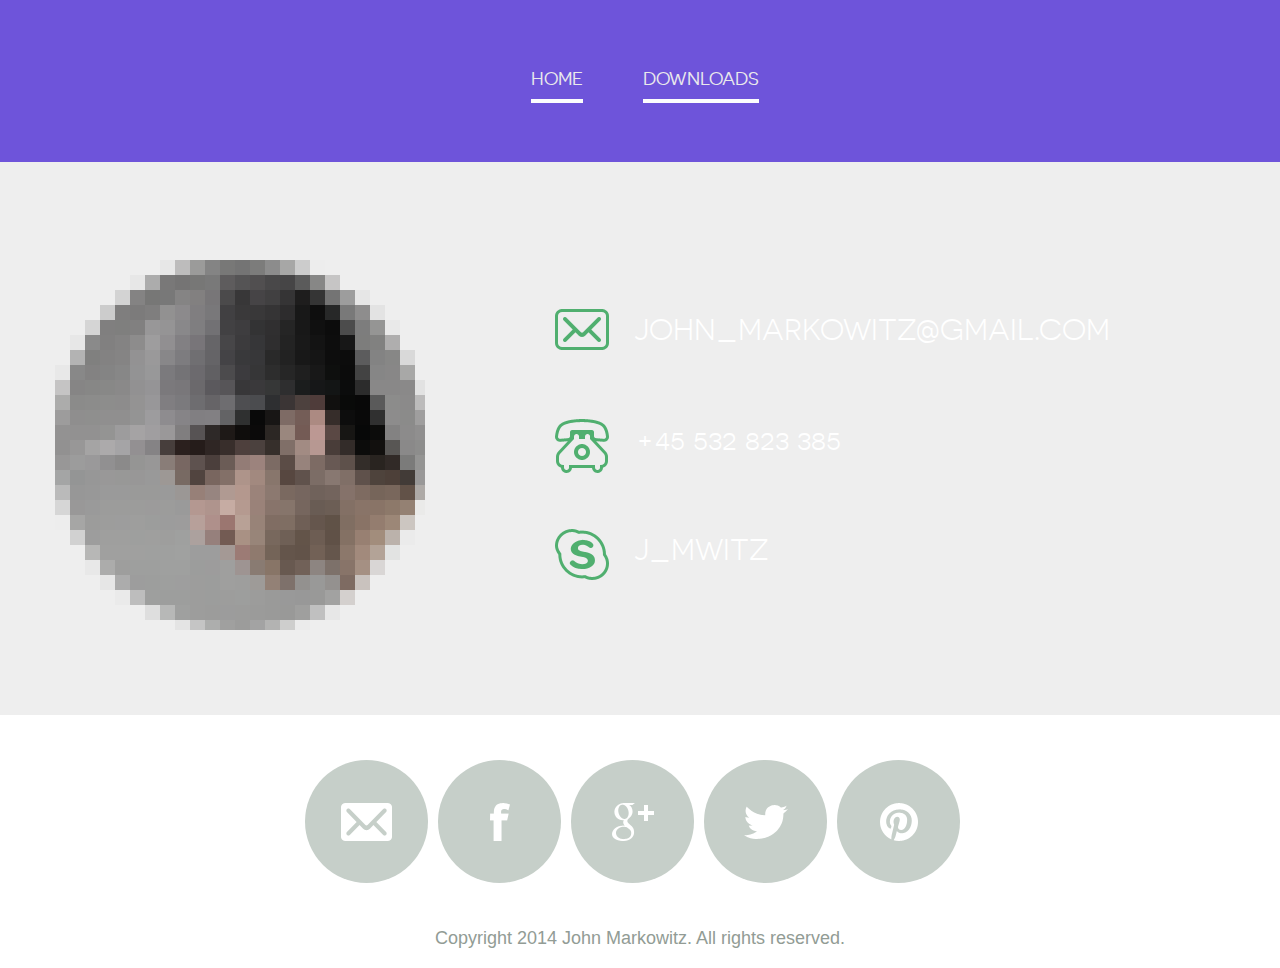
<file: contact.html>
<!DOCTYPE html>
<!--[if lte IE 8]> <html class="oldie" lang="en"> <![endif]-->
<!--[if IE 9]> <html class="ie9" lang="en"> <![endif]-->
<!--[if gt IE 9]><!--> <html lang="en"> <!--<![endif]-->
<head>
	<meta charset="utf-8">
	<meta name="viewport" content="width=device-width, initial-scale=1, maximum-scale=1, minimum-scale=1, user-scalable=no">
	<meta http-equiv="X-UA-Compatible" content="IE=edge,chrome=1">
	<meta name="format-detection" content="telephone=no">
	<title>TibetanQA</title>
	<link rel="stylesheet" href="js/fancybox/jquery.fancybox.css" type="text/css" media="screen" />
	<link rel="stylesheet" href="css/all.css" />
	<link rel="stylesheet" href="css/screen.css" />
	<!--[if lt IE 9]>
		<script src="//html5shiv.googlecode.com/svn/trunk/html5.js"></script>
	<![endif]-->
</head>
<body>
	<div id="wrapper" class="portfolio">
		<div class="wrapper-holder">
			<header id="header">
				<a class="menu_trigger" href="#">menu</a>
					<nav id="nav">
						<ul>
							<li><a href="index.html">Home</a></li>
							<li><a href="downloads.html">Downloads</a></li>
							<!--li><a href="model.html">Model</a></li>
							<li><a class="active" href="contact.html">Contact</a></li-->
						</ul>
					</nav>
			</header>
		</div>
		<div class="wrapper-holder grey">
			<section id="main">
				<div class="images_holder"><img src="images/pic_08.png" alt=""></div>
				<div class="box_contact">
					<span class="email">john_markowitz@gmail.com</span>
					<span class="phone">+45 532 823 385</span>
					<span class="skype">J_mwitz</span>
				</div>
				<div class="clear"></div>
			</section>
		</div>
		<footer id="footer">
			<div class="footer-content">
				<ul class="social">
					<li class="email"><a href="#">Email</a></li>
					<li class="facebook"><a href="#">Facebook</a></li>
					<li class="google"><a href="#">Google+</a></li>
					<li class="twitter"><a href="#">Twitter</a></li>
					<li class="pinterest"><a href="#">Pinterest</a></li>
				</ul>
				<p class="copy">Copyright 2014 John Markowitz. All rights reserved.</p>
			</div>
		</footer>	
	</div>
	<script src="//code.jquery.com/jquery-1.11.1.min.js"></script>
	<script src="js/isotope.pkgd.min.js"></script>
	<script src="js/cells-by-row.js"></script>
	<script type="text/javascript" src="js/fancybox/jquery.fancybox.pack.js"></script>
	<script type="text/javascript" src="js/main.js"></script>
</body>
</html>
</file>
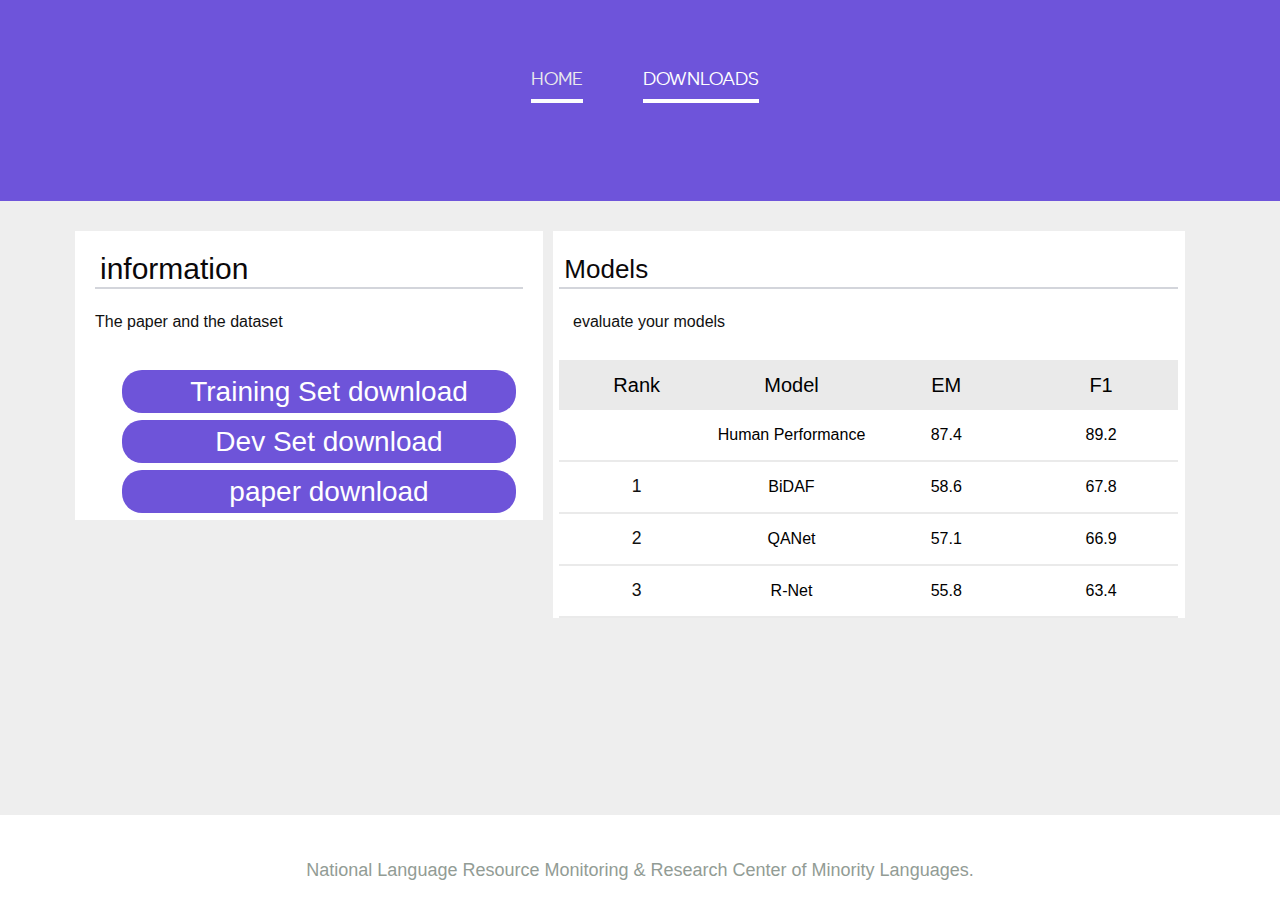
<file: downloads.html>
<!DOCTYPE html>
<!--[if lte IE 8]> <html class="oldie" lang="en"> <![endif]-->
<!--[if IE 9]> <html class="ie9" lang="en"> <![endif]-->
<!--[if gt IE 9]><!--> <html lang="en"> <!--<![endif]-->
<head>
	<meta charset="utf-8">
	<meta name="viewport" content="width=device-width, initial-scale=1, maximum-scale=1, minimum-scale=1, user-scalable=no">
	<meta http-equiv="X-UA-Compatible" content="IE=edge,chrome=1">
	<meta name="format-detection" content="telephone=no">
	<title>TibetanQA</title>
	<link rel="stylesheet" href="js/fancybox/jquery.fancybox.css" type="text/css" media="screen" />
	<link rel="stylesheet" href="css/all.css" />
	<link rel="stylesheet" href="css/screen.css" />
	<!--[if lt IE 9]>
		<script src="//html5shiv.googlecode.com/svn/trunk/html5.js"></script>
	<![endif]-->
	<style>
		#main{
			padding: 10px 0 76px;
		}
		.box_timeline{
			width: 40%;
		}
		.box_timeline p{
			margin: 0 20px 0 20px;
		}
		.box_timeline ul li{
			background: #ffffff 0 76px;
			float:left;
			width: 100%;
			height: auto;
			margin: 0 0 0 0px;
		}
		.progress{
			overflow: hidden;
			width: 100%;
			/* margin: 20px 0 3px 0; */
			position: relative;
			min-width: 300px;
		}
		.progress li{
			/* overflow: hidden;
			width: 100%;
			height: auto;
			line-height: 43px;
			background: #46484c;
			border-radius: 5px;
			behavior: url(css/PIE.htc);
			margin: 0 0 27px; */

			background: #ffffff 0 76px;
			float:left;
			width: 100%;
			height: auto;
			margin: 0 0 0 0px;
			border-radius: 0px;
		}
		.progress li h3{
			font-size: 30px;
		}
		.progress li span{
			background: #6e54d9;

			/*text-transform:uppercase;*/
			display: block;
			/*font-family: 'novecentosanswide';*/
			font-weight: normal;
			font-size: 28px;
			color: #ffffff;
			text-align: center;
			padding: 0 0 0 20px;
		}
		.progress li span.photoshop{
			width: 100%;
			border-radius: 20px;
			position: relative;
		}
		.progress li span.photoshop a{
			text-align: center;
		}
		.progress li div{
			/* width: 300px; */
			height: 40px;
			margin: 10px auto;
			padding: 0 10% 0 10%;
			vertical-align: middle;
		}
		.progress li span.illustrator{width: 70%;}
		.progress li span.indesign{width: 40%;}
		.progress li span.flash{width: 80%;}
		.progress li span.html{width: 75%;}
		.progress li span.wordpress{width: 85%;}
		.progress li span.jquery{width: 70%;}
		.progress li span.seo{width: 40%;}
		.table_display{
			width: 54%;
		}
		.table_display ul{
			margin: 20px 0 3px 0;
		}
		.table_display p{
			margin: 0 20px 0 20px;
		}
		#table_wrap > table {
			width: 98%;
            font-size: 16px;
            text-align: center;
            margin: 0 auto;
            border-collapse: separate;
            border-spacing: 0;
            border: 2px #000;
			color: black;
			table-layout: fixed;
        }

        table thead tr,table tbody tr {
            height: 50px;
            line-height: 50px;
            /*background-color: pink;*/
        }
		table thead tr th{
			font-size: 20px;
			line-height: 26px;
			vertical-align: middle;
		}
		table tbody tr td {
			overflow: hidden;
			text-overflow: ellipsis;
			white-space: nowrap;
		}

        table tr th:first-child,table tr td:first-child {/*设置table左边边框*/
            /* border-left: 2px solid #eaeaea; */
        }
        table tr th:last-child,table tr td:last-child {/*设置table右边边框*/
            /* border-right: 2px solid #eaeaea; */
        }
		/* table tr td:first-child{
			overflow: hidden;
			text-overflow: ellipsis;
			white-space: normal;
		} */
        table tr td:first-child,
        table tr td:nth-child(2),
        table tr td:nth-child(3),
		table tr td:nth-child(4),
        table tr td:last-child{/*设置table表格每列底部边框*/
            border-bottom: 2px solid #eaeaea;
        }
        /*table tr:last-child td:first-child,
        table tr:last-child td:nth-child(2),
        table tr:last-child td:nth-child(3),
        table tr:last-child td:last-child{/!*设置table表格最后一列底部边框*!/
            border-bottom: 2px solid #000;
        }*/
        table tr th {
            background: #eaeaea;
        }
        /* table tr:first-child th:first-child {
            border-top-left-radius: 12px;
        }

        table tr:first-child th:last-child {
            border-top-right-radius: 12px;
        }
        table tr:last-child td:first-child {
            border-bottom-left-radius: 12px;
        }

        table tr:last-child td:last-child {
            border-bottom-right-radius: 12px;
        } */
		#data_table tr td p{
			font-size: 1.1em;
			font-weight: 400;
			margin: 0px;
			padding: 0px;
			display: block;
		}
		#data_table tr td span{
			font-weight: normal;
			background-color: #777;
			display: inline;
			padding: .2em .6em .3em;
    		font-size: 75%;
    		font-weight: 700;
    		line-height: 1;
    		color: #fff;
    		text-align: center;
    		white-space: nowrap;
    		vertical-align: baseline;
    		border-radius: .25em;
		}
	</style>
</head>
<body>
	<div id="wrapper" class="inner">
		<div class="wrapper-holder">
			<header id="header">
				<a class="menu_trigger" href="#">menu</a>
					<nav id="nav">
						<ul>
							<li><a href="index.html">Home</a></li>
							<li><a class="active" href="downloads.html">Downloads</a></li>
							<!--li><a href="model.html">Model</a></li>
							<li><a href="contact.html">Contact</a></li-->

						</ul>
					</nav>
			</header>
		</div>
		<div class="wrapper-holder grey">
			<section id="main">
				<div class="box_timeline_holder">
					<div class="box_timeline">
				<!-- <div class="skills_holder">
					<div class="column"> -->
						<!-- <h2>information:</h2>
						<p>The paper and the dataset</p> -->
						<ul class="progress">
							<li>
								<h3>information</h3>
								<p>The paper and the dataset</p>
								<div>
									<span class="photoshop">Training Set
										<!--<a href="TibetanQA(2000).xlsx" style="color: white" download="train">download</a> -->
										<a onclick="myFunction()" style="color: white" download="train">download</a>
									</span>
								</div>
								
								<div>
									<span class="photoshop">Dev Set
										<a onclick="myFunction()" style="color: white" download="dev">download</a>
									</span>
								</div>
								
								<div>
									<span class="photoshop">paper
										<a onclick="myFunction()" style="color: white" download="paper">download</a>
									</span>
								</div>
								

								
							</li>
						</ul>
					</div>
					<div class="table_display">
						<ul>
							<li id="example">
								<h3>Models</h3>
								<p>evaluate your models</p>
								<div id='table_wrap'>
									<table class="table" cellspacing="0" cellpadding="0">
										<thead class="table_head">
											<tr>
												<th>Rank</th>
												<th>Model</th>
												<th>EM</th>
												<th>F1</th>
											</tr>
										</thead>
										<tbody rows id='data_table'>
											<tr>
												<td>
													<!-- <p>1</p> -->
													<!-- <span>Feb 20,2021</span> -->
												</td>
												<td>
													Human Performance
												</td>
												<td>
													87.4
												</td>
												<td>
													89.2
												</td>
											</tr>
											<tr>
												<td>
													<p>1</p>
													<!-- <span>Feb 20,2021</span> -->
												</td>
												<td>
													BiDAF
												</td>
												<td>
													58.6
												</td>
												<td>
													67.8
												</td>
											</tr>
											<tr>
												<td>
													<p>2</p>
													<!-- <span>Dec 14,2020</span> -->
												</td>
												<td>
													QANet
												</td>
												<td>
													57.1
												</td>
												<td>
													66.9
												</td>
											</tr>
											<tr>
												<td>
													<p>3</p>
													<!-- <span>Jun 05,2021</span> -->
												</td>
												<td>
													R-Net
												</td>
												<td>
													55.8
												</td>
												<td>
													63.4
												</td>
											</tr>
										</tbody>
									</table>
								</div>	
							</li>
						</ul>
					</div>
					<!-- <div class="column column-add">
						<h2>Models:</h2>
						<p>evaluate your models.</p>
						<ul class="progress">
							<li>
								<span class="photoshop">model1</span>
							</li>
							<li><span class="photoshop">model2</span></li>
							<li><span class="photoshop">model3</span></li>

						</ul>
					</div> -->
				</div>
				<!--ul class="plagin_list">
					<li class="li_1"><a href="#">ps</a></li>
					<li class="li_2"><a href="#">ai</a></li>
					<li class="li_3"><a href="#">ld</a></li>
					<li class="li_4"><a href="#">fl</a></li>
					<li class="li_5"><a href="#">html</a></li>
					<li class="li_6"><a href="#">wp</a></li>
					<li class="li_7"><a href="#">jq</a></li>
					<li class="li_8"><a href="#">seo</a></li>
				</ul>
				<ul class="plagin_list none">
					<li class="li_1"><a href="#">ps</a></li>
					<li class="li_2"><a href="#">ai</a></li>
					<li class="li_3"><a href="#">ld</a></li>
					<li class="li_4"><a href="#">fl</a></li>
				</ul>
				<ul class="plagin_list none">
					<li class="li_5"><a href="#">html</a></li>
					<li class="li_6"><a href="#">wp</a></li>
					<li class="li_7"><a href="#">jq</a></li>
					<li class="li_8"><a href="#">seo</a></li>
				</ul-->
				</section>
		</div>
		<footer id="footer">
			<div class="footer-content">
				<!--ul class="social">
					<li class="email"><a href="#">Email</a></li>
					<li class="facebook"><a href="#">Facebook</a></li>
					<li class="google"><a href="#">Google+</a></li>
					<li class="twitter"><a href="#">Twitter</a></li>
					<li class="pinterest"><a href="#">Pinterest</a></li>
				</ul-->
				<p class="copy">National Language Resource Monitoring & Research Center of Minority Languages.</p>
			</div>
		</footer>	
	</div>
	<script src="//code.jquery.com/jquery-1.11.1.min.js"></script>
	<script src="js/isotope.pkgd.min.js"></script>
	<script src="js/cells-by-row.js"></script>
	<script type="text/javascript" src="js/fancybox/jquery.fancybox.pack.js"></script>
	<script type="text/javascript" src="js/main.js"></script>
	<script>
		function myFunction(){
                var x;
                var r=confirm("The data is being collated and will be released later!");
                // if (r==true){
                //     x="你按下了\"确定\"按钮!";
                // }else{
                //     x="你按下了\"取消\"按钮!";
                // }document.getElementById("demo").innerHTML=x;
            }
	</script>
</body>
</html>
</file>
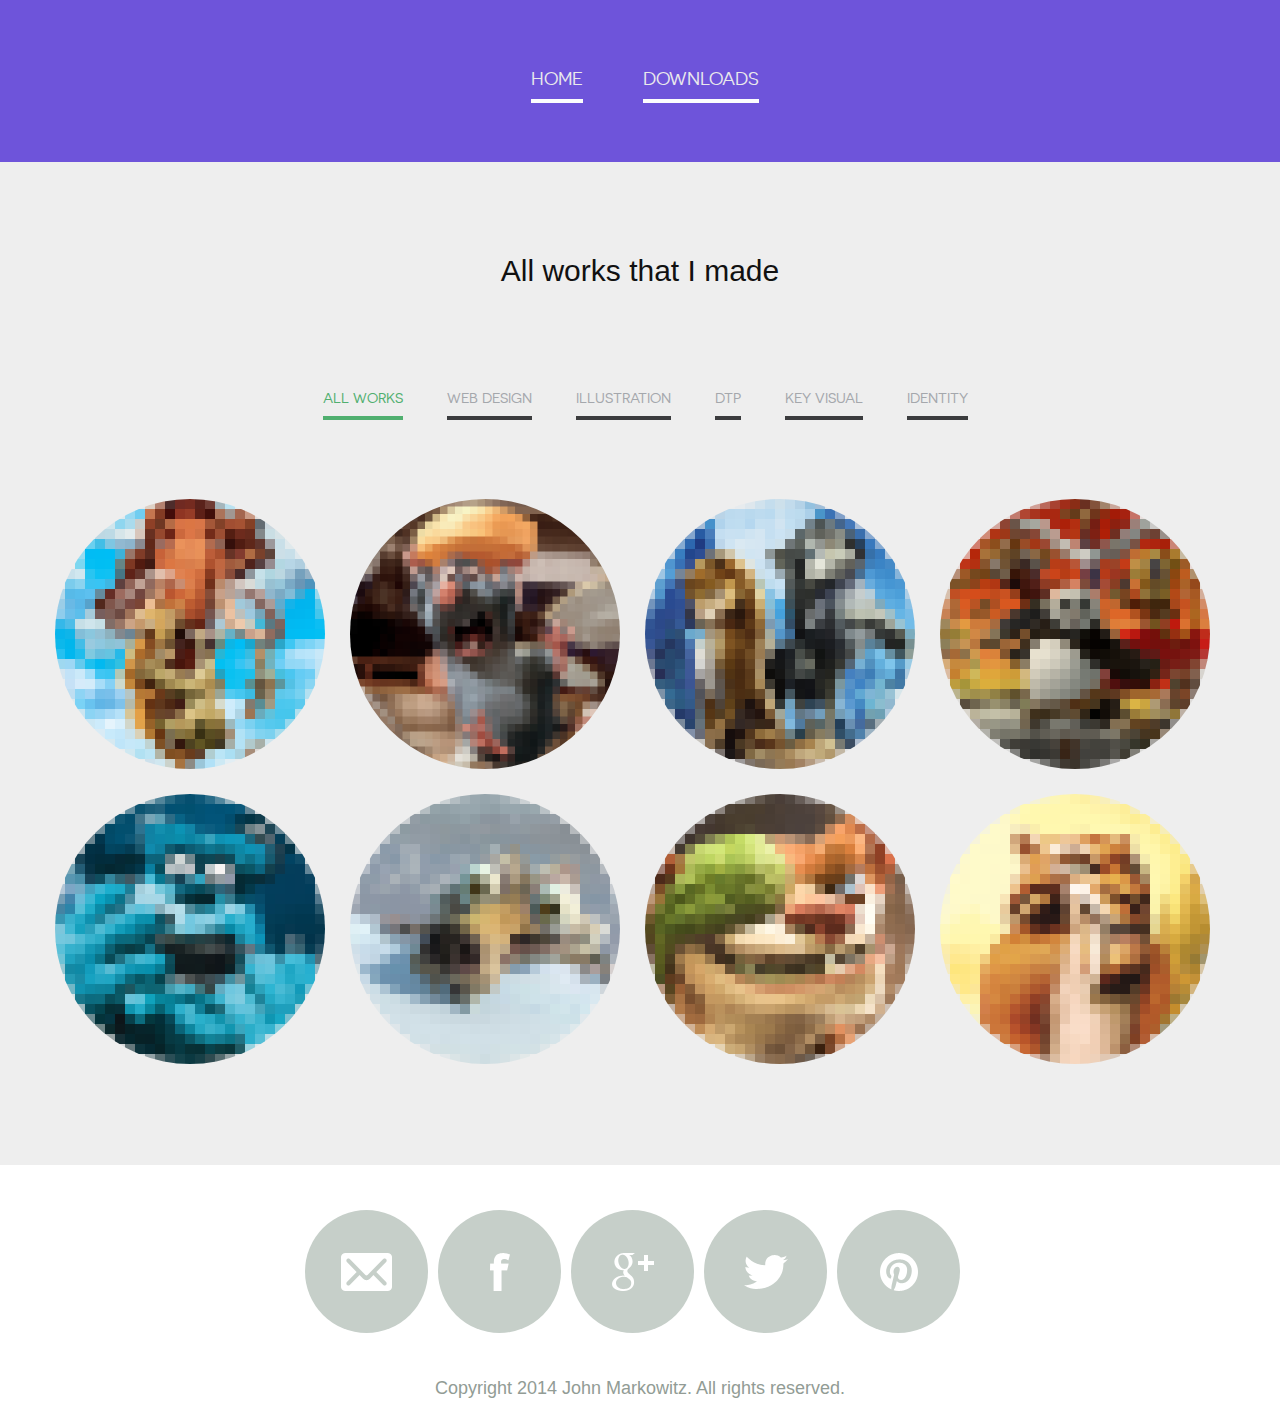
<file: model.html>
<!DOCTYPE html>
<!--[if lte IE 8]> <html class="oldie" lang="en"> <![endif]-->
<!--[if IE 9]> <html class="ie9" lang="en"> <![endif]-->
<!--[if gt IE 9]><!--> <html lang="en"> <!--<![endif]-->
<head>
	<meta charset="utf-8">
	<meta name="viewport" content="width=device-width, initial-scale=1, maximum-scale=1, minimum-scale=1, user-scalable=no">
	<meta http-equiv="X-UA-Compatible" content="IE=edge,chrome=1">
	<meta name="format-detection" content="telephone=no">
	<title>TibetanQA</title>
<!-- add fancybox.css -->
	<link rel="stylesheet" href="js/fancybox/jquery.fancybox.css" type="text/css" media="screen" />
	<link rel="stylesheet" href="css/all.css" />
	<link rel="stylesheet" href="css/screen.css" />
	<!--[if lt IE 9]>
		<script src="//html5shiv.googlecode.com/svn/trunk/html5.js"></script>
	<![endif]-->
</head>
<body>
	<div id="wrapper" class="portfolio">
		<div class="wrapper-holder">
			<header id="header">
				<a class="menu_trigger" href="#">menu</a>
					<nav id="nav">
						<ul>
							<li><a href="index.html">Home</a></li>
							<li><a href="downloads.html">Downloads</a></li>
							<!--li><a class="active" href="model.html">Model</a></li>
							<li><a href="contact.html">Contact</a></li-->
						</ul>
					</nav>
			</header>
		</div>
		<div class="wrapper-holder grey">
			<section id="main">
				<h2>All works that I made</h2>
				<ul id="filters" class="sub_nav">
					<li class="active" data-filter="*">All works</li>
					<li data-filter=".web">Web design</li>
					<li data-filter=".illustration">Illustration</li>
					<li data-filter=".dtp">DTP</li>
					<li data-filter=".key">Key Visual</li>
					<li data-filter=".identity">Identity</li>
				</ul>
				<ul id="container" class="item-list">
					<li class="item web key" >
						<div class="image ">
							<img src="images/pic_01.png"  alt="" />
							<div class="hover">
								<a class="fancybox" rel="gallery1" href="#portfolio_1">
									<div class="item-content">
										<h4>voluptas assumenda</h4>
										<p>Sepe eveniet ut et voluptates repudiandae sint et molestiae non recusandae</p>
									</div>
								</a>
							</div>
						</div>
					</li>
					<li class="item illustration identity">
						<div class="image">
							<img src="images/pic_1_1.png"  alt="" />
							<div class="hover">
								<a class="fancybox" rel="gallery1" href="#portfolio_2">
									<div class="item-content">
										<h4>voluptas assumenda</h4>
										<p>Sepe eveniet ut et voluptates repudiandae sint et molestiae non recusandae</p>
									</div>
									</a>
							</div>
						</div>
					</li>
					<li class="item web dtp">
						<div class="image">
							<img src="images/pic_02.png"  alt="" />
							<div class="hover">
								<a class="fancybox" rel="gallery1" href="#portfolio_3">
									<div class="item-content">
										<h4>voluptas assumenda</h4>
										<p>Sepe eveniet ut et voluptates repudiandae sint et molestiae non recusandae</p>
									</div>
								</a>
							</div>
						</div>
					</li>
					<li class="item illustration key">
						<div class="image">
							<img src="images/pic_03.png"  alt="" />
							<div class="hover">
								<a class="fancybox" rel="gallery1" href="#portfolio_4">
									<div class="item-content">
										<h4>voluptas assumenda</h4>
										<p>Sepe eveniet ut et voluptates repudiandae sint et molestiae non recusandae</p>
									</div>
								</a>
							</div>
						</div>
					</li>
					<li class="item web identity">
						<div class="image">
							<img src="images/pic_04.png"  alt="" />
							<div class="hover">
								<a class="fancybox" rel="gallery1" href="#portfolio_5">
									<div class="item-content">
										<h4>voluptas assumenda</h4>
										<p>Sepe eveniet ut et voluptates repudiandae sint et molestiae non recusandae</p>
									</div>
								</a>
							</div>
						</div>
					</li>
					<li class="item dtp identity">
						<div class="image">
							<img src="images/pic_05.png"  alt="" />
							<div class="hover">
								<a class="fancybox" rel="gallery1" href="#portfolio_6">
									<div class="item-content">
										<h4>voluptas assumenda</h4>
										<p>Sepe eveniet ut et voluptates repudiandae sint et molestiae non recusandae</p>
									</div>
								</a>
							</div>
						</div>
					</li>
					<li class="item dtp key">
						<div class="image">
							<img src="images/pic_06.png"  alt="" />
							<div class="hover">
								<a class="fancybox" rel="gallery1" href="#portfolio_7">
									<div class="item-content">
										<h4>voluptas assumenda</h4>
										<p>Sepe eveniet ut et voluptates repudiandae sint et molestiae non recusandae</p>
									</div>
								</a>
							</div>
						</div>
					</li>
					<li class="item web identity">
						<div class="image">
							<img src="images/pic_07.png"  alt="" />
							<div class="hover">
								<a class="fancybox" rel="gallery1" href="#portfolio_8">
									<div class="item-content">
										<h4>voluptas assumenda</h4>
										<p>Sepe eveniet ut et voluptates repudiandae sint et molestiae non recusandae</p>
									</div>
								</a>
							</div>
						</div>
					</li>
				</ul>
			</section>
		</div>
		<footer id="footer">
			<div class="footer-content">
				<ul class="social">
					<li class="email"><a href="#">Email</a></li>
					<li class="facebook"><a href="#">Facebook</a></li>
					<li class="google"><a href="#">Google+</a></li>
					<li class="twitter"><a href="#">Twitter</a></li>
					<li class="pinterest"><a href="#">Pinterest</a></li>
				</ul>
				<p class="copy">Copyright 2014 John Markowitz. All rights reserved.</p>
			</div>
		</footer>	
	</div>
	<div style="display:none;">
		<div id="portfolio_1" class="popup_portfolio">
			<img src="images/img_pf02.jpg"  alt="" />
			<h3>Title of the work</h3>
			<time datetime="2014-06-20">Made: 06/20/14</time>
			<p>Sed ut perspiciatis unde omnis iste natus error sit voluptatem accusantium doloremque laudantium, totam rem aperiam, eaque ipsa quae ab illo inventore veritatis et quasi architecto beatae vitae dicta sunt explicabo. Nemo enim ipsam voluptatem quia voluptas sit aspernatur aut odit aut fugit, sed quia consequuntur magni dolores eos qui ratione voluptatem sequi nesciunt. Neque porro quisquam est, qui dolorem ipsum quia dolor sit amet, consectetur, adipisci velit, sed quia non numquam eius modi tempora incidunt ut labore et dolore magnam aliquam quaerat voluptatem.</p>
		</div>
		<div id="portfolio_2" class="popup_portfolio">
			<img src="images/img_pf02.jpg"  alt="" />
			<h3>Title of the work</h3>
			<time datetime="2014-06-20">Made: 06/20/14</time>
			<p>Sed ut perspiciatis unde omnis iste natus error sit voluptatem accusantium doloremque laudantium, totam rem aperiam, eaque ipsa quae ab illo inventore veritatis et quasi architecto beatae vitae dicta sunt explicabo. Nemo enim ipsam voluptatem quia voluptas sit aspernatur aut odit aut fugit, sed quia consequuntur magni dolores eos qui ratione voluptatem sequi nesciunt. Neque porro quisquam est, qui dolorem ipsum quia dolor sit amet, consectetur, adipisci velit, sed quia non numquam eius modi tempora incidunt ut labore et dolore magnam aliquam quaerat voluptatem.</p>
		</div>
		<div id="portfolio_3" class="popup_portfolio">
			<img src="images/img_pf02.jpg"  alt="" />
			<h3>Title of the work 3</h3>
			<time datetime="2014-06-20">Made: 06/20/14</time>
			<p>Sed ut perspiciatis unde omnis iste natus error sit voluptatem accusantium doloremque laudantium, totam rem aperiam, eaque ipsa quae ab illo inventore veritatis et quasi architecto beatae vitae dicta sunt explicabo. Nemo enim ipsam voluptatem quia voluptas sit aspernatur aut odit aut fugit, sed quia consequuntur magni dolores eos qui ratione voluptatem sequi nesciunt. Neque porro quisquam est, qui dolorem ipsum quia dolor sit amet, consectetur, adipisci velit, sed quia non numquam eius modi tempora incidunt ut labore et dolore magnam aliquam quaerat voluptatem.</p>
		</div>
		<div id="portfolio_4" class="popup_portfolio">
			<img src="images/img_pf02.jpg"  alt="" />
			<h3>Title of the work 4</h3>
			<time datetime="2014-06-20">Made: 06/20/14</time>
			<p>Sed ut perspiciatis unde omnis iste natus error sit voluptatem accusantium doloremque laudantium, totam rem aperiam, eaque ipsa quae ab illo inventore veritatis et quasi architecto beatae vitae dicta sunt explicabo. Nemo enim ipsam voluptatem quia voluptas sit aspernatur aut odit aut fugit, sed quia consequuntur magni dolores eos qui ratione voluptatem sequi nesciunt. Neque porro quisquam est, qui dolorem ipsum quia dolor sit amet, consectetur, adipisci velit, sed quia non numquam eius modi tempora incidunt ut labore et dolore magnam aliquam quaerat voluptatem.</p>
		</div>
		<div id="portfolio_5" class="popup_portfolio">
			<img src="images/img_pf02.jpg"  alt="" />
			<h3>Title of the work 5</h3>
			<time datetime="2014-06-20">Made: 06/20/14</time>
			<p>Sed ut perspiciatis unde omnis iste natus error sit voluptatem accusantium doloremque laudantium, totam rem aperiam, eaque ipsa quae ab illo inventore veritatis et quasi architecto beatae vitae dicta sunt explicabo. Nemo enim ipsam voluptatem quia voluptas sit aspernatur aut odit aut fugit, sed quia consequuntur magni dolores eos qui ratione voluptatem sequi nesciunt. Neque porro quisquam est, qui dolorem ipsum quia dolor sit amet, consectetur, adipisci velit, sed quia non numquam eius modi tempora incidunt ut labore et dolore magnam aliquam quaerat voluptatem.</p>
		</div>
		<div id="portfolio_6" class="popup_portfolio">
			<img src="images/img_pf02.jpg"  alt="" />
			<h3>Title of the work 6</h3>
			<time datetime="2014-06-20">Made: 06/20/14</time>
			<p>Sed ut perspiciatis unde omnis iste natus error sit voluptatem accusantium doloremque laudantium, totam rem aperiam, eaque ipsa quae ab illo inventore veritatis et quasi architecto beatae vitae dicta sunt explicabo. Nemo enim ipsam voluptatem quia voluptas sit aspernatur aut odit aut fugit, sed quia consequuntur magni dolores eos qui ratione voluptatem sequi nesciunt. Neque porro quisquam est, qui dolorem ipsum quia dolor sit amet, consectetur, adipisci velit, sed quia non numquam eius modi tempora incidunt ut labore et dolore magnam aliquam quaerat voluptatem.</p>
		</div>
		<div id="portfolio_7" class="popup_portfolio">
			<img src="images/img_pf02.jpg"  alt="" />
			<h3>Title of the work 7</h3>
			<time datetime="2014-06-20">Made: 06/20/14</time>
			<p>Sed ut perspiciatis unde omnis iste natus error sit voluptatem accusantium doloremque laudantium, totam rem aperiam, eaque ipsa quae ab illo inventore veritatis et quasi architecto beatae vitae dicta sunt explicabo. Nemo enim ipsam voluptatem quia voluptas sit aspernatur aut odit aut fugit, sed quia consequuntur magni dolores eos qui ratione voluptatem sequi nesciunt. Neque porro quisquam est, qui dolorem ipsum quia dolor sit amet, consectetur, adipisci velit, sed quia non numquam eius modi tempora incidunt ut labore et dolore magnam aliquam quaerat voluptatem.</p>
		</div>
		<div id="portfolio_8" class="popup_portfolio">
			<img src="images/img_pf02.jpg"  alt="" />
			<h3>Title of the work 8</h3>
			<time datetime="2014-06-20">Made: 06/20/14</time>
			<p>Sed ut perspiciatis unde omnis iste natus error sit voluptatem accusantium doloremque laudantium, totam rem aperiam, eaque ipsa quae ab illo inventore veritatis et quasi architecto beatae vitae dicta sunt explicabo. Nemo enim ipsam voluptatem quia voluptas sit aspernatur aut odit aut fugit, sed quia consequuntur magni dolores eos qui ratione voluptatem sequi nesciunt. Neque porro quisquam est, qui dolorem ipsum quia dolor sit amet, consectetur, adipisci velit, sed quia non numquam eius modi tempora incidunt ut labore et dolore magnam aliquam quaerat voluptatem.</p>
		</div>
	</div>
	<script src="//code.jquery.com/jquery-1.11.1.min.js"></script>
	<script src="js/isotope.pkgd.min.js"></script>
	<script src="js/cells-by-row.js"></script>
	<script type="text/javascript" src="js/fancybox/jquery.fancybox.pack.js"></script>
	<script type="text/javascript" src="js/main.js"></script>
</body>
</html>
</file>
<file: css/all.css>
@font-face {
    font-family: 'novecentosanswide';
    src: url('../fonts/novecentosanswide-normal-webfont.eot');
    src: url('../fonts/novecentosanswide-normal-webfont.eot?#iefix') format('embedded-opentype'),
         url('../fonts/novecentosanswide-normal-webfont.woff') format('woff'),
         url('../fonts/novecentosanswide-normal-webfont.ttf') format('truetype'),
         url('../fonts/novecentosanswide-normal-webfont.svg#novecento_sans_widenormal') format('svg');
    font-weight: normal;
    font-style: normal;
}
@font-face {
    font-family: 'novecentosanswide';
    src: url('../fonts/novecentosanswide-bold-webfont.eot');
    src: url('../fonts/novecentosanswide-bold-webfont.eot?#iefix') format('embedded-opentype'),
         url('../fonts/novecentosanswide-bold-webfont.woff') format('woff'),
         url('../fonts/novecentosanswide-bold-webfont.ttf') format('truetype'),
         url('../fonts/novecentosanswide-bold-webfont.svg#novecentosanswidebold') format('svg');
    font-weight: bold;
    font-style: normal;
}
@font-face {
    font-family: 'novecento_sans_widebook';
    src: url('../fonts/novecentosanswide-book-webfont.eot');
    src: url('../fonts/novecentosanswide-book-webfont.eot?#iefix') format('embedded-opentype'),
         url('../fonts/novecentosanswide-book-webfont.woff') format('woff'),
         url('../fonts/novecentosanswide-book-webfont.ttf') format('truetype'),
         url('../fonts/novecentosanswide-book-webfont.svg#novecento_sans_widebook') format('svg');
    font-weight: normal;
    font-style: normal;
}
@font-face {
    font-family: 'novecento_sans_widemedium';
    src: url('../fonts/novecentosanswide-medium-webfont.eot');
    src: url('../fonts/novecentosanswide-medium-webfont.eot?#iefix') format('embedded-opentype'),
         url('../fonts/novecentosanswide-medium-webfont.woff') format('woff'),
         url('../fonts/novecentosanswide-medium-webfont.ttf') format('truetype'),
         url('../fonts/novecentosanswide-medium-webfont.svg#novecento_sans_widemedium') format('svg');
    font-weight: normal;
    font-style: normal;
}
html, body, div, span, applet, object, iframe,
h1, h2, h3, h4, h5, h6, p, blockquote, pre,
a, abbr, acronym, address, big, cite, code,
del, dfn, em, img, ins, kbd, q, s, samp,
small, strike, sub, sup, tt, var,
b, u, i, center,
dl, dt, dd, ol, ul, li,
fieldset, form, label, legend,
table, caption, tbody, tfoot, thead, tr, th, td,
article, aside, canvas, details, figcaption, figure, 
footer, header, hgroup, menu, nav, section, summary,
time, mark, audio, video {
	margin: 0;
	padding: 0;
	border: 0;
	font-size: 100%;
	font: inherit;
	vertical-align: baseline;
}

article, aside, details, figcaption, figure, 
footer, header, hgroup, menu, nav, section {
	display: block;
}

img {
	vertical-align: middle;
}

ol, ul {
	list-style: none;
}

blockquote, q {
	quotes: none;
}

blockquote:before, blockquote:after,
q:before, q:after {
	content: '';
	content: none;
}

table {
	border-collapse: collapse;
	border-spacing: 0;
}

a[href], label[for], select, 
input[type=checkbox], input[type=radio] {
	cursor: pointer;
}

button, input[type=button], input[type=image], 
input[type=reset], input[type=submit] {
	padding: 0;
	overflow: visible;
	cursor: pointer;
}
input[type=text], input[type=email], input[type=reset], input[type=button], input[type=submit], button{
	-webkit-appearance: none;
	-webkit-border-radius: 0;
}
input[type=url], input[type=password], input[type=text], input[type=email], input[type=reset], input[type=button], input[type=submit], button, textarea{
     -webkit-appearance: none;
     -webkit-border-radius: 0;
     box-sizing: border-box;-webkit-box-sizing: border-box; -moz-box-sizing: border-box;
}

button::-moz-focus-inner, 
input[type=button]::-moz-focus-inner, 
input[type=image]::-moz-focus-inner, 
input[type=reset]::-moz-focus-inner, 
input[type=submit]::-moz-focus-inner {
	border: 0;
}


body,
html {height: 100%;}
body{
	margin:0;
	color:#a4a7ac;
	font:18px Arial, Helvetica, sans-serif;
	-webkit-text-size-adjust: none; 
}
img{border-style:none; vertical-align: top;}
a{text-decoration:none; color:#6e6e6e;}
a:hover{text-decoration:underline;}
#wrapper{
	width:100%;
	height: 100%;
	display:table;
}
.wrapper-holder {
	width:100%;
    display:table-row;
    background: #6e54da;
}
.wrapper-holder.grey{background: #eee;}
#header {
	max-width: 1170px;
	margin: 0 auto;
	padding: 69px 0 50px;
	position:relative;
}
.menu_trigger{
	width: 31px;
	height: 31px;
	right:0;
	background: url(../images/btn_mobile_menu.png) no-repeat;
	text-indent: -9999em;
	display: none;
	top: 5px;
	position: absolute;
}
.logo {
	text-align:center;
	/*font-family: 'novecentosanswide';*/
	font-weight:bold;
	color: #fff;
	font-size: 72px;
	line-height: 74px;
	display: block;
	text-transform: none;
	margin: 85px 0 23px;
}
#nav {
	position: relative;
	display: table;
	margin: 0 auto 22px;
	padding: 0 0 0 10px;
}
#nav ul {
	text-align: center;
}
#nav ul li {
	float: left;
	padding: 0 0 0 60px;
}
#nav ul li:first-child{padding: 0;}
#nav ul a {
	color: #eae9ec;
	font-size: 18px;
	line-height: 20px;
	text-transform: uppercase;
	padding: 0 0 10px;
	border-bottom: 4px solid #fcfdfd;
	font-family: 'novecentosanswide';
	font-weight: normal;
}
#nav ul a:hover,#nav ul a.active{
	color: #fff;
	border-bottom: 4px solid #fff;
	text-decoration: none;
	-webkit-transition: all 0.5s ease-in-out;
-moz-transition: all 0.5s ease-in-out;
-o-transition: all 0.5s ease-in-out;
transition: all 0.5s ease-in-out;
}
h2.slogan{
	display: block;
	text-align: center;
	text-transform: none ;
	/*font-family: 'novecento_sans_widebook';*/
	font-size: 30px;
	line-height: 32px;
	color: #eaece7;
	padding: 34px 0 50px 0;
	/*background: url(../images/slogan_bg.gif) no-repeat 50% 0;*/
}
/*main
 */
#main{
	max-width: 1170px;
	margin: 0 auto;
	padding: 93px 0 76px;
	position:relative;
	/*background: url(../images/icon_header.png) no-repeat 50% 0;*/
}
#main h2{
	display: block;
	text-align: center;
	text-transform: none;
	/*font-family: 'novecento_sans_widebook';*/
	font-size: 30px;
	line-height: 32px;
	color: #111111;
	margin: 0 0 100px;
}
.box_timeline_holder{
	/*background: url(../images/bg_timeline_l.png) no-repeat 0 70px;*/
	position: relative;
	padding: 0 0 0 0px;
	overflow: hidden;
	min-width: 1170px;
}
/*box_timeline*/
.box_timeline{
	/*background: url(../images/bg_timeline_r.png) no-repeat 100% 70px;*/
	position: relative;
	top: 0;
	padding: 0 10px 0 20px;
	width: 30%;
	height: auto;
	overflow: hidden;
	float: left;
	/* display: inline; */
}
.box_timeline ul{
	position: relative;
	/*background: url(../images/bg_ul.gif) repeat-x 0 76px;*/
	overflow: hidden;
	width: 100%;
	min-width: 300px;
}
.box_timeline ul li{
	background: #ffffff 0 76px;
	float:left;
	width: 100%;
	height: 100%;
	/* margin: 0px; */
	position: relative;
	min-width: 300px;
	/*background: url(../images/bg_ul.gif) repeat-x 0 76px;*/
}
/* .box_timeline ul li:first-child{margin: 0;} */
.box_timeline ul li .date{
	/*background: url(../images/bg_timeline_c.png) no-repeat 50% 0;*/
	/*background-size:60% 120%;*/
	height: 86px;
	width: 100%;
	margin: 0 auto 12px;
	overflow: hidden;
}
.box_timeline ul li .date span{
	/*font-family: 'novecentosanswide';*/
	font-weight:bold;
	color: #fff;
	font-size: 14px;
	line-height: 16px;
	display: block;
	text-align: center;
	padding: 15px 0 0 0;
}
.box_timeline h3{
	/*font-family: 'novecento_sans_widemedium';*/
	color: #0b080a;
	font-size: 26px;
	line-height: 26px;
	display: block;
	/* width: 90%; */
	/* text-align: center; */
	margin: 20px;
	border-bottom: 2px solid;
	border-color: #d3d5db;
	padding: 5px;
}
.box_timeline p{

	font-family: Arial, Helvetica, sans-serif;
	color: #111111;
	font-size: 16px;
	line-height: 26px;
	display: block;
	/*text-align: center;*/
    /*width: 110%;*/
	margin: 0 20px 20px 20px;
}
/*table_display*/
.table_display{
	/*background: url(../images/bg_timeline_r.png) no-repeat 100% 70px;*/
	position: relative;
	/* margin-left: 500px; */
	height: auto;
	padding: 0 10px 0 0;
	width: 66%;
	overflow: hidden;
	float: left;
	/* display: inline; */
}
.table_display ul{
	position: relative;
	/*background: url(../images/bg_ul.gif) repeat-x 0 76px;*/
	overflow: hidden;
}
.table_display ul li{
	background: #ffffff 0 76px;
	float:left;
	width: 100%;
	height: auto;
	margin: 0 0 0 0px;
	/*background: url(../images/bg_ul.gif) repeat-x 0 76px;*/
}
.table_display ul li:first-child{margin: 0;}
.table_display ul li .date{
	/*background: url(../images/bg_timeline_c.png) no-repeat 50% 0;*/
	/*background-size:60% 120%;*/
	height: 86px;
	width: 170px;
	margin: 0 auto 12px;
	overflow: hidden;
}
.table_display ul li .date span{
	/*font-family: 'novecentosanswide';*/
	font-weight:bold;
	color: #fff;
	font-size: 14px;
	line-height: 16px;
	display: block;
	text-align: center;
	padding: 15px 0 0 0;
}
.table_display h3{
	/*font-family: 'novecento_sans_widemedium';*/
	color: #0b080a;
	font-size: 26px;
	line-height: 26px;
	display: block;
	/* width: 100%;
	text-align: center; */
	margin: 20px 1% 20px;
	border-bottom: 2px solid;
	border-color: #d3d5db;
	padding: 5px;
}
.table_display p{

	font-family: Arial, Helvetica, sans-serif;
	color: #111111;
	font-size: 16px;
	line-height: 26px;
	display: block;
	/*text-align: center;*/
    /*width: 110%;*/
	margin: 0 20px 20px 20px;
}
/*skills*/
#main .skills_holder h2{text-align: left;margin: 0 0 40px;}
.skills_holder{
	width: 100%;
	overflow: hidden;
	margin: 0 0 40px;
}
.skills_holder .column {
	width: 470px;
	float: left;
	margin: 0 10px 0 0;
}
.skills_holder .column.column-add {
	float: right;
	margin: 0;
}
.progress{
	overflow: hidden;
	width: 100%;
	margin: 20px 0 3px 0;
}
.progress li{
	overflow: hidden;
	height: 43px;
	line-height: 43px;
	background: #46484c;
	border-radius: 5px;
	behavior: url(css/PIE.htc);
	margin: 0 0 27px;
}
.progress li span{
	background: #6e54d9;

	/*text-transform:uppercase;*/
	display: block;
	/*font-family: 'novecentosanswide';*/
	font-weight: normal;
	font-size: 28px;
	color: #ffffff;
	text-align: center;
	padding: 0 0 0 20px;
}
.progress li span.photoshop{width: 100%;}
.progress li span.illustrator{width: 70%;}
.progress li span.indesign{width: 40%;}
.progress li span.flash{width: 80%;}
.progress li span.html{width: 75%;}
.progress li span.wordpress{width: 85%;}
.progress li span.jquery{width: 70%;}
.progress li span.seo{width: 40%;}
.plagin_list{
	width: 100%;
	overflow: hidden;
	margin: 0 0 65px;
}
.plagin_list li{
	float:left;
	margin: 0 0 0 25px;
	border-radius: 50%;
	behavior: url(css/PIE.htc);
	text-indent: -9999px;
	background: #28292b;
	width: 121px;
	height: 121px;
	position:relative;
	display: inline-block;
	border: 1px solid #46484c;
}
.plagin_list li:first-child{margin: 0;}
.plagin_list li a{
	display: block;
	vertical-align: middle;
	height: 100%;
	position: relative;
}
.plagin_list li.li_1 a{background: url(../images/icon_ps.png) no-repeat 50% 50% ;}
.plagin_list li.li_2 a{background: url(../images/icon_ai.png) no-repeat 50% 50% ;}
.plagin_list li.li_3 a{background: url(../images/icon_ld.png) no-repeat 50% 50% ;}
.plagin_list li.li_4 a{background: url(../images/icon_fl.png) no-repeat 50% 50% ;}
.plagin_list li.li_5 a{background: url(../images/icon_html.png) no-repeat 50% 50% ;}
.plagin_list li.li_6 a{background: url(../images/icon_wp.png) no-repeat 50% 50% ;}
.plagin_list li.li_7 a{background: url(../images/icon_jq.png) no-repeat 50% 50% ;}
.plagin_list li.li_8 a{background: url(../images/icon_seo.png) no-repeat 50% 50% ;}
.wrapper-holder.grey p{padding: 0 0 25px;}
.plagin_list.none{display: none;}

/*portfolio*/
.sub_nav {
	position: relative;
	display: table;
	margin: 0 auto 79px;
	padding: 0 0 0 10px;
	text-align: center;
}
.sub_nav li {
	padding: 0 0 0 45px;
	display: inline-block;
}
/* .sub_nav li:first-child{padding: 0;} */
.sub_nav a {
	color: #a4a7ac;
	font-size: 14px;
	line-height: 16px;
	text-transform: uppercase;
	padding: 0 0 10px;
	border-bottom: 4px solid #3b3c3e;
	font-family: 'novecentosanswide';
	font-weight: normal;
}
.sub_nav a:hover,.sub_nav a.active{
	color: #50af6f;
	border-bottom: 4px solid #50af6f;
	text-decoration: none;
	-webkit-transition: all 0.5s ease-in-out;
-moz-transition: all 0.5s ease-in-out;
-o-transition: all 0.5s ease-in-out;
transition: all 0.5s ease-in-out;
}
/* begin add */
.sub_nav li {
	color: #a4a7ac;
	font-size: 14px;
	line-height: 16px;
	text-transform: uppercase;
	margin: 0 22px;
	padding: 0 0 10px;
	border-bottom: 4px solid #3b3c3e;
	font-family: 'novecentosanswide';
	font-weight: normal;
}
.sub_nav li:hover,.sub_nav .active {
	color: #50af6f;
	border-bottom: 4px solid #50af6f;
	text-decoration: none;
	cursor: pointer;
	-webkit-transition: all 0.5s ease-in-out;
	-moz-transition: all 0.5s ease-in-out;
	-o-transition: all 0.5s ease-in-out;
	transition: all 0.5s ease-in-out;
}
/* end add */
.item-list {
	overflow: hidden;
	text-align:center;
	margin: 0 0 0 -24px;
}
.item-list li {
	display:inline-block;
	margin: 0 0 25px 24px;
	vertical-align: top;
	font-size: 0;
}
.item {
	text-align: center;
	width: 270px;
	margin: 0 auto;
}
.item .image {
	position: relative;
}
.item .image img {
	max-width: 100%;
	height:auto;
	border-radius: 50%;
}
.item .hover {
	display: none;
	height: 100%;
    left: 0;
    position: absolute;
    top: 0;
    width: 100%;
    background: #6abb84;
	opacity: 0.9;
	border-radius: 50%;
	behavior: url(css/PIE.htc);
}
.item .hover.active{display: block;}
.item .item-content {
	position: relative;
	display: table-cell;
	vertical-align: middle;
	height: 270px;
	z-index: 400;
	padding: 0 30px;
}
.item a{
	text-decoration: none;
}
.item .item-content h4{
	display: block;
	background: url(../images/bg_white_border.gif) no-repeat 50% 100%;
	color: #fff;
	text-transform: uppercase;
	font-family: 'novecentosanswide';
	font-weight:bold;
	font-size: 14px;
	line-height: 16px;
	padding: 0 0 20px;
	text-align: center;
	margin: 0 0 15px;
}
.item .item-content p{
	color: #fff;
	text-align: center;
	display: block;
	font-size: 15px;
	line-height: 17px;
}
/*contact*/
.clear{clear: both;}
.images_holder{
	float: left;
	margin:5px 130px 0 0;
	width: 370px;
}
.images_holder img{
	width: 100%;
	height: auto;
	display: inline;
}
.box_contact{
	overflow:hidden;
	margin: 54px 0 0 0;
}
.box_contact span{
	color: #fff;
	font-family: 'novecento_sans_widebook';
	font-size: 30px;
	line-height: 32px;
	text-transform: uppercase;
	display: block;
	margin: 0 0 55px;
	padding: 5px 0 18px 80px;
}
.box_contact span.email{background: url(../images/icon_email2.png) no-repeat;}
.box_contact span.phone{background: url(../images/icon_phone.png) no-repeat;}
.box_contact span.skype{background: url(../images/icon_skype.png) no-repeat;}
/*footer
 */
#footer {
    width:100%;
    overflow:hidden;
    display:table-footer-group;
    background:#fff;
}
.footer-content {
	max-width: 1170px;
	margin: 0 auto;
	padding: 45px 0 20px;
	color: #a5a5a5;
}
.footer-content .social{
	overflow:hidden;
	margin: 0 auto 45px;
	width: 670px;
}
.footer-content .social li{
	float:left;
	margin: 0 0 0 10px;
	border-radius: 50%;
	behavior: url(css/PIE.htc);
	text-indent: -9999px;
	background: #c6cfc9;
	width: 123px;
	height: 123px;
	position:relative;
	display: table;
}
.footer-content .social li:first-child{margin: 0;}
.footer-content .social li:hover{
	background: #50af6f;
	-webkit-transition: all 0.5s ease-in-out;
-moz-transition: all 0.5s ease-in-out;
-o-transition: all 0.5s ease-in-out;
transition: all 0.5s ease-in-out;
}
.footer-content .social li a{
	display: table-cell;	
	position: relative;
}
.footer-content .social li.email a{background: url(../images/icon_email.png) no-repeat 50% 50% ;}
.footer-content .social li.facebook a{background: url(../images/icon_fb.png) no-repeat 50% 50%;}
.footer-content .social li.google a{background: url(../images/icon_gl.png) no-repeat 50% 50% ;}
.footer-content .social li.twitter a{background: url(../images/icon_tw.png) no-repeat 50% 50% ;}
.footer-content .social li.pinterest a{background: url(../images/icon_pn.png) no-repeat 50% 50%;}
.footer-content p{
	font:18px/20px Arial, Helvetica, sans-serif;
	display: block;
	text-align: center;
	color: #929c95;
}
/* begin add	 */
.popup_portfolio{
	max-width: 1132px;
}
.popup_portfolio h3{
	padding-top:26px;
	font-family: 'novecentosanswide';
	font-weight:bold;
	color: #63666a;
	font-size: 18px;
	line-height: 18px;
	text-transform: uppercase;
}
.popup_portfolio time{
	font-family: 'novecentosanswide';
	color: #abacaf;
	font-size: 12px;
	line-height: 12px;
	text-transform: uppercase;
}
.popup_portfolio p{
	padding: 17px 0 8px;
	color: #808286;
	font-size: 16px;
	line-height: 30px;
}
.popup_portfolio img {
	width: 100%;
	height: auto;
	border-radius: 8px;
}
.fancybox-close {
	width: 46px;
	height: 46px;
	top: -23px;
	right: -20px;
	background-image: url(../images/ico_btn-close.png);
}
.fancybox-opened .fancybox-skin{
	padding: 20px !important;
	border-radius: 10px;
}
.fancybox-nav {
	display: none;
}
/* end add	 */

@media (-webkit-min-device-pixel-ratio:2) ,(min--moz-device-pixel-ratio:2),(-o-min-device-pixel-ratio:2/1),(min-device-pixel-ratio:2),(min-resolution:192dpi),(min-resolution:2dppx){
	#main {
		/*background-image: url(../images/icon_header@x2.png);*/
		background-size:114px 46px;
	}
	.menu_trigger{
		background-image: url(../images/btn_mobile_menu@x2.png);
		background-size:31px 30px;
	}
	.slogan{
		/*background-image: url(../images/slogan_bg@x2.gif);*/
		background-size:80px 4px;
	}
	.box_timeline_holder{
		background-image: url(../images/bg_timeline_l@x2.png);
		background-size:100px 16px;
	}
	.box_timeline{
		background-image: url(../images/bg_timeline_r@x2.png);
		background-size:100px 16px;
	}
	.box_timeline ul li .date{
		background-image: url(../images/bg_timeline_c@x2.png);
		background-size:50px 86px;
	}
	.footer-content .social li.email a{
		background-image: url(../images/icon_email@x2.png);
		background-size:51px 38px;
	}
	.footer-content .social li.facebook a{
		background-image: url(../images/icon_fb@x2.png);
		background-size:20px 38px;
	}
	.footer-content .social li.google a{
		background-image: url(../images/icon_gl@x2.png);
		background-size:42px 38px;
	}
	.footer-content .social li.twitter a{
		background-image: url(../images/icon_tw@x2.png);
		background-size:44px 34px;
	}
	.footer-content .social li.pinterest a{
		background-image: url(../images/icon_pn@x2.png);
		background-size:38px 38px;
	}
	.plagin_list li.li_1 a{
		background-image: url(../images/icon_ps@x2.png);
		background-size:49px 42px;
	}
	.plagin_list li.li_2 a{
		background-image: url(../images/icon_ai@x2.png);
		background-size:45px 42px;
	}
	.plagin_list li.li_3 a{
		background-image: url(../images/icon_ld@x2.png);
		background-size:40px 43px;
	}
	.plagin_list li.li_4 a{
		background-image: url(../images/icon_fl@x2.png);
		background-size:34px 42px;
	}
	.plagin_list li.li_5 a{
		background-image: url(../images/icon_html@x2.png);
		background-size:39px 55px;
	}
	.plagin_list li.li_6 a{
		background-image: url(../images/icon_wp@x2.png);
		background-size:55px 55px;
	}
	.plagin_list li.li_7 a{
		background-image: url(../images/icon_jq@x2.png);
		background-size:87px 20px;
	}
	.plagin_list li.li_8 a{
		background-image: url(../images/icon_seo@x2.png);
		background-size:60px 24px;
	}
	.box_contact span.email{
		background-image: url(../images/icon_email2@x2.png);
		background-size:54px 41px;
	}
	.box_contact span.phone{
		background-image: url(../images/icon_phone@x2.png);
		background-size:54px 54px;
	}
	.box_contact span.skype{
		background-image: url(../images/icon_skype@x2.png);
		background-size:54px 51px;
	}
/* begin add	 */
	.fancybox-close {
		background-image: url(../images/ico_btn-close@x2.png);
		background-size:46px 46px;
	}
/* end add	 */
}
</file>
<file: css/screen.css>
@media only screen and (max-width : 1210px) {
}
@media only screen and (max-width : 1190px) {
	#main {margin:0 20px;}
	.box_timeline_holder{padding: 0 0 0 60px;}
	.box_timeline{padding: 0 60px 0 0;}
	.box_timeline ul li{margin: 0 0 0 25px;}
	.skills_holder .column{width: 450px;}
	.plagin_list li{margin: 0 0 0 2%;display: inline-block;float: none;width: 10%;height: 110px;}
	.item-list{margin: 0;}
/* 	.item-list li{ width: 30%; margin-left: 0;text-align: center;} */

	#container.item-list{width: 900px; margin: 0 auto;}
}
@media only screen and (max-width : 1130px) {
	.box_timeline_holder{padding: 0 0 0 40px;}
	.box_timeline{padding: 0 40px 0 0;}
	.box_timeline ul li{margin: 0 0 0 15px;}
	.images_holder{margin: 5px 80px 0 0;}
	.box_contact span{font-size: 25px;}
}
@media only screen and (max-width : 1100px) {
	.plagin_list li{ }
}
@media only screen and (max-width : 1050px) {
	.box_timeline_holder{padding: 0 0 0 20px;}
	.box_timeline{padding: 0 20px 0 0;}
	.box_timeline ul li{margin: 0 0 0 5px;}
	.plagin_list li{ height: 90px;}
/* 	.item-list li{ width: 49%;} */
}
@media only screen and (max-width : 980px) {

	#nav {float:none; width: 100%;}
	#nav ul {
		text-align:center;
		margin:0;
	}
	#nav ul li {
		display:inline-block;
		padding: 0 15px;
		float:none;
	}
	.logo {
		margin: 0 auto 20px;
		font-size: 62px;
		line-height: 70px;
	}
	#header {
		padding: 20px 10px;
	}
	.box_timeline_holder{padding: 0 0 0 10px;}
	.box_timeline{padding: 0 10px 0 0;}
	.box_timeline ul li{margin: 0;width: 20%;}
	.skills_holder .column{
		width: 100%;
		float: none;
		display: block;
	}
	.skills_holder .column.column-add {padding: 0 !important;}
	.plagin_list.none{display: block;width: 540px;margin: 0 auto 30px;}
	.plagin_list{display: none;}
	.plagin_list.none li{height: 121px;width: 121px;}
	.box_contact span{font-size: 23px;margin: 0 0 40px;}
	.images_holder{margin: 5px 30px 0 0;width: 300px;}
	.box_contact{margin: 40px 0 0 0;}
	#main .skills_holder h2{margin: 0 0 25px;}
	h2.slogan{
		padding-bottom: 14px;
	}
	#container.item-list{width: 600px;}
	.sub_nav li{padding:10px 0;}
}
@media only screen and (max-width : 840px) {
	.box_timeline ul li{margin: 0;width: 100%;float: none;}
	#main h2{margin: 0 0 30px;}
	.images_holder {
		margin: 5px auto 20px;
		width: 300px;
		float: none;
	}
	.box_contact {
		margin: 40px auto 0;
		width: 460px;
	}
	.box_timeline_holder,.box_timeline{background: none;}
}
@media only screen and (max-width : 768px) {
	.footer-content {padding: 45px 10px 20px;}
	.menu_trigger {
		display: block;
		top: 28px;
	}
	#nav {display: none;padding: 0;margin: 0 0 25px;top: 20px;}
	#nav ul li {
		display:block;
		padding: 0;	
	}
	#nav ul a {
		display:block;
		padding: 8px;
	}
	#nav ul a:hover {
		color: #fff;
		text-decoration:none;
	}
	.footer-content .social{margin: 0 auto 30px;}
	.footer-content .social li{margin: 0 0 0 4px; width: 50px; height: 50px;}
	.footer-content .social li.email a{	background-size: 20px auto;	}
	.footer-content .social li.facebook a{	background-size: 15px auto;	}
	.footer-content .social li.google a{	background-size: 20px auto;	}
	.footer-content .social li.twitter a{	background-size: 20px auto;	}
	.footer-content .social li.pinterest a{	background-size: 20px auto;	}
	.footer-content .social{width: 269px;}
	.logo {font-size: 56px;line-height: 68px;}
	#wrapper.inner .menu_trigger,#wrapper.portfolio .menu_trigger{top: 6px;}
}
@media only screen and (max-width : 680px) {
	#container.item-list{width: 300px;}
	.item-list li{margin-left:0;}
}
@media only screen and (max-width : 640px) {
	.menu_trigger {
		top: 25px;
	}
	.plagin_list.none{width: 480px;}
	.plagin_list.none li{width: 20%;margin: 0 0 0 2%;height: 95px;}
	.skills_holder{margin: 0 0 10px;}
	.logo{
		font-size: 54px;
		line-height: 60px;
	}
}
@media only screen and (max-width : 600px) {
/* 	.sub_nav li{padding: 0 0 0 30px;} */
	.logo{
		font-size: 46px;
		line-height: 56px;
	}
/* 	.item{
		width: 180px;
	}
	.item .item-content{
		height: 180px;
	}
	.item .item-content p{
		display: none
	} */
}
@media only screen and (max-width : 550px) {
	.plagin_list.none{width: 420px;}
	.plagin_list.none li{width: 20%;margin: 0 0 0 2%;height: 84px;}
	.sub_nav li{padding: 0;text-align: center;margin: 0 0 15px; display: block;}
	.sub_nav{margin: 0 auto 40px;}
	.box_contact {
		margin: 40px auto 0;
		width: 300px;
	}
	.box_contact span.email{font-size: 14px;}
	#nav ul a:hover, #nav ul a.active,#nav ul a{border: none;}
	#wrapper.portfolio #main{padding:93px 0 0 0; }
	.logo{margin: 0 auto 20px;font-size: 40px;		line-height: 52px;}
}
@media only screen and (max-width : 480px) {
	.logo{
		font-size: 52px;
		line-height: 54px;
	}
	.slogan{
		font-size: 20px;
		line-height: 22px;
	}
	.plagin_list.none{display: none;}
	.plagin_list{display: block;}
	.plagin_list li,.plagin_list li:first-child{display: inline-block; vertical-align: top; width: 45%; height: auto; border: 0;margin: 0 2% 2% 2%;}
	.plagin_list li a,.plagin_list li:first-child a{width: 121px;height: 121px;border: 1px solid #46484c;border-radius: 50%;margin: 0 auto;}
	.plagin_list{margin: 0 0 20px;}
	#main{margin: 0 10px;}
/* 	.item-list{margin: 0;}
	.item-list li{margin: 0 0 20px;} */
	.menu_trigger{top: 20px;}
}
@media screen and (max-width:420px) {
/* 	.item{
		width: 130px;
	}
	.item .item-content{
		height: 130px;
		padding: 0 15px;
	} */
	.logo{
		font-size: 42px;
		line-height: 44px;
	}
	.slogan{
		font-size: 16px;
		line-height: 18px;
	}
	.box_contact {
		margin: 40px auto 0;
		width: 280px;
	}
	.box_contact span.email{font-size: 12px;}
	.images_holder{width: 280px;margin: 0 auto 20px;}
}
</file>
